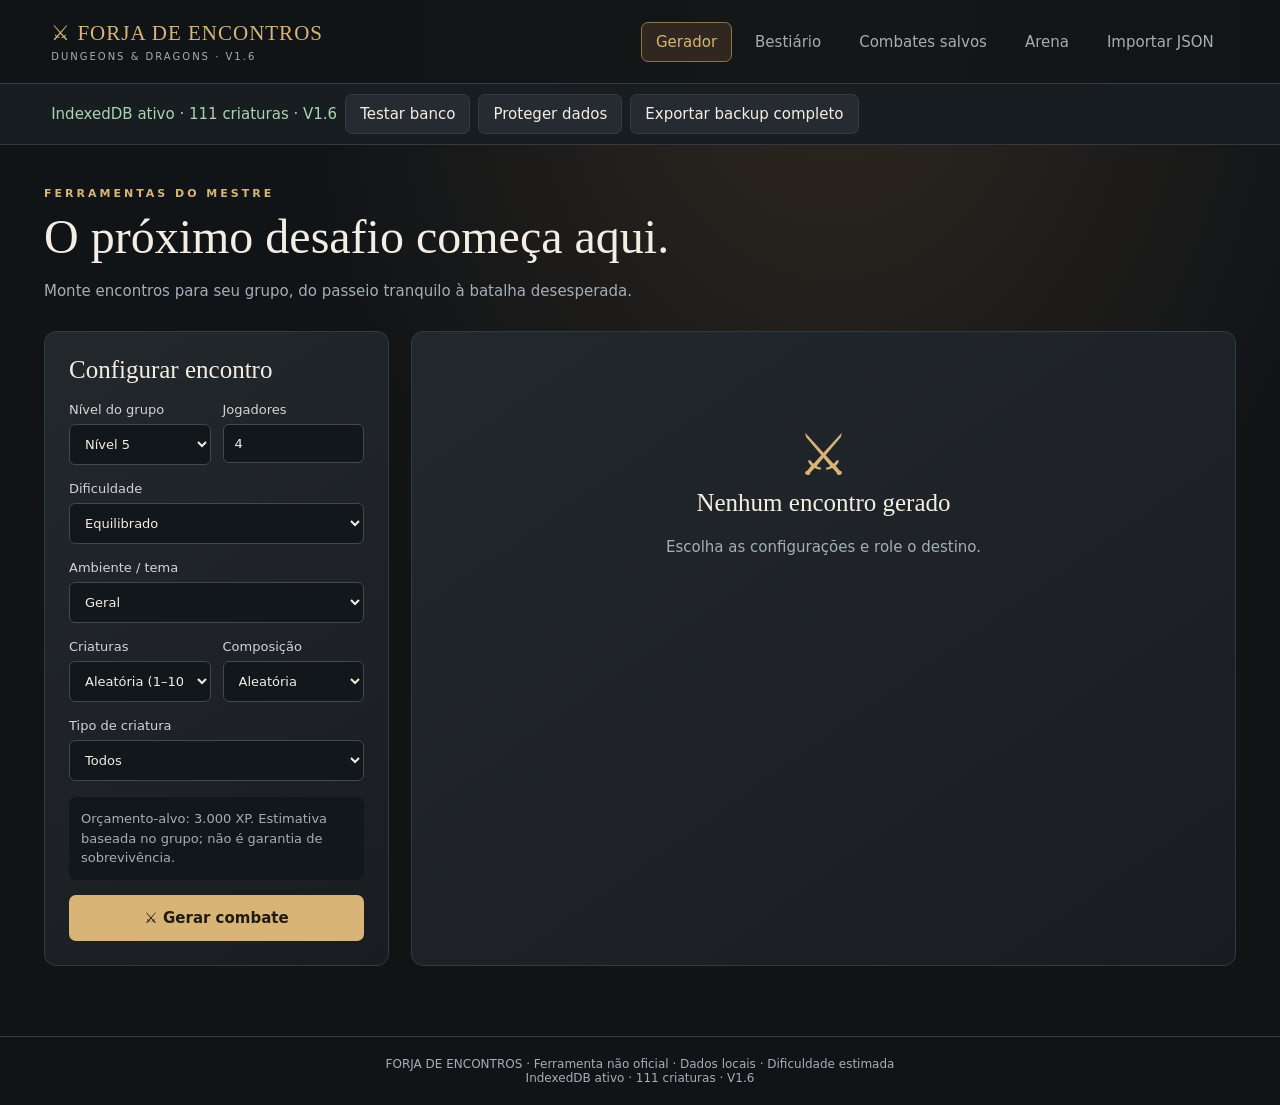
<file: index.html>
<!doctype html><html lang="pt-BR"><head><meta charset="utf-8"><meta name="viewport" content="width=device-width,initial-scale=1"><title>Forja de Encontros — D&D</title><style>:root{color-scheme:dark;--bg:#111417;--panel:#1b2025;--line:#343b40;--gold:#d8b477;--muted:#a5aeb5;--text:#f3ede3}*{box-sizing:border-box}body{margin:0;background:radial-gradient(ellipse at 65% 0,#302820 0,transparent 45%),var(--bg);color:var(--text);font:15px system-ui,sans-serif;min-height:100vh}header{display:flex;justify-content:space-between;align-items:center;gap:20px;padding:21px 4vw;border-bottom:1px solid var(--line);background:#111417db;flex-wrap:wrap}.brand{font-family:Georgia,serif;font-size:21px;color:var(--gold);letter-spacing:1px}.brand small{display:block;font:10px system-ui;letter-spacing:2px;margin-top:5px;color:var(--muted)}nav,.toolbar,.actions{display:flex;gap:8px;flex-wrap:wrap}button,.filebutton{cursor:pointer;border:1px solid var(--line);background:#252b30;color:var(--text);padding:10px 14px;border-radius:7px;font:inherit}button:hover,.filebutton:hover{border-color:var(--gold)}nav button{background:transparent;border-color:transparent;color:var(--muted)}nav button.active{color:var(--gold);border-color:#8e744b;background:#302820}main{max-width:1240px;margin:auto;padding:42px 24px 70px;min-height:80vh}h1,h2,h3{font-family:Georgia,serif;font-weight:normal}h1{font-size:clamp(30px,4vw,48px);margin:9px 0 12px}h2{font-size:25px;margin:0 0 18px}h3{margin:0 0 8px;font-size:21px}p{color:var(--muted);line-height:1.6}.eyebrow{color:var(--gold);font-size:11px;letter-spacing:3px;font-weight:bold}.layout{display:grid;grid-template-columns:345px 1fr;gap:22px;margin-top:28px}.panel,.card{background:linear-gradient(145deg,#23282d,#191d21);border:1px solid var(--line);border-radius:12px;padding:24px;min-width:0}.two{display:grid;grid-template-columns:1fr 1fr;gap:12px}label{display:block;color:#d2d4d6;font-size:13px;margin:0 0 16px}input,select{display:block;width:100%;margin-top:7px;background:#11171b;border:1px solid #42484d;border-radius:6px;color:var(--text);padding:11px;font:inherit;min-width:0}.primary{background:var(--gold);color:#211b14;border:0;font-weight:bold;width:100%;padding:14px}.note{font-size:13px;color:var(--muted);padding:12px;background:#11171b;border-radius:7px;margin:0 0 15px;line-height:1.5}.empty{text-align:center;padding:65px 10px}.empty span{font-size:58px;color:var(--gold)}.stats{display:grid;grid-template-columns:repeat(3,1fr);gap:10px;margin:20px 0}.stats div{background:#11171b;padding:14px;border-radius:7px;color:var(--muted);font-size:12px}.stats strong{display:block;color:var(--text);font-size:23px;margin-top:5px}.enemy{display:flex;align-items:center;gap:12px;border-top:1px solid var(--line);padding:15px 0}.enemy .num{font-size:23px;color:var(--gold);min-width:42px}.enemy .info{flex:1}.sub{font-size:12px;color:var(--muted)}.tag{display:inline-block;border:1px solid #6b5840;color:var(--gold);border-radius:20px;padding:5px 10px;font-size:12px}.cards{display:grid;grid-template-columns:repeat(auto-fill,minmax(245px,1fr));gap:15px;margin-top:20px}.card{padding:18px}.toolbar{align-items:center}.toolbar input{max-width:400px;margin:0}.filebutton{display:inline-block;margin:0}.filebutton input{display:none}.danger{color:#ff9a91}.close{float:right;font-size:22px}dialog{width:min(740px,94vw);max-height:85vh;overflow:auto;background:var(--panel);color:var(--text);border:1px solid var(--gold);border-radius:12px;padding:24px}dialog::backdrop{background:#000a}pre{white-space:pre-wrap;overflow-wrap:anywhere;background:#11171b;padding:16px;border-radius:7px;color:#cbd4cf;font-size:13px}.turn{border-color:var(--gold);box-shadow:0 0 0 1px var(--gold)}.hpbar{height:8px;background:#11171b;border-radius:8px;overflow:hidden;margin:10px 0}.hpbar i{display:block;height:100%;background:#79a886}.dead{opacity:.55}.arenaFields{display:flex;gap:10px;align-items:end;flex-wrap:wrap}.arenaFields label{width:100px;margin:0}.arenaFields input{padding:7px}footer{border-top:1px solid var(--line);padding:20px;text-align:center;color:var(--muted);font-size:12px}#toast{position:fixed;bottom:20px;right:20px;background:#32291e;border:1px solid var(--gold);padding:13px 20px;border-radius:8px;display:none;max-width:90vw}button:disabled{opacity:.5;cursor:not-allowed}[hidden]{display:none!important}@media(max-width:760px){.layout{grid-template-columns:1fr}main{padding:25px 14px}header{padding:15px}nav{gap:3px}nav button{padding:8px}.panel{padding:17px}.stats div{padding:9px}}

/* Bestiário e ficha de criatura — versão 1.1 */
#modal{width:min(820px,94vw);max-height:90vh;padding:30px;box-shadow:0 24px 90px #0009}#modal .close{position:sticky;top:0;z-index:2;float:right;width:42px;height:42px;padding:0;background:#252b30} .sheet-head{display:flex;align-items:center;gap:18px;padding:0 50px 22px 0;border-bottom:1px solid var(--line)}.sheet-emblem{width:82px;height:94px;flex:none;display:grid;place-items:center;background:linear-gradient(150deg,#40352a,#20252a);border:1px solid #69553c;border-radius:10px;color:var(--gold);font-size:38px}.sheet-head h2{font-size:clamp(23px,4vw,34px);margin:7px 0 6px;line-height:1.12}.sheet-meta{color:var(--muted);font-size:14px}.sheet-rating{font-weight:700;color:var(--gold);margin-top:8px}.sheet-rating span{color:var(--muted)}.sheet-stats{display:grid;grid-template-columns:repeat(auto-fit,minmax(125px,1fr));gap:10px;padding:20px 0;border-bottom:1px solid var(--line)}.sheet-stats>div{min-width:0;padding:8px 10px}.sheet-stats span,.sheet-stats small{display:block;color:var(--muted);font-size:12px}.sheet-stats strong{display:block;font-size:25px;margin:5px 0;line-height:1.2}.sheet-stats .speed-value{font-size:17px;line-height:1.4}.sheet-abilities{display:grid;grid-template-columns:repeat(6,minmax(0,1fr));gap:7px;padding:18px 0}.sheet-abilities>div{background:#11171b;border:1px solid #2d343a;border-radius:7px;text-align:center;padding:11px 3px}.sheet-abilities span,.sheet-abilities small{display:block;font-size:12px;color:var(--muted)}.sheet-abilities strong{display:block;font-size:21px;margin:5px 0 3px}.sheet-abilities .save-value{font-size:10px;margin-top:6px;color:#bca77f}.sheet-details{font-size:14px;line-height:1.7;padding:4px 0 15px;color:#c6cbd0}.sheet-details strong{color:var(--text);margin-right:5px}.sheet-section{border-top:1px solid var(--line);padding:17px 0 5px}.sheet-section h3{font:700 14px system-ui;color:var(--gold);text-transform:uppercase;letter-spacing:.8px;margin:0 0 12px}.sheet-section p{font-size:14px;line-height:1.65;color:#d8dce0;margin:0 0 12px;overflow-wrap:anywhere;white-space:pre-line}.sheet-section p strong{color:var(--text)}.sheet-footer{border-top:1px solid var(--line);padding-top:17px;margin-top:12px;font-size:13px}.sheet-tags{display:flex;gap:5px;flex-wrap:wrap;margin:8px 0}.sheet-tags span{border:1px solid #394149;background:#141a1e;border-radius:5px;padding:3px 8px;color:#b9c1c8;font-size:11px}.sheet-source{font-size:12px;color:var(--muted);line-height:1.6;margin-top:12px}.sheet-warning{margin-top:15px;border-left:3px solid var(--gold)}.best-filters{display:grid;grid-template-columns:repeat(auto-fit,minmax(155px,1fr));gap:10px;margin-top:12px}.best-filters select{margin:0}.beast-card{display:flex;flex-direction:column;gap:9px}.beast-top{display:flex;align-items:center;justify-content:space-between}.beast-icon{display:grid;place-items:center;width:37px;height:37px;border-radius:8px;background:#302820;color:var(--gold);font-size:21px}.beast-card h3{margin:3px 0 0;line-height:1.2}.beast-stats{display:flex;gap:8px}.beast-stats span{flex:1;background:#11171b;border-radius:6px;padding:8px;color:var(--muted);font-size:12px}.beast-stats b{color:var(--text);margin-left:4px;font-size:15px}.beast-source{font-size:11px;color:var(--muted);line-height:1.4;margin-top:auto}.beast-card button{display:flex;justify-content:space-between;text-align:left;margin-top:4px}.beast-card button span{color:var(--gold)}@media(max-width:600px){#modal{padding:17px;max-height:92vh}.sheet-head{gap:11px;padding-right:32px}.sheet-emblem{width:48px;height:66px;font-size:25px}.sheet-stats{grid-template-columns:repeat(2,minmax(0,1fr));gap:6px}.sheet-abilities{grid-template-columns:repeat(3,minmax(0,1fr))}.best-filters{grid-template-columns:1fr}.sheet-head h2{font-size:23px}}

/* V1.6: leitura de fichas */
.version-mark{font:600 12px system-ui;color:#e2be7a;border:1px solid #705b38;border-radius:5px;padding:5px 8px;vertical-align:middle}.partial-toggle{display:flex;align-items:center;gap:9px;color:var(--muted);font-size:14px}.partial-toggle input{width:auto;margin:0;accent-color:#d8b477}#modal{width:min(960px,95vw);padding:32px;background:#202020;border:1px solid #b39562}#modal .sheet-head{border-bottom:2px solid #b39562}.sheet-head h2{font-family:system-ui,sans-serif;font-weight:750}.sheet-stats{grid-template-columns:repeat(4,minmax(0,1fr));gap:8px}.sheet-stats>div{background:#151515;border:1px solid #38332b;border-radius:8px;padding:14px}.sheet-abilities>div{background:#101010;border-color:#38332b;padding:14px 4px}.sheet-section{padding:20px 0 8px;border-color:#444}.sheet-section h3{font-size:16px;letter-spacing:0;text-transform:none;color:#e8c88d}.sheet-section p{font-size:16px;color:#eee;line-height:1.65}.sheet-details{font-size:15px}.sheet-section p strong{color:#fff}.sheet-warning{background:#30281c;color:#f2d9a7}.beast-card{border-top:2px solid #80663d}.beast-card h3{font-family:system-ui,sans-serif;font-size:19px}.beast-card button{background:#2e281e;border-color:#80663d;color:#e8c88d}@media(max-width:600px){#modal{padding:17px}.sheet-stats{grid-template-columns:repeat(2,minmax(0,1fr))}.sheet-section p{font-size:14px}}

.beast-photo{width:100%;height:150px;object-fit:contain;background:#11171b;border-radius:8px;margin:0 0 12px}.sheet-emblem.has-photo{width:110px;height:135px;overflow:hidden;padding:0}.sheet-emblem img{width:100%;height:100%;object-fit:contain}.photo-tools{display:flex;gap:8px;flex-wrap:wrap;margin:12px 0}.photo-tools button,.photo-tools .filebutton{font-size:12px}.photo-tools input{display:none}.demo-remove{color:#ffb4a9}.photo-help{font-size:12px;color:var(--muted)}
</style></head><body><header><div class="brand">⚔ FORJA DE ENCONTROS <small>DUNGEONS & DRAGONS · V1.6</small></div><nav id="nav" inert><button data-page="generator" class="active">Gerador</button><button data-page="bestiary">Bestiário</button><button data-page="saved">Combates salvos</button><button data-page="arena">Arena</button><button data-page="import">Importar JSON</button></nav></header><aside style="padding:10px 4vw;background:#171d21;border-bottom:1px solid var(--line)"><div class="toolbar"><span id="storageTop" role="status">Abrindo IndexedDB · V1.6…</span><button id="diagnoseStorage">Testar banco</button><button id="persistStorage">Proteger dados</button><button id="backupAll">Exportar backup completo</button></div><pre id="storageDetails" hidden></pre></aside><main inert><section id="generator"><div class="eyebrow">FERRAMENTAS DO MESTRE</div><h1>O próximo desafio começa aqui.</h1><p>Monte encontros para seu grupo, do passeio tranquilo à batalha desesperada.</p><div class="layout"><form id="generate" class="panel"><h2>Configurar encontro</h2><div class="two"><label>Nível do grupo<select id="level"></select></label><label>Jogadores<input id="players" type="number" min="1" max="20" value="4" required></label></div><label>Dificuldade<select id="difficulty"><option>Brincadeira</option><option>Fácil</option><option selected>Equilibrado</option><option>Difícil</option><option>Morte quase certa</option></select></label><label>Ambiente / tema<select id="environment"></select></label><div class="two"><label>Criaturas<select id="amount"><option value="0">Aleatória (1–10)</option></select></label><label>Composição<select id="mode"><option value="random">Aleatória</option><option value="horde">Horda</option><option value="boss">Chefe</option><option value="minions">Chefe e lacaios</option><option value="same">Espécie única</option><option value="theme">Temática</option></select></label></div><label>Tipo de criatura<select id="type"></select></label><div id="budget" class="note"></div><button class="primary" type="submit">⚔ Gerar combate</button></form><div class="panel" id="result"><div class="empty"><span>⚔</span><h2>Nenhum encontro gerado</h2><p>Escolha as configurações e role o destino.</p></div></div></div></section><section id="bestiary" hidden><div class="eyebrow">ARQUIVO DE CRIATURAS</div><h1>Bestiário <small class="version-mark">V1.6</small></h1><p>Consulte fichas de combate com atributos, ações e habilidades.</p><div class="toolbar"><input id="search" aria-label="Buscar criatura" placeholder="Buscar criatura, tipo ou ambiente…"><button id="exportMonsters">Exportar bestiário</button></div><div class="best-filters"><select id="bestType" aria-label="Tipo de criatura"></select><select id="bestSource" aria-label="Fonte"></select><select id="bestND" aria-label="Nível de desafio (ND)"><option value="">Todos os NDs</option></select><select id="bestHabitat" aria-label="Habitat"><option value="">Todos os habitats</option></select><select id="bestSort" aria-label="Ordenar"><option value="name">Nome A–Z</option><option value="ndAsc">ND crescente</option><option value="ndDesc">ND decrescente</option></select></div><p id="count"></p><div id="monsterList" class="cards"></div></section><section id="saved" hidden><h1>Combates salvos</h1><p>Seus encontros permanecem no IndexedDB deste navegador. Exporte os dados regularmente.</p><div class="toolbar"><button id="exportSaved">Exportar combates</button><label class="filebutton">Importar combates<input type="file" id="importSaved" accept=".json"></label></div><div id="savedList" class="cards"></div></section><section id="arena" hidden><h1>Arena de combate</h1><div id="arenaContent"></div></section><section id="import" hidden><h1>Importar criaturas</h1><div class="panel"><p>Envie um JSON com uma lista de monstros ou um objeto com a propriedade <code>monstros</code>. IDs existentes serão atualizados. Fichas são preservadas integralmente e gravadas no IndexedDB deste navegador.</p><label class="filebutton">Selecionar arquivo JSON<input id="monsterFile" type="file" accept=".json,application/json"></label><p id="importStatus" role="status"></p><button id="template">Baixar modelo JSON</button><button id="resetMonsters" class="danger">Restaurar catálogo inicial</button><pre id="schema"></pre></div></section></main><footer>FORJA DE ENCONTROS · Ferramenta não oficial · Dados locais · Dificuldade estimada<br><span id="storageStatus" role="status">Abrindo IndexedDB…</span></footer><dialog id="modal" aria-labelledby="sheetTitle"><button id="closeModal" class="close" aria-label="Fechar ficha">×</button><div id="modalContent"></div></dialog><div id="toast" role="status"></div><script>window.addEventListener('error',function(e){var x=document.getElementById('storageTop');if(x&&x.textContent.includes('Abrindo')){x.textContent='Falha ao iniciar V1.6: '+(e.message||e.target?.src||'arquivo não carregado');x.style.color='#ff9a91'}},true);</script><script>window.INITIAL_MONSTERS=[{"id": "alce-ldj-2024", "nome": "Alce", "livro": "Livro do Jogador (2024) — Apêndice B", "edicao": "2024", "pagina": 346, "tipo": "Fera", "tamanho": "Grande", "subtipo": null, "alinhamento": "Sem Alinhamento", "nd": 0.25, "xp": 50, "ambientes": ["floresta", "montanhas", "artico"], "grupos": ["fera"], "ficha": {"ca": 10, "pv": 11, "dados_de_vida": "2d10", "iniciativa": 0, "iniciativa_passiva": 10, "deslocamentos": {"caminhada": 15.0}, "atributos": {"for": 16, "des": 10, "con": 11, "int": 2, "sab": 10, "car": 6}, "modificadores": {"for": 3, "des": 0, "con": 0, "int": -4, "sab": 0, "car": -2}, "salvaguardas": {"for": 3, "des": 0, "con": 0, "int": -4, "sab": 0, "car": -2}, "bonus_proficiencia": 2, "pericias": "Percepção +2", "resistencias": "", "vulnerabilidades": "", "imunidades": "", "equipamento": "", "sentidos": "Visão no Escuro 18 m, Percepção Passiva 12", "idiomas": "—", "caracteristicas": [], "acoes": ["Cabeçada Aríete. Jogada de Ataque Corpo a Corpo: +5 para acertar, alcance 1,5 m. Dano: 6 (1d6 + 3) Contundente. Se o alce tiver se movido pelo menos 6 metros em linha reta em direção ao alvo imediatamente antes do ataque, o alvo sofre 3 (1d6) pontos de dano Contundente adicionais e, se for Enorme ou menor, tem a condição Caído."], "acoes_bonus": [], "reacoes": [], "acoes_lendarias": []}, "classificacao_ambientes": "Sugestão editorial para o gerador; não consta na ficha original."}, {"id": "aranha-ldj-2024", "nome": "Aranha", "livro": "Livro do Jogador (2024) — Apêndice B", "edicao": "2024", "pagina": 346, "tipo": "Fera", "tamanho": "Minúscula", "subtipo": null, "alinhamento": "Sem Alinhamento", "nd": 0.0, "xp": 10, "ambientes": ["floresta", "cidade", "vila", "cavernas", "subterraneo", "ruinas"], "grupos": ["fera"], "ficha": {"ca": 12, "pv": 1, "dados_de_vida": "1d4 - 1", "iniciativa": 2, "iniciativa_passiva": 12, "deslocamentos": {"caminhada": 6.0, "escalada": 6.0}, "atributos": {"for": 2, "des": 14, "con": 8, "int": 1, "sab": 10, "car": 2}, "modificadores": {"for": -4, "des": 2, "con": -1, "int": -5, "sab": 0, "car": -4}, "salvaguardas": {"for": -4, "des": 2, "con": -1, "int": -5, "sab": 0, "car": -4}, "bonus_proficiencia": 2, "pericias": "Furtividade +4", "resistencias": "", "vulnerabilidades": "", "imunidades": "", "equipamento": "", "sentidos": "Visão no Escuro 9 m, Percepção Passiva 10", "idiomas": "—", "caracteristicas": ["Andar na Teia. A aranha ignora restrições de movimento causadas por teias e sabe a localização de qualquer outra criatura em contato com a mesma teia.", "Escalada de Aranha. A aranha pode escalar superfícies difíceis, inclusive ao longo de tetos, sem precisar realizar um teste de atributo."], "acoes": ["Mordida. Jogada de Ataque Corpo a Corpo: +4 para acertar, alcance 1,5 m. Dano: 1 Perfurante mais 2 (1d4) Venenoso."], "acoes_bonus": [], "reacoes": [], "acoes_lendarias": []}, "classificacao_ambientes": "Sugestão editorial para o gerador; não consta na ficha original."}, {"id": "aranha-gigante-ldj-2024", "nome": "Aranha Gigante", "livro": "Livro do Jogador (2024) — Apêndice B", "edicao": "2024", "pagina": 347, "tipo": "Fera", "tamanho": "Grande", "subtipo": null, "alinhamento": "Sem Alinhamento", "nd": 1.0, "xp": 200, "ambientes": ["floresta", "cavernas", "subterraneo", "ruinas"], "grupos": ["fera"], "ficha": {"ca": 14, "pv": 26, "dados_de_vida": "4d10 + 4", "iniciativa": 3, "iniciativa_passiva": 13, "deslocamentos": {"caminhada": 9.0, "escalada": 9.0}, "atributos": {"for": 14, "des": 16, "con": 12, "int": 2, "sab": 11, "car": 4}, "modificadores": {"for": 2, "des": 3, "con": 1, "int": -4, "sab": 0, "car": -3}, "salvaguardas": {"for": 2, "des": 3, "con": 1, "int": -4, "sab": 0, "car": -3}, "bonus_proficiencia": 2, "pericias": "Furtividade +7, Percepção +4", "resistencias": "", "vulnerabilidades": "", "imunidades": "", "equipamento": "", "sentidos": "Visão no Escuro 18 m, Percepção Passiva 14", "idiomas": "—", "caracteristicas": ["Andar na Teia. A aranha ignora restrições de movimento causadas por teias e sabe a localização de qualquer outra criatura em contato com a mesma teia.", "Escalada de Aranha. A aranha pode escalar superfícies difíceis, inclusive ao longo de tetos, sem precisar realizar um teste de atributo."], "acoes": ["Mordida. Jogada de Ataque Corpo a Corpo: +5 para acertar, alcance 1,5 m. Dano: 7 (1d8 + 3) Perfurante mais 7 (2d6) Venenoso.", "Teia (Recarga 5–6). Salvaguarda de Destreza: CD 13, uma criatura à vista da aranha a até 18 metros. Falha: O alvo tem a condição Contido até que a teia seja destruída (CA 10; PV 5; Vulnerabilidade a dano Ígneo; Imunidade a dano Psíquico e Venenoso)."], "acoes_bonus": [], "reacoes": [], "acoes_lendarias": []}, "classificacao_ambientes": "Sugestão editorial para o gerador; não consta na ficha original."}, {"id": "cabra-ldj-2024", "nome": "Cabra", "livro": "Livro do Jogador (2024) — Apêndice B", "edicao": "2024", "pagina": 347, "tipo": "Fera", "tamanho": "Média", "subtipo": null, "alinhamento": "Sem Alinhamento", "nd": 0.0, "xp": 10, "ambientes": ["vila", "montanhas"], "grupos": ["fera"], "ficha": {"ca": 10, "pv": 4, "dados_de_vida": "1d8", "iniciativa": 0, "iniciativa_passiva": 10, "deslocamentos": {"caminhada": 12.0, "escalada": 9.0}, "atributos": {"for": 11, "des": 10, "con": 11, "int": 2, "sab": 10, "car": 5}, "modificadores": {"for": 0, "des": 0, "con": 0, "int": -5, "sab": 0, "car": -3}, "salvaguardas": {"for": 2, "des": 0, "con": 0, "int": -5, "sab": 0, "car": -3}, "bonus_proficiencia": 2, "pericias": "Percepção +2", "resistencias": "", "vulnerabilidades": "", "imunidades": "", "equipamento": "", "sentidos": "Visão no Escuro 18 m, Percepção Passiva 12", "idiomas": "—", "caracteristicas": [], "acoes": ["Cabeçada Aríete. Jogada de Ataque Corpo a Corpo: +2 para acertar, alcance 1,5 m. Dano: 1 Contundente, ou a cabra causa 2 (1d4) Contundente se ela tiver se movido pelo menos 6 metros em linha reta na direção do alvo imediatamente antes do ataque."], "acoes_bonus": [], "reacoes": [], "acoes_lendarias": []}, "classificacao_ambientes": "Sugestão editorial para o gerador; não consta na ficha original."}, {"id": "cabra-gigante-ldj-2024", "nome": "Cabra Gigante", "livro": "Livro do Jogador (2024) — Apêndice B", "edicao": "2024", "pagina": 347, "tipo": "Fera", "tamanho": "Grande", "subtipo": null, "alinhamento": "Sem Alinhamento", "nd": 0.5, "xp": 100, "ambientes": ["montanhas"], "grupos": ["fera"], "ficha": {"ca": 11, "pv": 19, "dados_de_vida": "3d10 + 3", "iniciativa": 1, "iniciativa_passiva": 11, "deslocamentos": {"caminhada": 12.0, "escalada": 9.0}, "atributos": {"for": 17, "des": 13, "con": 12, "int": 3, "sab": 12, "car": 6}, "modificadores": {"for": 3, "des": 1, "con": 1, "int": -4, "sab": 1, "car": -2}, "salvaguardas": {"for": 5, "des": 1, "con": 1, "int": -4, "sab": 1, "car": -2}, "bonus_proficiencia": 2, "pericias": "Percepção +3", "resistencias": "", "vulnerabilidades": "", "imunidades": "", "equipamento": "", "sentidos": "Visão no Escuro 18 m, Percepção Passiva 13", "idiomas": "—", "caracteristicas": [], "acoes": ["Cabeçada Aríete. Jogada de Ataque Corpo a Corpo: +5 para acertar, alcance 1,5 m. Dano: 6 (1d6 + 3) Contundente. Se a cabra tiver se movido pelo menos 6 metros em linha reta em direção ao alvo imediatamente antes do ataque, o alvo sofre 5 (2d4) pontos de dano Contundente adicionais e se o alvo for uma criatura Grande ou menor tem a condição Caído."], "acoes_bonus": [], "reacoes": [], "acoes_lendarias": []}, "classificacao_ambientes": "Sugestão editorial para o gerador; não consta na ficha original."}, {"id": "camelo-ldj-2024", "nome": "Camelo", "livro": "Livro do Jogador (2024) — Apêndice B", "edicao": "2024", "pagina": 347, "tipo": "Fera", "tamanho": "Grande", "subtipo": null, "alinhamento": "Sem Alinhamento", "nd": 0.125, "xp": 25, "ambientes": ["deserto"], "grupos": ["fera"], "ficha": {"ca": 10, "pv": 17, "dados_de_vida": "2d10 + 6", "iniciativa": -1, "iniciativa_passiva": 9, "deslocamentos": {"caminhada": 15.0}, "atributos": {"for": 15, "des": 8, "con": 17, "int": 2, "sab": 11, "car": 5}, "modificadores": {"for": 2, "des": -1, "con": 3, "int": -4, "sab": 0, "car": -3}, "salvaguardas": {"for": 2, "des": -1, "con": 5, "int": -4, "sab": 0, "car": -3}, "bonus_proficiencia": 2, "pericias": "", "resistencias": "", "vulnerabilidades": "", "imunidades": "", "equipamento": "", "sentidos": "Visão no Escuro 18 m, Percepção Passiva 10", "idiomas": "—", "caracteristicas": [], "acoes": ["Mordida. Jogada de Ataque Corpo a Corpo: +4 para acertar, alcance 1,5 m. Dano: 4 (1d4 + 2) Contundente."], "acoes_bonus": [], "reacoes": [], "acoes_lendarias": []}, "classificacao_ambientes": "Sugestão editorial para o gerador; não consta na ficha original."}, {"id": "caranguejo-ldj-2024", "nome": "Caranguejo", "livro": "Livro do Jogador (2024) — Apêndice B", "edicao": "2024", "pagina": 348, "tipo": "Fera", "tamanho": "Minúscula", "subtipo": null, "alinhamento": "Sem Alinhamento", "nd": 0.0, "xp": 10, "ambientes": ["pantano", "oceano"], "grupos": ["fera"], "ficha": {"ca": 11, "pv": 3, "dados_de_vida": "1d4 + 1", "iniciativa": 0, "iniciativa_passiva": 10, "deslocamentos": {"caminhada": 6.0, "natacao": 6.0}, "atributos": {"for": 6, "des": 11, "con": 12, "int": 1, "sab": 8, "car": 2}, "modificadores": {"for": -2, "des": 0, "con": 1, "int": -5, "sab": -1, "car": -4}, "salvaguardas": {"for": -2, "des": 0, "con": 1, "int": -5, "sab": -1, "car": -4}, "bonus_proficiencia": 2, "pericias": "Furtividade +2", "resistencias": "", "vulnerabilidades": "", "imunidades": "", "equipamento": "", "sentidos": "Visão às Cegas 9 m, Percepção Passiva 9", "idiomas": "—", "caracteristicas": ["Anfíbio. O caranguejo pode respirar ar e água."], "acoes": ["Garras. Jogada de Ataque Corpo a Corpo: +2 para acertar, alcance 1,5 m. Dano: 1 Contundente."], "acoes_bonus": [], "reacoes": [], "acoes_lendarias": []}, "classificacao_ambientes": "Sugestão editorial para o gerador; não consta na ficha original."}, {"id": "caranguejo-gigante-ldj-2024", "nome": "Caranguejo Gigante", "livro": "Livro do Jogador (2024) — Apêndice B", "edicao": "2024", "pagina": 348, "tipo": "Fera", "tamanho": "Média", "subtipo": null, "alinhamento": "Sem Alinhamento", "nd": 0.125, "xp": 25, "ambientes": ["pantano", "oceano"], "grupos": ["fera"], "ficha": {"ca": 15, "pv": 13, "dados_de_vida": "3d8", "iniciativa": 1, "iniciativa_passiva": 11, "deslocamentos": {"caminhada": 9.0, "natacao": 9.0}, "atributos": {"for": 13, "des": 13, "con": 11, "int": 1, "sab": 9, "car": 3}, "modificadores": {"for": 1, "des": 1, "con": 0, "int": -5, "sab": -1, "car": -4}, "salvaguardas": {"for": 1, "des": 1, "con": 0, "int": -5, "sab": -1, "car": -4}, "bonus_proficiencia": 2, "pericias": "Furtividade +3", "resistencias": "", "vulnerabilidades": "", "imunidades": "", "equipamento": "", "sentidos": "Visão às Cegas 9 m, Percepção Passiva 9", "idiomas": "—", "caracteristicas": ["Anfíbio. O caranguejo pode respirar ar e água."], "acoes": ["Garras. Jogada de Ataque Corpo a Corpo: +3 para acertar, alcance 1,5 m. Dano: 4 (1d6 + 1) Contundente. Se o alvo for Médio ou menor, ele tem a condição Imobilizado (CD 11 para escapar) de uma das duas garras."], "acoes_bonus": [], "reacoes": [], "acoes_lendarias": []}, "classificacao_ambientes": "Sugestão editorial para o gerador; não consta na ficha original."}, {"id": "cavalo-de-carga-ldj-2024", "nome": "Cavalo de Carga", "livro": "Livro do Jogador (2024) — Apêndice B", "edicao": "2024", "pagina": 348, "tipo": "Fera", "tamanho": "Grande", "subtipo": null, "alinhamento": "Sem Alinhamento", "nd": 0.25, "xp": 50, "ambientes": ["cidade", "vila"], "grupos": ["fera"], "ficha": {"ca": 10, "pv": 15, "dados_de_vida": "2d10 + 4", "iniciativa": 0, "iniciativa_passiva": 10, "deslocamentos": {"caminhada": 12.0}, "atributos": {"for": 18, "des": 10, "con": 15, "int": 2, "sab": 11, "car": 7}, "modificadores": {"for": 4, "des": 0, "con": 2, "int": -4, "sab": 0, "car": -2}, "salvaguardas": {"for": 4, "des": 0, "con": 2, "int": -4, "sab": 0, "car": -2}, "bonus_proficiencia": 2, "pericias": "", "resistencias": "", "vulnerabilidades": "", "imunidades": "", "equipamento": "", "sentidos": "Percepção Passiva 10", "idiomas": "—", "caracteristicas": [], "acoes": ["Cascos. Jogada de Ataque Corpo a Corpo: +6 para acertar, alcance 1,5 m. Dano: 6 (1d4 + 4) Contundente."], "acoes_bonus": [], "reacoes": [], "acoes_lendarias": []}, "classificacao_ambientes": "Sugestão editorial para o gerador; não consta na ficha original."}, {"id": "cavalo-de-guerra-ldj-2024", "nome": "Cavalo de Guerra", "livro": "Livro do Jogador (2024) — Apêndice B", "edicao": "2024", "pagina": 348, "tipo": "Fera", "tamanho": "Grande", "subtipo": null, "alinhamento": "Sem Alinhamento", "nd": 0.5, "xp": 100, "ambientes": ["cidade", "vila"], "grupos": ["fera"], "ficha": {"ca": 11, "pv": 19, "dados_de_vida": "3d10 + 3", "iniciativa": 1, "iniciativa_passiva": 11, "deslocamentos": {"caminhada": 18.0}, "atributos": {"for": 18, "des": 12, "con": 13, "int": 2, "sab": 12, "car": 7}, "modificadores": {"for": 4, "des": 1, "con": 1, "int": -4, "sab": 1, "car": -2}, "salvaguardas": {"for": 4, "des": 1, "con": 1, "int": -4, "sab": 3, "car": -2}, "bonus_proficiencia": 2, "pericias": "", "resistencias": "", "vulnerabilidades": "", "imunidades": "", "equipamento": "", "sentidos": "Percepção Passiva 11", "idiomas": "—", "caracteristicas": [], "acoes": ["Cascos. Jogada de Ataque Corpo a Corpo: +6 para acertar, alcance 1,5 m. Dano: 9 (2d4 + 4) Contundente. Se o cavalo tiver se movido pelo menos 6 metros em linha reta em direção ao alvo imediatamente antes do ataque, o alvo sofre 5 (2d4) pontos de dano Contundente adicionais e, se for Enorme ou menor, tem a condição Caído."], "acoes_bonus": [], "reacoes": [], "acoes_lendarias": []}, "classificacao_ambientes": "Sugestão editorial para o gerador; não consta na ficha original."}, {"id": "cavalo-de-montaria-ldj-2024", "nome": "Cavalo de Montaria", "livro": "Livro do Jogador (2024) — Apêndice B", "edicao": "2024", "pagina": 348, "tipo": "Fera", "tamanho": "Grande", "subtipo": null, "alinhamento": "Sem Alinhamento", "nd": 0.25, "xp": 50, "ambientes": ["cidade", "vila"], "grupos": ["fera"], "ficha": {"ca": 11, "pv": 13, "dados_de_vida": "2d10 + 2", "iniciativa": 1, "iniciativa_passiva": 11, "deslocamentos": {"caminhada": 18.0}, "atributos": {"for": 16, "des": 13, "con": 12, "int": 2, "sab": 11, "car": 7}, "modificadores": {"for": 3, "des": 1, "con": 1, "int": -4, "sab": 0, "car": -2}, "salvaguardas": {"for": 3, "des": 1, "con": 1, "int": -4, "sab": 0, "car": -2}, "bonus_proficiencia": 2, "pericias": "", "resistencias": "", "vulnerabilidades": "", "imunidades": "", "equipamento": "", "sentidos": "Percepção Passiva 10", "idiomas": "—", "caracteristicas": [], "acoes": ["Cascos. Jogada de Ataque Corpo a Corpo: +5 para acertar, alcance 1,5 m. Dano: 7 (1d8 + 3) Contundente."], "acoes_bonus": [], "reacoes": [], "acoes_lendarias": []}, "classificacao_ambientes": "Sugestão editorial para o gerador; não consta na ficha original."}, {"id": "cavalo-marinho-gigante-ldj-2024", "nome": "Cavalo Marinho Gigante", "livro": "Livro do Jogador (2024) — Apêndice B", "edicao": "2024", "pagina": 349, "tipo": "Fera", "tamanho": "Grande", "subtipo": null, "alinhamento": "Sem Alinhamento", "nd": 0.5, "xp": 100, "ambientes": ["oceano"], "grupos": ["fera"], "ficha": {"ca": 14, "pv": 16, "dados_de_vida": "3d10", "iniciativa": 1, "iniciativa_passiva": 11, "deslocamentos": {"caminhada": 1.5, "natacao": 12.0}, "atributos": {"for": 15, "des": 12, "con": 11, "int": 2, "sab": 12, "car": 5}, "modificadores": {"for": 2, "des": 1, "con": 0, "int": -4, "sab": 1, "car": -3}, "salvaguardas": {"for": 2, "des": 1, "con": 0, "int": -4, "sab": 1, "car": -3}, "bonus_proficiencia": 2, "pericias": "", "resistencias": "", "vulnerabilidades": "", "imunidades": "", "equipamento": "", "sentidos": "Percepção Passiva 11", "idiomas": "—", "caracteristicas": ["Respirar na Água. O cavalo-marinho só pode respirar debaixo d’água."], "acoes": ["Cabeçada Aríete. Jogada de Ataque Corpo a Corpo: +4 para acertar, alcance 1,5 m. Dano: 9 (2d6 + 2) Contundente ou o cavalo-marinho causa 11 (2d8 + 2) pontos de dano Contundente se ele tiver se movido pelo menos 6 metros em linha reta na direção do alvo imediatamente antes do ataque."], "acoes_bonus": ["Propulsão. Enquanto estiver debaixo d’água, o cavalo-marinho se move até metade do seu Deslocamento de Natação sem provocar Ataques de Oportunidade."], "reacoes": [], "acoes_lendarias": []}, "classificacao_ambientes": "Sugestão editorial para o gerador; não consta na ficha original."}, {"id": "cobra-constritora-ldj-2024", "nome": "Cobra Constritora", "livro": "Livro do Jogador (2024) — Apêndice B", "edicao": "2024", "pagina": 349, "tipo": "Fera", "tamanho": "Grande", "subtipo": null, "alinhamento": "Sem Alinhamento", "nd": 0.25, "xp": 50, "ambientes": ["floresta", "pantano"], "grupos": ["fera"], "ficha": {"ca": 13, "pv": 13, "dados_de_vida": "2d10 + 2", "iniciativa": 2, "iniciativa_passiva": 12, "deslocamentos": {"caminhada": 9.0, "natacao": 9.0}, "atributos": {"for": 15, "des": 14, "con": 12, "int": 1, "sab": 10, "car": 3}, "modificadores": {"for": 2, "des": 2, "con": 1, "int": -5, "sab": 0, "car": -4}, "salvaguardas": {"for": 2, "des": 2, "con": 1, "int": -5, "sab": 0, "car": -4}, "bonus_proficiencia": 2, "pericias": "Furtividade +4, Percepção +2", "resistencias": "", "vulnerabilidades": "", "imunidades": "", "equipamento": "", "sentidos": "Visão às Cegas 3 m, Percepção Passiva 12", "idiomas": "—", "caracteristicas": [], "acoes": ["Constrição. Salvaguarda de Força: CD 12, uma criatura Média ou menor à vista da cobra a até 1,5 metro. Falha: 7 (3d4) pontos de dano Contundente, e o alvo tem a condição Imobilizado (CD 12 para escapar).", "Mordida. Jogada de Ataque Corpo a Corpo: +4 para acertar, alcance 1,5 m. Dano: 6 (1d8 + 2) Perfurante."], "acoes_bonus": [], "reacoes": [], "acoes_lendarias": []}, "classificacao_ambientes": "Sugestão editorial para o gerador; não consta na ficha original."}, {"id": "cobra-peconhenta-ldj-2024", "nome": "Cobra Peçonhenta", "livro": "Livro do Jogador (2024) — Apêndice B", "edicao": "2024", "pagina": 349, "tipo": "Fera", "tamanho": "Minúscula", "subtipo": null, "alinhamento": "Sem Alinhamento", "nd": 0.125, "xp": 25, "ambientes": ["floresta", "deserto", "pantano"], "grupos": ["fera"], "ficha": {"ca": 12, "pv": 5, "dados_de_vida": "2d4", "iniciativa": 2, "iniciativa_passiva": 12, "deslocamentos": {"caminhada": 9.0, "natacao": 9.0}, "atributos": {"for": 2, "des": 15, "con": 11, "int": 1, "sab": 10, "car": 3}, "modificadores": {"for": -4, "des": 2, "con": 0, "int": -5, "sab": 0, "car": -4}, "salvaguardas": {"for": -4, "des": 2, "con": 0, "int": -5, "sab": 0, "car": -4}, "bonus_proficiencia": 2, "pericias": "", "resistencias": "", "vulnerabilidades": "", "imunidades": "", "equipamento": "", "sentidos": "Visão às Cegas 3 m, Percepção Passiva 10", "idiomas": "—", "caracteristicas": [], "acoes": ["Mordida. Jogada de Ataque Corpo a Corpo: +4 para acertar, alcance 1,5 m. Dano: 4 (1d4 + 2) Perfurante mais 3 (1d6) Venenoso."], "acoes_bonus": [], "reacoes": [], "acoes_lendarias": []}, "classificacao_ambientes": "Sugestão editorial para o gerador; não consta na ficha original."}, {"id": "coruja-ldj-2024", "nome": "Coruja", "livro": "Livro do Jogador (2024) — Apêndice B", "edicao": "2024", "pagina": 349, "tipo": "Fera", "tamanho": "Minúscula", "subtipo": null, "alinhamento": "Sem Alinhamento", "nd": 0.0, "xp": 10, "ambientes": ["floresta"], "grupos": ["fera"], "ficha": {"ca": 11, "pv": 1, "dados_de_vida": "1d4 - 1", "iniciativa": 1, "iniciativa_passiva": 11, "deslocamentos": {"caminhada": 1.5, "voo": 18.0}, "atributos": {"for": 3, "des": 13, "con": 8, "int": 2, "sab": 12, "car": 7}, "modificadores": {"for": -4, "des": 1, "con": -1, "int": -4, "sab": 1, "car": -2}, "salvaguardas": {"for": -4, "des": 1, "con": -1, "int": -4, "sab": 1, "car": -2}, "bonus_proficiencia": 2, "pericias": "Furtividade +5, Percepção +5", "resistencias": "", "vulnerabilidades": "", "imunidades": "", "equipamento": "", "sentidos": "Visão no Escuro 36 m, Percepção Passiva 15", "idiomas": "—", "caracteristicas": ["Sobrevoo. A coruja não provoca Ataques de Oportunidade ao voar para fora do alcance de um inimigo."], "acoes": ["Garras. Jogada de Ataque Corpo a Corpo: +3 para acertar, alcance 1,5 m. Dano: 1 Cortante."], "acoes_bonus": [], "reacoes": [], "acoes_lendarias": []}, "classificacao_ambientes": "Sugestão editorial para o gerador; não consta na ficha original."}, {"id": "corvo-ldj-2024", "nome": "Corvo", "livro": "Livro do Jogador (2024) — Apêndice B", "edicao": "2024", "pagina": 350, "tipo": "Fera", "tamanho": "Minúscula", "subtipo": null, "alinhamento": "Sem Alinhamento", "nd": 0.0, "xp": 10, "ambientes": ["floresta", "cidade", "vila", "cemiterio"], "grupos": ["fera"], "ficha": {"ca": 12, "pv": 2, "dados_de_vida": "1d4", "iniciativa": 2, "iniciativa_passiva": 12, "deslocamentos": {"caminhada": 3.0, "voo": 15.0}, "atributos": {"for": 2, "des": 14, "con": 10, "int": 5, "sab": 13, "car": 6}, "modificadores": {"for": -4, "des": 2, "con": 0, "int": -3, "sab": 1, "car": -2}, "salvaguardas": {"for": -4, "des": 2, "con": 0, "int": -3, "sab": 1, "car": -2}, "bonus_proficiencia": 2, "pericias": "Percepção +3", "resistencias": "", "vulnerabilidades": "", "imunidades": "", "equipamento": "", "sentidos": "Percepção Passiva 13", "idiomas": "—", "caracteristicas": ["Mímica. O corvo pode imitar sons simples que ouviu, como um sussurro ou piado. Um ouvinte pode discernir que os sons são imitações com um teste bem-sucedido de Sabedoria (Intuição) CD 10."], "acoes": ["Bico. Jogada de Ataque Corpo a Corpo: +4 para acertar, alcance 1,5 m. Dano: 1 Perfurante."], "acoes_bonus": [], "reacoes": [], "acoes_lendarias": []}, "classificacao_ambientes": "Sugestão editorial para o gerador; não consta na ficha original."}, {"id": "crocodilo-ldj-2024", "nome": "Crocodilo", "livro": "Livro do Jogador (2024) — Apêndice B", "edicao": "2024", "pagina": 350, "tipo": "Fera", "tamanho": "Grande", "subtipo": null, "alinhamento": "Sem Alinhamento", "nd": 0.5, "xp": 100, "ambientes": ["pantano"], "grupos": ["fera"], "ficha": {"ca": 12, "pv": 13, "dados_de_vida": "2d10 + 2", "iniciativa": 0, "iniciativa_passiva": 10, "deslocamentos": {"caminhada": 6.0, "natacao": 9.0}, "atributos": {"for": 15, "des": 10, "con": 13, "int": 2, "sab": 10, "car": 5}, "modificadores": {"for": 2, "des": 0, "con": 1, "int": -4, "sab": 0, "car": -3}, "salvaguardas": {"for": 2, "des": 0, "con": 3, "int": -4, "sab": 0, "car": -3}, "bonus_proficiencia": 2, "pericias": "Furtividade +2", "resistencias": "", "vulnerabilidades": "", "imunidades": "", "equipamento": "", "sentidos": "Percepção Passiva 10", "idiomas": "—", "caracteristicas": ["Prender a Respiração. O crocodilo pode prender a respiração por 1 hora."], "acoes": ["Mordida. Jogada de Ataque Corpo a Corpo: +4 para acertar, alcance 1,5 m. Dano: 6 (1d8 + 2) Perfurante. Se o alvo for Médio ou menor, ele tem a condição Imobilizado (CD 12 para escapar). Enquanto estiver Imobilizado, o alvo tem a condição Contido."], "acoes_bonus": [], "reacoes": [], "acoes_lendarias": []}, "classificacao_ambientes": "Sugestão editorial para o gerador; não consta na ficha original."}, {"id": "diabrete-ldj-2024", "nome": "Diabrete", "livro": "Livro do Jogador (2024) — Apêndice B", "edicao": "2024", "pagina": 350, "tipo": "Ínfero", "tamanho": "Minúsculo", "subtipo": "Diabo", "alinhamento": "Ordeiro e Mau", "nd": 1.0, "xp": 200, "ambientes": ["ruinas", "cultos", "inferno"], "grupos": ["infero"], "ficha": {"ca": 13, "pv": 21, "dados_de_vida": "6d4 + 6", "iniciativa": 3, "iniciativa_passiva": 13, "deslocamentos": {"caminhada": 6.0, "voo": 12.0}, "atributos": {"for": 6, "des": 17, "con": 13, "int": 11, "sab": 12, "car": 14}, "modificadores": {"for": -2, "des": 3, "con": 1, "int": 0, "sab": 1, "car": 2}, "salvaguardas": {"for": -2, "des": 3, "con": 1, "int": 0, "sab": 1, "car": 2}, "bonus_proficiencia": 2, "pericias": "Enganação +4, Furtividade +5, Intuição +3", "resistencias": "Gélido", "vulnerabilidades": "", "imunidades": "Ígneo, Venenoso; Envenenado", "equipamento": "", "sentidos": "Visão no Escuro 36 m (não é impedida por escuridão mágica), Percepção Passiva 11", "idiomas": "Comum, Infernal", "caracteristicas": ["Resistência à Magia. O diabrete tem Vantagem em salvaguardas contra magias e outros efeitos mágicos."], "acoes": ["Ferroada. Jogada de Ataque Corpo a Corpo: +5 para acertar, alcance 1,5 m. Dano: 6 (1d6 + 3) Perfurante mais 7 (2d6) Venenoso.", "Invisibilidade. O diabrete conjura Invisibilidade em si, não exigindo componentes de magia e usando Carisma como atributo de conjuração.", "Multimorfar. O diabrete se multimorfa em uma forma que se assemelha a uma aranha (Deslocamento 6 m, Escalada 6 m), um corvo (6 m, Voo 18 m) ou um rato (6 m), ou ele retorna à sua verdadeira forma. Suas estatísticas são as mesmas em cada forma, exceto por seu Deslocamento. Qualquer equipamento que esteja usando ou carregando não é transformado."], "acoes_bonus": [], "reacoes": [], "acoes_lendarias": []}, "classificacao_ambientes": "Sugestão editorial para o gerador; não consta na ficha original."}, {"id": "doninha-ldj-2024", "nome": "Doninha", "livro": "Livro do Jogador (2024) — Apêndice B", "edicao": "2024", "pagina": 351, "tipo": "Fera", "tamanho": "Minúscula", "subtipo": null, "alinhamento": "Sem Alinhamento", "nd": 0.0, "xp": 10, "ambientes": ["floresta", "vila"], "grupos": ["fera"], "ficha": {"ca": 13, "pv": 1, "dados_de_vida": "1d4 - 1", "iniciativa": 3, "iniciativa_passiva": 13, "deslocamentos": {"caminhada": 9.0, "escalada": 9.0}, "atributos": {"for": 3, "des": 16, "con": 8, "int": 2, "sab": 12, "car": 3}, "modificadores": {"for": -4, "des": 3, "con": -1, "int": -4, "sab": 1, "car": -4}, "salvaguardas": {"for": -4, "des": 3, "con": -1, "int": -4, "sab": 1, "car": -4}, "bonus_proficiencia": 2, "pericias": "Acrobacia +5, Furtividade +5, Percepção +3", "resistencias": "", "vulnerabilidades": "", "imunidades": "", "equipamento": "", "sentidos": "Visão no Escuro 18 m, Percepção Passiva 13", "idiomas": "—", "caracteristicas": [], "acoes": ["Mordida. Jogada de Ataque Corpo a Corpo: +5 para acertar, alcance 1,5 m. Dano: 1 Perfurante."], "acoes_bonus": [], "reacoes": [], "acoes_lendarias": []}, "classificacao_ambientes": "Sugestão editorial para o gerador; não consta na ficha original."}, {"id": "doninha-gigante-ldj-2024", "nome": "Doninha Gigante", "livro": "Livro do Jogador (2024) — Apêndice B", "edicao": "2024", "pagina": 351, "tipo": "Fera", "tamanho": "Média", "subtipo": null, "alinhamento": "Sem Alinhamento", "nd": 0.125, "xp": 25, "ambientes": ["floresta"], "grupos": ["fera"], "ficha": {"ca": 13, "pv": 9, "dados_de_vida": "2d8", "iniciativa": 3, "iniciativa_passiva": 13, "deslocamentos": {"caminhada": 12.0, "escalada": 9.0}, "atributos": {"for": 11, "des": 17, "con": 10, "int": 4, "sab": 12, "car": 5}, "modificadores": {"for": 0, "des": 3, "con": 0, "int": -3, "sab": 1, "car": -3}, "salvaguardas": {"for": 0, "des": 3, "con": 0, "int": -3, "sab": 1, "car": -3}, "bonus_proficiencia": 2, "pericias": "Acrobacia +5, Furtividade +5, Percepção +3", "resistencias": "", "vulnerabilidades": "", "imunidades": "", "equipamento": "", "sentidos": "Visão no Escuro 18 m, Percepção Passiva 13", "idiomas": "—", "caracteristicas": [], "acoes": ["Mordida. Jogada de Ataque Corpo a Corpo: +5 para acertar, alcance 1,5 m. Dano: 5 (1d4 + 3) Perfurante."], "acoes_bonus": [], "reacoes": [], "acoes_lendarias": []}, "classificacao_ambientes": "Sugestão editorial para o gerador; não consta na ficha original."}, {"id": "elefante-ldj-2024", "nome": "Elefante", "livro": "Livro do Jogador (2024) — Apêndice B", "edicao": "2024", "pagina": 351, "tipo": "Fera", "tamanho": "Enorme", "subtipo": null, "alinhamento": "Sem Alinhamento", "nd": 4.0, "xp": 1100, "ambientes": ["savana", "floresta"], "grupos": ["fera"], "ficha": {"ca": 12, "pv": 76, "dados_de_vida": "8d12 + 24", "iniciativa": -1, "iniciativa_passiva": 9, "deslocamentos": {"caminhada": 12.0}, "atributos": {"for": 22, "des": 9, "con": 17, "int": 3, "sab": 11, "car": 6}, "modificadores": {"for": 6, "des": -1, "con": 3, "int": -4, "sab": 0, "car": -2}, "salvaguardas": {"for": 6, "des": -1, "con": 3, "int": -4, "sab": 0, "car": -2}, "bonus_proficiencia": 2, "pericias": "", "resistencias": "", "vulnerabilidades": "", "imunidades": "", "equipamento": "", "sentidos": "Percepção Passiva 10", "idiomas": "—", "caracteristicas": [], "acoes": ["Ataques Múltiplos. O elefante realiza dois ataques usando Investida.", "Investida. Jogada de Ataque Corpo a Corpo: +8 para acertar, alcance 1,5 m. Dano: 15 (2d8 + 6) Perfurante. Se o alvo for uma criatura Grande ou menor e o elefante tiver se movido 6 metros ou mais em linha reta em direção ao alvo imediatamente antes do ataque, o alvo tem a condição Caído."], "acoes_bonus": ["Pisão. Salvaguarda de Destreza: CD 16, uma criatura a até 1,5 metro que tem a condição Caído. Falha: 17 (2d10 +6) pontos de dano Contundente. Sucesso: Metade do dano."], "reacoes": [], "acoes_lendarias": []}, "classificacao_ambientes": "Sugestão editorial para o gerador; não consta na ficha original."}, {"id": "escorpiao-ldj-2024", "nome": "Escorpião", "livro": "Livro do Jogador (2024) — Apêndice B", "edicao": "2024", "pagina": 351, "tipo": "Fera", "tamanho": "Minúscula", "subtipo": null, "alinhamento": "Sem Alinhamento", "nd": 0.0, "xp": 10, "ambientes": ["deserto"], "grupos": ["fera"], "ficha": {"ca": 11, "pv": 1, "dados_de_vida": "1d4 - 1", "iniciativa": 0, "iniciativa_passiva": 10, "deslocamentos": {"caminhada": 3.0}, "atributos": {"for": 2, "des": 11, "con": 8, "int": 1, "sab": 8, "car": 2}, "modificadores": {"for": -4, "des": 0, "con": -1, "int": -5, "sab": -1, "car": -4}, "salvaguardas": {"for": -4, "des": 0, "con": -1, "int": -5, "sab": -1, "car": -4}, "bonus_proficiencia": 2, "pericias": "", "resistencias": "", "vulnerabilidades": "", "imunidades": "", "equipamento": "", "sentidos": "Visão às Cegas 3 m, Percepção Passiva 9", "idiomas": "—", "caracteristicas": [], "acoes": ["Ferroada. Jogada de Ataque Corpo a Corpo: +2 para acertar, alcance 1,5 m. Dano: 1 Perfurante mais 3 (1d6) Venenoso."], "acoes_bonus": [], "reacoes": [], "acoes_lendarias": []}, "classificacao_ambientes": "Sugestão editorial para o gerador; não consta na ficha original."}, {"id": "esfinge-maravilhosa-ldj-2024", "nome": "Esfinge Maravilhosa", "livro": "Livro do Jogador (2024) — Apêndice B", "edicao": "2024", "pagina": 351, "tipo": "Celestial", "tamanho": "Minúsculo", "subtipo": null, "alinhamento": "Ordeiro e Bom", "nd": 1.0, "xp": 200, "ambientes": ["ruinas"], "grupos": ["celestial"], "ficha": {"ca": 13, "pv": 24, "dados_de_vida": "7d4 + 7", "iniciativa": 3, "iniciativa_passiva": 13, "deslocamentos": {"caminhada": 6.0, "voo": 12.0}, "atributos": {"for": 6, "des": 17, "con": 13, "int": 15, "sab": 12, "car": 11}, "modificadores": {"for": -2, "des": 3, "con": 1, "int": 2, "sab": 1, "car": 0}, "salvaguardas": {"for": -2, "des": 3, "con": 1, "int": 2, "sab": 1, "car": 0}, "bonus_proficiencia": 2, "pericias": "Arcanismo +4, Furtividade +5, Religião +4", "resistencias": "Necrótico, Psíquico, Radiante", "vulnerabilidades": "", "imunidades": "", "equipamento": "", "sentidos": "Visão no Escuro 18 m, Percepção Passiva 11", "idiomas": "Celestial, Comum", "caracteristicas": ["Resistência à Magia. A esfinge tem Vantagem em salvaguardas contra magias e outros efeitos mágicos."], "acoes": ["Dilacerar. Jogada de Ataque Corpo a Corpo: +5 para acertar, alcance 1,5 m. Dano: 5 (1d4 + 3) Cortante mais 7 (2d6) Radiante."], "acoes_bonus": [], "reacoes": ["Ampliar Engenhosidade (2/Dia). Gatilho: A esfinge ou outra criatura a até 9 metros realiza um teste de atributo ou uma salvaguarda. Resposta: A esfinge adiciona 2 ao resultado."], "acoes_lendarias": []}, "classificacao_ambientes": "Sugestão editorial para o gerador; não consta na ficha original."}, {"id": "esqueleto-ldj-2024", "nome": "Esqueleto", "livro": "Livro do Jogador (2024) — Apêndice B", "edicao": "2024", "pagina": 352, "tipo": "Morto-Vivo", "tamanho": "Médio", "subtipo": null, "alinhamento": "Ordeiro e Mau", "nd": 0.25, "xp": 50, "ambientes": ["cavernas", "subterraneo", "ruinas", "cemiterio", "cultos"], "grupos": ["morto-vivo"], "ficha": {"ca": 14, "pv": 13, "dados_de_vida": "2d8 + 4", "iniciativa": 3, "iniciativa_passiva": 13, "deslocamentos": {"caminhada": 9.0}, "atributos": {"for": 10, "des": 16, "con": 15, "int": 6, "sab": 8, "car": 5}, "modificadores": {"for": 0, "des": 3, "con": 2, "int": -2, "sab": -1, "car": -3}, "salvaguardas": {"for": 0, "des": 3, "con": 2, "int": -2, "sab": -1, "car": -3}, "bonus_proficiencia": 2, "pericias": "", "resistencias": "", "vulnerabilidades": "Contundente", "imunidades": "Venenoso; Envenenado, Exaustão", "equipamento": "Arco Curto, Espada Curta", "sentidos": "Visão no Escuro 18 m, Percepção Passiva 9", "idiomas": "Compreende os idiomas que conhecia em vida, mas não consegue falar", "caracteristicas": [], "acoes": ["Arco Curto. Jogada de Ataque à Distância: +5 para acertar, alcance 24/96 m. Dano: 6 (1d6 + 3) Perfurante.", "Espada Curta. Jogada de Ataque Corpo a Corpo: +5 para acertar, alcance 1,5 m. Dano: 6 (1d6 + 3) Perfurante."], "acoes_bonus": [], "reacoes": [], "acoes_lendarias": []}, "classificacao_ambientes": "Sugestão editorial para o gerador; não consta na ficha original."}, {"id": "gato-ldj-2024", "nome": "Gato", "livro": "Livro do Jogador (2024) — Apêndice B", "edicao": "2024", "pagina": 352, "tipo": "Fera", "tamanho": "Minúscula", "subtipo": null, "alinhamento": "Sem Alinhamento", "nd": 0.0, "xp": 10, "ambientes": ["cidade", "vila"], "grupos": ["fera"], "ficha": {"ca": 12, "pv": 2, "dados_de_vida": "1d4", "iniciativa": 2, "iniciativa_passiva": 12, "deslocamentos": {"caminhada": 12.0, "escalada": 12.0}, "atributos": {"for": 3, "des": 15, "con": 10, "int": 3, "sab": 12, "car": 7}, "modificadores": {"for": -4, "des": 2, "con": 0, "int": -4, "sab": 1, "car": -2}, "salvaguardas": {"for": -4, "des": 4, "con": 0, "int": -4, "sab": 1, "car": -2}, "bonus_proficiencia": 2, "pericias": "Furtividade +4, Percepção +3", "resistencias": "", "vulnerabilidades": "", "imunidades": "", "equipamento": "", "sentidos": "Visão no Escuro 18 m, Percepção Passiva 13", "idiomas": "—", "caracteristicas": ["Saltador. A distância de salto do gato é determinada usando a Destreza em vez da Força."], "acoes": ["Arranhar. Jogada de Ataque Corpo a Corpo: +4 para acertar, alcance 1,5 m. Dano: 1 Cortante."], "acoes_bonus": [], "reacoes": [], "acoes_lendarias": []}, "classificacao_ambientes": "Sugestão editorial para o gerador; não consta na ficha original."}, {"id": "gaviao-ldj-2024", "nome": "Gavião", "livro": "Livro do Jogador (2024) — Apêndice B", "edicao": "2024", "pagina": 352, "tipo": "Fera", "tamanho": "Minúscula", "subtipo": null, "alinhamento": "Sem Alinhamento", "nd": 0.0, "xp": 10, "ambientes": ["floresta", "montanhas"], "grupos": ["fera"], "ficha": {"ca": 13, "pv": 1, "dados_de_vida": "1d4 - 1", "iniciativa": 3, "iniciativa_passiva": 13, "deslocamentos": {"caminhada": 3.0, "voo": 18.0}, "atributos": {"for": 5, "des": 16, "con": 8, "int": 2, "sab": 14, "car": 6}, "modificadores": {"for": -3, "des": 3, "con": -1, "int": -4, "sab": 2, "car": -2}, "salvaguardas": {"for": -3, "des": 3, "con": -1, "int": -4, "sab": 2, "car": -2}, "bonus_proficiencia": 2, "pericias": "Percepção +6", "resistencias": "", "vulnerabilidades": "", "imunidades": "", "equipamento": "", "sentidos": "Percepção Passiva 16", "idiomas": "—", "caracteristicas": [], "acoes": ["Garras. Jogada de Ataque Corpo a Corpo: +5 para acertar, alcance 1,5 m. Dano: 1 Cortante."], "acoes_bonus": [], "reacoes": [], "acoes_lendarias": []}, "classificacao_ambientes": "Sugestão editorial para o gerador; não consta na ficha original."}, {"id": "gorila-ldj-2024", "nome": "Gorila", "livro": "Livro do Jogador (2024) — Apêndice B", "edicao": "2024", "pagina": 352, "tipo": "Fera", "tamanho": "Média", "subtipo": null, "alinhamento": "Sem Alinhamento", "nd": 0.5, "xp": 100, "ambientes": ["floresta"], "grupos": ["fera"], "ficha": {"ca": 12, "pv": 19, "dados_de_vida": "3d8 + 6", "iniciativa": 2, "iniciativa_passiva": 12, "deslocamentos": {"caminhada": 9.0, "escalada": 9.0}, "atributos": {"for": 16, "des": 14, "con": 14, "int": 6, "sab": 12, "car": 7}, "modificadores": {"for": 3, "des": 2, "con": 2, "int": -2, "sab": 1, "car": -2}, "salvaguardas": {"for": 3, "des": 2, "con": 2, "int": -2, "sab": 1, "car": -2}, "bonus_proficiencia": 2, "pericias": "Atletismo +5, Percepção +3", "resistencias": "", "vulnerabilidades": "", "imunidades": "", "equipamento": "", "sentidos": "Percepção Passiva 13", "idiomas": "—", "caracteristicas": [], "acoes": ["Ataques Múltiplos. O gorila realiza dois ataques usando Punho.", "Punho. Jogada de Ataque Corpo a Corpo: +5 para acertar, alcance 1,5 m. Dano: 5 (1d4 + 3) Contundente.", "Rocha (Recarga 6). Jogada de Ataque à Distância: +5 para acertar, alcance 7,5/15 m. Dano: 10 (2d6 + 3) Contundente."], "acoes_bonus": [], "reacoes": [], "acoes_lendarias": []}, "classificacao_ambientes": "Sugestão editorial para o gerador; não consta na ficha original."}, {"id": "javali-ldj-2024", "nome": "Javali", "livro": "Livro do Jogador (2024) — Apêndice B", "edicao": "2024", "pagina": 353, "tipo": "Fera", "tamanho": "Média", "subtipo": null, "alinhamento": "Sem Alinhamento", "nd": 0.25, "xp": 50, "ambientes": ["floresta"], "grupos": ["fera"], "ficha": {"ca": 11, "pv": 13, "dados_de_vida": "2d8 + 4", "iniciativa": 0, "iniciativa_passiva": 10, "deslocamentos": {"caminhada": 12.0}, "atributos": {"for": 13, "des": 11, "con": 14, "int": 2, "sab": 9, "car": 5}, "modificadores": {"for": 1, "des": 0, "con": 2, "int": -4, "sab": -1, "car": -3}, "salvaguardas": {"for": 1, "des": 0, "con": 2, "int": -4, "sab": -1, "car": -3}, "bonus_proficiencia": 2, "pericias": "", "resistencias": "", "vulnerabilidades": "", "imunidades": "", "equipamento": "", "sentidos": "Percepção Passiva 9", "idiomas": "—", "caracteristicas": ["Fúria Sangrenta. Enquanto estiver Sangrando, o javali tem Vantagem em jogadas de ataque."], "acoes": ["Investida. Jogada de Ataque Corpo a Corpo: +3 para acertar, alcance 1,5 m. Dano: 4 (1d6 + 1) Perfurante. Se o alvo for uma criatura Grande ou menor e o javali tiver se movido 6 metros ou mais em linha reta em direção ao alvo imediatamente antes do ataque, o alvo sofre 3 (1d6) pontos de dano Perfurante e tem com a condição Caído."], "acoes_bonus": [], "reacoes": [], "acoes_lendarias": []}, "classificacao_ambientes": "Sugestão editorial para o gerador; não consta na ficha original."}, {"id": "lagarto-ldj-2024", "nome": "Lagarto", "livro": "Livro do Jogador (2024) — Apêndice B", "edicao": "2024", "pagina": 353, "tipo": "Fera", "tamanho": "Minúscula", "subtipo": null, "alinhamento": "Sem Alinhamento", "nd": 0.0, "xp": 10, "ambientes": ["floresta", "deserto", "cavernas"], "grupos": ["fera"], "ficha": {"ca": 10, "pv": 2, "dados_de_vida": "1d4", "iniciativa": 0, "iniciativa_passiva": 10, "deslocamentos": {"caminhada": 6.0, "escalada": 6.0}, "atributos": {"for": 2, "des": 11, "con": 10, "int": 1, "sab": 8, "car": 3}, "modificadores": {"for": -4, "des": 0, "con": 0, "int": -5, "sab": -1, "car": -4}, "salvaguardas": {"for": -4, "des": 0, "con": 0, "int": -5, "sab": -1, "car": -4}, "bonus_proficiencia": 2, "pericias": "", "resistencias": "", "vulnerabilidades": "", "imunidades": "", "equipamento": "", "sentidos": "Visão no Escuro 9 m, Percepção Passiva 9", "idiomas": "—", "caracteristicas": ["Escalada de Aranha. O lagarto pode escalar superfícies difíceis, inclusive ao longo de tetos, sem precisar realizar um teste de atributo."], "acoes": ["Mordida. Jogada de Ataque Corpo a Corpo: +2 para acertar, alcance 1,5 m. Dano: 1 Perfurante."], "acoes_bonus": [], "reacoes": [], "acoes_lendarias": []}, "classificacao_ambientes": "Sugestão editorial para o gerador; não consta na ficha original."}, {"id": "leao-ldj-2024", "nome": "Leão", "livro": "Livro do Jogador (2024) — Apêndice B", "edicao": "2024", "pagina": 353, "tipo": "Fera", "tamanho": "Grande", "subtipo": null, "alinhamento": "Sem Alinhamento", "nd": 1.0, "xp": 200, "ambientes": ["deserto", "savana"], "grupos": ["fera"], "ficha": {"ca": 12, "pv": 22, "dados_de_vida": "4d10", "iniciativa": 2, "iniciativa_passiva": 12, "deslocamentos": {"caminhada": 15.0}, "atributos": {"for": 17, "des": 15, "con": 11, "int": 3, "sab": 12, "car": 8}, "modificadores": {"for": 3, "des": 2, "con": 0, "int": -4, "sab": 1, "car": -1}, "salvaguardas": {"for": 3, "des": 2, "con": 0, "int": -4, "sab": 1, "car": -1}, "bonus_proficiencia": 2, "pericias": "Furtividade +4, Percepção +3", "resistencias": "", "vulnerabilidades": "", "imunidades": "", "equipamento": "", "sentidos": "Visão no Escuro 18 m, Percepção Passiva 13", "idiomas": "—", "caracteristicas": ["Salto com Impulso. Ao se deslocar pelo menos 3 metros, o leão pode realizar um Salto em Distância de até 7,5 metros.", "Táticas de Grupo. O leão tem Vantagem em uma jogada de ataque contra uma criatura se pelo menos um dos aliados do leão está a até 1,5 metro da criatura e o aliado não tem a condição Incapacitado."], "acoes": ["Ataques Múltiplos. O leão realiza dois ataques usando Dilacerar. Ele pode substituir um desses ataques pelo uso de Rugido.", "Dilacerar. Jogada de Ataque Corpo a Corpo: +5 para acertar, alcance 1,5 m. Dano: 7 (1d8 + 3) Cortante.", "Rugido. Salvaguarda de Sabedoria: CD 11, uma criatura a até 4,5 metros. Falha: O alvo tem a condição Amedrontado até o início do próximo turno do leão."], "acoes_bonus": [], "reacoes": [], "acoes_lendarias": []}, "classificacao_ambientes": "Sugestão editorial para o gerador; não consta na ficha original."}, {"id": "lobo-ldj-2024", "nome": "Lobo", "livro": "Livro do Jogador (2024) — Apêndice B", "edicao": "2024", "pagina": 354, "tipo": "Fera", "tamanho": "Média", "subtipo": null, "alinhamento": "Sem Alinhamento", "nd": 0.25, "xp": 50, "ambientes": ["floresta", "montanhas", "artico"], "grupos": ["fera"], "ficha": {"ca": 12, "pv": 11, "dados_de_vida": "2d8 + 2", "iniciativa": 2, "iniciativa_passiva": 12, "deslocamentos": {"caminhada": 12.0}, "atributos": {"for": 14, "des": 15, "con": 12, "int": 3, "sab": 12, "car": 6}, "modificadores": {"for": 2, "des": 2, "con": 1, "int": -4, "sab": 1, "car": -2}, "salvaguardas": {"for": 2, "des": 2, "con": 1, "int": -4, "sab": 1, "car": -2}, "bonus_proficiencia": 2, "pericias": "Furtividade +4, Percepção +5", "resistencias": "", "vulnerabilidades": "", "imunidades": "", "equipamento": "", "sentidos": "Visão no Escuro 18 m, Percepção Passiva 15", "idiomas": "—", "caracteristicas": ["Táticas de Grupo. O lobo tem Vantagem em jogadas de ataque contra uma criatura se pelo menos um dos aliados do lobo está a até 1,5 metro da criatura e o aliado não tem a condição Incapacitado."], "acoes": ["Mordida. Jogada de Ataque Corpo a Corpo: +4 para acertar, alcance 1,5 m. Dano: 5 (1d6 + 2) Perfurante e o alvo tem a condição Caído se for Médio ou menor."], "acoes_bonus": [], "reacoes": [], "acoes_lendarias": []}, "classificacao_ambientes": "Sugestão editorial para o gerador; não consta na ficha original."}, {"id": "lobo-atroz-ldj-2024", "nome": "Lobo Atroz", "livro": "Livro do Jogador (2024) — Apêndice B", "edicao": "2024", "pagina": 354, "tipo": "Fera", "tamanho": "Grande", "subtipo": null, "alinhamento": "Sem Alinhamento", "nd": 1.0, "xp": 200, "ambientes": ["floresta", "montanhas", "artico"], "grupos": ["fera"], "ficha": {"ca": 14, "pv": 22, "dados_de_vida": "3d10 + 6", "iniciativa": 2, "iniciativa_passiva": 12, "deslocamentos": {"caminhada": 15.0}, "atributos": {"for": 17, "des": 15, "con": 15, "int": 3, "sab": 12, "car": 7}, "modificadores": {"for": 3, "des": 2, "con": 2, "int": -4, "sab": 1, "car": -2}, "salvaguardas": {"for": 3, "des": 2, "con": 2, "int": -4, "sab": 1, "car": -2}, "bonus_proficiencia": 2, "pericias": "Furtividade +4, Percepção +5", "resistencias": "", "vulnerabilidades": "", "imunidades": "", "equipamento": "", "sentidos": "Visão no Escuro 18 m, Percepção Passiva 15", "idiomas": "—", "caracteristicas": ["Táticas de Grupo. O lobo tem Vantagem em uma jogada de ataque contra uma criatura se pelo menos um dos aliados do lobo está a até 1,5 metro da criatura e o aliado não tem a condição Incapacitado."], "acoes": ["Mordida. Jogada de Ataque Corpo a Corpo: +5 para acertar, alcance 1,5 m. Dano: 8 (1d10 + 3) Perfurante, e o alvo tem a cndição Caído se for Enorme ou menor."], "acoes_bonus": [], "reacoes": [], "acoes_lendarias": []}, "classificacao_ambientes": "Sugestão editorial para o gerador; não consta na ficha original."}, {"id": "mastim-ldj-2024", "nome": "Mastim", "livro": "Livro do Jogador (2024) — Apêndice B", "edicao": "2024", "pagina": 354, "tipo": "Fera", "tamanho": "Média", "subtipo": null, "alinhamento": "Sem Alinhamento", "nd": 0.125, "xp": 25, "ambientes": ["cidade", "vila"], "grupos": ["fera"], "ficha": {"ca": 12, "pv": 5, "dados_de_vida": "1d8 + 1", "iniciativa": 2, "iniciativa_passiva": 12, "deslocamentos": {"caminhada": 12.0}, "atributos": {"for": 13, "des": 14, "con": 12, "int": 3, "sab": 12, "car": 7}, "modificadores": {"for": 1, "des": 2, "con": 1, "int": -4, "sab": 1, "car": -2}, "salvaguardas": {"for": 1, "des": 2, "con": 1, "int": -4, "sab": 1, "car": -2}, "bonus_proficiencia": 2, "pericias": "Percepção +5", "resistencias": "", "vulnerabilidades": "", "imunidades": "", "equipamento": "", "sentidos": "Visão no Escuro 18 m, Percepção Passiva 15", "idiomas": "—", "caracteristicas": [], "acoes": ["Mordida. Jogada de Ataque Corpo a Corpo: +3 para acertar, alcance 1,5 m. Dano: 4 (1d6 + 1) Perfurante e se o alvo for uma criatura Grande ou menor tem a condição Caído"], "acoes_bonus": [], "reacoes": [], "acoes_lendarias": []}, "classificacao_ambientes": "Sugestão editorial para o gerador; não consta na ficha original."}, {"id": "morcego-ldj-2024", "nome": "Morcego", "livro": "Livro do Jogador (2024) — Apêndice B", "edicao": "2024", "pagina": 354, "tipo": "Fera", "tamanho": "Minúscula", "subtipo": null, "alinhamento": "Sem Alinhamento", "nd": 0.0, "xp": 10, "ambientes": ["cidade", "cavernas", "ruinas"], "grupos": ["fera"], "ficha": {"ca": 12, "pv": 1, "dados_de_vida": "1d4 - 1", "iniciativa": 2, "iniciativa_passiva": 12, "deslocamentos": {"caminhada": 1.5, "voo": 9.0}, "atributos": {"for": 2, "des": 15, "con": 8, "int": 2, "sab": 12, "car": 4}, "modificadores": {"for": -4, "des": 2, "con": -1, "int": -4, "sab": 1, "car": -3}, "salvaguardas": {"for": -4, "des": 2, "con": -1, "int": -4, "sab": 1, "car": -3}, "bonus_proficiencia": 2, "pericias": "", "resistencias": "", "vulnerabilidades": "", "imunidades": "", "equipamento": "", "sentidos": "Visão às Cegas 18 m, Percepção Passiva 11", "idiomas": "—", "caracteristicas": [], "acoes": ["Mordida. Jogada de Ataque Corpo a Corpo: +4 para acertar, alcance 1,5 m. Dano: 1 Perfurante."], "acoes_bonus": [], "reacoes": [], "acoes_lendarias": []}, "classificacao_ambientes": "Sugestão editorial para o gerador; não consta na ficha original."}, {"id": "mula-ldj-2024", "nome": "Mula", "livro": "Livro do Jogador (2024) — Apêndice B", "edicao": "2024", "pagina": 355, "tipo": "Fera", "tamanho": "Média", "subtipo": null, "alinhamento": "Sem Alinhamento", "nd": 0.125, "xp": 25, "ambientes": ["cidade", "vila"], "grupos": ["fera"], "ficha": {"ca": 10, "pv": 11, "dados_de_vida": "2d8 + 2", "iniciativa": 0, "iniciativa_passiva": 10, "deslocamentos": {"caminhada": 12.0}, "atributos": {"for": 14, "des": 10, "con": 13, "int": 2, "sab": 10, "car": 5}, "modificadores": {"for": 2, "des": 0, "con": 1, "int": -4, "sab": 0, "car": -3}, "salvaguardas": {"for": 4, "des": 0, "con": 1, "int": -4, "sab": 0, "car": -3}, "bonus_proficiencia": 2, "pericias": "", "resistencias": "", "vulnerabilidades": "", "imunidades": "", "equipamento": "", "sentidos": "Percepção Passiva 10", "idiomas": "—", "caracteristicas": ["Animal de Carga. A mula conta como um tamanho maior para determinar sua capacidade de carga."], "acoes": ["Cascos. Jogada de Ataque Corpo a Corpo: +4 para acertar, alcance 1,5 m. Dano: 4 (1d4 + 2) Contundente."], "acoes_bonus": [], "reacoes": [], "acoes_lendarias": []}, "classificacao_ambientes": "Sugestão editorial para o gerador; não consta na ficha original."}, {"id": "pantera-ldj-2024", "nome": "Pantera", "livro": "Livro do Jogador (2024) — Apêndice B", "edicao": "2024", "pagina": 355, "tipo": "Fera", "tamanho": "Média", "subtipo": null, "alinhamento": "Sem Alinhamento", "nd": 0.25, "xp": 50, "ambientes": ["floresta"], "grupos": ["fera"], "ficha": {"ca": 14, "pv": 13, "dados_de_vida": "3d8", "iniciativa": 2, "iniciativa_passiva": 12, "deslocamentos": {"caminhada": 15.0, "escalada": 12.0}, "atributos": {"for": 14, "des": 15, "con": 10, "int": 3, "sab": 14, "car": 7}, "modificadores": {"for": 2, "des": 2, "con": 0, "int": -4, "sab": 2, "car": -2}, "salvaguardas": {"for": 2, "des": 2, "con": 0, "int": -4, "sab": 2, "car": -2}, "bonus_proficiencia": 2, "pericias": "Furtividade +6, Percepção +4", "resistencias": "", "vulnerabilidades": "", "imunidades": "", "equipamento": "", "sentidos": "Visão no Escuro 18 m, Percepção Passiva 14", "idiomas": "—", "caracteristicas": [], "acoes": ["Dilacerar. Jogada de Ataque Corpo a Corpo: +5 para acertar, alcance 1,5 m. Dano: 6 (1d6 + 3) Cortante."], "acoes_bonus": ["Escapada Ágil. A pantera pode executar Desengajar ou Esconder."], "reacoes": [], "acoes_lendarias": []}, "classificacao_ambientes": "Sugestão editorial para o gerador; não consta na ficha original."}, {"id": "polvo-ldj-2024", "nome": "Polvo", "livro": "Livro do Jogador (2024) — Apêndice B", "edicao": "2024", "pagina": 355, "tipo": "Fera", "tamanho": "Pequena", "subtipo": null, "alinhamento": "Sem Alinhamento", "nd": 0.0, "xp": 10, "ambientes": ["oceano"], "grupos": ["fera"], "ficha": {"ca": 12, "pv": 3, "dados_de_vida": "1d6", "iniciativa": 2, "iniciativa_passiva": 12, "deslocamentos": {"caminhada": 1.5, "natacao": 9.0}, "atributos": {"for": 4, "des": 15, "con": 11, "int": 3, "sab": 10, "car": 4}, "modificadores": {"for": -3, "des": 2, "con": 0, "int": -4, "sab": 0, "car": -3}, "salvaguardas": {"for": -3, "des": 2, "con": 0, "int": -4, "sab": 0, "car": -3}, "bonus_proficiencia": 2, "pericias": "Furtividade +6, Percepção +2", "resistencias": "", "vulnerabilidades": "", "imunidades": "", "equipamento": "", "sentidos": "Visão no Escuro 9 m, Percepção Passiva 12", "idiomas": "—", "caracteristicas": ["Compressão. O polvo pode se mover por um espaço tão estreito quanto 2,5 cm sem gastar movimento adicional para fazê-lo.", "Respirar na Água. O polvo só pode respirar debaixo d’água."], "acoes": ["Tentáculos. Jogada de Ataque Corpo a Corpo: +4 para acertar, alcance 1,5 m. Dano: 1 Contundente."], "acoes_bonus": [], "reacoes": ["Nuvem de Tinta (1/Dia). Gatilho: Uma criatura termina o turno a até 1,5 metro do polvo enquanto estiver debaixo d ‘água. Resposta: O polvo libera tinta, que preenche um Cubo de 1,5 metro de lado centrado em si, e o polvo se desloca o máximo de seu Deslocamento de Natação. O Cubo fica Totalmente Obscurecido por 1 minuto ou até que uma corrente forte ou efeito semelhante disperse a tinta."], "acoes_lendarias": []}, "classificacao_ambientes": "Sugestão editorial para o gerador; não consta na ficha original."}, {"id": "ponei-ldj-2024", "nome": "Pônei", "livro": "Livro do Jogador (2024) — Apêndice B", "edicao": "2024", "pagina": 356, "tipo": "Fera", "tamanho": "Média", "subtipo": null, "alinhamento": "Sem Alinhamento", "nd": 0.125, "xp": 25, "ambientes": ["cidade", "vila"], "grupos": ["fera"], "ficha": {"ca": 10, "pv": 11, "dados_de_vida": "2d8 + 2", "iniciativa": 0, "iniciativa_passiva": 10, "deslocamentos": {"caminhada": 12.0}, "atributos": {"for": 15, "des": 10, "con": 13, "int": 2, "sab": 11, "car": 7}, "modificadores": {"for": 2, "des": 0, "con": 1, "int": -4, "sab": 0, "car": -2}, "salvaguardas": {"for": 4, "des": 0, "con": 1, "int": -4, "sab": 0, "car": -2}, "bonus_proficiencia": 2, "pericias": "", "resistencias": "", "vulnerabilidades": "", "imunidades": "", "equipamento": "", "sentidos": "Percepção Passiva 10", "idiomas": "—", "caracteristicas": [], "acoes": ["Cascos. Jogada de Ataque Corpo a Corpo: +4 para acertar, alcance 1,5 m. Dano: 4 (1d4 + 2) Contundente."], "acoes_bonus": [], "reacoes": [], "acoes_lendarias": []}, "classificacao_ambientes": "Sugestão editorial para o gerador; não consta na ficha original."}, {"id": "pseudodragao-ldj-2024", "nome": "Pseudodragão", "livro": "Livro do Jogador (2024) — Apêndice B", "edicao": "2024", "pagina": 356, "tipo": "Dragão", "tamanho": "Minúsculo", "subtipo": null, "alinhamento": "Neutro e Bom", "nd": 0.25, "xp": 50, "ambientes": ["floresta"], "grupos": ["dragao"], "ficha": {"ca": 14, "pv": 10, "dados_de_vida": "3d4 + 3", "iniciativa": 2, "iniciativa_passiva": 12, "deslocamentos": {"caminhada": 4.5, "voo": 18.0}, "atributos": {"for": 6, "des": 15, "con": 13, "int": 10, "sab": 12, "car": 10}, "modificadores": {"for": -2, "des": 2, "con": 1, "int": 0, "sab": 1, "car": 0}, "salvaguardas": {"for": -2, "des": 2, "con": 1, "int": 0, "sab": 1, "car": 0}, "bonus_proficiencia": 2, "pericias": "Furtividade +4, Percepção +5", "resistencias": "", "vulnerabilidades": "", "imunidades": "", "equipamento": "", "sentidos": "Visão às Cegas 3 m, Visão no Escuro 18 m, Percepção Passiva 15", "idiomas": "Compreende Comum e Dracônico, mas não consegue falar", "caracteristicas": ["Resistência à Magia. O pseudodragão tem Vantagem em salvaguardas contra magias e outros efeitos mágicos."], "acoes": ["Ataques Múltiplos. O pseudodragão realiza dois ataques usando Mordida.", "Ferroada. Salvaguarda de Constituição: CD 12, uma criatura à vista do pseudodragão a até 1,5 metro. Falha: 5 (2d4) Venenoso, e o alvo tem a condição Envenenado por 1 hora. Falha por 5 ou Mais: Enquanto Envenenado, o alvo também tem a condição de Inconsciente até sofrer dano ou se uma criatura a até 1,5 metro dele executar uma ação para sacudi-lo.", "Mordida. Jogada de Ataque Corpo a Corpo: +4 para acertar, alcance 1,5 m. Dano: 4 (1d4 + 2) Perfurante."], "acoes_bonus": [], "reacoes": [], "acoes_lendarias": []}, "classificacao_ambientes": "Sugestão editorial para o gerador; não consta na ficha original."}, {"id": "quasit-ldj-2024", "nome": "Quasit", "livro": "Livro do Jogador (2024) — Apêndice B", "edicao": "2024", "pagina": 356, "tipo": "Ínfero", "tamanho": "Minúsculo", "subtipo": "Demônio", "alinhamento": "Caótico e Mau", "nd": 1.0, "xp": 200, "ambientes": ["ruinas", "cultos"], "grupos": ["infero"], "ficha": {"ca": 13, "pv": 25, "dados_de_vida": "10d4", "iniciativa": 3, "iniciativa_passiva": 13, "deslocamentos": {"caminhada": 12.0}, "atributos": {"for": 5, "des": 17, "con": 10, "int": 7, "sab": 10, "car": 10}, "modificadores": {"for": -3, "des": 3, "con": 0, "int": -2, "sab": 0, "car": 0}, "salvaguardas": {"for": -3, "des": 3, "con": 0, "int": -2, "sab": 0, "car": 0}, "bonus_proficiencia": 2, "pericias": "Furtividade +5", "resistencias": "Elétrico, Gélido, Ígneo", "vulnerabilidades": "", "imunidades": "Venenoso; Envenenado", "equipamento": "", "sentidos": "Visão no Escuro 36 m, Percepção Passiva 10", "idiomas": "Abissal, Comum", "caracteristicas": ["Resistência à Magia. O quasit tem Vantagem em salvaguardas contra magias e outros efeitos mágicos."], "acoes": ["Assustar (1/Dia). Salvaguarda de Sabedoria: CD 10, uma criatura a até 6 metros. Falha: O alvo tem a condição Amedrontado. No final de cada um dos próprios turnos, o alvo repete a salvaguarda, encerrando o efeito em si em caso de sucesso. Após 1 minuto, ele é automaticamente bem- sucedido.", "Dilacerar. Jogada de Ataque Corpo a Corpo: +5 para acertar, alcance 1,5 m. Dano: 5 (1d4 + 3) Cortante, e o alvo tem a condição Envenenado até o início do próximo turno do quasit.", "Invisibilidade. O quasit conjura Invisibilidade em si, não exigindo componentes de magia e usando Carisma como atributo de conjuração.", "Multimorfar. O quasit se multimorfa em uma forma que se assemelha a uma centopeia (12 m., Escalada 12 m.), um morcego (Deslocamento 3 m., Voo 12 m.) ou um sapo (12 m., Natação 12 m.), ou ele retorna à sua verdadeira forma. Suas estatísticas são as mesmas em cada forma, exceto por seu Deslocamento. Qualquer equipamento que esteja usando ou carregando não é transformado."], "acoes_bonus": [], "reacoes": [], "acoes_lendarias": []}, "classificacao_ambientes": "Sugestão editorial para o gerador; não consta na ficha original."}, {"id": "ra-ldj-2024", "nome": "Rã", "livro": "Livro do Jogador (2024) — Apêndice B", "edicao": "2024", "pagina": 357, "tipo": "Fera", "tamanho": "Minúscula", "subtipo": null, "alinhamento": "Sem Alinhamento", "nd": 0.0, "xp": 10, "ambientes": ["floresta", "pantano"], "grupos": ["fera"], "ficha": {"ca": 11, "pv": 1, "dados_de_vida": "1d4 - 1", "iniciativa": 1, "iniciativa_passiva": 11, "deslocamentos": {"caminhada": 6.0, "natacao": 6.0}, "atributos": {"for": 1, "des": 13, "con": 8, "int": 1, "sab": 8, "car": 3}, "modificadores": {"for": -5, "des": 1, "con": -1, "int": -5, "sab": -1, "car": -4}, "salvaguardas": {"for": -5, "des": 1, "con": -1, "int": -5, "sab": -1, "car": -4}, "bonus_proficiencia": 2, "pericias": "Furtividade +3, Percepção +1", "resistencias": "", "vulnerabilidades": "", "imunidades": "", "equipamento": "", "sentidos": "Visão no Escuro 9 m, Percepção Passiva 11", "idiomas": "—", "caracteristicas": ["Anfíbio. A rã pode respirar ar e água.", "Salto Parado. O Salto em Distância da rã é de até 3 metros e o Salto em Altura é de até 1,5 metro com ou sem uma corrida inicial."], "acoes": ["Mordida. Jogada de Ataque Corpo a Corpo: +3 para acertar, alcance 1,5 m. Dano: 1 Perfurante."], "acoes_bonus": [], "reacoes": [], "acoes_lendarias": []}, "classificacao_ambientes": "Sugestão editorial para o gerador; não consta na ficha original."}, {"id": "rato-ldj-2024", "nome": "Rato", "livro": "Livro do Jogador (2024) — Apêndice B", "edicao": "2024", "pagina": 357, "tipo": "Fera", "tamanho": "Minúscula", "subtipo": null, "alinhamento": "Sem Alinhamento", "nd": 0.0, "xp": 10, "ambientes": ["cidade", "vila", "cavernas", "subterraneo", "ruinas", "cemiterio"], "grupos": ["fera"], "ficha": {"ca": 10, "pv": 1, "dados_de_vida": "1d4 - 1", "iniciativa": 0, "iniciativa_passiva": 10, "deslocamentos": {"caminhada": 6.0, "escalada": 6.0}, "atributos": {"for": 2, "des": 11, "con": 9, "int": 2, "sab": 10, "car": 4}, "modificadores": {"for": -4, "des": 0, "con": -1, "int": -4, "sab": 0, "car": -3}, "salvaguardas": {"for": -4, "des": 0, "con": -1, "int": -4, "sab": 0, "car": -3}, "bonus_proficiencia": 2, "pericias": "Percepção +2", "resistencias": "", "vulnerabilidades": "", "imunidades": "", "equipamento": "", "sentidos": "Visão no Escuro 9 m, Percepção Passiva 12", "idiomas": "—", "caracteristicas": ["Ágil. O rato não provoca Ataques de Oportunidade ao se mover para fora do alcance de um inimigo."], "acoes": ["Mordida. Jogada de Ataque Corpo a Corpo: +2 para acertar, alcance 1,5 m. Dano: 1 Perfurante."], "acoes_bonus": [], "reacoes": [], "acoes_lendarias": []}, "classificacao_ambientes": "Sugestão editorial para o gerador; não consta na ficha original."}, {"id": "slaad-girino-ldj-2024", "nome": "Slaad Girino", "livro": "Livro do Jogador (2024) — Apêndice B", "edicao": "2024", "pagina": 357, "tipo": "Aberração", "tamanho": "Minúscula", "subtipo": null, "alinhamento": "Caótico e Neutro", "nd": 0.125, "xp": 25, "ambientes": ["cultos"], "grupos": ["aberracao"], "ficha": {"ca": 12, "pv": 7, "dados_de_vida": "3d4", "iniciativa": 2, "iniciativa_passiva": 12, "deslocamentos": {"caminhada": 9.0, "escavacao": 3.0}, "atributos": {"for": 7, "des": 15, "con": 10, "int": 3, "sab": 5, "car": 3}, "modificadores": {"for": -2, "des": 2, "con": 0, "int": -4, "sab": -3, "car": -4}, "salvaguardas": {"for": -2, "des": 2, "con": 0, "int": -4, "sab": -3, "car": -4}, "bonus_proficiencia": 2, "pericias": "Furtividade +4", "resistencias": "Ácido, Elétrico, Gélido, Ígneo, Trovejante", "vulnerabilidades": "", "imunidades": "", "equipamento": "", "sentidos": "Visão no Escuro 18 m, Percepção Passiva 7", "idiomas": "Compreende Slaad, mas não consegue falar", "caracteristicas": ["Resistência à Magia. O slaad tem Vantagem em salvaguardas contra magias e outros efeitos mágicos."], "acoes": ["Mordida. Jogada de Ataque Corpo a Corpo: +4 para acertar, alcance 1,5 m. Dano: 5 (1d6 + 2) Perfurante."], "acoes_bonus": [], "reacoes": [], "acoes_lendarias": []}, "classificacao_ambientes": "Sugestão editorial para o gerador; não consta na ficha original."}, {"id": "sprite-ldj-2024", "nome": "Sprite", "livro": "Livro do Jogador (2024) — Apêndice B", "edicao": "2024", "pagina": 358, "tipo": "Feérico", "tamanho": "Minúsculo", "subtipo": null, "alinhamento": "Neutro e Bom", "nd": 0.25, "xp": 50, "ambientes": ["floresta"], "grupos": ["feerico"], "ficha": {"ca": 15, "pv": 10, "dados_de_vida": "4d4", "iniciativa": 4, "iniciativa_passiva": 14, "deslocamentos": {"caminhada": 3.0, "voo": 12.0}, "atributos": {"for": 3, "des": 18, "con": 10, "int": 14, "sab": 13, "car": 11}, "modificadores": {"for": -4, "des": 4, "con": 0, "int": 2, "sab": 1, "car": 0}, "salvaguardas": {"for": -4, "des": 4, "con": 0, "int": 2, "sab": 1, "car": 0}, "bonus_proficiencia": 2, "pericias": "Furtividade +8, Percepção +3", "resistencias": "", "vulnerabilidades": "", "imunidades": "", "equipamento": "", "sentidos": "Percepção Passiva 13", "idiomas": "Comum, Élfico, Silvestre", "caracteristicas": [], "acoes": ["Agulha-Espada. Jogada de Ataque Corpo a Corpo: +6 para acertar, alcance 1,5 m. Dano: 6 (1d4 + 4) Perfurante.", "Arco Encantado. Jogada de Ataque à Distância: +6 para acertar, alcance 12/48 m. Dano: 1 Perfurante e o alvo tem a condição Enfeitiçado até o início do próximo turno do sprite.", "Invisibilidade. O sprite conjura Invisibilidade em si, não exigindo componentes de magia e usando Carisma como atributo de conjuração.", "Ver o Coração. Salvaguarda de Carisma: CD 10, uma criatura a até 1,5 metro à vista do sprite. Celestiais, Ínferos e Mortos- Vivos falham automaticamente na salvaguarda. Falha: O sprite conhece as emoções e o alinhamento do alvo."], "acoes_bonus": [], "reacoes": [], "acoes_lendarias": []}, "classificacao_ambientes": "Sugestão editorial para o gerador; não consta na ficha original."}, {"id": "texugo-ldj-2024", "nome": "Texugo", "livro": "Livro do Jogador (2024) — Apêndice B", "edicao": "2024", "pagina": 358, "tipo": "Fera", "tamanho": "Minúscula", "subtipo": null, "alinhamento": "Sem Alinhamento", "nd": 0.0, "xp": 10, "ambientes": ["floresta", "subterraneo"], "grupos": ["fera"], "ficha": {"ca": 11, "pv": 5, "dados_de_vida": "1d4 + 3", "iniciativa": 0, "iniciativa_passiva": 10, "deslocamentos": {"caminhada": 6.0, "escavacao": 1.5}, "atributos": {"for": 10, "des": 11, "con": 16, "int": 2, "sab": 12, "car": 5}, "modificadores": {"for": 0, "des": 0, "con": 3, "int": -4, "sab": 1, "car": -3}, "salvaguardas": {"for": 0, "des": 0, "con": 3, "int": -4, "sab": 1, "car": -3}, "bonus_proficiencia": 2, "pericias": "Percepção +3", "resistencias": "Venenoso", "vulnerabilidades": "", "imunidades": "", "equipamento": "", "sentidos": "Visão no Escuro 9 m, Percepção Passiva 13", "idiomas": "—", "caracteristicas": [], "acoes": ["Mordida. Jogada de Ataque Corpo a Corpo: +2 para acertar, alcance 1,5 m. Dano: 1 Perfurante."], "acoes_bonus": [], "reacoes": [], "acoes_lendarias": []}, "classificacao_ambientes": "Sugestão editorial para o gerador; não consta na ficha original."}, {"id": "texugo-gigante-ldj-2024", "nome": "Texugo Gigante", "livro": "Livro do Jogador (2024) — Apêndice B", "edicao": "2024", "pagina": 358, "tipo": "Fera", "tamanho": "Média", "subtipo": null, "alinhamento": "Sem Alinhamento", "nd": 0.25, "xp": 50, "ambientes": ["floresta", "subterraneo"], "grupos": ["fera"], "ficha": {"ca": 13, "pv": 15, "dados_de_vida": "2d8 + 6", "iniciativa": 0, "iniciativa_passiva": 10, "deslocamentos": {"caminhada": 9.0, "escavacao": 3.0}, "atributos": {"for": 13, "des": 10, "con": 17, "int": 2, "sab": 12, "car": 5}, "modificadores": {"for": 1, "des": 0, "con": 3, "int": -4, "sab": 1, "car": -3}, "salvaguardas": {"for": 1, "des": 0, "con": 3, "int": -4, "sab": 1, "car": -3}, "bonus_proficiencia": 2, "pericias": "Percepção +3", "resistencias": "Venenoso", "vulnerabilidades": "", "imunidades": "", "equipamento": "", "sentidos": "Visão no Escuro 18 m, Percepção Passiva 13", "idiomas": "—", "caracteristicas": [], "acoes": ["Mordida. Jogada de Ataque Corpo a Corpo: +3 para acertar, alcance 1,5 m. Dano: 6 (2d4 + 1) Perfurante."], "acoes_bonus": [], "reacoes": [], "acoes_lendarias": []}, "classificacao_ambientes": "Sugestão editorial para o gerador; não consta na ficha original."}, {"id": "tigre-ldj-2024", "nome": "Tigre", "livro": "Livro do Jogador (2024) — Apêndice B", "edicao": "2024", "pagina": 358, "tipo": "Fera", "tamanho": "Grande", "subtipo": null, "alinhamento": "Sem Alinhamento", "nd": 1.0, "xp": 200, "ambientes": ["floresta"], "grupos": ["fera"], "ficha": {"ca": 13, "pv": 30, "dados_de_vida": "4d10 + 6", "iniciativa": 3, "iniciativa_passiva": 13, "deslocamentos": {"caminhada": 12.0}, "atributos": {"for": 17, "des": 16, "con": 14, "int": 3, "sab": 12, "car": 8}, "modificadores": {"for": 3, "des": 3, "con": 2, "int": -4, "sab": 1, "car": -1}, "salvaguardas": {"for": 3, "des": 3, "con": 2, "int": -4, "sab": 1, "car": -1}, "bonus_proficiencia": 2, "pericias": "Furtividade +7, Percepção +3", "resistencias": "", "vulnerabilidades": "", "imunidades": "", "equipamento": "", "sentidos": "Visão no Escuro 18 m, Percepção Passiva 13", "idiomas": "—", "caracteristicas": [], "acoes": ["Dilacerar. Jogada de Ataque Corpo a Corpo: +5 para acertar, alcance 1,5 m. Dano: 10 (2d6 + 3) Cortante. Se o alvo for uma criatura Grande ou menor tem a condição Caído."], "acoes_bonus": ["Escapada Ágil. O tigre pode executar Desengajar ou Esconder."], "reacoes": [], "acoes_lendarias": []}, "classificacao_ambientes": "Sugestão editorial para o gerador; não consta na ficha original."}, {"id": "tubarao-do-recife-ldj-2024", "nome": "Tubarão do Recife", "livro": "Livro do Jogador (2024) — Apêndice B", "edicao": "2024", "pagina": 359, "tipo": "Fera", "tamanho": "Média", "subtipo": null, "alinhamento": "Sem Alinhamento", "nd": 0.5, "xp": 100, "ambientes": ["oceano"], "grupos": ["fera"], "ficha": {"ca": 12, "pv": 22, "dados_de_vida": "4d8 + 4", "iniciativa": 2, "iniciativa_passiva": 12, "deslocamentos": {"caminhada": 1.5, "natacao": 9.0}, "atributos": {"for": 14, "des": 15, "con": 13, "int": 1, "sab": 10, "car": 4}, "modificadores": {"for": 2, "des": 2, "con": 1, "int": -5, "sab": 0, "car": -3}, "salvaguardas": {"for": 2, "des": 2, "con": 1, "int": -5, "sab": 0, "car": -3}, "bonus_proficiencia": 2, "pericias": "Percepção +2", "resistencias": "", "vulnerabilidades": "", "imunidades": "", "equipamento": "", "sentidos": "Visão às Cegas 9 m, Percepção Passiva 12", "idiomas": "—", "caracteristicas": ["Respirar na Água. O tubarão só pode respirar debaixo d’água.", "Táticas de Grupo. O tubarão tem Vantagem em uma jogada de ataque contra uma criatura se pelo menos um dos aliados do tubarão está a até 1,5 metro da criatura e o aliado não tem a condição Incapacitado."], "acoes": ["Mordida. Jogada de Ataque Corpo a Corpo: +4 para acertar, alcance 1,5 m. Dano: 7 (2d4 + 2) Perfurante."], "acoes_bonus": [], "reacoes": [], "acoes_lendarias": []}, "classificacao_ambientes": "Sugestão editorial para o gerador; não consta na ficha original."}, {"id": "urso-negro-ldj-2024", "nome": "Urso Negro", "livro": "Livro do Jogador (2024) — Apêndice B", "edicao": "2024", "pagina": 359, "tipo": "Fera", "tamanho": "Média", "subtipo": null, "alinhamento": "Sem Alinhamento", "nd": 0.5, "xp": 100, "ambientes": ["floresta"], "grupos": ["fera"], "ficha": {"ca": 11, "pv": 19, "dados_de_vida": "3d8 + 6", "iniciativa": 1, "iniciativa_passiva": 11, "deslocamentos": {"caminhada": 9.0, "escalada": 9.0, "natacao": 9.0}, "atributos": {"for": 15, "des": 12, "con": 14, "int": 2, "sab": 12, "car": 7}, "modificadores": {"for": 2, "des": 1, "con": 2, "int": -4, "sab": 1, "car": -2}, "salvaguardas": {"for": 2, "des": 1, "con": 2, "int": -4, "sab": 1, "car": -2}, "bonus_proficiencia": 2, "pericias": "Percepção +5", "resistencias": "", "vulnerabilidades": "", "imunidades": "", "equipamento": "", "sentidos": "Visão no Escuro 18 m, Percepção Passiva 15", "idiomas": "—", "caracteristicas": [], "acoes": ["Ataques Múltiplos. O urso realiza dois ataques usando Dilacerar.", "Dilacerar. Jogada de Ataque Corpo a Corpo: +4 para acertar, alcance 1,5 m Dano: 5 (1d6 + 2) Cortante."], "acoes_bonus": [], "reacoes": [], "acoes_lendarias": []}, "classificacao_ambientes": "Sugestão editorial para o gerador; não consta na ficha original."}, {"id": "urso-pardo-ldj-2024", "nome": "Urso Pardo", "livro": "Livro do Jogador (2024) — Apêndice B", "edicao": "2024", "pagina": 359, "tipo": "Fera", "tamanho": "Grande", "subtipo": null, "alinhamento": "Sem Alinhamento", "nd": 1.0, "xp": 200, "ambientes": ["floresta", "montanhas", "artico"], "grupos": ["fera"], "ficha": {"ca": 11, "pv": 22, "dados_de_vida": "3d10 + 6", "iniciativa": 1, "iniciativa_passiva": 11, "deslocamentos": {"caminhada": 12.0, "escalada": 9.0}, "atributos": {"for": 17, "des": 12, "con": 15, "int": 2, "sab": 13, "car": 7}, "modificadores": {"for": 3, "des": 1, "con": 2, "int": -4, "sab": 1, "car": -2}, "salvaguardas": {"for": 3, "des": 1, "con": 2, "int": -4, "sab": 1, "car": -2}, "bonus_proficiencia": 2, "pericias": "Percepção +3", "resistencias": "", "vulnerabilidades": "", "imunidades": "", "equipamento": "", "sentidos": "Visão no Escuro 18 m, Percepção Passiva 13", "idiomas": "—", "caracteristicas": [], "acoes": ["Ataques Múltiplos. O urso realiza um ataque usando Mordida e um ataque usando Garras.", "Garras. Jogada de Ataque Corpo a Corpo: +5 para acertar, alcance 1,5 m. Dano: 5 (1d4 + 3) Cortante e se o alvo for uma criatura Grande ou menor tem a condição Caído.", "Mordida. Jogada de Ataque Corpo a Corpo: +5 para acertar, alcance 1,5 m. Dano: 7 (1d8 + 3) Perfurante."], "acoes_bonus": [], "reacoes": [], "acoes_lendarias": []}, "classificacao_ambientes": "Sugestão editorial para o gerador; não consta na ficha original."}, {"id": "zumbi-ldj-2024", "nome": "Zumbi", "livro": "Livro do Jogador (2024) — Apêndice B", "edicao": "2024", "pagina": 359, "tipo": "Morto-Vivo", "tamanho": "Médio", "subtipo": null, "alinhamento": "Neutro e Mau", "nd": 0.25, "xp": 50, "ambientes": ["cavernas", "subterraneo", "ruinas", "cemiterio", "cultos"], "grupos": ["morto-vivo"], "ficha": {"ca": 8, "pv": 15, "dados_de_vida": "2d8 + 6", "iniciativa": -2, "iniciativa_passiva": 8, "deslocamentos": {"caminhada": 6.0}, "atributos": {"for": 13, "des": 6, "con": 16, "int": 3, "sab": 6, "car": 5}, "modificadores": {"for": 1, "des": -2, "con": 3, "int": -4, "sab": -2, "car": -3}, "salvaguardas": {"for": 1, "des": -2, "con": 3, "int": -4, "sab": 0, "car": -3}, "bonus_proficiencia": 2, "pericias": "", "resistencias": "", "vulnerabilidades": "", "imunidades": "Venenoso; Envenenado, Exaustão", "equipamento": "", "sentidos": "Visão no Escuro 18 m, Percepção Passiva 8", "idiomas": "Compreende os idiomas que conhecia em vida, mas não consegue falar", "caracteristicas": ["Fortitude de Morto-Vivo. Se o dano reduzir o zumbi a 0 Pontos de Vida, ele deve realizar uma salvaguarda de Constituição CD 5 mais o dano sofrido, a menos que o dano seja Radiante ou de um Acerto Crítico. Em caso de sucesso, o zumbi tem 1 Ponto de Vida."], "acoes": ["Pancada. Jogada de Ataque Corpo a Corpo: +3 para acertar, alcance 1,5 m. Dano: 4 (1d6 + 1) Contundente."], "acoes_bonus": [], "reacoes": [], "acoes_lendarias": []}, "classificacao_ambientes": "Sugestão editorial para o gerador; não consta na ficha original."}, {"id": "npc-barbaro-nivel-1", "nome": "Bárbaro — Nível 1", "livro": "NPCs homebrew — Forja de Encontros", "edicao": "2024 (inspirado)", "tipo": "Humanoide", "tamanho": "Médio", "alinhamento": "Qualquer", "classe": "Bárbaro", "nivel": 1, "nd": 0.25, "xp": 50, "ambientes": ["cidade", "vila", "ruinas", "floresta", "montanhas", "deserto", "pantano"], "grupos": ["aventureiros", "humanoides", "barbaro"], "papeis": ["tanque"], "ficha": {"ca": 13, "pv": 15, "iniciativa": 1, "deslocamentos": {"caminhada": 9}, "atributos": {"des": 12, "con": 14, "int": 10, "sab": 12, "car": 10, "for": 16}, "modificadores": {"des": 1, "con": 2, "int": 0, "sab": 1, "car": 0, "for": 3}, "salvaguardas": {"des": 1, "con": 4, "int": 0, "sab": 1, "car": 0, "for": 5}, "bonus_proficiencia": 2, "pericias": "", "resistencias": "", "imunidades": "", "vulnerabilidades": "", "sentidos": "Percepção Passiva 11", "idiomas": "Comum", "caracteristicas": [], "acoes": ["Machado grande. Ataque corpo a corpo, alcance 1,5 m: +5 para acertar. Dano: 1d12 + 3 Cortante."], "acoes_bonus": ["Fúria (1/combate). Por 1 minuto, resistência a dano contundente, cortante e perfurante e +2 de dano nos ataques corpo a corpo."], "reacoes": [], "acoes_lendarias": []}, "nota": "Ficha original simplificada; nível temático e ND estimado, não ficha oficial nem equivalência direta com personagem jogador."}, {"id": "npc-barbaro-nivel-3", "nome": "Bárbaro — Nível 3", "livro": "NPCs homebrew — Forja de Encontros", "edicao": "2024 (inspirado)", "tipo": "Humanoide", "tamanho": "Médio", "alinhamento": "Qualquer", "classe": "Bárbaro", "nivel": 3, "nd": 1, "xp": 200, "ambientes": ["cidade", "vila", "ruinas", "floresta", "montanhas", "deserto", "pantano"], "grupos": ["aventureiros", "humanoides", "barbaro"], "papeis": ["tanque"], "ficha": {"ca": 14, "pv": 40, "iniciativa": 1, "deslocamentos": {"caminhada": 9}, "atributos": {"des": 12, "con": 14, "int": 10, "sab": 12, "car": 10, "for": 16}, "modificadores": {"des": 1, "con": 2, "int": 0, "sab": 1, "car": 0, "for": 3}, "salvaguardas": {"des": 1, "con": 4, "int": 0, "sab": 1, "car": 0, "for": 5}, "bonus_proficiencia": 2, "pericias": "", "resistencias": "", "imunidades": "", "vulnerabilidades": "", "sentidos": "Percepção Passiva 11", "idiomas": "Comum", "caracteristicas": ["Ataque imprudente. Pode obter vantagem em ataques corpo a corpo; ataques contra ele têm vantagem até seu próximo turno."], "acoes": ["Machado grande. Ataque corpo a corpo, alcance 1,5 m: +5 para acertar. Dano: 1d12 + 3 Cortante."], "acoes_bonus": ["Fúria (1/combate). Por 1 minuto, resistência a dano contundente, cortante e perfurante e +2 de dano nos ataques corpo a corpo."], "reacoes": [], "acoes_lendarias": []}, "nota": "Ficha original simplificada; nível temático e ND estimado, não ficha oficial nem equivalência direta com personagem jogador."}, {"id": "npc-barbaro-nivel-5", "nome": "Bárbaro — Nível 5", "livro": "NPCs homebrew — Forja de Encontros", "edicao": "2024 (inspirado)", "tipo": "Humanoide", "tamanho": "Médio", "alinhamento": "Qualquer", "classe": "Bárbaro", "nivel": 5, "nd": 3, "xp": 700, "ambientes": ["cidade", "vila", "ruinas", "floresta", "montanhas", "deserto", "pantano"], "grupos": ["aventureiros", "humanoides", "barbaro"], "papeis": ["tanque"], "ficha": {"ca": 15, "pv": 68, "iniciativa": 1, "deslocamentos": {"caminhada": 9}, "atributos": {"des": 12, "con": 14, "int": 10, "sab": 12, "car": 10, "for": 18}, "modificadores": {"des": 1, "con": 2, "int": 0, "sab": 1, "car": 0, "for": 4}, "salvaguardas": {"des": 1, "con": 4, "int": 0, "sab": 1, "car": 0, "for": 6}, "bonus_proficiencia": 2, "pericias": "", "resistencias": "", "imunidades": "", "vulnerabilidades": "", "sentidos": "Percepção Passiva 11", "idiomas": "Comum", "caracteristicas": ["Ataque imprudente. Pode obter vantagem em ataques corpo a corpo; ataques contra ele têm vantagem até seu próximo turno."], "acoes": ["Ataques múltiplos. Realiza 2 ataques de machado grande.", "Machado grande. Ataque corpo a corpo, alcance 1,5 m: +6 para acertar. Dano: 1d12 + 4 Cortante."], "acoes_bonus": ["Fúria (1/combate). Por 1 minuto, resistência a dano contundente, cortante e perfurante e +2 de dano nos ataques corpo a corpo."], "reacoes": [], "acoes_lendarias": []}, "nota": "Ficha original simplificada; nível temático e ND estimado, não ficha oficial nem equivalência direta com personagem jogador."}, {"id": "npc-barbaro-nivel-8", "nome": "Bárbaro — Nível 8", "livro": "NPCs homebrew — Forja de Encontros", "edicao": "2024 (inspirado)", "tipo": "Humanoide", "tamanho": "Médio", "alinhamento": "Qualquer", "classe": "Bárbaro", "nivel": 8, "nd": 5, "xp": 1800, "ambientes": ["cidade", "vila", "ruinas", "floresta", "montanhas", "deserto", "pantano"], "grupos": ["aventureiros", "humanoides", "barbaro"], "papeis": ["tanque"], "ficha": {"ca": 16, "pv": 110, "iniciativa": 1, "deslocamentos": {"caminhada": 9}, "atributos": {"des": 12, "con": 14, "int": 10, "sab": 12, "car": 10, "for": 18}, "modificadores": {"des": 1, "con": 2, "int": 0, "sab": 1, "car": 0, "for": 4}, "salvaguardas": {"des": 1, "con": 5, "int": 0, "sab": 1, "car": 0, "for": 7}, "bonus_proficiencia": 3, "pericias": "", "resistencias": "", "imunidades": "", "vulnerabilidades": "", "sentidos": "Percepção Passiva 11", "idiomas": "Comum", "caracteristicas": ["Ataque imprudente. Pode obter vantagem em ataques corpo a corpo; ataques contra ele têm vantagem até seu próximo turno."], "acoes": ["Ataques múltiplos. Realiza 2 ataques de machado grande.", "Machado grande. Ataque corpo a corpo, alcance 1,5 m: +7 para acertar. Dano: 1d12 + 4 Cortante."], "acoes_bonus": ["Fúria (1/combate). Por 1 minuto, resistência a dano contundente, cortante e perfurante e +2 de dano nos ataques corpo a corpo."], "reacoes": [], "acoes_lendarias": []}, "nota": "Ficha original simplificada; nível temático e ND estimado, não ficha oficial nem equivalência direta com personagem jogador."}, {"id": "npc-barbaro-nivel-15", "nome": "Bárbaro — Nível 15", "livro": "NPCs homebrew — Forja de Encontros", "edicao": "2024 (inspirado)", "tipo": "Humanoide", "tamanho": "Médio", "alinhamento": "Qualquer", "classe": "Bárbaro", "nivel": 15, "nd": 11, "xp": 7200, "ambientes": ["cidade", "vila", "ruinas", "floresta", "montanhas", "deserto", "pantano"], "grupos": ["aventureiros", "humanoides", "barbaro"], "papeis": ["tanque"], "ficha": {"ca": 17, "pv": 210, "iniciativa": 1, "deslocamentos": {"caminhada": 9}, "atributos": {"des": 12, "con": 14, "int": 10, "sab": 12, "car": 10, "for": 20}, "modificadores": {"des": 1, "con": 2, "int": 0, "sab": 1, "car": 0, "for": 5}, "salvaguardas": {"des": 1, "con": 6, "int": 0, "sab": 1, "car": 0, "for": 9}, "bonus_proficiencia": 4, "pericias": "", "resistencias": "", "imunidades": "", "vulnerabilidades": "", "sentidos": "Percepção Passiva 11", "idiomas": "Comum", "caracteristicas": ["Ataque imprudente. Pode obter vantagem em ataques corpo a corpo; ataques contra ele têm vantagem até seu próximo turno."], "acoes": ["Ataques múltiplos. Realiza 3 ataques de machado grande.", "Machado grande. Ataque corpo a corpo, alcance 1,5 m: +9 para acertar. Dano: 1d12 + 5 Cortante."], "acoes_bonus": ["Fúria (1/combate). Por 1 minuto, resistência a dano contundente, cortante e perfurante e +3 de dano nos ataques corpo a corpo."], "reacoes": [], "acoes_lendarias": []}, "nota": "Ficha original simplificada; nível temático e ND estimado, não ficha oficial nem equivalência direta com personagem jogador."}, {"id": "npc-bardo-nivel-1", "nome": "Bardo — Nível 1", "livro": "NPCs homebrew — Forja de Encontros", "edicao": "2024 (inspirado)", "tipo": "Humanoide", "tamanho": "Médio", "alinhamento": "Qualquer", "classe": "Bardo", "nivel": 1, "nd": 0.125, "xp": 25, "ambientes": ["cidade", "vila", "ruinas", "floresta", "cavernas"], "grupos": ["aventureiros", "humanoides", "bardo"], "papeis": ["suporte"], "ficha": {"ca": 12, "pv": 10, "iniciativa": 2, "deslocamentos": {"caminhada": 9}, "atributos": {"des": 14, "con": 14, "int": 10, "sab": 12, "car": 16, "for": 10}, "modificadores": {"des": 2, "con": 2, "int": 0, "sab": 1, "car": 3, "for": 0}, "salvaguardas": {"des": 2, "con": 4, "int": 0, "sab": 1, "car": 5, "for": 0}, "bonus_proficiencia": 2, "pericias": "", "resistencias": "", "imunidades": "", "vulnerabilidades": "", "sentidos": "Percepção Passiva 11", "idiomas": "Comum", "caracteristicas": [], "acoes": ["Rapieira. Ataque corpo a corpo, alcance 1,5 m: +5 para acertar. Dano: 1d8 + 3 Perfurante.", "Zombaria. Uma criatura a 18 m faz salvaguarda de Sabedoria CD 13; falha: 1d6 psíquico e desvantagem no próximo ataque."], "acoes_bonus": ["Inspiração (1/combate). Um aliado a 18 m pode somar 1d6 a um teste de d20 nos próximos 10 minutos."], "reacoes": [], "acoes_lendarias": []}, "nota": "Ficha original simplificada; nível temático e ND estimado, não ficha oficial nem equivalência direta com personagem jogador."}, {"id": "npc-bardo-nivel-3", "nome": "Bardo — Nível 3", "livro": "NPCs homebrew — Forja de Encontros", "edicao": "2024 (inspirado)", "tipo": "Humanoide", "tamanho": "Médio", "alinhamento": "Qualquer", "classe": "Bardo", "nivel": 3, "nd": 1, "xp": 200, "ambientes": ["cidade", "vila", "ruinas", "floresta", "cavernas"], "grupos": ["aventureiros", "humanoides", "bardo"], "papeis": ["suporte"], "ficha": {"ca": 13, "pv": 27, "iniciativa": 2, "deslocamentos": {"caminhada": 9}, "atributos": {"des": 14, "con": 14, "int": 10, "sab": 12, "car": 16, "for": 10}, "modificadores": {"des": 2, "con": 2, "int": 0, "sab": 1, "car": 3, "for": 0}, "salvaguardas": {"des": 2, "con": 4, "int": 0, "sab": 1, "car": 5, "for": 0}, "bonus_proficiencia": 2, "pericias": "", "resistencias": "", "imunidades": "", "vulnerabilidades": "", "sentidos": "Percepção Passiva 11", "idiomas": "Comum", "caracteristicas": [], "acoes": ["Rapieira. Ataque corpo a corpo, alcance 1,5 m: +5 para acertar. Dano: 1d8 + 3 Perfurante.", "Zombaria. Uma criatura a 18 m faz salvaguarda de Sabedoria CD 13; falha: 2d6 psíquico e desvantagem no próximo ataque."], "acoes_bonus": ["Inspiração (2/combate). Um aliado a 18 m pode somar 1d6 a um teste de d20 nos próximos 10 minutos."], "reacoes": [], "acoes_lendarias": []}, "nota": "Ficha original simplificada; nível temático e ND estimado, não ficha oficial nem equivalência direta com personagem jogador."}, {"id": "npc-bardo-nivel-5", "nome": "Bardo — Nível 5", "livro": "NPCs homebrew — Forja de Encontros", "edicao": "2024 (inspirado)", "tipo": "Humanoide", "tamanho": "Médio", "alinhamento": "Qualquer", "classe": "Bardo", "nivel": 5, "nd": 2, "xp": 450, "ambientes": ["cidade", "vila", "ruinas", "floresta", "cavernas"], "grupos": ["aventureiros", "humanoides", "bardo"], "papeis": ["suporte"], "ficha": {"ca": 14, "pv": 45, "iniciativa": 2, "deslocamentos": {"caminhada": 9}, "atributos": {"des": 14, "con": 14, "int": 10, "sab": 12, "car": 18, "for": 10}, "modificadores": {"des": 2, "con": 2, "int": 0, "sab": 1, "car": 4, "for": 0}, "salvaguardas": {"des": 2, "con": 4, "int": 0, "sab": 1, "car": 6, "for": 0}, "bonus_proficiencia": 2, "pericias": "", "resistencias": "", "imunidades": "", "vulnerabilidades": "", "sentidos": "Percepção Passiva 11", "idiomas": "Comum", "caracteristicas": [], "acoes": ["Rapieira. Ataque corpo a corpo, alcance 1,5 m: +6 para acertar. Dano: 1d8 + 4 Perfurante.", "Zombaria. Uma criatura a 18 m faz salvaguarda de Sabedoria CD 14; falha: 3d6 psíquico e desvantagem no próximo ataque."], "acoes_bonus": ["Inspiração (2/combate). Um aliado a 18 m pode somar 1d8 a um teste de d20 nos próximos 10 minutos."], "reacoes": [], "acoes_lendarias": []}, "nota": "Ficha original simplificada; nível temático e ND estimado, não ficha oficial nem equivalência direta com personagem jogador."}, {"id": "npc-bardo-nivel-8", "nome": "Bardo — Nível 8", "livro": "NPCs homebrew — Forja de Encontros", "edicao": "2024 (inspirado)", "tipo": "Humanoide", "tamanho": "Médio", "alinhamento": "Qualquer", "classe": "Bardo", "nivel": 8, "nd": 4, "xp": 1100, "ambientes": ["cidade", "vila", "ruinas", "floresta", "cavernas"], "grupos": ["aventureiros", "humanoides", "bardo"], "papeis": ["suporte"], "ficha": {"ca": 15, "pv": 70, "iniciativa": 2, "deslocamentos": {"caminhada": 9}, "atributos": {"des": 14, "con": 14, "int": 10, "sab": 12, "car": 18, "for": 10}, "modificadores": {"des": 2, "con": 2, "int": 0, "sab": 1, "car": 4, "for": 0}, "salvaguardas": {"des": 2, "con": 4, "int": 0, "sab": 1, "car": 6, "for": 0}, "bonus_proficiencia": 2, "pericias": "", "resistencias": "", "imunidades": "", "vulnerabilidades": "", "sentidos": "Percepção Passiva 11", "idiomas": "Comum", "caracteristicas": [], "acoes": ["Rapieira. Ataque corpo a corpo, alcance 1,5 m: +6 para acertar. Dano: 1d8 + 4 Perfurante.", "Zombaria. Uma criatura a 18 m faz salvaguarda de Sabedoria CD 14; falha: 4d6 psíquico e desvantagem no próximo ataque."], "acoes_bonus": ["Inspiração (3/combate). Um aliado a 18 m pode somar 1d8 a um teste de d20 nos próximos 10 minutos."], "reacoes": [], "acoes_lendarias": []}, "nota": "Ficha original simplificada; nível temático e ND estimado, não ficha oficial nem equivalência direta com personagem jogador."}, {"id": "npc-bardo-nivel-15", "nome": "Bardo — Nível 15", "livro": "NPCs homebrew — Forja de Encontros", "edicao": "2024 (inspirado)", "tipo": "Humanoide", "tamanho": "Médio", "alinhamento": "Qualquer", "classe": "Bardo", "nivel": 15, "nd": 8, "xp": 3900, "ambientes": ["cidade", "vila", "ruinas", "floresta", "cavernas"], "grupos": ["aventureiros", "humanoides", "bardo"], "papeis": ["suporte"], "ficha": {"ca": 16, "pv": 135, "iniciativa": 2, "deslocamentos": {"caminhada": 9}, "atributos": {"des": 14, "con": 14, "int": 10, "sab": 12, "car": 20, "for": 10}, "modificadores": {"des": 2, "con": 2, "int": 0, "sab": 1, "car": 5, "for": 0}, "salvaguardas": {"des": 2, "con": 5, "int": 0, "sab": 1, "car": 8, "for": 0}, "bonus_proficiencia": 3, "pericias": "", "resistencias": "", "imunidades": "", "vulnerabilidades": "", "sentidos": "Percepção Passiva 11", "idiomas": "Comum", "caracteristicas": [], "acoes": ["Rapieira. Ataque corpo a corpo, alcance 1,5 m: +8 para acertar. Dano: 1d8 + 5 Perfurante.", "Zombaria. Uma criatura a 18 m faz salvaguarda de Sabedoria CD 16; falha: 5d6 psíquico e desvantagem no próximo ataque."], "acoes_bonus": ["Inspiração (4/combate). Um aliado a 18 m pode somar 1d12 a um teste de d20 nos próximos 10 minutos."], "reacoes": [], "acoes_lendarias": []}, "nota": "Ficha original simplificada; nível temático e ND estimado, não ficha oficial nem equivalência direta com personagem jogador."}, {"id": "npc-bruxo-nivel-1", "nome": "Bruxo — Nível 1", "livro": "NPCs homebrew — Forja de Encontros", "edicao": "2024 (inspirado)", "tipo": "Humanoide", "tamanho": "Médio", "alinhamento": "Qualquer", "classe": "Bruxo", "nivel": 1, "nd": 0.25, "xp": 50, "ambientes": ["cidade", "vila", "ruinas", "cultos", "cavernas", "subterraneo"], "grupos": ["aventureiros", "humanoides", "bruxo"], "papeis": ["conjurador"], "ficha": {"ca": 12, "pv": 10, "iniciativa": 2, "deslocamentos": {"caminhada": 9}, "atributos": {"des": 14, "con": 14, "int": 10, "sab": 12, "car": 16, "for": 10}, "modificadores": {"des": 2, "con": 2, "int": 0, "sab": 1, "car": 3, "for": 0}, "salvaguardas": {"des": 2, "con": 4, "int": 0, "sab": 1, "car": 5, "for": 0}, "bonus_proficiencia": 2, "pericias": "", "resistencias": "", "imunidades": "", "vulnerabilidades": "", "sentidos": "Percepção Passiva 11", "idiomas": "Comum", "caracteristicas": [], "acoes": ["Rajada mística. Ataque à distância, alcance 36 m: +5 para acertar. Dano: 1d10 + 3 Energético."], "acoes_bonus": ["Maldição (1/combate). Marca alvo a 18 m por 1 minuto (concentração); causa 1d6 necrótico extra a cada acerto contra ele."], "reacoes": [], "acoes_lendarias": []}, "nota": "Ficha original simplificada; nível temático e ND estimado, não ficha oficial nem equivalência direta com personagem jogador."}, {"id": "npc-bruxo-nivel-3", "nome": "Bruxo — Nível 3", "livro": "NPCs homebrew — Forja de Encontros", "edicao": "2024 (inspirado)", "tipo": "Humanoide", "tamanho": "Médio", "alinhamento": "Qualquer", "classe": "Bruxo", "nivel": 3, "nd": 1, "xp": 200, "ambientes": ["cidade", "vila", "ruinas", "cultos", "cavernas", "subterraneo"], "grupos": ["aventureiros", "humanoides", "bruxo"], "papeis": ["conjurador"], "ficha": {"ca": 13, "pv": 28, "iniciativa": 2, "deslocamentos": {"caminhada": 9}, "atributos": {"des": 14, "con": 14, "int": 10, "sab": 12, "car": 16, "for": 10}, "modificadores": {"des": 2, "con": 2, "int": 0, "sab": 1, "car": 3, "for": 0}, "salvaguardas": {"des": 2, "con": 4, "int": 0, "sab": 1, "car": 5, "for": 0}, "bonus_proficiencia": 2, "pericias": "", "resistencias": "", "imunidades": "", "vulnerabilidades": "", "sentidos": "Percepção Passiva 11", "idiomas": "Comum", "caracteristicas": [], "acoes": ["Rajada mística. Ataque à distância, alcance 36 m: +5 para acertar. Dano: 2d10 + 3 Energético."], "acoes_bonus": ["Maldição (1/combate). Marca alvo a 18 m por 1 minuto (concentração); causa 1d6 necrótico extra a cada acerto contra ele."], "reacoes": [], "acoes_lendarias": []}, "nota": "Ficha original simplificada; nível temático e ND estimado, não ficha oficial nem equivalência direta com personagem jogador."}, {"id": "npc-bruxo-nivel-5", "nome": "Bruxo — Nível 5", "livro": "NPCs homebrew — Forja de Encontros", "edicao": "2024 (inspirado)", "tipo": "Humanoide", "tamanho": "Médio", "alinhamento": "Qualquer", "classe": "Bruxo", "nivel": 5, "nd": 3, "xp": 700, "ambientes": ["cidade", "vila", "ruinas", "cultos", "cavernas", "subterraneo"], "grupos": ["aventureiros", "humanoides", "bruxo"], "papeis": ["conjurador"], "ficha": {"ca": 14, "pv": 48, "iniciativa": 2, "deslocamentos": {"caminhada": 9}, "atributos": {"des": 14, "con": 14, "int": 10, "sab": 12, "car": 18, "for": 10}, "modificadores": {"des": 2, "con": 2, "int": 0, "sab": 1, "car": 4, "for": 0}, "salvaguardas": {"des": 2, "con": 4, "int": 0, "sab": 1, "car": 6, "for": 0}, "bonus_proficiencia": 2, "pericias": "", "resistencias": "", "imunidades": "", "vulnerabilidades": "", "sentidos": "Percepção Passiva 11", "idiomas": "Comum", "caracteristicas": [], "acoes": ["Rajada mística. Ataque à distância, alcance 36 m: +6 para acertar. Dano: 2d10 + 4 Energético."], "acoes_bonus": ["Maldição (1/combate). Marca alvo a 18 m por 1 minuto (concentração); causa 1d6 necrótico extra a cada acerto contra ele."], "reacoes": [], "acoes_lendarias": []}, "nota": "Ficha original simplificada; nível temático e ND estimado, não ficha oficial nem equivalência direta com personagem jogador."}, {"id": "npc-bruxo-nivel-8", "nome": "Bruxo — Nível 8", "livro": "NPCs homebrew — Forja de Encontros", "edicao": "2024 (inspirado)", "tipo": "Humanoide", "tamanho": "Médio", "alinhamento": "Qualquer", "classe": "Bruxo", "nivel": 8, "nd": 4, "xp": 1100, "ambientes": ["cidade", "vila", "ruinas", "cultos", "cavernas", "subterraneo"], "grupos": ["aventureiros", "humanoides", "bruxo"], "papeis": ["conjurador"], "ficha": {"ca": 15, "pv": 76, "iniciativa": 2, "deslocamentos": {"caminhada": 9}, "atributos": {"des": 14, "con": 14, "int": 10, "sab": 12, "car": 18, "for": 10}, "modificadores": {"des": 2, "con": 2, "int": 0, "sab": 1, "car": 4, "for": 0}, "salvaguardas": {"des": 2, "con": 4, "int": 0, "sab": 1, "car": 6, "for": 0}, "bonus_proficiencia": 2, "pericias": "", "resistencias": "", "imunidades": "", "vulnerabilidades": "", "sentidos": "Percepção Passiva 11", "idiomas": "Comum", "caracteristicas": [], "acoes": ["Rajada mística. Ataque à distância, alcance 36 m: +6 para acertar. Dano: 3d10 + 4 Energético."], "acoes_bonus": ["Maldição (1/combate). Marca alvo a 18 m por 1 minuto (concentração); causa 1d6 necrótico extra a cada acerto contra ele."], "reacoes": [], "acoes_lendarias": []}, "nota": "Ficha original simplificada; nível temático e ND estimado, não ficha oficial nem equivalência direta com personagem jogador."}, {"id": "npc-bruxo-nivel-15", "nome": "Bruxo — Nível 15", "livro": "NPCs homebrew — Forja de Encontros", "edicao": "2024 (inspirado)", "tipo": "Humanoide", "tamanho": "Médio", "alinhamento": "Qualquer", "classe": "Bruxo", "nivel": 15, "nd": 9, "xp": 5000, "ambientes": ["cidade", "vila", "ruinas", "cultos", "cavernas", "subterraneo"], "grupos": ["aventureiros", "humanoides", "bruxo"], "papeis": ["conjurador"], "ficha": {"ca": 16, "pv": 145, "iniciativa": 2, "deslocamentos": {"caminhada": 9}, "atributos": {"des": 14, "con": 14, "int": 10, "sab": 12, "car": 20, "for": 10}, "modificadores": {"des": 2, "con": 2, "int": 0, "sab": 1, "car": 5, "for": 0}, "salvaguardas": {"des": 2, "con": 6, "int": 0, "sab": 1, "car": 9, "for": 0}, "bonus_proficiencia": 4, "pericias": "", "resistencias": "", "imunidades": "", "vulnerabilidades": "", "sentidos": "Percepção Passiva 11", "idiomas": "Comum", "caracteristicas": [], "acoes": ["Rajada mística. Ataque à distância, alcance 36 m: +9 para acertar. Dano: 4d10 + 5 Energético."], "acoes_bonus": ["Maldição (1/combate). Marca alvo a 18 m por 1 minuto (concentração); causa 1d6 necrótico extra a cada acerto contra ele."], "reacoes": [], "acoes_lendarias": []}, "nota": "Ficha original simplificada; nível temático e ND estimado, não ficha oficial nem equivalência direta com personagem jogador."}, {"id": "npc-clerigo-nivel-1", "nome": "Clérigo — Nível 1", "livro": "NPCs homebrew — Forja de Encontros", "edicao": "2024 (inspirado)", "tipo": "Humanoide", "tamanho": "Médio", "alinhamento": "Qualquer", "classe": "Clérigo", "nivel": 1, "nd": 0.25, "xp": 50, "ambientes": ["cidade", "vila", "ruinas", "cultos", "cavernas", "subterraneo"], "grupos": ["aventureiros", "humanoides", "clerigo"], "papeis": ["suporte"], "ficha": {"ca": 16, "pv": 12, "iniciativa": 1, "deslocamentos": {"caminhada": 9}, "atributos": {"des": 12, "con": 14, "int": 10, "sab": 16, "car": 10, "for": 10}, "modificadores": {"des": 1, "con": 2, "int": 0, "sab": 3, "car": 0, "for": 0}, "salvaguardas": {"des": 1, "con": 4, "int": 0, "sab": 5, "car": 0, "for": 0}, "bonus_proficiencia": 2, "pericias": "", "resistencias": "", "imunidades": "", "vulnerabilidades": "", "sentidos": "Percepção Passiva 13", "idiomas": "Comum", "caracteristicas": [], "acoes": ["Maça. Ataque corpo a corpo, alcance 1,5 m: +5 para acertar. Dano: 1d6 + 3 Contundente.", "Chama sagrada. Alvo a 18 m faz salvaguarda de Destreza CD 13; falha: 1d8 radiante."], "acoes_bonus": ["Cura divina (2/combate). Um aliado a 18 m recupera 1d4 + 3 PV."], "reacoes": [], "acoes_lendarias": []}, "nota": "Ficha original simplificada; nível temático e ND estimado, não ficha oficial nem equivalência direta com personagem jogador."}, {"id": "npc-clerigo-nivel-3", "nome": "Clérigo — Nível 3", "livro": "NPCs homebrew — Forja de Encontros", "edicao": "2024 (inspirado)", "tipo": "Humanoide", "tamanho": "Médio", "alinhamento": "Qualquer", "classe": "Clérigo", "nivel": 3, "nd": 2, "xp": 450, "ambientes": ["cidade", "vila", "ruinas", "cultos", "cavernas", "subterraneo"], "grupos": ["aventureiros", "humanoides", "clerigo"], "papeis": ["suporte"], "ficha": {"ca": 17, "pv": 32, "iniciativa": 1, "deslocamentos": {"caminhada": 9}, "atributos": {"des": 12, "con": 14, "int": 10, "sab": 16, "car": 10, "for": 10}, "modificadores": {"des": 1, "con": 2, "int": 0, "sab": 3, "car": 0, "for": 0}, "salvaguardas": {"des": 1, "con": 4, "int": 0, "sab": 5, "car": 0, "for": 0}, "bonus_proficiencia": 2, "pericias": "", "resistencias": "", "imunidades": "", "vulnerabilidades": "", "sentidos": "Percepção Passiva 13", "idiomas": "Comum", "caracteristicas": [], "acoes": ["Maça. Ataque corpo a corpo, alcance 1,5 m: +5 para acertar. Dano: 1d6 + 3 Contundente.", "Chama sagrada. Alvo a 18 m faz salvaguarda de Destreza CD 13; falha: 2d8 radiante."], "acoes_bonus": ["Cura divina (2/combate). Um aliado a 18 m recupera 2d4 + 3 PV."], "reacoes": [], "acoes_lendarias": []}, "nota": "Ficha original simplificada; nível temático e ND estimado, não ficha oficial nem equivalência direta com personagem jogador."}, {"id": "npc-clerigo-nivel-5", "nome": "Clérigo — Nível 5", "livro": "NPCs homebrew — Forja de Encontros", "edicao": "2024 (inspirado)", "tipo": "Humanoide", "tamanho": "Médio", "alinhamento": "Qualquer", "classe": "Clérigo", "nivel": 5, "nd": 3, "xp": 700, "ambientes": ["cidade", "vila", "ruinas", "cultos", "cavernas", "subterraneo"], "grupos": ["aventureiros", "humanoides", "clerigo"], "papeis": ["suporte"], "ficha": {"ca": 18, "pv": 55, "iniciativa": 1, "deslocamentos": {"caminhada": 9}, "atributos": {"des": 12, "con": 14, "int": 10, "sab": 18, "car": 10, "for": 10}, "modificadores": {"des": 1, "con": 2, "int": 0, "sab": 4, "car": 0, "for": 0}, "salvaguardas": {"des": 1, "con": 4, "int": 0, "sab": 6, "car": 0, "for": 0}, "bonus_proficiencia": 2, "pericias": "", "resistencias": "", "imunidades": "", "vulnerabilidades": "", "sentidos": "Percepção Passiva 14", "idiomas": "Comum", "caracteristicas": [], "acoes": ["Maça. Ataque corpo a corpo, alcance 1,5 m: +6 para acertar. Dano: 1d6 + 4 Contundente.", "Chama sagrada. Alvo a 18 m faz salvaguarda de Destreza CD 14; falha: 3d8 radiante."], "acoes_bonus": ["Cura divina (2/combate). Um aliado a 18 m recupera 3d4 + 4 PV."], "reacoes": [], "acoes_lendarias": []}, "nota": "Ficha original simplificada; nível temático e ND estimado, não ficha oficial nem equivalência direta com personagem jogador."}, {"id": "npc-clerigo-nivel-8", "nome": "Clérigo — Nível 8", "livro": "NPCs homebrew — Forja de Encontros", "edicao": "2024 (inspirado)", "tipo": "Humanoide", "tamanho": "Médio", "alinhamento": "Qualquer", "classe": "Clérigo", "nivel": 8, "nd": 5, "xp": 1800, "ambientes": ["cidade", "vila", "ruinas", "cultos", "cavernas", "subterraneo"], "grupos": ["aventureiros", "humanoides", "clerigo"], "papeis": ["suporte"], "ficha": {"ca": 18, "pv": 90, "iniciativa": 1, "deslocamentos": {"caminhada": 9}, "atributos": {"des": 12, "con": 14, "int": 10, "sab": 18, "car": 10, "for": 10}, "modificadores": {"des": 1, "con": 2, "int": 0, "sab": 4, "car": 0, "for": 0}, "salvaguardas": {"des": 1, "con": 5, "int": 0, "sab": 7, "car": 0, "for": 0}, "bonus_proficiencia": 3, "pericias": "", "resistencias": "", "imunidades": "", "vulnerabilidades": "", "sentidos": "Percepção Passiva 14", "idiomas": "Comum", "caracteristicas": [], "acoes": ["Maça. Ataque corpo a corpo, alcance 1,5 m: +7 para acertar. Dano: 1d6 + 4 Contundente.", "Chama sagrada. Alvo a 18 m faz salvaguarda de Destreza CD 15; falha: 4d8 radiante."], "acoes_bonus": ["Cura divina (2/combate). Um aliado a 18 m recupera 4d4 + 4 PV."], "reacoes": [], "acoes_lendarias": []}, "nota": "Ficha original simplificada; nível temático e ND estimado, não ficha oficial nem equivalência direta com personagem jogador."}, {"id": "npc-clerigo-nivel-15", "nome": "Clérigo — Nível 15", "livro": "NPCs homebrew — Forja de Encontros", "edicao": "2024 (inspirado)", "tipo": "Humanoide", "tamanho": "Médio", "alinhamento": "Qualquer", "classe": "Clérigo", "nivel": 15, "nd": 10, "xp": 5900, "ambientes": ["cidade", "vila", "ruinas", "cultos", "cavernas", "subterraneo"], "grupos": ["aventureiros", "humanoides", "clerigo"], "papeis": ["suporte"], "ficha": {"ca": 19, "pv": 170, "iniciativa": 1, "deslocamentos": {"caminhada": 9}, "atributos": {"des": 12, "con": 14, "int": 10, "sab": 20, "car": 10, "for": 10}, "modificadores": {"des": 1, "con": 2, "int": 0, "sab": 5, "car": 0, "for": 0}, "salvaguardas": {"des": 1, "con": 6, "int": 0, "sab": 9, "car": 0, "for": 0}, "bonus_proficiencia": 4, "pericias": "", "resistencias": "", "imunidades": "", "vulnerabilidades": "", "sentidos": "Percepção Passiva 15", "idiomas": "Comum", "caracteristicas": [], "acoes": ["Maça. Ataque corpo a corpo, alcance 1,5 m: +9 para acertar. Dano: 1d6 + 5 Contundente.", "Chama sagrada. Alvo a 18 m faz salvaguarda de Destreza CD 17; falha: 5d8 radiante."], "acoes_bonus": ["Cura divina (2/combate). Um aliado a 18 m recupera 5d4 + 5 PV."], "reacoes": [], "acoes_lendarias": []}, "nota": "Ficha original simplificada; nível temático e ND estimado, não ficha oficial nem equivalência direta com personagem jogador."}, {"id": "npc-druida-nivel-1", "nome": "Druida — Nível 1", "livro": "NPCs homebrew — Forja de Encontros", "edicao": "2024 (inspirado)", "tipo": "Humanoide", "tamanho": "Médio", "alinhamento": "Qualquer", "classe": "Druida", "nivel": 1, "nd": 0.25, "xp": 50, "ambientes": ["cidade", "vila", "ruinas", "floresta", "montanhas", "deserto", "pantano"], "grupos": ["aventureiros", "humanoides", "druida"], "papeis": ["controlador"], "ficha": {"ca": 13, "pv": 11, "iniciativa": 1, "deslocamentos": {"caminhada": 9}, "atributos": {"des": 12, "con": 14, "int": 10, "sab": 16, "car": 10, "for": 10}, "modificadores": {"des": 1, "con": 2, "int": 0, "sab": 3, "car": 0, "for": 0}, "salvaguardas": {"des": 1, "con": 4, "int": 0, "sab": 5, "car": 0, "for": 0}, "bonus_proficiencia": 2, "pericias": "", "resistencias": "", "imunidades": "", "vulnerabilidades": "", "sentidos": "Percepção Passiva 13", "idiomas": "Comum", "caracteristicas": [], "acoes": ["Bordão. Ataque corpo a corpo, alcance 1,5 m: +5 para acertar. Dano: 1d8 + 3 Contundente.", "Raízes (2/combate). Área de 6 m a até 18 m; salvaguarda de Força CD 13 ou fica impedido até o fim do próximo turno do druida."], "acoes_bonus": [], "reacoes": [], "acoes_lendarias": []}, "nota": "Ficha original simplificada; nível temático e ND estimado, não ficha oficial nem equivalência direta com personagem jogador."}, {"id": "npc-druida-nivel-3", "nome": "Druida — Nível 3", "livro": "NPCs homebrew — Forja de Encontros", "edicao": "2024 (inspirado)", "tipo": "Humanoide", "tamanho": "Médio", "alinhamento": "Qualquer", "classe": "Druida", "nivel": 3, "nd": 1, "xp": 200, "ambientes": ["cidade", "vila", "ruinas", "floresta", "montanhas", "deserto", "pantano"], "grupos": ["aventureiros", "humanoides", "druida"], "papeis": ["controlador"], "ficha": {"ca": 14, "pv": 30, "iniciativa": 1, "deslocamentos": {"caminhada": 9}, "atributos": {"des": 12, "con": 14, "int": 10, "sab": 16, "car": 10, "for": 10}, "modificadores": {"des": 1, "con": 2, "int": 0, "sab": 3, "car": 0, "for": 0}, "salvaguardas": {"des": 1, "con": 4, "int": 0, "sab": 5, "car": 0, "for": 0}, "bonus_proficiencia": 2, "pericias": "", "resistencias": "", "imunidades": "", "vulnerabilidades": "", "sentidos": "Percepção Passiva 13", "idiomas": "Comum", "caracteristicas": [], "acoes": ["Bordão. Ataque corpo a corpo, alcance 1,5 m: +5 para acertar. Dano: 1d8 + 3 Contundente.", "Raízes (2/combate). Área de 6 m a até 18 m; salvaguarda de Força CD 13 ou fica impedido até o fim do próximo turno do druida."], "acoes_bonus": ["Forma selvagem (1/combate). Assume aspecto bestial por 1 minuto, ganha 10 PV temporários e deslocamento de 12 m."], "reacoes": [], "acoes_lendarias": []}, "nota": "Ficha original simplificada; nível temático e ND estimado, não ficha oficial nem equivalência direta com personagem jogador."}, {"id": "npc-druida-nivel-5", "nome": "Druida — Nível 5", "livro": "NPCs homebrew — Forja de Encontros", "edicao": "2024 (inspirado)", "tipo": "Humanoide", "tamanho": "Médio", "alinhamento": "Qualquer", "classe": "Druida", "nivel": 5, "nd": 3, "xp": 700, "ambientes": ["cidade", "vila", "ruinas", "floresta", "montanhas", "deserto", "pantano"], "grupos": ["aventureiros", "humanoides", "druida"], "papeis": ["controlador"], "ficha": {"ca": 15, "pv": 50, "iniciativa": 1, "deslocamentos": {"caminhada": 9}, "atributos": {"des": 12, "con": 14, "int": 10, "sab": 18, "car": 10, "for": 10}, "modificadores": {"des": 1, "con": 2, "int": 0, "sab": 4, "car": 0, "for": 0}, "salvaguardas": {"des": 1, "con": 4, "int": 0, "sab": 6, "car": 0, "for": 0}, "bonus_proficiencia": 2, "pericias": "", "resistencias": "", "imunidades": "", "vulnerabilidades": "", "sentidos": "Percepção Passiva 14", "idiomas": "Comum", "caracteristicas": [], "acoes": ["Bordão. Ataque corpo a corpo, alcance 1,5 m: +6 para acertar. Dano: 1d8 + 4 Contundente.", "Raízes (2/combate). Área de 6 m a até 18 m; salvaguarda de Força CD 14 ou fica impedido até o fim do próximo turno do druida."], "acoes_bonus": ["Forma selvagem (1/combate). Assume aspecto bestial por 1 minuto, ganha 15 PV temporários e deslocamento de 12 m."], "reacoes": [], "acoes_lendarias": []}, "nota": "Ficha original simplificada; nível temático e ND estimado, não ficha oficial nem equivalência direta com personagem jogador."}, {"id": "npc-druida-nivel-8", "nome": "Druida — Nível 8", "livro": "NPCs homebrew — Forja de Encontros", "edicao": "2024 (inspirado)", "tipo": "Humanoide", "tamanho": "Médio", "alinhamento": "Qualquer", "classe": "Druida", "nivel": 8, "nd": 5, "xp": 1800, "ambientes": ["cidade", "vila", "ruinas", "floresta", "montanhas", "deserto", "pantano"], "grupos": ["aventureiros", "humanoides", "druida"], "papeis": ["controlador"], "ficha": {"ca": 16, "pv": 80, "iniciativa": 1, "deslocamentos": {"caminhada": 9}, "atributos": {"des": 12, "con": 14, "int": 10, "sab": 18, "car": 10, "for": 10}, "modificadores": {"des": 1, "con": 2, "int": 0, "sab": 4, "car": 0, "for": 0}, "salvaguardas": {"des": 1, "con": 5, "int": 0, "sab": 7, "car": 0, "for": 0}, "bonus_proficiencia": 3, "pericias": "", "resistencias": "", "imunidades": "", "vulnerabilidades": "", "sentidos": "Percepção Passiva 14", "idiomas": "Comum", "caracteristicas": [], "acoes": ["Bordão. Ataque corpo a corpo, alcance 1,5 m: +7 para acertar. Dano: 1d8 + 4 Contundente.", "Raízes (2/combate). Área de 6 m a até 18 m; salvaguarda de Força CD 15 ou fica impedido até o fim do próximo turno do druida."], "acoes_bonus": ["Forma selvagem (1/combate). Assume aspecto bestial por 1 minuto, ganha 20 PV temporários e deslocamento de 12 m."], "reacoes": [], "acoes_lendarias": []}, "nota": "Ficha original simplificada; nível temático e ND estimado, não ficha oficial nem equivalência direta com personagem jogador."}, {"id": "npc-druida-nivel-15", "nome": "Druida — Nível 15", "livro": "NPCs homebrew — Forja de Encontros", "edicao": "2024 (inspirado)", "tipo": "Humanoide", "tamanho": "Médio", "alinhamento": "Qualquer", "classe": "Druida", "nivel": 15, "nd": 9, "xp": 5000, "ambientes": ["cidade", "vila", "ruinas", "floresta", "montanhas", "deserto", "pantano"], "grupos": ["aventureiros", "humanoides", "druida"], "papeis": ["controlador"], "ficha": {"ca": 17, "pv": 155, "iniciativa": 1, "deslocamentos": {"caminhada": 9}, "atributos": {"des": 12, "con": 14, "int": 10, "sab": 20, "car": 10, "for": 10}, "modificadores": {"des": 1, "con": 2, "int": 0, "sab": 5, "car": 0, "for": 0}, "salvaguardas": {"des": 1, "con": 6, "int": 0, "sab": 9, "car": 0, "for": 0}, "bonus_proficiencia": 4, "pericias": "", "resistencias": "", "imunidades": "", "vulnerabilidades": "", "sentidos": "Percepção Passiva 15", "idiomas": "Comum", "caracteristicas": [], "acoes": ["Bordão. Ataque corpo a corpo, alcance 1,5 m: +9 para acertar. Dano: 1d8 + 5 Contundente.", "Raízes (2/combate). Área de 6 m a até 18 m; salvaguarda de Força CD 17 ou fica impedido até o fim do próximo turno do druida."], "acoes_bonus": ["Forma selvagem (1/combate). Assume aspecto bestial por 1 minuto, ganha 25 PV temporários e deslocamento de 12 m."], "reacoes": [], "acoes_lendarias": []}, "nota": "Ficha original simplificada; nível temático e ND estimado, não ficha oficial nem equivalência direta com personagem jogador."}, {"id": "npc-feiticeiro-nivel-1", "nome": "Feiticeiro — Nível 1", "livro": "NPCs homebrew — Forja de Encontros", "edicao": "2024 (inspirado)", "tipo": "Humanoide", "tamanho": "Médio", "alinhamento": "Qualquer", "classe": "Feiticeiro", "nivel": 1, "nd": 0.25, "xp": 50, "ambientes": ["cidade", "vila", "ruinas", "cultos", "cavernas", "subterraneo"], "grupos": ["aventureiros", "humanoides", "feiticeiro"], "papeis": ["conjurador"], "ficha": {"ca": 12, "pv": 8, "iniciativa": 2, "deslocamentos": {"caminhada": 9}, "atributos": {"des": 14, "con": 14, "int": 10, "sab": 12, "car": 16, "for": 10}, "modificadores": {"des": 2, "con": 2, "int": 0, "sab": 1, "car": 3, "for": 0}, "salvaguardas": {"des": 2, "con": 4, "int": 0, "sab": 1, "car": 5, "for": 0}, "bonus_proficiencia": 2, "pericias": "", "resistencias": "", "imunidades": "", "vulnerabilidades": "", "sentidos": "Percepção Passiva 11", "idiomas": "Comum", "caracteristicas": [], "acoes": ["Raio de fogo. Ataque à distância, alcance 36 m: +5 para acertar. Dano: 1d10 Ígneo."], "acoes_bonus": [], "reacoes": [], "acoes_lendarias": []}, "nota": "Ficha original simplificada; nível temático e ND estimado, não ficha oficial nem equivalência direta com personagem jogador."}, {"id": "npc-feiticeiro-nivel-3", "nome": "Feiticeiro — Nível 3", "livro": "NPCs homebrew — Forja de Encontros", "edicao": "2024 (inspirado)", "tipo": "Humanoide", "tamanho": "Médio", "alinhamento": "Qualquer", "classe": "Feiticeiro", "nivel": 3, "nd": 1, "xp": 200, "ambientes": ["cidade", "vila", "ruinas", "cultos", "cavernas", "subterraneo"], "grupos": ["aventureiros", "humanoides", "feiticeiro"], "papeis": ["conjurador"], "ficha": {"ca": 13, "pv": 24, "iniciativa": 2, "deslocamentos": {"caminhada": 9}, "atributos": {"des": 14, "con": 14, "int": 10, "sab": 12, "car": 16, "for": 10}, "modificadores": {"des": 2, "con": 2, "int": 0, "sab": 1, "car": 3, "for": 0}, "salvaguardas": {"des": 2, "con": 4, "int": 0, "sab": 1, "car": 5, "for": 0}, "bonus_proficiencia": 2, "pericias": "", "resistencias": "", "imunidades": "", "vulnerabilidades": "", "sentidos": "Percepção Passiva 11", "idiomas": "Comum", "caracteristicas": [], "acoes": ["Raio de fogo. Ataque à distância, alcance 36 m: +5 para acertar. Dano: 2d10 Ígneo.", "Explosão arcana (2/combate). Área de raio 3 m a 36 m; salvaguarda de Destreza CD 13; 4d6 ígneo, metade no sucesso."], "acoes_bonus": ["Magia acelerada (1/combate). Realiza um Raio de fogo como ação bônus."], "reacoes": [], "acoes_lendarias": []}, "nota": "Ficha original simplificada; nível temático e ND estimado, não ficha oficial nem equivalência direta com personagem jogador."}, {"id": "npc-feiticeiro-nivel-5", "nome": "Feiticeiro — Nível 5", "livro": "NPCs homebrew — Forja de Encontros", "edicao": "2024 (inspirado)", "tipo": "Humanoide", "tamanho": "Médio", "alinhamento": "Qualquer", "classe": "Feiticeiro", "nivel": 5, "nd": 3, "xp": 700, "ambientes": ["cidade", "vila", "ruinas", "cultos", "cavernas", "subterraneo"], "grupos": ["aventureiros", "humanoides", "feiticeiro"], "papeis": ["conjurador"], "ficha": {"ca": 14, "pv": 40, "iniciativa": 2, "deslocamentos": {"caminhada": 9}, "atributos": {"des": 14, "con": 14, "int": 10, "sab": 12, "car": 18, "for": 10}, "modificadores": {"des": 2, "con": 2, "int": 0, "sab": 1, "car": 4, "for": 0}, "salvaguardas": {"des": 2, "con": 4, "int": 0, "sab": 1, "car": 6, "for": 0}, "bonus_proficiencia": 2, "pericias": "", "resistencias": "", "imunidades": "", "vulnerabilidades": "", "sentidos": "Percepção Passiva 11", "idiomas": "Comum", "caracteristicas": [], "acoes": ["Raio de fogo. Ataque à distância, alcance 36 m: +6 para acertar. Dano: 2d10 Ígneo.", "Explosão arcana (2/combate). Área de raio 3 m a 36 m; salvaguarda de Destreza CD 14; 6d6 ígneo, metade no sucesso."], "acoes_bonus": ["Magia acelerada (1/combate). Realiza um Raio de fogo como ação bônus."], "reacoes": [], "acoes_lendarias": []}, "nota": "Ficha original simplificada; nível temático e ND estimado, não ficha oficial nem equivalência direta com personagem jogador."}, {"id": "npc-feiticeiro-nivel-8", "nome": "Feiticeiro — Nível 8", "livro": "NPCs homebrew — Forja de Encontros", "edicao": "2024 (inspirado)", "tipo": "Humanoide", "tamanho": "Médio", "alinhamento": "Qualquer", "classe": "Feiticeiro", "nivel": 8, "nd": 5, "xp": 1800, "ambientes": ["cidade", "vila", "ruinas", "cultos", "cavernas", "subterraneo"], "grupos": ["aventureiros", "humanoides", "feiticeiro"], "papeis": ["conjurador"], "ficha": {"ca": 15, "pv": 64, "iniciativa": 2, "deslocamentos": {"caminhada": 9}, "atributos": {"des": 14, "con": 14, "int": 10, "sab": 12, "car": 18, "for": 10}, "modificadores": {"des": 2, "con": 2, "int": 0, "sab": 1, "car": 4, "for": 0}, "salvaguardas": {"des": 2, "con": 5, "int": 0, "sab": 1, "car": 7, "for": 0}, "bonus_proficiencia": 3, "pericias": "", "resistencias": "", "imunidades": "", "vulnerabilidades": "", "sentidos": "Percepção Passiva 11", "idiomas": "Comum", "caracteristicas": [], "acoes": ["Raio de fogo. Ataque à distância, alcance 36 m: +7 para acertar. Dano: 3d10 Ígneo.", "Explosão arcana (2/combate). Área de raio 3 m a 36 m; salvaguarda de Destreza CD 15; 8d6 ígneo, metade no sucesso."], "acoes_bonus": ["Magia acelerada (1/combate). Realiza um Raio de fogo como ação bônus."], "reacoes": [], "acoes_lendarias": []}, "nota": "Ficha original simplificada; nível temático e ND estimado, não ficha oficial nem equivalência direta com personagem jogador."}, {"id": "npc-feiticeiro-nivel-15", "nome": "Feiticeiro — Nível 15", "livro": "NPCs homebrew — Forja de Encontros", "edicao": "2024 (inspirado)", "tipo": "Humanoide", "tamanho": "Médio", "alinhamento": "Qualquer", "classe": "Feiticeiro", "nivel": 15, "nd": 10, "xp": 5900, "ambientes": ["cidade", "vila", "ruinas", "cultos", "cavernas", "subterraneo"], "grupos": ["aventureiros", "humanoides", "feiticeiro"], "papeis": ["conjurador"], "ficha": {"ca": 16, "pv": 125, "iniciativa": 2, "deslocamentos": {"caminhada": 9}, "atributos": {"des": 14, "con": 14, "int": 10, "sab": 12, "car": 20, "for": 10}, "modificadores": {"des": 2, "con": 2, "int": 0, "sab": 1, "car": 5, "for": 0}, "salvaguardas": {"des": 2, "con": 6, "int": 0, "sab": 1, "car": 9, "for": 0}, "bonus_proficiencia": 4, "pericias": "", "resistencias": "", "imunidades": "", "vulnerabilidades": "", "sentidos": "Percepção Passiva 11", "idiomas": "Comum", "caracteristicas": [], "acoes": ["Raio de fogo. Ataque à distância, alcance 36 m: +9 para acertar. Dano: 4d10 Ígneo.", "Explosão arcana (2/combate). Área de raio 3 m a 36 m; salvaguarda de Destreza CD 17; 12d6 ígneo, metade no sucesso."], "acoes_bonus": ["Magia acelerada (1/combate). Realiza um Raio de fogo como ação bônus."], "reacoes": [], "acoes_lendarias": []}, "nota": "Ficha original simplificada; nível temático e ND estimado, não ficha oficial nem equivalência direta com personagem jogador."}, {"id": "npc-guardiao-nivel-1", "nome": "Guardião — Nível 1", "livro": "NPCs homebrew — Forja de Encontros", "edicao": "2024 (inspirado)", "tipo": "Humanoide", "tamanho": "Médio", "alinhamento": "Qualquer", "classe": "Guardião", "nivel": 1, "nd": 0.25, "xp": 50, "ambientes": ["cidade", "vila", "ruinas", "floresta", "montanhas", "deserto", "pantano"], "grupos": ["aventureiros", "humanoides", "guardiao"], "papeis": ["atirador"], "ficha": {"ca": 14, "pv": 13, "iniciativa": 3, "deslocamentos": {"caminhada": 9}, "atributos": {"des": 16, "con": 14, "int": 10, "sab": 12, "car": 10, "for": 10}, "modificadores": {"des": 3, "con": 2, "int": 0, "sab": 1, "car": 0, "for": 0}, "salvaguardas": {"des": 5, "con": 4, "int": 0, "sab": 1, "car": 0, "for": 0}, "bonus_proficiencia": 2, "pericias": "", "resistencias": "", "imunidades": "", "vulnerabilidades": "", "sentidos": "Percepção Passiva 11", "idiomas": "Comum", "caracteristicas": [], "acoes": ["Arco longo. Ataque à distância, alcance 36 m: +5 para acertar. Dano: 1d8 + 3 Perfurante."], "acoes_bonus": ["Marca do caçador (1/combate). Marca alvo a 27 m por 1 minuto (concentração); +1d6 de dano a cada acerto com arma."], "reacoes": [], "acoes_lendarias": []}, "nota": "Ficha original simplificada; nível temático e ND estimado, não ficha oficial nem equivalência direta com personagem jogador."}, {"id": "npc-guardiao-nivel-3", "nome": "Guardião — Nível 3", "livro": "NPCs homebrew — Forja de Encontros", "edicao": "2024 (inspirado)", "tipo": "Humanoide", "tamanho": "Médio", "alinhamento": "Qualquer", "classe": "Guardião", "nivel": 3, "nd": 1, "xp": 200, "ambientes": ["cidade", "vila", "ruinas", "floresta", "montanhas", "deserto", "pantano"], "grupos": ["aventureiros", "humanoides", "guardiao"], "papeis": ["atirador"], "ficha": {"ca": 15, "pv": 35, "iniciativa": 3, "deslocamentos": {"caminhada": 9}, "atributos": {"des": 16, "con": 14, "int": 10, "sab": 12, "car": 10, "for": 10}, "modificadores": {"des": 3, "con": 2, "int": 0, "sab": 1, "car": 0, "for": 0}, "salvaguardas": {"des": 5, "con": 4, "int": 0, "sab": 1, "car": 0, "for": 0}, "bonus_proficiencia": 2, "pericias": "", "resistencias": "", "imunidades": "", "vulnerabilidades": "", "sentidos": "Percepção Passiva 11", "idiomas": "Comum", "caracteristicas": [], "acoes": ["Arco longo. Ataque à distância, alcance 36 m: +5 para acertar. Dano: 1d8 + 3 Perfurante."], "acoes_bonus": ["Marca do caçador (1/combate). Marca alvo a 27 m por 1 minuto (concentração); +1d6 de dano a cada acerto com arma."], "reacoes": [], "acoes_lendarias": []}, "nota": "Ficha original simplificada; nível temático e ND estimado, não ficha oficial nem equivalência direta com personagem jogador."}, {"id": "npc-guardiao-nivel-5", "nome": "Guardião — Nível 5", "livro": "NPCs homebrew — Forja de Encontros", "edicao": "2024 (inspirado)", "tipo": "Humanoide", "tamanho": "Médio", "alinhamento": "Qualquer", "classe": "Guardião", "nivel": 5, "nd": 3, "xp": 700, "ambientes": ["cidade", "vila", "ruinas", "floresta", "montanhas", "deserto", "pantano"], "grupos": ["aventureiros", "humanoides", "guardiao"], "papeis": ["atirador"], "ficha": {"ca": 16, "pv": 60, "iniciativa": 4, "deslocamentos": {"caminhada": 9}, "atributos": {"des": 18, "con": 14, "int": 10, "sab": 12, "car": 10, "for": 10}, "modificadores": {"des": 4, "con": 2, "int": 0, "sab": 1, "car": 0, "for": 0}, "salvaguardas": {"des": 6, "con": 4, "int": 0, "sab": 1, "car": 0, "for": 0}, "bonus_proficiencia": 2, "pericias": "", "resistencias": "", "imunidades": "", "vulnerabilidades": "", "sentidos": "Percepção Passiva 11", "idiomas": "Comum", "caracteristicas": [], "acoes": ["Ataques múltiplos. Realiza 2 ataques de arco longo.", "Arco longo. Ataque à distância, alcance 36 m: +6 para acertar. Dano: 1d8 + 4 Perfurante."], "acoes_bonus": ["Marca do caçador (1/combate). Marca alvo a 27 m por 1 minuto (concentração); +1d6 de dano a cada acerto com arma."], "reacoes": [], "acoes_lendarias": []}, "nota": "Ficha original simplificada; nível temático e ND estimado, não ficha oficial nem equivalência direta com personagem jogador."}, {"id": "npc-guardiao-nivel-8", "nome": "Guardião — Nível 8", "livro": "NPCs homebrew — Forja de Encontros", "edicao": "2024 (inspirado)", "tipo": "Humanoide", "tamanho": "Médio", "alinhamento": "Qualquer", "classe": "Guardião", "nivel": 8, "nd": 5, "xp": 1800, "ambientes": ["cidade", "vila", "ruinas", "floresta", "montanhas", "deserto", "pantano"], "grupos": ["aventureiros", "humanoides", "guardiao"], "papeis": ["atirador"], "ficha": {"ca": 17, "pv": 95, "iniciativa": 4, "deslocamentos": {"caminhada": 9}, "atributos": {"des": 18, "con": 14, "int": 10, "sab": 12, "car": 10, "for": 10}, "modificadores": {"des": 4, "con": 2, "int": 0, "sab": 1, "car": 0, "for": 0}, "salvaguardas": {"des": 7, "con": 5, "int": 0, "sab": 1, "car": 0, "for": 0}, "bonus_proficiencia": 3, "pericias": "", "resistencias": "", "imunidades": "", "vulnerabilidades": "", "sentidos": "Percepção Passiva 11", "idiomas": "Comum", "caracteristicas": [], "acoes": ["Ataques múltiplos. Realiza 2 ataques de arco longo.", "Arco longo. Ataque à distância, alcance 36 m: +7 para acertar. Dano: 1d8 + 4 Perfurante."], "acoes_bonus": ["Marca do caçador (1/combate). Marca alvo a 27 m por 1 minuto (concentração); +1d6 de dano a cada acerto com arma."], "reacoes": [], "acoes_lendarias": []}, "nota": "Ficha original simplificada; nível temático e ND estimado, não ficha oficial nem equivalência direta com personagem jogador."}, {"id": "npc-guardiao-nivel-15", "nome": "Guardião — Nível 15", "livro": "NPCs homebrew — Forja de Encontros", "edicao": "2024 (inspirado)", "tipo": "Humanoide", "tamanho": "Médio", "alinhamento": "Qualquer", "classe": "Guardião", "nivel": 15, "nd": 10, "xp": 5900, "ambientes": ["cidade", "vila", "ruinas", "floresta", "montanhas", "deserto", "pantano"], "grupos": ["aventureiros", "humanoides", "guardiao"], "papeis": ["atirador"], "ficha": {"ca": 18, "pv": 180, "iniciativa": 5, "deslocamentos": {"caminhada": 9}, "atributos": {"des": 20, "con": 14, "int": 10, "sab": 12, "car": 10, "for": 10}, "modificadores": {"des": 5, "con": 2, "int": 0, "sab": 1, "car": 0, "for": 0}, "salvaguardas": {"des": 9, "con": 6, "int": 0, "sab": 1, "car": 0, "for": 0}, "bonus_proficiencia": 4, "pericias": "", "resistencias": "", "imunidades": "", "vulnerabilidades": "", "sentidos": "Percepção Passiva 11", "idiomas": "Comum", "caracteristicas": [], "acoes": ["Ataques múltiplos. Realiza 3 ataques de arco longo.", "Arco longo. Ataque à distância, alcance 36 m: +9 para acertar. Dano: 1d8 + 5 Perfurante."], "acoes_bonus": ["Marca do caçador (1/combate). Marca alvo a 27 m por 1 minuto (concentração); +1d6 de dano a cada acerto com arma."], "reacoes": [], "acoes_lendarias": []}, "nota": "Ficha original simplificada; nível temático e ND estimado, não ficha oficial nem equivalência direta com personagem jogador."}, {"id": "npc-guerreiro-nivel-1", "nome": "Guerreiro — Nível 1", "livro": "NPCs homebrew — Forja de Encontros", "edicao": "2024 (inspirado)", "tipo": "Humanoide", "tamanho": "Médio", "alinhamento": "Qualquer", "classe": "Guerreiro", "nivel": 1, "nd": 0.25, "xp": 50, "ambientes": ["cidade", "vila", "ruinas", "floresta", "cavernas"], "grupos": ["aventureiros", "humanoides", "guerreiro"], "papeis": ["combatente"], "ficha": {"ca": 16, "pv": 13, "iniciativa": 1, "deslocamentos": {"caminhada": 9}, "atributos": {"des": 12, "con": 14, "int": 10, "sab": 12, "car": 10, "for": 16}, "modificadores": {"des": 1, "con": 2, "int": 0, "sab": 1, "car": 0, "for": 3}, "salvaguardas": {"des": 1, "con": 4, "int": 0, "sab": 1, "car": 0, "for": 5}, "bonus_proficiencia": 2, "pericias": "", "resistencias": "", "imunidades": "", "vulnerabilidades": "", "sentidos": "Percepção Passiva 11", "idiomas": "Comum", "caracteristicas": [], "acoes": ["Espada longa. Ataque corpo a corpo, alcance 1,5 m: +5 para acertar. Dano: 1d8 + 3 Cortante."], "acoes_bonus": ["Retomar fôlego (1/combate). Recupera 1d10 + 1 PV."], "reacoes": [], "acoes_lendarias": []}, "nota": "Ficha original simplificada; nível temático e ND estimado, não ficha oficial nem equivalência direta com personagem jogador."}, {"id": "npc-guerreiro-nivel-3", "nome": "Guerreiro — Nível 3", "livro": "NPCs homebrew — Forja de Encontros", "edicao": "2024 (inspirado)", "tipo": "Humanoide", "tamanho": "Médio", "alinhamento": "Qualquer", "classe": "Guerreiro", "nivel": 3, "nd": 2, "xp": 450, "ambientes": ["cidade", "vila", "ruinas", "floresta", "cavernas"], "grupos": ["aventureiros", "humanoides", "guerreiro"], "papeis": ["combatente"], "ficha": {"ca": 17, "pv": 36, "iniciativa": 1, "deslocamentos": {"caminhada": 9}, "atributos": {"des": 12, "con": 14, "int": 10, "sab": 12, "car": 10, "for": 16}, "modificadores": {"des": 1, "con": 2, "int": 0, "sab": 1, "car": 0, "for": 3}, "salvaguardas": {"des": 1, "con": 4, "int": 0, "sab": 1, "car": 0, "for": 5}, "bonus_proficiencia": 2, "pericias": "", "resistencias": "", "imunidades": "", "vulnerabilidades": "", "sentidos": "Percepção Passiva 11", "idiomas": "Comum", "caracteristicas": ["Surto de ação (1/combate). Realiza uma ação adicional de ataque no turno."], "acoes": ["Espada longa. Ataque corpo a corpo, alcance 1,5 m: +5 para acertar. Dano: 1d8 + 3 Cortante."], "acoes_bonus": ["Retomar fôlego (1/combate). Recupera 1d10 + 3 PV."], "reacoes": [], "acoes_lendarias": []}, "nota": "Ficha original simplificada; nível temático e ND estimado, não ficha oficial nem equivalência direta com personagem jogador."}, {"id": "npc-guerreiro-nivel-5", "nome": "Guerreiro — Nível 5", "livro": "NPCs homebrew — Forja de Encontros", "edicao": "2024 (inspirado)", "tipo": "Humanoide", "tamanho": "Médio", "alinhamento": "Qualquer", "classe": "Guerreiro", "nivel": 5, "nd": 3, "xp": 700, "ambientes": ["cidade", "vila", "ruinas", "floresta", "cavernas"], "grupos": ["aventureiros", "humanoides", "guerreiro"], "papeis": ["combatente"], "ficha": {"ca": 18, "pv": 65, "iniciativa": 1, "deslocamentos": {"caminhada": 9}, "atributos": {"des": 12, "con": 14, "int": 10, "sab": 12, "car": 10, "for": 18}, "modificadores": {"des": 1, "con": 2, "int": 0, "sab": 1, "car": 0, "for": 4}, "salvaguardas": {"des": 1, "con": 4, "int": 0, "sab": 1, "car": 0, "for": 6}, "bonus_proficiencia": 2, "pericias": "", "resistencias": "", "imunidades": "", "vulnerabilidades": "", "sentidos": "Percepção Passiva 11", "idiomas": "Comum", "caracteristicas": ["Surto de ação (1/combate). Realiza uma ação adicional de ataque no turno."], "acoes": ["Ataques múltiplos. Realiza 2 ataques de espada longa.", "Espada longa. Ataque corpo a corpo, alcance 1,5 m: +6 para acertar. Dano: 1d8 + 4 Cortante."], "acoes_bonus": ["Retomar fôlego (1/combate). Recupera 1d10 + 5 PV."], "reacoes": [], "acoes_lendarias": []}, "nota": "Ficha original simplificada; nível temático e ND estimado, não ficha oficial nem equivalência direta com personagem jogador."}, {"id": "npc-guerreiro-nivel-8", "nome": "Guerreiro — Nível 8", "livro": "NPCs homebrew — Forja de Encontros", "edicao": "2024 (inspirado)", "tipo": "Humanoide", "tamanho": "Médio", "alinhamento": "Qualquer", "classe": "Guerreiro", "nivel": 8, "nd": 5, "xp": 1800, "ambientes": ["cidade", "vila", "ruinas", "floresta", "cavernas"], "grupos": ["aventureiros", "humanoides", "guerreiro"], "papeis": ["combatente"], "ficha": {"ca": 19, "pv": 105, "iniciativa": 1, "deslocamentos": {"caminhada": 9}, "atributos": {"des": 12, "con": 14, "int": 10, "sab": 12, "car": 10, "for": 18}, "modificadores": {"des": 1, "con": 2, "int": 0, "sab": 1, "car": 0, "for": 4}, "salvaguardas": {"des": 1, "con": 5, "int": 0, "sab": 1, "car": 0, "for": 7}, "bonus_proficiencia": 3, "pericias": "", "resistencias": "", "imunidades": "", "vulnerabilidades": "", "sentidos": "Percepção Passiva 11", "idiomas": "Comum", "caracteristicas": ["Surto de ação (1/combate). Realiza uma ação adicional de ataque no turno."], "acoes": ["Ataques múltiplos. Realiza 2 ataques de espada longa.", "Espada longa. Ataque corpo a corpo, alcance 1,5 m: +7 para acertar. Dano: 1d8 + 4 Cortante."], "acoes_bonus": ["Retomar fôlego (1/combate). Recupera 1d10 + 8 PV."], "reacoes": [], "acoes_lendarias": []}, "nota": "Ficha original simplificada; nível temático e ND estimado, não ficha oficial nem equivalência direta com personagem jogador."}, {"id": "npc-guerreiro-nivel-15", "nome": "Guerreiro — Nível 15", "livro": "NPCs homebrew — Forja de Encontros", "edicao": "2024 (inspirado)", "tipo": "Humanoide", "tamanho": "Médio", "alinhamento": "Qualquer", "classe": "Guerreiro", "nivel": 15, "nd": 11, "xp": 7200, "ambientes": ["cidade", "vila", "ruinas", "floresta", "cavernas"], "grupos": ["aventureiros", "humanoides", "guerreiro"], "papeis": ["combatente"], "ficha": {"ca": 20, "pv": 200, "iniciativa": 1, "deslocamentos": {"caminhada": 9}, "atributos": {"des": 12, "con": 14, "int": 10, "sab": 12, "car": 10, "for": 20}, "modificadores": {"des": 1, "con": 2, "int": 0, "sab": 1, "car": 0, "for": 5}, "salvaguardas": {"des": 1, "con": 6, "int": 0, "sab": 1, "car": 0, "for": 9}, "bonus_proficiencia": 4, "pericias": "", "resistencias": "", "imunidades": "", "vulnerabilidades": "", "sentidos": "Percepção Passiva 11", "idiomas": "Comum", "caracteristicas": ["Surto de ação (1/combate). Realiza uma ação adicional de ataque no turno."], "acoes": ["Ataques múltiplos. Realiza 3 ataques de espada longa.", "Espada longa. Ataque corpo a corpo, alcance 1,5 m: +9 para acertar. Dano: 1d8 + 5 Cortante."], "acoes_bonus": ["Retomar fôlego (1/combate). Recupera 1d10 + 15 PV."], "reacoes": [], "acoes_lendarias": []}, "nota": "Ficha original simplificada; nível temático e ND estimado, não ficha oficial nem equivalência direta com personagem jogador."}, {"id": "npc-ladino-nivel-1", "nome": "Ladino — Nível 1", "livro": "NPCs homebrew — Forja de Encontros", "edicao": "2024 (inspirado)", "tipo": "Humanoide", "tamanho": "Médio", "alinhamento": "Qualquer", "classe": "Ladino", "nivel": 1, "nd": 0.25, "xp": 50, "ambientes": ["cidade", "vila", "ruinas", "floresta", "cavernas"], "grupos": ["aventureiros", "humanoides", "ladino"], "papeis": ["emboscador"], "ficha": {"ca": 13, "pv": 10, "iniciativa": 3, "deslocamentos": {"caminhada": 9}, "atributos": {"des": 16, "con": 14, "int": 10, "sab": 12, "car": 10, "for": 10}, "modificadores": {"des": 3, "con": 2, "int": 0, "sab": 1, "car": 0, "for": 0}, "salvaguardas": {"des": 5, "con": 4, "int": 0, "sab": 1, "car": 0, "for": 0}, "bonus_proficiencia": 2, "pericias": "", "resistencias": "", "imunidades": "", "vulnerabilidades": "", "sentidos": "Percepção Passiva 11", "idiomas": "Comum", "caracteristicas": ["Ataque furtivo (1/turno). +1d6 de dano se tiver vantagem ou aliado adjacente ao alvo e não tiver desvantagem."], "acoes": ["Rapieira. Ataque corpo a corpo, alcance 1,5 m: +5 para acertar. Dano: 1d8 + 3 Perfurante."], "acoes_bonus": [], "reacoes": [], "acoes_lendarias": []}, "nota": "Ficha original simplificada; nível temático e ND estimado, não ficha oficial nem equivalência direta com personagem jogador."}, {"id": "npc-ladino-nivel-3", "nome": "Ladino — Nível 3", "livro": "NPCs homebrew — Forja de Encontros", "edicao": "2024 (inspirado)", "tipo": "Humanoide", "tamanho": "Médio", "alinhamento": "Qualquer", "classe": "Ladino", "nivel": 3, "nd": 1, "xp": 200, "ambientes": ["cidade", "vila", "ruinas", "floresta", "cavernas"], "grupos": ["aventureiros", "humanoides", "ladino"], "papeis": ["emboscador"], "ficha": {"ca": 14, "pv": 30, "iniciativa": 3, "deslocamentos": {"caminhada": 9}, "atributos": {"des": 16, "con": 14, "int": 10, "sab": 12, "car": 10, "for": 10}, "modificadores": {"des": 3, "con": 2, "int": 0, "sab": 1, "car": 0, "for": 0}, "salvaguardas": {"des": 5, "con": 4, "int": 0, "sab": 1, "car": 0, "for": 0}, "bonus_proficiencia": 2, "pericias": "", "resistencias": "", "imunidades": "", "vulnerabilidades": "", "sentidos": "Percepção Passiva 11", "idiomas": "Comum", "caracteristicas": ["Ataque furtivo (1/turno). +2d6 de dano se tiver vantagem ou aliado adjacente ao alvo e não tiver desvantagem."], "acoes": ["Rapieira. Ataque corpo a corpo, alcance 1,5 m: +5 para acertar. Dano: 1d8 + 3 Perfurante."], "acoes_bonus": ["Ação ardilosa. Disparada, Desengajar ou Esconder."], "reacoes": [], "acoes_lendarias": []}, "nota": "Ficha original simplificada; nível temático e ND estimado, não ficha oficial nem equivalência direta com personagem jogador."}, {"id": "npc-ladino-nivel-5", "nome": "Ladino — Nível 5", "livro": "NPCs homebrew — Forja de Encontros", "edicao": "2024 (inspirado)", "tipo": "Humanoide", "tamanho": "Médio", "alinhamento": "Qualquer", "classe": "Ladino", "nivel": 5, "nd": 3, "xp": 700, "ambientes": ["cidade", "vila", "ruinas", "floresta", "cavernas"], "grupos": ["aventureiros", "humanoides", "ladino"], "papeis": ["emboscador"], "ficha": {"ca": 15, "pv": 50, "iniciativa": 4, "deslocamentos": {"caminhada": 9}, "atributos": {"des": 18, "con": 14, "int": 10, "sab": 12, "car": 10, "for": 10}, "modificadores": {"des": 4, "con": 2, "int": 0, "sab": 1, "car": 0, "for": 0}, "salvaguardas": {"des": 6, "con": 4, "int": 0, "sab": 1, "car": 0, "for": 0}, "bonus_proficiencia": 2, "pericias": "", "resistencias": "", "imunidades": "", "vulnerabilidades": "", "sentidos": "Percepção Passiva 11", "idiomas": "Comum", "caracteristicas": ["Ataque furtivo (1/turno). +3d6 de dano se tiver vantagem ou aliado adjacente ao alvo e não tiver desvantagem."], "acoes": ["Rapieira. Ataque corpo a corpo, alcance 1,5 m: +6 para acertar. Dano: 1d8 + 4 Perfurante."], "acoes_bonus": ["Ação ardilosa. Disparada, Desengajar ou Esconder."], "reacoes": ["Esquiva sobrenatural. Reduz pela metade o dano de um ataque que possa ver."], "acoes_lendarias": []}, "nota": "Ficha original simplificada; nível temático e ND estimado, não ficha oficial nem equivalência direta com personagem jogador."}, {"id": "npc-ladino-nivel-8", "nome": "Ladino — Nível 8", "livro": "NPCs homebrew — Forja de Encontros", "edicao": "2024 (inspirado)", "tipo": "Humanoide", "tamanho": "Médio", "alinhamento": "Qualquer", "classe": "Ladino", "nivel": 8, "nd": 5, "xp": 1800, "ambientes": ["cidade", "vila", "ruinas", "floresta", "cavernas"], "grupos": ["aventureiros", "humanoides", "ladino"], "papeis": ["emboscador"], "ficha": {"ca": 16, "pv": 80, "iniciativa": 4, "deslocamentos": {"caminhada": 9}, "atributos": {"des": 18, "con": 14, "int": 10, "sab": 12, "car": 10, "for": 10}, "modificadores": {"des": 4, "con": 2, "int": 0, "sab": 1, "car": 0, "for": 0}, "salvaguardas": {"des": 7, "con": 5, "int": 0, "sab": 1, "car": 0, "for": 0}, "bonus_proficiencia": 3, "pericias": "", "resistencias": "", "imunidades": "", "vulnerabilidades": "", "sentidos": "Percepção Passiva 11", "idiomas": "Comum", "caracteristicas": ["Ataque furtivo (1/turno). +4d6 de dano se tiver vantagem ou aliado adjacente ao alvo e não tiver desvantagem."], "acoes": ["Rapieira. Ataque corpo a corpo, alcance 1,5 m: +7 para acertar. Dano: 1d8 + 4 Perfurante."], "acoes_bonus": ["Ação ardilosa. Disparada, Desengajar ou Esconder."], "reacoes": ["Esquiva sobrenatural. Reduz pela metade o dano de um ataque que possa ver."], "acoes_lendarias": []}, "nota": "Ficha original simplificada; nível temático e ND estimado, não ficha oficial nem equivalência direta com personagem jogador."}, {"id": "npc-ladino-nivel-15", "nome": "Ladino — Nível 15", "livro": "NPCs homebrew — Forja de Encontros", "edicao": "2024 (inspirado)", "tipo": "Humanoide", "tamanho": "Médio", "alinhamento": "Qualquer", "classe": "Ladino", "nivel": 15, "nd": 9, "xp": 5000, "ambientes": ["cidade", "vila", "ruinas", "floresta", "cavernas"], "grupos": ["aventureiros", "humanoides", "ladino"], "papeis": ["emboscador"], "ficha": {"ca": 17, "pv": 150, "iniciativa": 5, "deslocamentos": {"caminhada": 9}, "atributos": {"des": 20, "con": 14, "int": 10, "sab": 12, "car": 10, "for": 10}, "modificadores": {"des": 5, "con": 2, "int": 0, "sab": 1, "car": 0, "for": 0}, "salvaguardas": {"des": 9, "con": 6, "int": 0, "sab": 1, "car": 0, "for": 0}, "bonus_proficiencia": 4, "pericias": "", "resistencias": "", "imunidades": "", "vulnerabilidades": "", "sentidos": "Percepção Passiva 11", "idiomas": "Comum", "caracteristicas": ["Ataque furtivo (1/turno). +8d6 de dano se tiver vantagem ou aliado adjacente ao alvo e não tiver desvantagem."], "acoes": ["Rapieira. Ataque corpo a corpo, alcance 1,5 m: +9 para acertar. Dano: 1d8 + 5 Perfurante."], "acoes_bonus": ["Ação ardilosa. Disparada, Desengajar ou Esconder."], "reacoes": ["Esquiva sobrenatural. Reduz pela metade o dano de um ataque que possa ver."], "acoes_lendarias": []}, "nota": "Ficha original simplificada; nível temático e ND estimado, não ficha oficial nem equivalência direta com personagem jogador."}, {"id": "npc-mago-nivel-1", "nome": "Mago — Nível 1", "livro": "NPCs homebrew — Forja de Encontros", "edicao": "2024 (inspirado)", "tipo": "Humanoide", "tamanho": "Médio", "alinhamento": "Qualquer", "classe": "Mago", "nivel": 1, "nd": 0.25, "xp": 50, "ambientes": ["cidade", "vila", "ruinas", "cultos", "cavernas", "subterraneo"], "grupos": ["aventureiros", "humanoides", "mago"], "papeis": ["controlador"], "ficha": {"ca": 12, "pv": 8, "iniciativa": 2, "deslocamentos": {"caminhada": 9}, "atributos": {"des": 14, "con": 14, "int": 16, "sab": 12, "car": 10, "for": 10}, "modificadores": {"des": 2, "con": 2, "int": 3, "sab": 1, "car": 0, "for": 0}, "salvaguardas": {"des": 2, "con": 4, "int": 5, "sab": 1, "car": 0, "for": 0}, "bonus_proficiencia": 2, "pericias": "", "resistencias": "", "imunidades": "", "vulnerabilidades": "", "sentidos": "Percepção Passiva 11", "idiomas": "Comum", "caracteristicas": [], "acoes": ["Raio de fogo. Ataque à distância, alcance 36 m: +5 para acertar. Dano: 1d10 Ígneo."], "acoes_bonus": [], "reacoes": ["Escudo arcano (1/combate). Ao ser atingido por ataque, recebe +5 CA até o início do próximo turno, inclusive contra o ataque desencadeador."], "acoes_lendarias": []}, "nota": "Ficha original simplificada; nível temático e ND estimado, não ficha oficial nem equivalência direta com personagem jogador."}, {"id": "npc-mago-nivel-3", "nome": "Mago — Nível 3", "livro": "NPCs homebrew — Forja de Encontros", "edicao": "2024 (inspirado)", "tipo": "Humanoide", "tamanho": "Médio", "alinhamento": "Qualquer", "classe": "Mago", "nivel": 3, "nd": 1, "xp": 200, "ambientes": ["cidade", "vila", "ruinas", "cultos", "cavernas", "subterraneo"], "grupos": ["aventureiros", "humanoides", "mago"], "papeis": ["controlador"], "ficha": {"ca": 13, "pv": 23, "iniciativa": 2, "deslocamentos": {"caminhada": 9}, "atributos": {"des": 14, "con": 14, "int": 16, "sab": 12, "car": 10, "for": 10}, "modificadores": {"des": 2, "con": 2, "int": 3, "sab": 1, "car": 0, "for": 0}, "salvaguardas": {"des": 2, "con": 4, "int": 5, "sab": 1, "car": 0, "for": 0}, "bonus_proficiencia": 2, "pericias": "", "resistencias": "", "imunidades": "", "vulnerabilidades": "", "sentidos": "Percepção Passiva 11", "idiomas": "Comum", "caracteristicas": [], "acoes": ["Raio de fogo. Ataque à distância, alcance 36 m: +5 para acertar. Dano: 2d10 Ígneo.", "Explosão arcana (2/combate). Área de raio 3 m a 36 m; salvaguarda de Destreza CD 13; 4d6 ígneo, metade no sucesso."], "acoes_bonus": [], "reacoes": ["Escudo arcano (1/combate). Ao ser atingido por ataque, recebe +5 CA até o início do próximo turno, inclusive contra o ataque desencadeador."], "acoes_lendarias": []}, "nota": "Ficha original simplificada; nível temático e ND estimado, não ficha oficial nem equivalência direta com personagem jogador."}, {"id": "npc-mago-nivel-5", "nome": "Mago — Nível 5", "livro": "NPCs homebrew — Forja de Encontros", "edicao": "2024 (inspirado)", "tipo": "Humanoide", "tamanho": "Médio", "alinhamento": "Qualquer", "classe": "Mago", "nivel": 5, "nd": 3, "xp": 700, "ambientes": ["cidade", "vila", "ruinas", "cultos", "cavernas", "subterraneo"], "grupos": ["aventureiros", "humanoides", "mago"], "papeis": ["controlador"], "ficha": {"ca": 14, "pv": 39, "iniciativa": 2, "deslocamentos": {"caminhada": 9}, "atributos": {"des": 14, "con": 14, "int": 18, "sab": 12, "car": 10, "for": 10}, "modificadores": {"des": 2, "con": 2, "int": 4, "sab": 1, "car": 0, "for": 0}, "salvaguardas": {"des": 2, "con": 4, "int": 6, "sab": 1, "car": 0, "for": 0}, "bonus_proficiencia": 2, "pericias": "", "resistencias": "", "imunidades": "", "vulnerabilidades": "", "sentidos": "Percepção Passiva 11", "idiomas": "Comum", "caracteristicas": [], "acoes": ["Raio de fogo. Ataque à distância, alcance 36 m: +6 para acertar. Dano: 2d10 Ígneo.", "Explosão arcana (2/combate). Área de raio 3 m a 36 m; salvaguarda de Destreza CD 14; 6d6 ígneo, metade no sucesso."], "acoes_bonus": [], "reacoes": ["Escudo arcano (1/combate). Ao ser atingido por ataque, recebe +5 CA até o início do próximo turno, inclusive contra o ataque desencadeador."], "acoes_lendarias": []}, "nota": "Ficha original simplificada; nível temático e ND estimado, não ficha oficial nem equivalência direta com personagem jogador."}, {"id": "npc-mago-nivel-8", "nome": "Mago — Nível 8", "livro": "NPCs homebrew — Forja de Encontros", "edicao": "2024 (inspirado)", "tipo": "Humanoide", "tamanho": "Médio", "alinhamento": "Qualquer", "classe": "Mago", "nivel": 8, "nd": 5, "xp": 1800, "ambientes": ["cidade", "vila", "ruinas", "cultos", "cavernas", "subterraneo"], "grupos": ["aventureiros", "humanoides", "mago"], "papeis": ["controlador"], "ficha": {"ca": 15, "pv": 62, "iniciativa": 2, "deslocamentos": {"caminhada": 9}, "atributos": {"des": 14, "con": 14, "int": 18, "sab": 12, "car": 10, "for": 10}, "modificadores": {"des": 2, "con": 2, "int": 4, "sab": 1, "car": 0, "for": 0}, "salvaguardas": {"des": 2, "con": 5, "int": 7, "sab": 1, "car": 0, "for": 0}, "bonus_proficiencia": 3, "pericias": "", "resistencias": "", "imunidades": "", "vulnerabilidades": "", "sentidos": "Percepção Passiva 11", "idiomas": "Comum", "caracteristicas": [], "acoes": ["Raio de fogo. Ataque à distância, alcance 36 m: +7 para acertar. Dano: 3d10 Ígneo.", "Explosão arcana (2/combate). Área de raio 3 m a 36 m; salvaguarda de Destreza CD 15; 8d6 ígneo, metade no sucesso."], "acoes_bonus": [], "reacoes": ["Escudo arcano (1/combate). Ao ser atingido por ataque, recebe +5 CA até o início do próximo turno, inclusive contra o ataque desencadeador."], "acoes_lendarias": []}, "nota": "Ficha original simplificada; nível temático e ND estimado, não ficha oficial nem equivalência direta com personagem jogador."}, {"id": "npc-mago-nivel-15", "nome": "Mago — Nível 15", "livro": "NPCs homebrew — Forja de Encontros", "edicao": "2024 (inspirado)", "tipo": "Humanoide", "tamanho": "Médio", "alinhamento": "Qualquer", "classe": "Mago", "nivel": 15, "nd": 10, "xp": 5900, "ambientes": ["cidade", "vila", "ruinas", "cultos", "cavernas", "subterraneo"], "grupos": ["aventureiros", "humanoides", "mago"], "papeis": ["controlador"], "ficha": {"ca": 16, "pv": 120, "iniciativa": 2, "deslocamentos": {"caminhada": 9}, "atributos": {"des": 14, "con": 14, "int": 20, "sab": 12, "car": 10, "for": 10}, "modificadores": {"des": 2, "con": 2, "int": 5, "sab": 1, "car": 0, "for": 0}, "salvaguardas": {"des": 2, "con": 6, "int": 9, "sab": 1, "car": 0, "for": 0}, "bonus_proficiencia": 4, "pericias": "", "resistencias": "", "imunidades": "", "vulnerabilidades": "", "sentidos": "Percepção Passiva 11", "idiomas": "Comum", "caracteristicas": [], "acoes": ["Raio de fogo. Ataque à distância, alcance 36 m: +9 para acertar. Dano: 4d10 Ígneo.", "Explosão arcana (2/combate). Área de raio 3 m a 36 m; salvaguarda de Destreza CD 17; 12d6 ígneo, metade no sucesso."], "acoes_bonus": [], "reacoes": ["Escudo arcano (1/combate). Ao ser atingido por ataque, recebe +5 CA até o início do próximo turno, inclusive contra o ataque desencadeador."], "acoes_lendarias": []}, "nota": "Ficha original simplificada; nível temático e ND estimado, não ficha oficial nem equivalência direta com personagem jogador."}, {"id": "npc-monge-nivel-1", "nome": "Monge — Nível 1", "livro": "NPCs homebrew — Forja de Encontros", "edicao": "2024 (inspirado)", "tipo": "Humanoide", "tamanho": "Médio", "alinhamento": "Qualquer", "classe": "Monge", "nivel": 1, "nd": 0.25, "xp": 50, "ambientes": ["cidade", "vila", "ruinas", "floresta", "cavernas"], "grupos": ["aventureiros", "humanoides", "monge"], "papeis": ["combatente"], "ficha": {"ca": 14, "pv": 11, "iniciativa": 3, "deslocamentos": {"caminhada": 9}, "atributos": {"des": 16, "con": 14, "int": 10, "sab": 14, "car": 10, "for": 10}, "modificadores": {"des": 3, "con": 2, "int": 0, "sab": 2, "car": 0, "for": 0}, "salvaguardas": {"des": 5, "con": 4, "int": 0, "sab": 2, "car": 0, "for": 0}, "bonus_proficiencia": 2, "pericias": "", "resistencias": "", "imunidades": "", "vulnerabilidades": "", "sentidos": "Percepção Passiva 12", "idiomas": "Comum", "caracteristicas": [], "acoes": ["Golpe desarmado. Ataque corpo a corpo, alcance 1,5 m: +5 para acertar. Dano: 1d6 + 3 Contundente."], "acoes_bonus": ["Golpes rápidos. Realiza 1 golpe(s) desarmado(s)."], "reacoes": [], "acoes_lendarias": []}, "nota": "Ficha original simplificada; nível temático e ND estimado, não ficha oficial nem equivalência direta com personagem jogador."}, {"id": "npc-monge-nivel-3", "nome": "Monge — Nível 3", "livro": "NPCs homebrew — Forja de Encontros", "edicao": "2024 (inspirado)", "tipo": "Humanoide", "tamanho": "Médio", "alinhamento": "Qualquer", "classe": "Monge", "nivel": 3, "nd": 1, "xp": 200, "ambientes": ["cidade", "vila", "ruinas", "floresta", "cavernas"], "grupos": ["aventureiros", "humanoides", "monge"], "papeis": ["combatente"], "ficha": {"ca": 15, "pv": 32, "iniciativa": 3, "deslocamentos": {"caminhada": 12}, "atributos": {"des": 16, "con": 14, "int": 10, "sab": 16, "car": 10, "for": 10}, "modificadores": {"des": 3, "con": 2, "int": 0, "sab": 3, "car": 0, "for": 0}, "salvaguardas": {"des": 5, "con": 4, "int": 0, "sab": 3, "car": 0, "for": 0}, "bonus_proficiencia": 2, "pericias": "", "resistencias": "", "imunidades": "", "vulnerabilidades": "", "sentidos": "Percepção Passiva 13", "idiomas": "Comum", "caracteristicas": [], "acoes": ["Golpe desarmado. Ataque corpo a corpo, alcance 1,5 m: +5 para acertar. Dano: 1d6 + 3 Contundente."], "acoes_bonus": ["Golpes rápidos. Realiza 1 golpe(s) desarmado(s)."], "reacoes": [], "acoes_lendarias": []}, "nota": "Ficha original simplificada; nível temático e ND estimado, não ficha oficial nem equivalência direta com personagem jogador."}, {"id": "npc-monge-nivel-5", "nome": "Monge — Nível 5", "livro": "NPCs homebrew — Forja de Encontros", "edicao": "2024 (inspirado)", "tipo": "Humanoide", "tamanho": "Médio", "alinhamento": "Qualquer", "classe": "Monge", "nivel": 5, "nd": 3, "xp": 700, "ambientes": ["cidade", "vila", "ruinas", "floresta", "cavernas"], "grupos": ["aventureiros", "humanoides", "monge"], "papeis": ["combatente"], "ficha": {"ca": 16, "pv": 55, "iniciativa": 4, "deslocamentos": {"caminhada": 12}, "atributos": {"des": 18, "con": 14, "int": 10, "sab": 16, "car": 10, "for": 10}, "modificadores": {"des": 4, "con": 2, "int": 0, "sab": 3, "car": 0, "for": 0}, "salvaguardas": {"des": 6, "con": 4, "int": 0, "sab": 3, "car": 0, "for": 0}, "bonus_proficiencia": 2, "pericias": "", "resistencias": "", "imunidades": "", "vulnerabilidades": "", "sentidos": "Percepção Passiva 13", "idiomas": "Comum", "caracteristicas": [], "acoes": ["Ataques múltiplos. Realiza 2 ataques de golpe desarmado.", "Golpe desarmado. Ataque corpo a corpo, alcance 1,5 m: +6 para acertar. Dano: 1d8 + 4 Contundente.", "Golpe atordoante (1/combate). Após acertar um golpe, alvo faz salvaguarda de Constituição CD 14 ou fica atordoado até o início do próximo turno do monge."], "acoes_bonus": ["Golpes rápidos. Realiza 2 golpe(s) desarmado(s)."], "reacoes": [], "acoes_lendarias": []}, "nota": "Ficha original simplificada; nível temático e ND estimado, não ficha oficial nem equivalência direta com personagem jogador."}, {"id": "npc-monge-nivel-8", "nome": "Monge — Nível 8", "livro": "NPCs homebrew — Forja de Encontros", "edicao": "2024 (inspirado)", "tipo": "Humanoide", "tamanho": "Médio", "alinhamento": "Qualquer", "classe": "Monge", "nivel": 8, "nd": 5, "xp": 1800, "ambientes": ["cidade", "vila", "ruinas", "floresta", "cavernas"], "grupos": ["aventureiros", "humanoides", "monge"], "papeis": ["combatente"], "ficha": {"ca": 17, "pv": 85, "iniciativa": 4, "deslocamentos": {"caminhada": 12}, "atributos": {"des": 18, "con": 14, "int": 10, "sab": 18, "car": 10, "for": 10}, "modificadores": {"des": 4, "con": 2, "int": 0, "sab": 4, "car": 0, "for": 0}, "salvaguardas": {"des": 7, "con": 5, "int": 0, "sab": 4, "car": 0, "for": 0}, "bonus_proficiencia": 3, "pericias": "", "resistencias": "", "imunidades": "", "vulnerabilidades": "", "sentidos": "Percepção Passiva 14", "idiomas": "Comum", "caracteristicas": [], "acoes": ["Ataques múltiplos. Realiza 2 ataques de golpe desarmado.", "Golpe desarmado. Ataque corpo a corpo, alcance 1,5 m: +7 para acertar. Dano: 1d8 + 4 Contundente.", "Golpe atordoante (1/combate). Após acertar um golpe, alvo faz salvaguarda de Constituição CD 15 ou fica atordoado até o início do próximo turno do monge."], "acoes_bonus": ["Golpes rápidos. Realiza 2 golpe(s) desarmado(s)."], "reacoes": [], "acoes_lendarias": []}, "nota": "Ficha original simplificada; nível temático e ND estimado, não ficha oficial nem equivalência direta com personagem jogador."}, {"id": "npc-monge-nivel-15", "nome": "Monge — Nível 15", "livro": "NPCs homebrew — Forja de Encontros", "edicao": "2024 (inspirado)", "tipo": "Humanoide", "tamanho": "Médio", "alinhamento": "Qualquer", "classe": "Monge", "nivel": 15, "nd": 10, "xp": 5900, "ambientes": ["cidade", "vila", "ruinas", "floresta", "cavernas"], "grupos": ["aventureiros", "humanoides", "monge"], "papeis": ["combatente"], "ficha": {"ca": 19, "pv": 165, "iniciativa": 5, "deslocamentos": {"caminhada": 12}, "atributos": {"des": 20, "con": 14, "int": 10, "sab": 18, "car": 10, "for": 10}, "modificadores": {"des": 5, "con": 2, "int": 0, "sab": 4, "car": 0, "for": 0}, "salvaguardas": {"des": 9, "con": 6, "int": 0, "sab": 4, "car": 0, "for": 0}, "bonus_proficiencia": 4, "pericias": "", "resistencias": "", "imunidades": "", "vulnerabilidades": "", "sentidos": "Percepção Passiva 14", "idiomas": "Comum", "caracteristicas": [], "acoes": ["Ataques múltiplos. Realiza 3 ataques de golpe desarmado.", "Golpe desarmado. Ataque corpo a corpo, alcance 1,5 m: +9 para acertar. Dano: 1d10 + 5 Contundente.", "Golpe atordoante (1/combate). Após acertar um golpe, alvo faz salvaguarda de Constituição CD 17 ou fica atordoado até o início do próximo turno do monge."], "acoes_bonus": ["Golpes rápidos. Realiza 2 golpe(s) desarmado(s)."], "reacoes": [], "acoes_lendarias": []}, "nota": "Ficha original simplificada; nível temático e ND estimado, não ficha oficial nem equivalência direta com personagem jogador."}, {"id": "npc-paladino-nivel-1", "nome": "Paladino — Nível 1", "livro": "NPCs homebrew — Forja de Encontros", "edicao": "2024 (inspirado)", "tipo": "Humanoide", "tamanho": "Médio", "alinhamento": "Qualquer", "classe": "Paladino", "nivel": 1, "nd": 0.25, "xp": 50, "ambientes": ["cidade", "vila", "ruinas", "cultos", "cavernas", "subterraneo"], "grupos": ["aventureiros", "humanoides", "paladino"], "papeis": ["tanque"], "ficha": {"ca": 16, "pv": 13, "iniciativa": 1, "deslocamentos": {"caminhada": 9}, "atributos": {"des": 12, "con": 14, "int": 10, "sab": 12, "car": 14, "for": 16}, "modificadores": {"des": 1, "con": 2, "int": 0, "sab": 1, "car": 2, "for": 3}, "salvaguardas": {"des": 1, "con": 4, "int": 0, "sab": 1, "car": 2, "for": 5}, "bonus_proficiencia": 2, "pericias": "", "resistencias": "", "imunidades": "", "vulnerabilidades": "", "sentidos": "Percepção Passiva 11", "idiomas": "Comum", "caracteristicas": [], "acoes": ["Espada longa. Ataque corpo a corpo, alcance 1,5 m: +5 para acertar. Dano: 1d8 + 3 Cortante."], "acoes_bonus": ["Golpe divino (2/combate). Após acertar ataque corpo a corpo, causa 2d8 radiante adicional."], "reacoes": [], "acoes_lendarias": []}, "nota": "Ficha original simplificada; nível temático e ND estimado, não ficha oficial nem equivalência direta com personagem jogador."}, {"id": "npc-paladino-nivel-3", "nome": "Paladino — Nível 3", "livro": "NPCs homebrew — Forja de Encontros", "edicao": "2024 (inspirado)", "tipo": "Humanoide", "tamanho": "Médio", "alinhamento": "Qualquer", "classe": "Paladino", "nivel": 3, "nd": 2, "xp": 450, "ambientes": ["cidade", "vila", "ruinas", "cultos", "cavernas", "subterraneo"], "grupos": ["aventureiros", "humanoides", "paladino"], "papeis": ["tanque"], "ficha": {"ca": 17, "pv": 36, "iniciativa": 1, "deslocamentos": {"caminhada": 9}, "atributos": {"des": 12, "con": 14, "int": 10, "sab": 12, "car": 14, "for": 16}, "modificadores": {"des": 1, "con": 2, "int": 0, "sab": 1, "car": 2, "for": 3}, "salvaguardas": {"des": 1, "con": 4, "int": 0, "sab": 1, "car": 2, "for": 5}, "bonus_proficiencia": 2, "pericias": "", "resistencias": "", "imunidades": "", "vulnerabilidades": "", "sentidos": "Percepção Passiva 11", "idiomas": "Comum", "caracteristicas": [], "acoes": ["Espada longa. Ataque corpo a corpo, alcance 1,5 m: +5 para acertar. Dano: 1d8 + 3 Cortante."], "acoes_bonus": ["Golpe divino (2/combate). Após acertar ataque corpo a corpo, causa 3d8 radiante adicional."], "reacoes": [], "acoes_lendarias": []}, "nota": "Ficha original simplificada; nível temático e ND estimado, não ficha oficial nem equivalência direta com personagem jogador."}, {"id": "npc-paladino-nivel-5", "nome": "Paladino — Nível 5", "livro": "NPCs homebrew — Forja de Encontros", "edicao": "2024 (inspirado)", "tipo": "Humanoide", "tamanho": "Médio", "alinhamento": "Qualquer", "classe": "Paladino", "nivel": 5, "nd": 3, "xp": 700, "ambientes": ["cidade", "vila", "ruinas", "cultos", "cavernas", "subterraneo"], "grupos": ["aventureiros", "humanoides", "paladino"], "papeis": ["tanque"], "ficha": {"ca": 18, "pv": 65, "iniciativa": 1, "deslocamentos": {"caminhada": 9}, "atributos": {"des": 12, "con": 14, "int": 10, "sab": 12, "car": 16, "for": 18}, "modificadores": {"des": 1, "con": 2, "int": 0, "sab": 1, "car": 3, "for": 4}, "salvaguardas": {"des": 1, "con": 4, "int": 0, "sab": 1, "car": 3, "for": 6}, "bonus_proficiencia": 2, "pericias": "", "resistencias": "", "imunidades": "", "vulnerabilidades": "", "sentidos": "Percepção Passiva 11", "idiomas": "Comum", "caracteristicas": [], "acoes": ["Ataques múltiplos. Realiza 2 ataques de espada longa.", "Espada longa. Ataque corpo a corpo, alcance 1,5 m: +6 para acertar. Dano: 1d8 + 4 Cortante."], "acoes_bonus": ["Golpe divino (2/combate). Após acertar ataque corpo a corpo, causa 4d8 radiante adicional."], "reacoes": [], "acoes_lendarias": []}, "nota": "Ficha original simplificada; nível temático e ND estimado, não ficha oficial nem equivalência direta com personagem jogador."}, {"id": "npc-paladino-nivel-8", "nome": "Paladino — Nível 8", "livro": "NPCs homebrew — Forja de Encontros", "edicao": "2024 (inspirado)", "tipo": "Humanoide", "tamanho": "Médio", "alinhamento": "Qualquer", "classe": "Paladino", "nivel": 8, "nd": 6, "xp": 2300, "ambientes": ["cidade", "vila", "ruinas", "cultos", "cavernas", "subterraneo"], "grupos": ["aventureiros", "humanoides", "paladino"], "papeis": ["tanque"], "ficha": {"ca": 19, "pv": 105, "iniciativa": 1, "deslocamentos": {"caminhada": 9}, "atributos": {"des": 12, "con": 14, "int": 10, "sab": 12, "car": 16, "for": 18}, "modificadores": {"des": 1, "con": 2, "int": 0, "sab": 1, "car": 3, "for": 4}, "salvaguardas": {"des": 1, "con": 5, "int": 0, "sab": 1, "car": 3, "for": 7}, "bonus_proficiencia": 3, "pericias": "", "resistencias": "", "imunidades": "", "vulnerabilidades": "", "sentidos": "Percepção Passiva 11", "idiomas": "Comum", "caracteristicas": ["Aura protetora. Aliados a 3 m recebem +2 nas salvaguardas."], "acoes": ["Ataques múltiplos. Realiza 2 ataques de espada longa.", "Espada longa. Ataque corpo a corpo, alcance 1,5 m: +7 para acertar. Dano: 1d8 + 4 Cortante."], "acoes_bonus": ["Golpe divino (2/combate). Após acertar ataque corpo a corpo, causa 5d8 radiante adicional."], "reacoes": [], "acoes_lendarias": []}, "nota": "Ficha original simplificada; nível temático e ND estimado, não ficha oficial nem equivalência direta com personagem jogador."}, {"id": "npc-paladino-nivel-15", "nome": "Paladino — Nível 15", "livro": "NPCs homebrew — Forja de Encontros", "edicao": "2024 (inspirado)", "tipo": "Humanoide", "tamanho": "Médio", "alinhamento": "Qualquer", "classe": "Paladino", "nivel": 15, "nd": 11, "xp": 7200, "ambientes": ["cidade", "vila", "ruinas", "cultos", "cavernas", "subterraneo"], "grupos": ["aventureiros", "humanoides", "paladino"], "papeis": ["tanque"], "ficha": {"ca": 20, "pv": 200, "iniciativa": 1, "deslocamentos": {"caminhada": 9}, "atributos": {"des": 12, "con": 14, "int": 10, "sab": 12, "car": 18, "for": 20}, "modificadores": {"des": 1, "con": 2, "int": 0, "sab": 1, "car": 4, "for": 5}, "salvaguardas": {"des": 1, "con": 6, "int": 0, "sab": 1, "car": 4, "for": 9}, "bonus_proficiencia": 4, "pericias": "", "resistencias": "", "imunidades": "", "vulnerabilidades": "", "sentidos": "Percepção Passiva 11", "idiomas": "Comum", "caracteristicas": ["Aura protetora. Aliados a 3 m recebem +2 nas salvaguardas."], "acoes": ["Ataques múltiplos. Realiza 3 ataques de espada longa.", "Espada longa. Ataque corpo a corpo, alcance 1,5 m: +9 para acertar. Dano: 1d8 + 5 Cortante."], "acoes_bonus": ["Golpe divino (2/combate). Após acertar ataque corpo a corpo, causa 6d8 radiante adicional."], "reacoes": [], "acoes_lendarias": []}, "nota": "Ficha original simplificada; nível temático e ND estimado, não ficha oficial nem equivalência direta com personagem jogador."}];
</script><script>'use strict';
const $=id=>document.getElementById(id), esc=x=>String(x??'').replace(/[&<>"']/g,c=>({'&':'&amp;','<':'&lt;','>':'&gt;','"':'&quot;',"'":'&#39;'}[c])), norm=x=>String(x).normalize('NFD').replace(/[\u0300-\u036f]/g,'').toLowerCase(), fmt=x=>Number(x).toLocaleString('pt-BR'), uid=()=>Date.now().toString(36)+Math.random().toString(36).slice(2,9), clone=x=>JSON.parse(JSON.stringify(x));
// IndexedDB: uma ficha por registro, transações confirmadas e migração única.
const DB_NAME='forja-de-encontros', DB_VERSION=1;
let db=null, monsters=[], saved=[], arena=null, current=null, pending=Promise.resolve(), lastStorageError='', writes=0;
const errorText=e=>`${e?.name||'Erro'}: ${e?.message||String(e)}`;
function isDemo(m){return !!m && (norm(m.livro||'').trim().startsWith('demonstracao')||norm(m.ficha?.observacao||'').startsWith('ficha parcial de demonstracao'))}
function legacy(k,d){try{return JSON.parse(localStorage.getItem('forja-'+k))??d}catch{return d}}
function openDatabase(){return new Promise((resolve,reject)=>{
  if(!window.indexedDB){reject(Error('IndexedDB indisponível'));return}
  const req=window.indexedDB.open(DB_NAME,DB_VERSION);
  req.onupgradeneeded=()=>{const d=req.result;for(const name of ['monsters','saved','arena','meta'])if(!d.objectStoreNames.contains(name))d.createObjectStore(name,name==='monsters'||name==='saved'?{keyPath:'id'}:undefined)};
  req.onerror=()=>reject(req.error);req.onblocked=()=>{reject(Error('Feche outras abas da Forja e recarregue.'))};
  req.onsuccess=()=>{const d=req.result;d.onversionchange=()=>{d.close();db=null;storageStatus('Banco fechado por outra versão. Recarregue.',true)};resolve(d)};
})}
function request(req){return new Promise((resolve,reject)=>{req.onsuccess=()=>resolve(req.result);req.onerror=()=>reject(req.error)})}
function completed(tx){return new Promise((resolve,reject)=>{tx.oncomplete=()=>resolve();tx.onabort=()=>reject(tx.error||Error('Transação cancelada'));tx.onerror=()=>{ /* onabort confirma a falha */ }})}
function storageStatus(msg,bad=false){const el=$('storageStatus');el.textContent=msg;el.style.color=bad?'#ff9a91':'';const top=$('storageTop');top.textContent=msg;top.style.color=bad?'#ff9a91':'#a8d5af'}
async function diagnoseStorage(){
 const output=$('storageDetails'); output.hidden=false; output.textContent='Verificando banco…';
 try{await pending;if(!db)throw Error(lastStorageError||'Banco não aberto.');
 const key='diagnostic-'+uid(), token=uid();const tx=db.transaction('meta','readwrite'),done=completed(tx);tx.objectStore('meta').put(token,key);await done;
 const read=db.transaction('meta','readonly');const value=await request(read.objectStore('meta').get(key));if(value!==token)throw Error('O registro de teste não foi recuperado.');
 const del=db.transaction('meta','readwrite'),finished=completed(del);del.objectStore('meta').delete(key);await finished;
 const [ms,ss,aa]=await readState();const estimate=await navigator.storage?.estimate?.().catch(()=>null);const persistent=await navigator.storage?.persisted?.().catch(()=>false);
 output.textContent=['Forja V1.6','Origem: '+location.origin,'Banco: '+DB_NAME+' / v'+db.version,'Teste de gravação e leitura: OK',`Bestiário: ${ms.length} no banco / ${monsters.length} na tela`,`Combates: ${ss.length} no banco / ${saved.length} na tela`,`Arena: ${aa?'salva':'sem combate ativo'}`,`Gravações confirmadas nesta sessão: ${writes}`,`Armazenamento persistente: ${persistent?'concedido':'não concedido (dados locais ainda podem ser salvos)'}`,estimate?.usage!=null?'Espaço utilizado na origem: '+fmt(Math.round(estimate.usage/1024))+' KB':'',lastStorageError?'Último erro: '+lastStorageError:''].filter(Boolean).join('\n');
 }catch(e){output.textContent='Forja V1.6\nOrigem: '+location.origin+'\nFalha: '+errorText(e)+'\n'+lastStorageError;console.error(e)}
}
$('diagnoseStorage').onclick=diagnoseStorage;
$('persistStorage').onclick=async()=>{try{if(!navigator.storage?.persist)throw Error('Recurso não disponível neste navegador.');const ok=await navigator.storage.persist();toast(ok?'Armazenamento persistente concedido.':'O navegador não concedeu proteção extra.');}catch(e){toast(errorText(e))}await diagnoseStorage()};
$('backupAll').onclick=()=>download('forja-backup.json',{versao:'1.5',monstros:monsters,combates:saved,arena});

function readState(){const tx=db.transaction(['monsters','saved','arena','meta'],'readonly');return Promise.all([request(tx.objectStore('monsters').getAll()),request(tx.objectStore('saved').getAll()),request(tx.objectStore('arena').get('active')),request(tx.objectStore('meta').get('initialized'))])}
function replaceRecords(tx,k,v){const os=tx.objectStore(k);if(k==='monsters'||k==='saved'){os.clear();for(const item of v)os.put(item)}else if(k==='arena'){if(v===null)os.delete('active');else os.put(v,'active')}}
function writeInitial(state){const tx=db.transaction(['monsters','saved','arena','meta'],'readwrite'),done=completed(tx);try{replaceRecords(tx,'monsters',state.monsters);replaceRecords(tx,'saved',state.saved);replaceRecords(tx,'arena',state.arena);tx.objectStore('meta').put(true,'initialized')}catch(e){tx.abort();return done.catch(()=>{throw e})}return done}
function cleanState(ms,ss,aa,seed=false){
  const map=new Map();if(seed)for(const m of window.INITIAL_MONSTERS)map.set(m.id,clone(m));
  for(const m of Array.isArray(ms)?ms:[])if(m&&typeof m.id==='string'&&!isDemo(m))map.set(m.id,m);
  let removed=0;
  const encounters=(Array.isArray(ss)?ss:[]).flatMap(e=>{
    if(!e||!Array.isArray(e.entries))return [];
    const entries=e.entries.filter(v=>!isDemo(v.monster));if(entries.length===e.entries.length)return [e];
    removed+=e.entries.length-entries.length;if(!entries.length)return [];
    const xp=entries.reduce((n,v)=>n+v.qty*v.monster.xp,0),s=e.settings;
    return [{...e,entries,xp,actual:classify(xp,targets(s.level,s.players))}];
  });
  let a=aa||null;
  if(a&&Array.isArray(a.units)){const old=a.units,active=old[a.turn];const units=old.filter(u=>!isDemo(u.monster));removed+=old.length-units.length;if(units.length!==old.length){const next=old.slice(a.turn).concat(old.slice(0,a.turn)).find(u=>units.includes(u));a=units.length?{...a,units,turn:Math.max(0,units.indexOf(next||active))}:null}}
  return {monsters:[...map.values()],saved:encounters,arena:a,removed};
}
function legacyState(){return cleanState(legacy('monsters',[]),legacy('saved',[]),legacy('arena',null),true)}
function assignState(s){monsters=s.monsters;saved=s.saved;arena=s.arena}
async function initStorage(){
  try{db=await openDatabase();const [ms,ss,aa,initialized]=await readState();
    if(!initialized){const state=legacyState();await writeInitial(state);assignState(state);if(state.removed)toast('Demonstrações removidas também dos combates antigos.');}
    else{assignState(cleanState(ms,ss,aa));}
    // Somente após a confirmação do IndexedDB, remover as chaves antigas.
    try{for(const k of ['monsters','saved','arena'])localStorage.removeItem('forja-'+k)}catch{}
    storageStatus(`IndexedDB ativo · ${monsters.length} criaturas · V1.6`);
  }catch(e){if(db)db.close();db=null;assignState(legacyState());lastStorageError=errorText(e);storageStatus('IndexedDB indisponível · '+lastStorageError,true);console.error(e);toast('Não foi possível abrir o banco local.');}
  finally{refreshFilters();refreshBestFilters();renderMonsters();renderSaved();renderArena();document.querySelector('main').inert=false;$('nav').inert=false;}
}
function store(k,v,changed=null){
  if(!db){toast('Banco indisponível. Alterações apenas nesta sessão; exporte seus dados.');return Promise.resolve(false)}
  const snapshot=clone(changed??v);
  const task=pending.then(async()=>{if(!db)throw Error('Banco fechado');storageStatus('IndexedDB · gravando…');
    const tx=db.transaction(k,'readwrite'),done=completed(tx);try{if(changed!==null){for(const item of snapshot)tx.objectStore(k).put(item)}else replaceRecords(tx,k,snapshot)}catch(e){tx.abort();await done.catch(()=>{});throw e}await done;
    // Ler novamente em outra transação: confirmar o resultado real, não só a memória da interface.
    const check=db.transaction(k,'readonly'),os=check.objectStore(k);
    if(k==='arena'){const actual=await request(os.get('active'));if(JSON.stringify(actual??null)!==JSON.stringify(snapshot))throw Error('Arena não corresponde aos dados gravados.');}
    else if(changed!==null){const actual=await Promise.all(snapshot.map(item=>request(os.get(item.id))));if(actual.some((item,i)=>JSON.stringify(item)!==JSON.stringify(snapshot[i])))throw Error('Registros não correspondem à gravação.');}
    else {const count=await request(os.count());if(count!==snapshot.length)throw Error('Quantidade gravada divergente.');}
    writes++;storageStatus(`IndexedDB · gravação confirmada às ${new Date().toLocaleTimeString('pt-BR')} · V1.6`);return true;
  });
  const result=task.catch(e=>{lastStorageError=errorText(e);console.error(e);storageStatus('Falha de gravação · '+lastStorageError,true);toast('Falha ao gravar. Exporte seus dados.');return false});pending=result;return result;
}

function photoOf(m){let p=m?.foto;return typeof p==='string'&&/^data:image\/(jpeg|png|webp);base64,[A-Za-z0-9+/=]+$/.test(p)?p:''}
function photoMarkup(m,cls){let p=photoOf(m);return p?`<img class="${cls}" src="${esc(p)}" alt="${esc(m.nome)}">`:''}
async function resizePhoto(file){if(!file||!['image/jpeg','image/png','image/webp'].includes(file.type))throw Error('Escolha uma imagem JPG, PNG ou WebP.');if(file.size>20*1024*1024)throw Error('Imagem maior que 20 MB.');let url=URL.createObjectURL(file);try{let img=new Image();img.src=url;await img.decode();let ratio=Math.min(1,360/Math.max(img.width,img.height));let c=document.createElement('canvas');c.width=Math.max(1,Math.round(img.width*ratio));c.height=Math.max(1,Math.round(img.height*ratio));let ctx=c.getContext('2d');ctx.fillStyle='#1b2025';ctx.fillRect(0,0,c.width,c.height);ctx.drawImage(img,0,0,c.width,c.height);return c.toDataURL('image/jpeg',.72)}finally{URL.revokeObjectURL(url)}}
async function setPhoto(m,p){let target=monsters.find(x=>x.id===m.id);if(!target){toast('Esta criatura não está mais no bestiário.');return}if(p)target.foto=p;else delete target.foto;if(p)m.foto=p;else delete m.foto;renderMonsters();if($('modal').open&&$('sheetTitle')?.textContent===m.nome)showMonster(m);if(await store('monsters',monsters,[target]))toast(p?'Foto salva.':'Foto removida.')}
function isPartial(m){return !m.ficha?.atributos || !Object.keys(m.ficha.atributos).length || !m.ficha?.acoes?.length}

const envs=['Geral','Floresta','Cidade','Cultos','Deserto','Vila','Montanhas','Pântano','Cavernas','Oceano','Ártico','Subterrâneo','Ruínas','Inferno','Cemitério'];
// 2024 DMG low, moderate, high budgets per character; custom extremes are estimates.
const budgets=[[50,75,100],[100,150,200],[150,225,400],[250,375,500],[500,750,1100],[600,1000,1400],[750,1300,1700],[1000,1700,2100],[1300,2000,2600],[1600,2300,3100],[1900,2900,4100],[2200,3700,4700],[2600,4200,5400],[2900,4900,6200],[3300,5400,7800],[3800,6100,9800],[4500,7200,11700],[5000,8700,14200],[5500,10700,17200],[6400,13200,22000]];
const difficulties=['Brincadeira','Fácil','Equilibrado','Difícil','Morte quase certa'];
function targets(l,p){let [a,b,c]=budgets[l-1];return [a*.5,a,b,c,c*1.75].map(x=>x*p)}function classify(x,t){let i=0;while(i<4&&x>(t[i]+t[i+1])/2)i++;return difficulties[i]}
function options(el,values){el.innerHTML=values.map(([v,l])=>`<option value="${esc(v)}">${esc(l)}</option>`).join('')}
options($('level'),Array.from({length:20},(_,i)=>[i+1,`Nível ${i+1}`]));$('level').value=5;options($('amount'),[[0,'Aleatória (1–10)'],...Array.from({length:10},(_,i)=>[i+1,i+1])]);
function refreshFilters(){let e=$('environment').value,t=$('type').value;options($('environment'),[...new Set([...envs,...monsters.flatMap(m=>m.ambientes)])].filter((v,i,a)=>a.findIndex(w=>norm(w)===norm(v))===i).map(v=>[norm(v),v]));options($('type'),[['','Todos'],...[...new Set(monsters.map(m=>m.tipo))].sort().map(v=>[v,v])]);if([...$('environment').options].some(o=>o.value===e))$('environment').value=e;if([...$('type').options].some(o=>o.value===t))$('type').value=t;updateBudget()}
function settings(){return {level:+$('level').value,players:+$('players').value,difficulty:$('difficulty').value,environment:$('environment').value,amount:+$('amount').value,mode:$('mode').value,type:$('type').value}}
function updateBudget(){let s=settings();if(!s.level||s.players<1||s.players>20)return;let t=targets(s.level,s.players)[difficulties.indexOf(s.difficulty)];$('budget').textContent=`Orçamento-alvo: ${fmt(t)} XP. Estimativa baseada no grupo; não é garantia de sobrevivência.`}
const pick=a=>a[Math.floor(Math.random()*a.length)];
function generate(s,pool){let ts=targets(s.level,s.players),target=ts[difficulties.indexOf(s.difficulty)],best=null,bestScore=Infinity;let counts=s.amount?[s.amount]:Array.from({length:10},(_,i)=>i+1);if(s.mode==='boss')counts=counts.filter(n=>n===1);if(s.mode==='minions')counts=counts.filter(n=>n>=2);if(s.mode==='horde')counts=counts.filter(n=>n>=5);if(!counts.length||!pool.length)return null;
for(let trial=0;trial<2400;trial++){let n=pick(counts),list=[],total=0,group=null,allowed=pool; if(s.mode==='theme'||s.mode==='minions'){let groups=[...new Set(pool.flatMap(m=>m.grupos))];if(!groups.length)continue;group=pick(groups);allowed=pool.filter(m=>m.grupos.includes(group));}if(s.mode==='same'){let m=pick(allowed);list=Array(n).fill(m);total=m.xp*n}else{for(let k=0;k<n;k++){let ideal=Math.max(0,(target-total)/(n-k));if(s.mode==='minions'&&k===0)ideal=target*.7;let eligible=allowed;if(s.mode==='minions'&&k>0)eligible=allowed.filter(m=>m.xp<list[0].xp);if(!eligible.length)break;let ranked=eligible.map(m=>({m,score:Math.abs(Math.log((m.xp+10)/(ideal+10)))+Math.random()*.85})).sort((a,b)=>a.score-b.score);let m=ranked[0].m;list.push(m);total+=m.xp;}}if(list.length!==n)continue;let score=Math.abs(total-target)/Math.max(target,1)+(classify(total,ts)!==s.difficulty?.4:0);if(score<bestScore){bestScore=score;best={list,total,group}}if(score===0&&trial>60)break;}
if(!best)return null;let entries=[];for(let m of best.list){let e=entries.find(e=>e.monster.id===m.id);if(e)e.qty++;else entries.push({monster:clone(m),qty:1})}let main=entries.slice().sort((a,b)=>b.monster.xp-a.monster.xp)[0].monster.nome;let title=entries.length===1?`Encontro: ${main}`:`${main} e aliados`;return {id:uid(),title,settings:s,entries,xp:best.total,actual:classify(best.total,ts),target,created:new Date().toISOString()}}
function showPage(id){document.querySelectorAll('main>section').forEach(s=>s.hidden=s.id!==id);document.querySelectorAll('nav button').forEach(b=>b.classList.toggle('active',b.dataset.page===id));if(id==='bestiary'){refreshBestFilters();renderMonsters();}if(id==='saved')renderSaved();if(id==='arena')renderArena()}
$('nav').onclick=e=>{if(e.target.dataset.page)showPage(e.target.dataset.page)};$('generate').oninput=updateBudget;$('generate').onsubmit=e=>{e.preventDefault();let s=settings(),pool=monsters.filter(m=>(s.environment==='geral'||m.ambientes.some(a=>norm(a)===s.environment))&&(!s.type||m.tipo===s.type));current=generate(s,pool);renderResult();};
function stats(e){return `<div class="stats"><div>Criaturas<strong>${e.entries.reduce((n,m)=>n+m.qty,0)}</strong></div><div>XP total<strong>${fmt(e.xp)}</strong></div><div>XP alvo<strong>${fmt(e.target)}</strong></div></div>`}
function renderResult(){let r=$('result');if(!current){r.innerHTML='<h2>Não há combinação compatível</h2><p>Tente alterar a quantidade, composição, filtros ou importe mais criaturas.</p>';return}let e=current;r.innerHTML=`<span class="tag">${esc(e.actual)}</span><h1 style="font-size:32px">${esc(e.title)}</h1><p>Nível ${e.settings.level} · ${e.settings.players} jogadores · ${esc(e.settings.environment)}</p>${stats(e)}${e.actual!==e.settings.difficulty?`<div class="note">A combinação mais próxima ficou em ${esc(e.actual)}, em vez de ${esc(e.settings.difficulty)}. O catálogo e os filtros limitam as opções.</div>`:''}${e.entries.map((v,i)=>`<div class="enemy"><span class="num">${v.qty}×</span><div class="info"><strong>${esc(v.monster.nome)}</strong><div class="sub">ND ${v.monster.nd} · ${fmt(v.monster.xp)} XP cada · ${esc(v.monster.tipo)}</div></div><button data-ficha="${i}">Ficha</button></div>`).join('')}<div class="actions"><button id="saveCurrent">Salvar combate</button><button id="startCurrent">Iniciar combate</button><button id="exportCurrent">Exportar JSON</button></div><p class="sub">Dificuldade estimada por XP; economia de ações, habilidades, terreno e recursos do grupo podem mudar o risco.</p>`;r.querySelectorAll('[data-ficha]').forEach(b=>b.onclick=()=>showMonster(e.entries[+b.dataset.ficha].monster));$('saveCurrent').onclick=async()=>{let title=prompt('Nome do combate',e.title);if(title===null)return;e.title=title.trim()||e.title;let index=saved.findIndex(v=>v.id===e.id);if(index<0)saved.push(clone(e));else saved[index]=clone(e);if(await store('saved',saved,[e]))toast('Combate salvo.');renderResult()};$('startCurrent').onclick=()=>startArena(e);$('exportCurrent').onclick=()=>download('combate.json',[e])}
function toast(t){$('toast').textContent=t;$('toast').style.display='block';clearTimeout(toast.timer);toast.timer=setTimeout(()=>$('toast').style.display='none',3500)}
function download(name,data){let url=URL.createObjectURL(new Blob([JSON.stringify(data,null,2)],{type:'application/json'})),a=document.createElement('a');a.href=url;a.download=name;a.click();setTimeout(()=>URL.revokeObjectURL(url),1000)}
const ndLabel=n=>({0.125:'1/8',0.25:'1/4',0.5:'1/2'}[n]??String(n));
const signed=n=>Number.isFinite(Number(n))&&n!==null&&n!==''?(Number(n)>=0?'+':'')+Number(n):'—';
const pretty=k=>({caminhada:'Caminhada',voo:'Voo',natacao:'Natação',escalada:'Escalada',escavacao:'Escavação',ruinas:'Ruínas',artico:'Ártico',pantano:'Pântano',subterraneo:'Subterrâneo'}[k]||String(k).replace(/_/g,' ').replace(/^./,c=>c.toUpperCase()));
function sheetText(v){if(v==null)return '';if(Array.isArray(v))return v.map(sheetText).filter(Boolean).join(' · ');if(typeof v==='object')return Object.entries(v).map(([k,x])=>`${pretty(k)}: ${sheetText(x)}`).join(' · ');return String(v)}
function hasData(v){return v!=null&&v!==''&&(!Array.isArray(v)||v.length>0)&&(typeof v!=='object'||Object.keys(v).length>0)}
function speedText(v){return typeof v==='object'&&v!==null&&!Array.isArray(v)?Object.entries(v).map(([k,x])=>`${pretty(k)} ${typeof x==='number'?x.toLocaleString('pt-BR')+' m':sheetText(x)}`).join(' · '):sheetText(v)}
function sheetEntry(v){if(typeof v==='string'){let i=v.indexOf('. ');return i>0&&i<110?`<strong>${esc(v.slice(0,i+1))}</strong> ${esc(v.slice(i+2))}`:esc(v)}if(v&&typeof v==='object'){let name=v.nome??v.name??v.titulo??'',desc=v.descricao??v.description??v.texto??v.text??'';if(name||desc){let extra=Object.entries(v).filter(([k])=>!['nome','name','titulo','descricao','description','texto','text'].includes(k));return `<strong>${esc(name)}</strong> ${esc(sheetText(desc))}${extra.length?' '+esc(sheetText(Object.fromEntries(extra))):''}`}}return esc(sheetText(v))}
function sheetSection(title,v){if(!hasData(v))return '';return `<section class="sheet-section"><h3>${esc(title)}</h3>${(Array.isArray(v)?v:[v]).map(x=>`<p>${sheetEntry(x)}</p>`).join('')}</section>`}
function showMonster(m){let catalog=monsters.find(x=>x.id===m.id);if(catalog){if(catalog.foto)m.foto=catalog.foto;else delete m.foto}let f=m.ficha||{}, attrs=f.atributos||{}, mods=f.modificadores||{}, saves=f.salvaguardas||{};
let fields=[['Perícias',f.pericias],['Salvaguardas',typeof saves==='object'?Object.entries(saves).filter(([k,v])=>Number(v)!==Number(mods[k]??Math.floor((attrs[k]-10)/2))).map(([k,v])=>`${k.toUpperCase()} ${signed(v)}`).join(', '):saves],['Resistências',f.resistencias],['Vulnerabilidades',f.vulnerabilidades],['Imunidades',f.imunidades],['Sentidos',f.sentidos],['Idiomas',f.idiomas],['Equipamento',f.equipamento],['Bônus de proficiência',hasData(f.bonus_proficiencia)?signed(f.bonus_proficiencia):null]];
let sections=[['Características',f.caracteristicas],['Ações',f.acoes],['Ações bônus',f.acoes_bonus],['Reações',f.reacoes],['Ações lendárias',f.acoes_lendarias],['Ações de covil',f.acoes_de_covil],['Magias',f.magias]];
let known=new Set(['ca','pv','dados_de_vida','iniciativa','iniciativa_passiva','deslocamentos','deslocamento','atributos','modificadores','salvaguardas','pericias','resistencias','vulnerabilidades','imunidades','sentidos','idiomas','equipamento','bonus_proficiencia','caracteristicas','acoes','acoes_bonus','reacoes','acoes_lendarias','acoes_de_covil','magias','observacao']);
$('modalContent').innerHTML=`<div class="sheet-head"><div class="sheet-emblem ${photoOf(m)?'has-photo':''}">${photoOf(m)?photoMarkup(m,'sheet-photo'):m.classe?'⚔':m.tipo==='Fera'?'♧':'✦'}</div><div><div class="eyebrow">${isPartial(m)?'FICHA PARCIAL':'FICHA DE COMBATE'} · V1.6</div><h2 id="sheetTitle">${esc(m.nome)}</h2><div class="sheet-meta">${esc([m.tipo,m.tamanho,m.alinhamento].filter(Boolean).join(' · '))}</div><div class="sheet-rating">ND ${esc(ndLabel(m.nd))} <span>·</span> ${fmt(m.xp)} XP</div></div></div>
${catalog?`<div class="photo-tools"><label class="filebutton">${photoOf(m)?'Trocar foto':'Adicionar foto'}<input id="monsterPhoto" type="file" accept="image/jpeg,image/png,image/webp"></label>${photoOf(m)?'<button id="removePhoto">Remover foto</button>':''}</div><div class="photo-help">Imagem salva neste navegador e incluída na exportação do bestiário.</div>`:''}
<div class="sheet-stats"><div><span>Classe de armadura</span><strong>${esc(f.ca??'—')}</strong></div><div><span>Pontos de vida</span><strong>${esc(f.pv??'—')}</strong>${f.dados_de_vida?`<small>${esc(f.dados_de_vida)}</small>`:''}</div><div><span>Deslocamento</span><strong class="speed-value">${esc(speedText(f.deslocamentos??f.deslocamento)||'—')}</strong></div>${hasData(f.iniciativa)?`<div><span>Iniciativa</span><strong>${signed(f.iniciativa)}</strong>${hasData(f.iniciativa_passiva)?`<small>Passiva ${esc(f.iniciativa_passiva)}</small>`:''}</div>`:''}</div>
${isPartial(m)?`<div class="note sheet-warning">Esta ficha não contém todos os dados de combate. Importe uma ficha completa para consultar atributos e ações.</div>`:''}${Object.keys(attrs).length?`<div class="sheet-abilities">${['for','des','con','int','sab','car'].map(k=>`<div><span>${k.toUpperCase()}</span><strong>${esc(attrs[k]??'—')}</strong><small>${signed(mods[k]??(Number.isFinite(attrs[k])?Math.floor((attrs[k]-10)/2):null))}</small>${hasData(saves[k])?`<small class="save-value">Salv. ${signed(saves[k])}</small>`:''}</div>`).join('')}</div>`:''}
${fields.some(([,v])=>hasData(v))?`<div class="sheet-details">${fields.filter(([,v])=>hasData(v)).map(([k,v])=>`<div><strong>${esc(k)}</strong> ${esc(sheetText(v))}</div>`).join('')}</div>`:''}
${sections.map(([k,v])=>sheetSection(k,v)).join('')}${Object.entries(f).filter(([k,v])=>!known.has(k)&&hasData(v)).map(([k,v])=>sheetSection(pretty(k),v)).join('')}
${f.observacao?`<div class="note sheet-warning">${esc(f.observacao)}</div>`:''}<div class="sheet-footer"><div><strong>Ambientes</strong><div class="sheet-tags">${(m.ambientes||[]).map(x=>`<span>${esc(pretty(x))}</span>`).join('')}</div></div><div class="sheet-source">${esc(m.livro||'Fonte não informada')}${m.pagina?' · p. '+esc(m.pagina):''}${m.nota?`<div>${esc(m.nota)}</div>`:''}</div></div>`;
if($('monsterPhoto'))$('monsterPhoto').onchange=async e=>{try{let file=e.target.files[0];if(file)setPhoto(m,await resizePhoto(file))}catch(err){toast(err.message)}};if($('removePhoto'))$('removePhoto').onclick=()=>{if(confirm('Remover esta foto?'))setPhoto(m,'')};if(!$('modal').open)$('modal').showModal()};$('closeModal').onclick=()=>$('modal').close();
function habitatKey(value){return norm(value).trim()}
function matchesBestFilters(m,q,type,source,nd,habitat){return norm([m.nome,m.tipo,m.livro,...m.ambientes].join(' ')).includes(q)&&(!type||m.tipo===type)&&(!source||m.livro===source)&&(nd===''||m.nd===Number(nd))&&(!habitat||m.ambientes.some(a=>habitatKey(a)===habitat))}
function renderMonsters(){let q=norm($('search').value),type=$('bestType').value,source=$('bestSource').value,nd=$('bestND').value,habitat=$('bestHabitat').value,sort=$('bestSort').value;let list=monsters.filter(m=>matchesBestFilters(m,q,type,source,nd,habitat));list.sort((a,b)=>sort==='ndAsc'?a.nd-b.nd||a.nome.localeCompare(b.nome,'pt-BR'):sort==='ndDesc'?b.nd-a.nd||a.nome.localeCompare(b.nome,'pt-BR'):a.nome.localeCompare(b.nome,'pt-BR'));$('count').textContent=`${list.length} de ${monsters.length} criaturas`; $('monsterList').innerHTML=list.length?list.map((m,i)=>`<article class="card beast-card">${photoMarkup(m,'beast-photo')}<div class="beast-top"><span class="beast-icon" aria-hidden="true">${m.classe?'⚔':m.tipo==='Fera'?'♧':'✦'}</span><span class="tag">ND ${esc(ndLabel(m.nd))}</span></div><h3>${esc(m.nome)}</h3><div class="sub">${esc(m.tipo)} · ${fmt(m.xp)} XP</div><div class="beast-stats"><span>CA <b>${esc(m.ficha?.ca??'—')}</b></span><span>PV <b>${esc(m.ficha?.pv??'—')}</b></span></div><div class="sheet-tags">${m.ambientes.slice(0,3).map(x=>`<span>${esc(pretty(x))}</span>`).join('')}${m.ambientes.length>3?`<span>+${m.ambientes.length-3}</span>`:''}</div><div class="beast-source">${esc(m.livro||'Fonte não informada')}</div><button data-i="${i}">Abrir ficha <span aria-hidden="true">›</span></button></article>`).join(''):'<p>Nenhuma criatura encontrada.</p>';$('monsterList').querySelectorAll('button').forEach(b=>b.onclick=()=>showMonster(list[+b.dataset.i]))};
function refreshBestFilters(){
  function refill(id,values){let el=$(id),old=el.value;options(el,values);if([...el.options].some(o=>o.value===old))el.value=old}
  for(let [id,key,label] of [['bestType','tipo','Todos os tipos'],['bestSource','livro','Todas as fontes']]){refill(id,[['',label],...[...new Set(monsters.map(m=>m[key]).filter(Boolean))].sort((a,b)=>a.localeCompare(b,'pt-BR')).map(x=>[x,x])])}
  const nds=[...new Set(monsters.map(m=>m.nd).filter(Number.isFinite))].sort((a,b)=>a-b);
  refill('bestND',[['','Todos os NDs'],...nds.map(n=>[n,`ND ${ndLabel(n)}`])]);
  const habitats=[...new Set(monsters.flatMap(m=>m.ambientes.map(habitatKey)).filter(Boolean))].sort((a,b)=>pretty(a).localeCompare(pretty(b),'pt-BR'));
  refill('bestHabitat',[['','Todos os habitats'],...habitats.map(h=>[h,pretty(h)])]);
}
$('search').oninput=renderMonsters;for(let id of ['bestType','bestSource','bestND','bestHabitat','bestSort'])$(id).onchange=renderMonsters;$('exportMonsters').onclick=()=>download('bestiario.json',monsters);
function renderSaved(){$('savedList').innerHTML=saved.length?saved.map((e,i)=>`<article class="card"><span class="tag">${esc(e.actual)}</span><h3 style="margin-top:12px">${esc(e.title)}</h3><p>Nível ${e.settings.level} · ${fmt(e.xp)} XP<br>${esc(e.entries.map(v=>`${v.qty}× ${v.monster.nome}`).join(', '))}</p><div class="actions"><button data-i="${i}" data-a="open">Abrir</button><button data-i="${i}" data-a="start">Arena</button><button data-i="${i}" data-a="rename">Renomear</button><button data-i="${i}" data-a="copy">Duplicar</button><button class="danger" data-i="${i}" data-a="delete">Excluir</button></div></article>`).join(''):'<p>Nenhum encontro salvo.</p>'};$('savedList').onclick=async ev=>{let b=ev.target;if(!b.dataset.a)return;let i=+b.dataset.i,e=saved[i];switch(b.dataset.a){case'open':current=clone(e);showPage('generator');renderResult();return;case'start':startArena(e);return;case'rename':{let n=prompt('Novo nome',e.title);if(n?.trim())e.title=n.trim();break}case'copy':saved.push({...clone(e),id:uid(),title:e.title+' (cópia)'});break;case'delete':if(confirm('Excluir este combate?'))saved.splice(i,1);break}await store('saved',saved);renderSaved()};$('exportSaved').onclick=()=>download('combates-salvos.json',saved);
function validateMonster(m){if(isDemo(m))throw Error('Criaturas de demonstração não são aceitas.');if(!m||typeof m!=='object'||typeof m.id!=='string'||!m.id.trim()||typeof m.nome!=='string'||!m.nome.trim()||typeof m.tipo!=='string'||!m.tipo.trim()||typeof m.nd!=='number'||!Number.isFinite(m.nd)||m.nd<0||m.nd>30||!Number.isInteger(m.xp)||m.xp<0||!Array.isArray(m.ambientes)||!m.ambientes.every(x=>typeof x==='string')||!m.ficha||typeof m.ficha!=='object'||Array.isArray(m.ficha))throw Error('Criatura inválida: '+(m?.nome||m?.id||'sem nome'));if(m.grupos!==undefined&&(!Array.isArray(m.grupos)||!m.grupos.every(x=>typeof x==='string')))throw Error('Grupos inválidos: '+m.nome);return {...m,ambientes:m.ambientes.map(norm),grupos:(m.grupos||[]).map(norm)}}
async function readFile(input){let f=input.files[0];if(!f)return null;try{return JSON.parse(await f.text())}finally{input.value=''}}
$('monsterFile').onchange=async()=>{try{let data=await readFile($('monsterFile'));if(!data)return;let list=Array.isArray(data)?data:data.monstros;if(!Array.isArray(list)||!list.length)throw Error('Esperada uma lista não vazia de criaturas.');let valid=list.map(validateMonster),map=new Map(monsters.map(m=>[m.id,m]));valid.forEach(m=>{let old=map.get(m.id);if(!m.foto&&old?.foto)m.foto=old.foto;map.set(m.id,m)});monsters=[...map.values()];let ok=await store('monsters',monsters,[...new Map(valid.map(m=>[m.id,m])).values()]);refreshFilters();refreshBestFilters();renderMonsters();$('importStatus').textContent=`${valid.length} criaturas importadas. Total: ${monsters.length}. ${ok?'Dados salvos e verificados no IndexedDB.':'Dados apenas nesta sessão. '+lastStorageError}`}catch(e){$('importStatus').textContent='Erro: '+e.message}};
$('importSaved').onchange=async()=>{try{let data=await readFile($('importSaved'));if(!data)return;if(!Array.isArray(data))throw Error('Esperada uma lista de combates.');let valid=data.map(e=>{if(!e||typeof e.title!=='string'||!e.settings||!Number.isInteger(e.settings.level)||e.settings.level<1||e.settings.level>20||!Number.isInteger(e.settings.players)||e.settings.players<1||e.settings.players>20||!difficulties.includes(e.settings.difficulty)||!Array.isArray(e.entries)||!e.entries.length)throw Error('Combate inválido');let entries=e.entries.map(v=>{if(!Number.isInteger(v.qty)||v.qty<1||v.qty>10)throw Error('Quantidade inválida');return {qty:v.qty,monster:validateMonster(v.monster)}});if(entries.reduce((n,v)=>n+v.qty,0)>10)throw Error('Mais de dez criaturas');let xp=entries.reduce((n,v)=>n+v.qty*v.monster.xp,0),ts=targets(e.settings.level,e.settings.players);return {...e,id:uid(),entries,xp,target:ts[difficulties.indexOf(e.settings.difficulty)],actual:classify(xp,ts)}});saved.push(...valid);let ok=await store('saved',saved);renderSaved();if(ok)toast(`${valid.length} combates importados.`)}catch(e){toast('Erro: '+e.message)}};
const template=[{id:'criatura-exemplo',nome:'Criatura de exemplo',tipo:'Humanoide',nd:1,xp:200,ambientes:['floresta','vila'],grupos:['guardas'],livro:'Fonte própria',ficha:{ca:13,pv:22,deslocamentos:{caminhada:9},atributos:{for:12,des:14,con:12,int:10,sab:10,car:10},caracteristicas:[],acoes:[],acoes_bonus:[],reacoes:[],acoes_lendarias:[]}}];$('schema').textContent=JSON.stringify(template,null,2);$('template').onclick=()=>download('modelo-monstros.json',template);$('resetMonsters').onclick=async()=>{if(confirm('Substituir o bestiário pelos 111 registros iniciais? Criaturas importadas e fotos serão removidas. Exporte antes se necessário.')){monsters=clone(window.INITIAL_MONSTERS);let ok=await store('monsters',monsters);refreshFilters();refreshBestFilters();renderMonsters();$('importStatus').textContent=ok?'Bestiário restaurado.':'Catálogo restaurado apenas nesta sessão.'}};
function startArena(e){if(arena&&!confirm('Substituir o combate atual da arena?'))return;let units=[];for(let v of e.entries)for(let i=0;i<v.qty;i++){let raw=v.monster.ficha.pv,max=Number(raw);if(!Number.isFinite(max)||max<=0)max=1;units.push({id:uid(),name:v.monster.nome+(v.qty>1?' '+(i+1):''),hp:max,max,init:Math.ceil(Math.random()*20),monster:clone(v.monster),condition:''})}arena={title:e.title,round:1,turn:0,units:units.sort((a,b)=>b.init-a.init)};store('arena',arena);showPage('arena')}
function renderArena(){let a=$('arenaContent');if(!arena){a.innerHTML='<p>Gere ou abra um combate salvo para começar.</p>';return}a.innerHTML=`<div class="panel"><h2>${esc(arena.title)} · Rodada ${arena.round}</h2><div class="actions"><button id="nextTurn">Próximo turno →</button><button id="sortInit">Ordenar iniciativa</button><button id="addPC">Adicionar jogador</button><button id="endArena" class="danger">Encerrar</button></div><p class="sub">Iniciativas iniciais são d20 simples. Ajuste manualmente com os modificadores. PV ausentes começam em 1.</p></div><div class="cards">${arena.units.map((u,i)=>`<article class="card ${i===arena.turn?'turn':''} ${u.hp===0?'dead':''}"><h3>${i===arena.turn?'▶ ':''}${esc(u.name)}</h3><div class="sub">${u.hp===0?'Derrotado':'PV atuais'} · CA ${esc(u.monster?.ficha?.ca??'—')}</div><div class="hpbar"><i style="width:${Math.max(0,Math.min(100,u.hp/u.max*100))}%"></i></div><div class="arenaFields"><label>PV<input type="number" min="0" max="${u.max}" data-field="hp" data-i="${i}" value="${u.hp}"></label><label>PV máximo<input type="number" min="1" data-field="max" data-i="${i}" value="${u.max}"></label><label>Iniciativa<input type="number" data-field="init" data-i="${i}" value="${u.init}"></label></div><label>Condições<input data-field="condition" data-i="${i}" value="${esc(u.condition)}" placeholder="Ex.: caído"></label><div class="actions"><button data-act="damage" data-i="${i}">Dano</button><button data-act="heal" data-i="${i}">Cura</button>${u.monster?`<button data-act="sheet" data-i="${i}">Ficha</button>`:''}<button data-act="remove" data-i="${i}">Remover</button></div></article>`).join('')}</div>`;$('nextTurn').onclick=()=>{if(!arena.units.length)return;for(let k=0;k<arena.units.length;k++){arena.turn++;if(arena.turn>=arena.units.length){arena.turn=0;arena.round++}if(arena.units[arena.turn].hp>0)break}persistArena()};$('sortInit').onclick=()=>{let id=arena.units[arena.turn]?.id;arena.units.sort((a,b)=>b.init-a.init);arena.turn=Math.max(0,arena.units.findIndex(u=>u.id===id));persistArena()};$('addPC').onclick=()=>{let n=prompt('Nome do jogador');if(!n?.trim())return;let hp=Number(prompt('PV máximo','10'));if(!Number.isFinite(hp)||hp<1)return;arena.units.push({id:uid(),name:n,hp,max:hp,init:0,condition:''});persistArena()};$('endArena').onclick=()=>{if(confirm('Encerrar combate?')){arena=null;persistArena()}}}
function persistArena(){store('arena',arena);renderArena()}
$('arenaContent').onchange=e=>{let b=e.target;if(!b.dataset.field||!arena)return;let u=arena.units[+b.dataset.i],f=b.dataset.field;if(f==='condition')u[f]=b.value;else{let n=Number(b.value);if(!Number.isFinite(n))return;u[f]=f==='max'?Math.max(1,n):f==='hp'?Math.max(0,Math.min(u.max,n)):n;if(f==='max')u.hp=Math.min(u.hp,u.max)}persistArena()};$('arenaContent').onclick=e=>{let b=e.target;if(!b.dataset.act||!arena)return;let i=+b.dataset.i,u=arena.units[i];if(b.dataset.act==='sheet'){showMonster(u.monster);return}if(b.dataset.act==='remove'){if(!confirm('Remover participante?'))return;arena.units.splice(i,1);if(i<arena.turn)arena.turn--;arena.turn=Math.max(0,Math.min(arena.turn,arena.units.length-1))}else{let raw=prompt(b.dataset.act==='damage'?'Quantidade de dano':'Quantidade de cura','1');if(raw===null)return;let n=Number(raw);if(!Number.isFinite(n)||n<0)return;u.hp=Math.max(0,Math.min(u.max,u.hp+(b.dataset.act==='heal'?n:-n)))}persistArena()};initStorage();
</script></body></html>
</file>
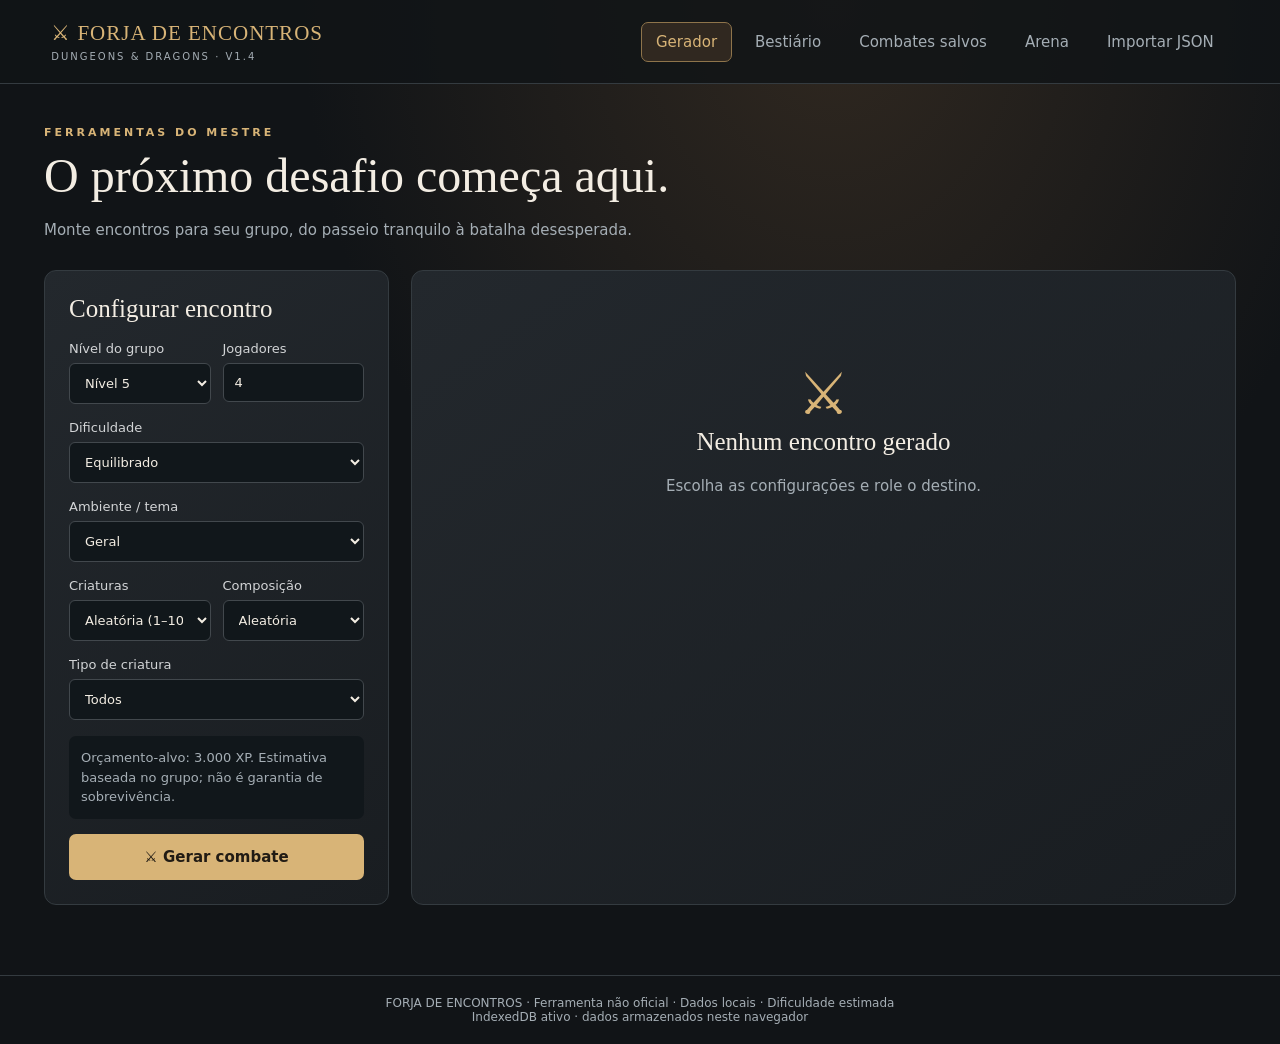
<file: forja-encontros-v1.4.html>
<!doctype html><html lang="pt-BR"><head><meta charset="utf-8"><meta name="viewport" content="width=device-width,initial-scale=1"><title>Forja de Encontros — D&D</title><style>:root{color-scheme:dark;--bg:#111417;--panel:#1b2025;--line:#343b40;--gold:#d8b477;--muted:#a5aeb5;--text:#f3ede3}*{box-sizing:border-box}body{margin:0;background:radial-gradient(ellipse at 65% 0,#302820 0,transparent 45%),var(--bg);color:var(--text);font:15px system-ui,sans-serif;min-height:100vh}header{display:flex;justify-content:space-between;align-items:center;gap:20px;padding:21px 4vw;border-bottom:1px solid var(--line);background:#111417db;flex-wrap:wrap}.brand{font-family:Georgia,serif;font-size:21px;color:var(--gold);letter-spacing:1px}.brand small{display:block;font:10px system-ui;letter-spacing:2px;margin-top:5px;color:var(--muted)}nav,.toolbar,.actions{display:flex;gap:8px;flex-wrap:wrap}button,.filebutton{cursor:pointer;border:1px solid var(--line);background:#252b30;color:var(--text);padding:10px 14px;border-radius:7px;font:inherit}button:hover,.filebutton:hover{border-color:var(--gold)}nav button{background:transparent;border-color:transparent;color:var(--muted)}nav button.active{color:var(--gold);border-color:#8e744b;background:#302820}main{max-width:1240px;margin:auto;padding:42px 24px 70px;min-height:80vh}h1,h2,h3{font-family:Georgia,serif;font-weight:normal}h1{font-size:clamp(30px,4vw,48px);margin:9px 0 12px}h2{font-size:25px;margin:0 0 18px}h3{margin:0 0 8px;font-size:21px}p{color:var(--muted);line-height:1.6}.eyebrow{color:var(--gold);font-size:11px;letter-spacing:3px;font-weight:bold}.layout{display:grid;grid-template-columns:345px 1fr;gap:22px;margin-top:28px}.panel,.card{background:linear-gradient(145deg,#23282d,#191d21);border:1px solid var(--line);border-radius:12px;padding:24px;min-width:0}.two{display:grid;grid-template-columns:1fr 1fr;gap:12px}label{display:block;color:#d2d4d6;font-size:13px;margin:0 0 16px}input,select{display:block;width:100%;margin-top:7px;background:#11171b;border:1px solid #42484d;border-radius:6px;color:var(--text);padding:11px;font:inherit;min-width:0}.primary{background:var(--gold);color:#211b14;border:0;font-weight:bold;width:100%;padding:14px}.note{font-size:13px;color:var(--muted);padding:12px;background:#11171b;border-radius:7px;margin:0 0 15px;line-height:1.5}.empty{text-align:center;padding:65px 10px}.empty span{font-size:58px;color:var(--gold)}.stats{display:grid;grid-template-columns:repeat(3,1fr);gap:10px;margin:20px 0}.stats div{background:#11171b;padding:14px;border-radius:7px;color:var(--muted);font-size:12px}.stats strong{display:block;color:var(--text);font-size:23px;margin-top:5px}.enemy{display:flex;align-items:center;gap:12px;border-top:1px solid var(--line);padding:15px 0}.enemy .num{font-size:23px;color:var(--gold);min-width:42px}.enemy .info{flex:1}.sub{font-size:12px;color:var(--muted)}.tag{display:inline-block;border:1px solid #6b5840;color:var(--gold);border-radius:20px;padding:5px 10px;font-size:12px}.cards{display:grid;grid-template-columns:repeat(auto-fill,minmax(245px,1fr));gap:15px;margin-top:20px}.card{padding:18px}.toolbar{align-items:center}.toolbar input{max-width:400px;margin:0}.filebutton{display:inline-block;margin:0}.filebutton input{display:none}.danger{color:#ff9a91}.close{float:right;font-size:22px}dialog{width:min(740px,94vw);max-height:85vh;overflow:auto;background:var(--panel);color:var(--text);border:1px solid var(--gold);border-radius:12px;padding:24px}dialog::backdrop{background:#000a}pre{white-space:pre-wrap;overflow-wrap:anywhere;background:#11171b;padding:16px;border-radius:7px;color:#cbd4cf;font-size:13px}.turn{border-color:var(--gold);box-shadow:0 0 0 1px var(--gold)}.hpbar{height:8px;background:#11171b;border-radius:8px;overflow:hidden;margin:10px 0}.hpbar i{display:block;height:100%;background:#79a886}.dead{opacity:.55}.arenaFields{display:flex;gap:10px;align-items:end;flex-wrap:wrap}.arenaFields label{width:100px;margin:0}.arenaFields input{padding:7px}footer{border-top:1px solid var(--line);padding:20px;text-align:center;color:var(--muted);font-size:12px}#toast{position:fixed;bottom:20px;right:20px;background:#32291e;border:1px solid var(--gold);padding:13px 20px;border-radius:8px;display:none;max-width:90vw}button:disabled{opacity:.5;cursor:not-allowed}[hidden]{display:none!important}@media(max-width:760px){.layout{grid-template-columns:1fr}main{padding:25px 14px}header{padding:15px}nav{gap:3px}nav button{padding:8px}.panel{padding:17px}.stats div{padding:9px}}

/* Bestiário e ficha de criatura — versão 1.1 */
#modal{width:min(820px,94vw);max-height:90vh;padding:30px;box-shadow:0 24px 90px #0009}#modal .close{position:sticky;top:0;z-index:2;float:right;width:42px;height:42px;padding:0;background:#252b30} .sheet-head{display:flex;align-items:center;gap:18px;padding:0 50px 22px 0;border-bottom:1px solid var(--line)}.sheet-emblem{width:82px;height:94px;flex:none;display:grid;place-items:center;background:linear-gradient(150deg,#40352a,#20252a);border:1px solid #69553c;border-radius:10px;color:var(--gold);font-size:38px}.sheet-head h2{font-size:clamp(23px,4vw,34px);margin:7px 0 6px;line-height:1.12}.sheet-meta{color:var(--muted);font-size:14px}.sheet-rating{font-weight:700;color:var(--gold);margin-top:8px}.sheet-rating span{color:var(--muted)}.sheet-stats{display:grid;grid-template-columns:repeat(auto-fit,minmax(125px,1fr));gap:10px;padding:20px 0;border-bottom:1px solid var(--line)}.sheet-stats>div{min-width:0;padding:8px 10px}.sheet-stats span,.sheet-stats small{display:block;color:var(--muted);font-size:12px}.sheet-stats strong{display:block;font-size:25px;margin:5px 0;line-height:1.2}.sheet-stats .speed-value{font-size:17px;line-height:1.4}.sheet-abilities{display:grid;grid-template-columns:repeat(6,minmax(0,1fr));gap:7px;padding:18px 0}.sheet-abilities>div{background:#11171b;border:1px solid #2d343a;border-radius:7px;text-align:center;padding:11px 3px}.sheet-abilities span,.sheet-abilities small{display:block;font-size:12px;color:var(--muted)}.sheet-abilities strong{display:block;font-size:21px;margin:5px 0 3px}.sheet-abilities .save-value{font-size:10px;margin-top:6px;color:#bca77f}.sheet-details{font-size:14px;line-height:1.7;padding:4px 0 15px;color:#c6cbd0}.sheet-details strong{color:var(--text);margin-right:5px}.sheet-section{border-top:1px solid var(--line);padding:17px 0 5px}.sheet-section h3{font:700 14px system-ui;color:var(--gold);text-transform:uppercase;letter-spacing:.8px;margin:0 0 12px}.sheet-section p{font-size:14px;line-height:1.65;color:#d8dce0;margin:0 0 12px;overflow-wrap:anywhere;white-space:pre-line}.sheet-section p strong{color:var(--text)}.sheet-footer{border-top:1px solid var(--line);padding-top:17px;margin-top:12px;font-size:13px}.sheet-tags{display:flex;gap:5px;flex-wrap:wrap;margin:8px 0}.sheet-tags span{border:1px solid #394149;background:#141a1e;border-radius:5px;padding:3px 8px;color:#b9c1c8;font-size:11px}.sheet-source{font-size:12px;color:var(--muted);line-height:1.6;margin-top:12px}.sheet-warning{margin-top:15px;border-left:3px solid var(--gold)}.best-filters{display:grid;grid-template-columns:1fr 1.5fr 1fr;gap:10px;margin-top:12px}.best-filters select{margin:0}.beast-card{display:flex;flex-direction:column;gap:9px}.beast-top{display:flex;align-items:center;justify-content:space-between}.beast-icon{display:grid;place-items:center;width:37px;height:37px;border-radius:8px;background:#302820;color:var(--gold);font-size:21px}.beast-card h3{margin:3px 0 0;line-height:1.2}.beast-stats{display:flex;gap:8px}.beast-stats span{flex:1;background:#11171b;border-radius:6px;padding:8px;color:var(--muted);font-size:12px}.beast-stats b{color:var(--text);margin-left:4px;font-size:15px}.beast-source{font-size:11px;color:var(--muted);line-height:1.4;margin-top:auto}.beast-card button{display:flex;justify-content:space-between;text-align:left;margin-top:4px}.beast-card button span{color:var(--gold)}@media(max-width:600px){#modal{padding:17px;max-height:92vh}.sheet-head{gap:11px;padding-right:32px}.sheet-emblem{width:48px;height:66px;font-size:25px}.sheet-stats{grid-template-columns:repeat(2,minmax(0,1fr));gap:6px}.sheet-abilities{grid-template-columns:repeat(3,minmax(0,1fr))}.best-filters{grid-template-columns:1fr}.sheet-head h2{font-size:23px}}

/* V1.4: leitura de fichas */
.version-mark{font:600 12px system-ui;color:#e2be7a;border:1px solid #705b38;border-radius:5px;padding:5px 8px;vertical-align:middle}.partial-toggle{display:flex;align-items:center;gap:9px;color:var(--muted);font-size:14px}.partial-toggle input{width:auto;margin:0;accent-color:#d8b477}#modal{width:min(960px,95vw);padding:32px;background:#202020;border:1px solid #b39562}#modal .sheet-head{border-bottom:2px solid #b39562}.sheet-head h2{font-family:system-ui,sans-serif;font-weight:750}.sheet-stats{grid-template-columns:repeat(4,minmax(0,1fr));gap:8px}.sheet-stats>div{background:#151515;border:1px solid #38332b;border-radius:8px;padding:14px}.sheet-abilities>div{background:#101010;border-color:#38332b;padding:14px 4px}.sheet-section{padding:20px 0 8px;border-color:#444}.sheet-section h3{font-size:16px;letter-spacing:0;text-transform:none;color:#e8c88d}.sheet-section p{font-size:16px;color:#eee;line-height:1.65}.sheet-details{font-size:15px}.sheet-section p strong{color:#fff}.sheet-warning{background:#30281c;color:#f2d9a7}.beast-card{border-top:2px solid #80663d}.beast-card h3{font-family:system-ui,sans-serif;font-size:19px}.beast-card button{background:#2e281e;border-color:#80663d;color:#e8c88d}@media(max-width:600px){#modal{padding:17px}.sheet-stats{grid-template-columns:repeat(2,minmax(0,1fr))}.sheet-section p{font-size:14px}}

.beast-photo{width:100%;height:150px;object-fit:contain;background:#11171b;border-radius:8px;margin:0 0 12px}.sheet-emblem.has-photo{width:110px;height:135px;overflow:hidden;padding:0}.sheet-emblem img{width:100%;height:100%;object-fit:contain}.photo-tools{display:flex;gap:8px;flex-wrap:wrap;margin:12px 0}.photo-tools button,.photo-tools .filebutton{font-size:12px}.photo-tools input{display:none}.demo-remove{color:#ffb4a9}.photo-help{font-size:12px;color:var(--muted)}
</style></head><body><header><div class="brand">⚔ FORJA DE ENCONTROS <small>DUNGEONS & DRAGONS · V1.4</small></div><nav id="nav" inert><button data-page="generator" class="active">Gerador</button><button data-page="bestiary">Bestiário</button><button data-page="saved">Combates salvos</button><button data-page="arena">Arena</button><button data-page="import">Importar JSON</button></nav></header><main inert><section id="generator"><div class="eyebrow">FERRAMENTAS DO MESTRE</div><h1>O próximo desafio começa aqui.</h1><p>Monte encontros para seu grupo, do passeio tranquilo à batalha desesperada.</p><div class="layout"><form id="generate" class="panel"><h2>Configurar encontro</h2><div class="two"><label>Nível do grupo<select id="level"></select></label><label>Jogadores<input id="players" type="number" min="1" max="20" value="4" required></label></div><label>Dificuldade<select id="difficulty"><option>Brincadeira</option><option>Fácil</option><option selected>Equilibrado</option><option>Difícil</option><option>Morte quase certa</option></select></label><label>Ambiente / tema<select id="environment"></select></label><div class="two"><label>Criaturas<select id="amount"><option value="0">Aleatória (1–10)</option></select></label><label>Composição<select id="mode"><option value="random">Aleatória</option><option value="horde">Horda</option><option value="boss">Chefe</option><option value="minions">Chefe e lacaios</option><option value="same">Espécie única</option><option value="theme">Temática</option></select></label></div><label>Tipo de criatura<select id="type"></select></label><div id="budget" class="note"></div><button class="primary" type="submit">⚔ Gerar combate</button></form><div class="panel" id="result"><div class="empty"><span>⚔</span><h2>Nenhum encontro gerado</h2><p>Escolha as configurações e role o destino.</p></div></div></div></section><section id="bestiary" hidden><div class="eyebrow">ARQUIVO DE CRIATURAS</div><h1>Bestiário <small class="version-mark">V1.4</small></h1><p>Consulte fichas de combate com atributos, ações e habilidades.</p><div class="toolbar"><input id="search" aria-label="Buscar criatura" placeholder="Buscar criatura, tipo ou ambiente…"><button id="exportMonsters">Exportar bestiário</button></div><div class="best-filters"><select id="bestType" aria-label="Tipo de criatura"></select><select id="bestSource" aria-label="Fonte"></select><select id="bestSort" aria-label="Ordenar"><option value="name">Nome A–Z</option><option value="ndAsc">ND crescente</option><option value="ndDesc">ND decrescente</option></select></div><p id="count"></p><div id="monsterList" class="cards"></div></section><section id="saved" hidden><h1>Combates salvos</h1><p>Seus encontros permanecem no IndexedDB deste navegador. Exporte os dados regularmente.</p><div class="toolbar"><button id="exportSaved">Exportar combates</button><label class="filebutton">Importar combates<input type="file" id="importSaved" accept=".json"></label></div><div id="savedList" class="cards"></div></section><section id="arena" hidden><h1>Arena de combate</h1><div id="arenaContent"></div></section><section id="import" hidden><h1>Importar criaturas</h1><div class="panel"><p>Envie um JSON com uma lista de monstros ou um objeto com a propriedade <code>monstros</code>. IDs existentes serão atualizados. Fichas são preservadas integralmente e gravadas no IndexedDB deste navegador.</p><label class="filebutton">Selecionar arquivo JSON<input id="monsterFile" type="file" accept=".json,application/json"></label><p id="importStatus" role="status"></p><button id="template">Baixar modelo JSON</button><button id="resetMonsters" class="danger">Restaurar catálogo inicial</button><pre id="schema"></pre></div></section></main><footer>FORJA DE ENCONTROS · Ferramenta não oficial · Dados locais · Dificuldade estimada<br><span id="storageStatus" role="status">Abrindo IndexedDB…</span></footer><dialog id="modal" aria-labelledby="sheetTitle"><button id="closeModal" class="close" aria-label="Fechar ficha">×</button><div id="modalContent"></div></dialog><div id="toast" role="status"></div><script>window.INITIAL_MONSTERS=[{"id": "alce-ldj-2024", "nome": "Alce", "livro": "Livro do Jogador (2024) — Apêndice B", "edicao": "2024", "pagina": 346, "tipo": "Fera", "tamanho": "Grande", "subtipo": null, "alinhamento": "Sem Alinhamento", "nd": 0.25, "xp": 50, "ambientes": ["floresta", "montanhas", "artico"], "grupos": ["fera"], "ficha": {"ca": 10, "pv": 11, "dados_de_vida": "2d10", "iniciativa": 0, "iniciativa_passiva": 10, "deslocamentos": {"caminhada": 15.0}, "atributos": {"for": 16, "des": 10, "con": 11, "int": 2, "sab": 10, "car": 6}, "modificadores": {"for": 3, "des": 0, "con": 0, "int": -4, "sab": 0, "car": -2}, "salvaguardas": {"for": 3, "des": 0, "con": 0, "int": -4, "sab": 0, "car": -2}, "bonus_proficiencia": 2, "pericias": "Percepção +2", "resistencias": "", "vulnerabilidades": "", "imunidades": "", "equipamento": "", "sentidos": "Visão no Escuro 18 m, Percepção Passiva 12", "idiomas": "—", "caracteristicas": [], "acoes": ["Cabeçada Aríete. Jogada de Ataque Corpo a Corpo: +5 para acertar, alcance 1,5 m. Dano: 6 (1d6 + 3) Contundente. Se o alce tiver se movido pelo menos 6 metros em linha reta em direção ao alvo imediatamente antes do ataque, o alvo sofre 3 (1d6) pontos de dano Contundente adicionais e, se for Enorme ou menor, tem a condição Caído."], "acoes_bonus": [], "reacoes": [], "acoes_lendarias": []}, "classificacao_ambientes": "Sugestão editorial para o gerador; não consta na ficha original."}, {"id": "aranha-ldj-2024", "nome": "Aranha", "livro": "Livro do Jogador (2024) — Apêndice B", "edicao": "2024", "pagina": 346, "tipo": "Fera", "tamanho": "Minúscula", "subtipo": null, "alinhamento": "Sem Alinhamento", "nd": 0.0, "xp": 10, "ambientes": ["floresta", "cidade", "vila", "cavernas", "subterraneo", "ruinas"], "grupos": ["fera"], "ficha": {"ca": 12, "pv": 1, "dados_de_vida": "1d4 - 1", "iniciativa": 2, "iniciativa_passiva": 12, "deslocamentos": {"caminhada": 6.0, "escalada": 6.0}, "atributos": {"for": 2, "des": 14, "con": 8, "int": 1, "sab": 10, "car": 2}, "modificadores": {"for": -4, "des": 2, "con": -1, "int": -5, "sab": 0, "car": -4}, "salvaguardas": {"for": -4, "des": 2, "con": -1, "int": -5, "sab": 0, "car": -4}, "bonus_proficiencia": 2, "pericias": "Furtividade +4", "resistencias": "", "vulnerabilidades": "", "imunidades": "", "equipamento": "", "sentidos": "Visão no Escuro 9 m, Percepção Passiva 10", "idiomas": "—", "caracteristicas": ["Andar na Teia. A aranha ignora restrições de movimento causadas por teias e sabe a localização de qualquer outra criatura em contato com a mesma teia.", "Escalada de Aranha. A aranha pode escalar superfícies difíceis, inclusive ao longo de tetos, sem precisar realizar um teste de atributo."], "acoes": ["Mordida. Jogada de Ataque Corpo a Corpo: +4 para acertar, alcance 1,5 m. Dano: 1 Perfurante mais 2 (1d4) Venenoso."], "acoes_bonus": [], "reacoes": [], "acoes_lendarias": []}, "classificacao_ambientes": "Sugestão editorial para o gerador; não consta na ficha original."}, {"id": "aranha-gigante-ldj-2024", "nome": "Aranha Gigante", "livro": "Livro do Jogador (2024) — Apêndice B", "edicao": "2024", "pagina": 347, "tipo": "Fera", "tamanho": "Grande", "subtipo": null, "alinhamento": "Sem Alinhamento", "nd": 1.0, "xp": 200, "ambientes": ["floresta", "cavernas", "subterraneo", "ruinas"], "grupos": ["fera"], "ficha": {"ca": 14, "pv": 26, "dados_de_vida": "4d10 + 4", "iniciativa": 3, "iniciativa_passiva": 13, "deslocamentos": {"caminhada": 9.0, "escalada": 9.0}, "atributos": {"for": 14, "des": 16, "con": 12, "int": 2, "sab": 11, "car": 4}, "modificadores": {"for": 2, "des": 3, "con": 1, "int": -4, "sab": 0, "car": -3}, "salvaguardas": {"for": 2, "des": 3, "con": 1, "int": -4, "sab": 0, "car": -3}, "bonus_proficiencia": 2, "pericias": "Furtividade +7, Percepção +4", "resistencias": "", "vulnerabilidades": "", "imunidades": "", "equipamento": "", "sentidos": "Visão no Escuro 18 m, Percepção Passiva 14", "idiomas": "—", "caracteristicas": ["Andar na Teia. A aranha ignora restrições de movimento causadas por teias e sabe a localização de qualquer outra criatura em contato com a mesma teia.", "Escalada de Aranha. A aranha pode escalar superfícies difíceis, inclusive ao longo de tetos, sem precisar realizar um teste de atributo."], "acoes": ["Mordida. Jogada de Ataque Corpo a Corpo: +5 para acertar, alcance 1,5 m. Dano: 7 (1d8 + 3) Perfurante mais 7 (2d6) Venenoso.", "Teia (Recarga 5–6). Salvaguarda de Destreza: CD 13, uma criatura à vista da aranha a até 18 metros. Falha: O alvo tem a condição Contido até que a teia seja destruída (CA 10; PV 5; Vulnerabilidade a dano Ígneo; Imunidade a dano Psíquico e Venenoso)."], "acoes_bonus": [], "reacoes": [], "acoes_lendarias": []}, "classificacao_ambientes": "Sugestão editorial para o gerador; não consta na ficha original."}, {"id": "cabra-ldj-2024", "nome": "Cabra", "livro": "Livro do Jogador (2024) — Apêndice B", "edicao": "2024", "pagina": 347, "tipo": "Fera", "tamanho": "Média", "subtipo": null, "alinhamento": "Sem Alinhamento", "nd": 0.0, "xp": 10, "ambientes": ["vila", "montanhas"], "grupos": ["fera"], "ficha": {"ca": 10, "pv": 4, "dados_de_vida": "1d8", "iniciativa": 0, "iniciativa_passiva": 10, "deslocamentos": {"caminhada": 12.0, "escalada": 9.0}, "atributos": {"for": 11, "des": 10, "con": 11, "int": 2, "sab": 10, "car": 5}, "modificadores": {"for": 0, "des": 0, "con": 0, "int": -5, "sab": 0, "car": -3}, "salvaguardas": {"for": 2, "des": 0, "con": 0, "int": -5, "sab": 0, "car": -3}, "bonus_proficiencia": 2, "pericias": "Percepção +2", "resistencias": "", "vulnerabilidades": "", "imunidades": "", "equipamento": "", "sentidos": "Visão no Escuro 18 m, Percepção Passiva 12", "idiomas": "—", "caracteristicas": [], "acoes": ["Cabeçada Aríete. Jogada de Ataque Corpo a Corpo: +2 para acertar, alcance 1,5 m. Dano: 1 Contundente, ou a cabra causa 2 (1d4) Contundente se ela tiver se movido pelo menos 6 metros em linha reta na direção do alvo imediatamente antes do ataque."], "acoes_bonus": [], "reacoes": [], "acoes_lendarias": []}, "classificacao_ambientes": "Sugestão editorial para o gerador; não consta na ficha original."}, {"id": "cabra-gigante-ldj-2024", "nome": "Cabra Gigante", "livro": "Livro do Jogador (2024) — Apêndice B", "edicao": "2024", "pagina": 347, "tipo": "Fera", "tamanho": "Grande", "subtipo": null, "alinhamento": "Sem Alinhamento", "nd": 0.5, "xp": 100, "ambientes": ["montanhas"], "grupos": ["fera"], "ficha": {"ca": 11, "pv": 19, "dados_de_vida": "3d10 + 3", "iniciativa": 1, "iniciativa_passiva": 11, "deslocamentos": {"caminhada": 12.0, "escalada": 9.0}, "atributos": {"for": 17, "des": 13, "con": 12, "int": 3, "sab": 12, "car": 6}, "modificadores": {"for": 3, "des": 1, "con": 1, "int": -4, "sab": 1, "car": -2}, "salvaguardas": {"for": 5, "des": 1, "con": 1, "int": -4, "sab": 1, "car": -2}, "bonus_proficiencia": 2, "pericias": "Percepção +3", "resistencias": "", "vulnerabilidades": "", "imunidades": "", "equipamento": "", "sentidos": "Visão no Escuro 18 m, Percepção Passiva 13", "idiomas": "—", "caracteristicas": [], "acoes": ["Cabeçada Aríete. Jogada de Ataque Corpo a Corpo: +5 para acertar, alcance 1,5 m. Dano: 6 (1d6 + 3) Contundente. Se a cabra tiver se movido pelo menos 6 metros em linha reta em direção ao alvo imediatamente antes do ataque, o alvo sofre 5 (2d4) pontos de dano Contundente adicionais e se o alvo for uma criatura Grande ou menor tem a condição Caído."], "acoes_bonus": [], "reacoes": [], "acoes_lendarias": []}, "classificacao_ambientes": "Sugestão editorial para o gerador; não consta na ficha original."}, {"id": "camelo-ldj-2024", "nome": "Camelo", "livro": "Livro do Jogador (2024) — Apêndice B", "edicao": "2024", "pagina": 347, "tipo": "Fera", "tamanho": "Grande", "subtipo": null, "alinhamento": "Sem Alinhamento", "nd": 0.125, "xp": 25, "ambientes": ["deserto"], "grupos": ["fera"], "ficha": {"ca": 10, "pv": 17, "dados_de_vida": "2d10 + 6", "iniciativa": -1, "iniciativa_passiva": 9, "deslocamentos": {"caminhada": 15.0}, "atributos": {"for": 15, "des": 8, "con": 17, "int": 2, "sab": 11, "car": 5}, "modificadores": {"for": 2, "des": -1, "con": 3, "int": -4, "sab": 0, "car": -3}, "salvaguardas": {"for": 2, "des": -1, "con": 5, "int": -4, "sab": 0, "car": -3}, "bonus_proficiencia": 2, "pericias": "", "resistencias": "", "vulnerabilidades": "", "imunidades": "", "equipamento": "", "sentidos": "Visão no Escuro 18 m, Percepção Passiva 10", "idiomas": "—", "caracteristicas": [], "acoes": ["Mordida. Jogada de Ataque Corpo a Corpo: +4 para acertar, alcance 1,5 m. Dano: 4 (1d4 + 2) Contundente."], "acoes_bonus": [], "reacoes": [], "acoes_lendarias": []}, "classificacao_ambientes": "Sugestão editorial para o gerador; não consta na ficha original."}, {"id": "caranguejo-ldj-2024", "nome": "Caranguejo", "livro": "Livro do Jogador (2024) — Apêndice B", "edicao": "2024", "pagina": 348, "tipo": "Fera", "tamanho": "Minúscula", "subtipo": null, "alinhamento": "Sem Alinhamento", "nd": 0.0, "xp": 10, "ambientes": ["pantano", "oceano"], "grupos": ["fera"], "ficha": {"ca": 11, "pv": 3, "dados_de_vida": "1d4 + 1", "iniciativa": 0, "iniciativa_passiva": 10, "deslocamentos": {"caminhada": 6.0, "natacao": 6.0}, "atributos": {"for": 6, "des": 11, "con": 12, "int": 1, "sab": 8, "car": 2}, "modificadores": {"for": -2, "des": 0, "con": 1, "int": -5, "sab": -1, "car": -4}, "salvaguardas": {"for": -2, "des": 0, "con": 1, "int": -5, "sab": -1, "car": -4}, "bonus_proficiencia": 2, "pericias": "Furtividade +2", "resistencias": "", "vulnerabilidades": "", "imunidades": "", "equipamento": "", "sentidos": "Visão às Cegas 9 m, Percepção Passiva 9", "idiomas": "—", "caracteristicas": ["Anfíbio. O caranguejo pode respirar ar e água."], "acoes": ["Garras. Jogada de Ataque Corpo a Corpo: +2 para acertar, alcance 1,5 m. Dano: 1 Contundente."], "acoes_bonus": [], "reacoes": [], "acoes_lendarias": []}, "classificacao_ambientes": "Sugestão editorial para o gerador; não consta na ficha original."}, {"id": "caranguejo-gigante-ldj-2024", "nome": "Caranguejo Gigante", "livro": "Livro do Jogador (2024) — Apêndice B", "edicao": "2024", "pagina": 348, "tipo": "Fera", "tamanho": "Média", "subtipo": null, "alinhamento": "Sem Alinhamento", "nd": 0.125, "xp": 25, "ambientes": ["pantano", "oceano"], "grupos": ["fera"], "ficha": {"ca": 15, "pv": 13, "dados_de_vida": "3d8", "iniciativa": 1, "iniciativa_passiva": 11, "deslocamentos": {"caminhada": 9.0, "natacao": 9.0}, "atributos": {"for": 13, "des": 13, "con": 11, "int": 1, "sab": 9, "car": 3}, "modificadores": {"for": 1, "des": 1, "con": 0, "int": -5, "sab": -1, "car": -4}, "salvaguardas": {"for": 1, "des": 1, "con": 0, "int": -5, "sab": -1, "car": -4}, "bonus_proficiencia": 2, "pericias": "Furtividade +3", "resistencias": "", "vulnerabilidades": "", "imunidades": "", "equipamento": "", "sentidos": "Visão às Cegas 9 m, Percepção Passiva 9", "idiomas": "—", "caracteristicas": ["Anfíbio. O caranguejo pode respirar ar e água."], "acoes": ["Garras. Jogada de Ataque Corpo a Corpo: +3 para acertar, alcance 1,5 m. Dano: 4 (1d6 + 1) Contundente. Se o alvo for Médio ou menor, ele tem a condição Imobilizado (CD 11 para escapar) de uma das duas garras."], "acoes_bonus": [], "reacoes": [], "acoes_lendarias": []}, "classificacao_ambientes": "Sugestão editorial para o gerador; não consta na ficha original."}, {"id": "cavalo-de-carga-ldj-2024", "nome": "Cavalo de Carga", "livro": "Livro do Jogador (2024) — Apêndice B", "edicao": "2024", "pagina": 348, "tipo": "Fera", "tamanho": "Grande", "subtipo": null, "alinhamento": "Sem Alinhamento", "nd": 0.25, "xp": 50, "ambientes": ["cidade", "vila"], "grupos": ["fera"], "ficha": {"ca": 10, "pv": 15, "dados_de_vida": "2d10 + 4", "iniciativa": 0, "iniciativa_passiva": 10, "deslocamentos": {"caminhada": 12.0}, "atributos": {"for": 18, "des": 10, "con": 15, "int": 2, "sab": 11, "car": 7}, "modificadores": {"for": 4, "des": 0, "con": 2, "int": -4, "sab": 0, "car": -2}, "salvaguardas": {"for": 4, "des": 0, "con": 2, "int": -4, "sab": 0, "car": -2}, "bonus_proficiencia": 2, "pericias": "", "resistencias": "", "vulnerabilidades": "", "imunidades": "", "equipamento": "", "sentidos": "Percepção Passiva 10", "idiomas": "—", "caracteristicas": [], "acoes": ["Cascos. Jogada de Ataque Corpo a Corpo: +6 para acertar, alcance 1,5 m. Dano: 6 (1d4 + 4) Contundente."], "acoes_bonus": [], "reacoes": [], "acoes_lendarias": []}, "classificacao_ambientes": "Sugestão editorial para o gerador; não consta na ficha original."}, {"id": "cavalo-de-guerra-ldj-2024", "nome": "Cavalo de Guerra", "livro": "Livro do Jogador (2024) — Apêndice B", "edicao": "2024", "pagina": 348, "tipo": "Fera", "tamanho": "Grande", "subtipo": null, "alinhamento": "Sem Alinhamento", "nd": 0.5, "xp": 100, "ambientes": ["cidade", "vila"], "grupos": ["fera"], "ficha": {"ca": 11, "pv": 19, "dados_de_vida": "3d10 + 3", "iniciativa": 1, "iniciativa_passiva": 11, "deslocamentos": {"caminhada": 18.0}, "atributos": {"for": 18, "des": 12, "con": 13, "int": 2, "sab": 12, "car": 7}, "modificadores": {"for": 4, "des": 1, "con": 1, "int": -4, "sab": 1, "car": -2}, "salvaguardas": {"for": 4, "des": 1, "con": 1, "int": -4, "sab": 3, "car": -2}, "bonus_proficiencia": 2, "pericias": "", "resistencias": "", "vulnerabilidades": "", "imunidades": "", "equipamento": "", "sentidos": "Percepção Passiva 11", "idiomas": "—", "caracteristicas": [], "acoes": ["Cascos. Jogada de Ataque Corpo a Corpo: +6 para acertar, alcance 1,5 m. Dano: 9 (2d4 + 4) Contundente. Se o cavalo tiver se movido pelo menos 6 metros em linha reta em direção ao alvo imediatamente antes do ataque, o alvo sofre 5 (2d4) pontos de dano Contundente adicionais e, se for Enorme ou menor, tem a condição Caído."], "acoes_bonus": [], "reacoes": [], "acoes_lendarias": []}, "classificacao_ambientes": "Sugestão editorial para o gerador; não consta na ficha original."}, {"id": "cavalo-de-montaria-ldj-2024", "nome": "Cavalo de Montaria", "livro": "Livro do Jogador (2024) — Apêndice B", "edicao": "2024", "pagina": 348, "tipo": "Fera", "tamanho": "Grande", "subtipo": null, "alinhamento": "Sem Alinhamento", "nd": 0.25, "xp": 50, "ambientes": ["cidade", "vila"], "grupos": ["fera"], "ficha": {"ca": 11, "pv": 13, "dados_de_vida": "2d10 + 2", "iniciativa": 1, "iniciativa_passiva": 11, "deslocamentos": {"caminhada": 18.0}, "atributos": {"for": 16, "des": 13, "con": 12, "int": 2, "sab": 11, "car": 7}, "modificadores": {"for": 3, "des": 1, "con": 1, "int": -4, "sab": 0, "car": -2}, "salvaguardas": {"for": 3, "des": 1, "con": 1, "int": -4, "sab": 0, "car": -2}, "bonus_proficiencia": 2, "pericias": "", "resistencias": "", "vulnerabilidades": "", "imunidades": "", "equipamento": "", "sentidos": "Percepção Passiva 10", "idiomas": "—", "caracteristicas": [], "acoes": ["Cascos. Jogada de Ataque Corpo a Corpo: +5 para acertar, alcance 1,5 m. Dano: 7 (1d8 + 3) Contundente."], "acoes_bonus": [], "reacoes": [], "acoes_lendarias": []}, "classificacao_ambientes": "Sugestão editorial para o gerador; não consta na ficha original."}, {"id": "cavalo-marinho-gigante-ldj-2024", "nome": "Cavalo Marinho Gigante", "livro": "Livro do Jogador (2024) — Apêndice B", "edicao": "2024", "pagina": 349, "tipo": "Fera", "tamanho": "Grande", "subtipo": null, "alinhamento": "Sem Alinhamento", "nd": 0.5, "xp": 100, "ambientes": ["oceano"], "grupos": ["fera"], "ficha": {"ca": 14, "pv": 16, "dados_de_vida": "3d10", "iniciativa": 1, "iniciativa_passiva": 11, "deslocamentos": {"caminhada": 1.5, "natacao": 12.0}, "atributos": {"for": 15, "des": 12, "con": 11, "int": 2, "sab": 12, "car": 5}, "modificadores": {"for": 2, "des": 1, "con": 0, "int": -4, "sab": 1, "car": -3}, "salvaguardas": {"for": 2, "des": 1, "con": 0, "int": -4, "sab": 1, "car": -3}, "bonus_proficiencia": 2, "pericias": "", "resistencias": "", "vulnerabilidades": "", "imunidades": "", "equipamento": "", "sentidos": "Percepção Passiva 11", "idiomas": "—", "caracteristicas": ["Respirar na Água. O cavalo-marinho só pode respirar debaixo d’água."], "acoes": ["Cabeçada Aríete. Jogada de Ataque Corpo a Corpo: +4 para acertar, alcance 1,5 m. Dano: 9 (2d6 + 2) Contundente ou o cavalo-marinho causa 11 (2d8 + 2) pontos de dano Contundente se ele tiver se movido pelo menos 6 metros em linha reta na direção do alvo imediatamente antes do ataque."], "acoes_bonus": ["Propulsão. Enquanto estiver debaixo d’água, o cavalo-marinho se move até metade do seu Deslocamento de Natação sem provocar Ataques de Oportunidade."], "reacoes": [], "acoes_lendarias": []}, "classificacao_ambientes": "Sugestão editorial para o gerador; não consta na ficha original."}, {"id": "cobra-constritora-ldj-2024", "nome": "Cobra Constritora", "livro": "Livro do Jogador (2024) — Apêndice B", "edicao": "2024", "pagina": 349, "tipo": "Fera", "tamanho": "Grande", "subtipo": null, "alinhamento": "Sem Alinhamento", "nd": 0.25, "xp": 50, "ambientes": ["floresta", "pantano"], "grupos": ["fera"], "ficha": {"ca": 13, "pv": 13, "dados_de_vida": "2d10 + 2", "iniciativa": 2, "iniciativa_passiva": 12, "deslocamentos": {"caminhada": 9.0, "natacao": 9.0}, "atributos": {"for": 15, "des": 14, "con": 12, "int": 1, "sab": 10, "car": 3}, "modificadores": {"for": 2, "des": 2, "con": 1, "int": -5, "sab": 0, "car": -4}, "salvaguardas": {"for": 2, "des": 2, "con": 1, "int": -5, "sab": 0, "car": -4}, "bonus_proficiencia": 2, "pericias": "Furtividade +4, Percepção +2", "resistencias": "", "vulnerabilidades": "", "imunidades": "", "equipamento": "", "sentidos": "Visão às Cegas 3 m, Percepção Passiva 12", "idiomas": "—", "caracteristicas": [], "acoes": ["Constrição. Salvaguarda de Força: CD 12, uma criatura Média ou menor à vista da cobra a até 1,5 metro. Falha: 7 (3d4) pontos de dano Contundente, e o alvo tem a condição Imobilizado (CD 12 para escapar).", "Mordida. Jogada de Ataque Corpo a Corpo: +4 para acertar, alcance 1,5 m. Dano: 6 (1d8 + 2) Perfurante."], "acoes_bonus": [], "reacoes": [], "acoes_lendarias": []}, "classificacao_ambientes": "Sugestão editorial para o gerador; não consta na ficha original."}, {"id": "cobra-peconhenta-ldj-2024", "nome": "Cobra Peçonhenta", "livro": "Livro do Jogador (2024) — Apêndice B", "edicao": "2024", "pagina": 349, "tipo": "Fera", "tamanho": "Minúscula", "subtipo": null, "alinhamento": "Sem Alinhamento", "nd": 0.125, "xp": 25, "ambientes": ["floresta", "deserto", "pantano"], "grupos": ["fera"], "ficha": {"ca": 12, "pv": 5, "dados_de_vida": "2d4", "iniciativa": 2, "iniciativa_passiva": 12, "deslocamentos": {"caminhada": 9.0, "natacao": 9.0}, "atributos": {"for": 2, "des": 15, "con": 11, "int": 1, "sab": 10, "car": 3}, "modificadores": {"for": -4, "des": 2, "con": 0, "int": -5, "sab": 0, "car": -4}, "salvaguardas": {"for": -4, "des": 2, "con": 0, "int": -5, "sab": 0, "car": -4}, "bonus_proficiencia": 2, "pericias": "", "resistencias": "", "vulnerabilidades": "", "imunidades": "", "equipamento": "", "sentidos": "Visão às Cegas 3 m, Percepção Passiva 10", "idiomas": "—", "caracteristicas": [], "acoes": ["Mordida. Jogada de Ataque Corpo a Corpo: +4 para acertar, alcance 1,5 m. Dano: 4 (1d4 + 2) Perfurante mais 3 (1d6) Venenoso."], "acoes_bonus": [], "reacoes": [], "acoes_lendarias": []}, "classificacao_ambientes": "Sugestão editorial para o gerador; não consta na ficha original."}, {"id": "coruja-ldj-2024", "nome": "Coruja", "livro": "Livro do Jogador (2024) — Apêndice B", "edicao": "2024", "pagina": 349, "tipo": "Fera", "tamanho": "Minúscula", "subtipo": null, "alinhamento": "Sem Alinhamento", "nd": 0.0, "xp": 10, "ambientes": ["floresta"], "grupos": ["fera"], "ficha": {"ca": 11, "pv": 1, "dados_de_vida": "1d4 - 1", "iniciativa": 1, "iniciativa_passiva": 11, "deslocamentos": {"caminhada": 1.5, "voo": 18.0}, "atributos": {"for": 3, "des": 13, "con": 8, "int": 2, "sab": 12, "car": 7}, "modificadores": {"for": -4, "des": 1, "con": -1, "int": -4, "sab": 1, "car": -2}, "salvaguardas": {"for": -4, "des": 1, "con": -1, "int": -4, "sab": 1, "car": -2}, "bonus_proficiencia": 2, "pericias": "Furtividade +5, Percepção +5", "resistencias": "", "vulnerabilidades": "", "imunidades": "", "equipamento": "", "sentidos": "Visão no Escuro 36 m, Percepção Passiva 15", "idiomas": "—", "caracteristicas": ["Sobrevoo. A coruja não provoca Ataques de Oportunidade ao voar para fora do alcance de um inimigo."], "acoes": ["Garras. Jogada de Ataque Corpo a Corpo: +3 para acertar, alcance 1,5 m. Dano: 1 Cortante."], "acoes_bonus": [], "reacoes": [], "acoes_lendarias": []}, "classificacao_ambientes": "Sugestão editorial para o gerador; não consta na ficha original."}, {"id": "corvo-ldj-2024", "nome": "Corvo", "livro": "Livro do Jogador (2024) — Apêndice B", "edicao": "2024", "pagina": 350, "tipo": "Fera", "tamanho": "Minúscula", "subtipo": null, "alinhamento": "Sem Alinhamento", "nd": 0.0, "xp": 10, "ambientes": ["floresta", "cidade", "vila", "cemiterio"], "grupos": ["fera"], "ficha": {"ca": 12, "pv": 2, "dados_de_vida": "1d4", "iniciativa": 2, "iniciativa_passiva": 12, "deslocamentos": {"caminhada": 3.0, "voo": 15.0}, "atributos": {"for": 2, "des": 14, "con": 10, "int": 5, "sab": 13, "car": 6}, "modificadores": {"for": -4, "des": 2, "con": 0, "int": -3, "sab": 1, "car": -2}, "salvaguardas": {"for": -4, "des": 2, "con": 0, "int": -3, "sab": 1, "car": -2}, "bonus_proficiencia": 2, "pericias": "Percepção +3", "resistencias": "", "vulnerabilidades": "", "imunidades": "", "equipamento": "", "sentidos": "Percepção Passiva 13", "idiomas": "—", "caracteristicas": ["Mímica. O corvo pode imitar sons simples que ouviu, como um sussurro ou piado. Um ouvinte pode discernir que os sons são imitações com um teste bem-sucedido de Sabedoria (Intuição) CD 10."], "acoes": ["Bico. Jogada de Ataque Corpo a Corpo: +4 para acertar, alcance 1,5 m. Dano: 1 Perfurante."], "acoes_bonus": [], "reacoes": [], "acoes_lendarias": []}, "classificacao_ambientes": "Sugestão editorial para o gerador; não consta na ficha original."}, {"id": "crocodilo-ldj-2024", "nome": "Crocodilo", "livro": "Livro do Jogador (2024) — Apêndice B", "edicao": "2024", "pagina": 350, "tipo": "Fera", "tamanho": "Grande", "subtipo": null, "alinhamento": "Sem Alinhamento", "nd": 0.5, "xp": 100, "ambientes": ["pantano"], "grupos": ["fera"], "ficha": {"ca": 12, "pv": 13, "dados_de_vida": "2d10 + 2", "iniciativa": 0, "iniciativa_passiva": 10, "deslocamentos": {"caminhada": 6.0, "natacao": 9.0}, "atributos": {"for": 15, "des": 10, "con": 13, "int": 2, "sab": 10, "car": 5}, "modificadores": {"for": 2, "des": 0, "con": 1, "int": -4, "sab": 0, "car": -3}, "salvaguardas": {"for": 2, "des": 0, "con": 3, "int": -4, "sab": 0, "car": -3}, "bonus_proficiencia": 2, "pericias": "Furtividade +2", "resistencias": "", "vulnerabilidades": "", "imunidades": "", "equipamento": "", "sentidos": "Percepção Passiva 10", "idiomas": "—", "caracteristicas": ["Prender a Respiração. O crocodilo pode prender a respiração por 1 hora."], "acoes": ["Mordida. Jogada de Ataque Corpo a Corpo: +4 para acertar, alcance 1,5 m. Dano: 6 (1d8 + 2) Perfurante. Se o alvo for Médio ou menor, ele tem a condição Imobilizado (CD 12 para escapar). Enquanto estiver Imobilizado, o alvo tem a condição Contido."], "acoes_bonus": [], "reacoes": [], "acoes_lendarias": []}, "classificacao_ambientes": "Sugestão editorial para o gerador; não consta na ficha original."}, {"id": "diabrete-ldj-2024", "nome": "Diabrete", "livro": "Livro do Jogador (2024) — Apêndice B", "edicao": "2024", "pagina": 350, "tipo": "Ínfero", "tamanho": "Minúsculo", "subtipo": "Diabo", "alinhamento": "Ordeiro e Mau", "nd": 1.0, "xp": 200, "ambientes": ["ruinas", "cultos", "inferno"], "grupos": ["infero"], "ficha": {"ca": 13, "pv": 21, "dados_de_vida": "6d4 + 6", "iniciativa": 3, "iniciativa_passiva": 13, "deslocamentos": {"caminhada": 6.0, "voo": 12.0}, "atributos": {"for": 6, "des": 17, "con": 13, "int": 11, "sab": 12, "car": 14}, "modificadores": {"for": -2, "des": 3, "con": 1, "int": 0, "sab": 1, "car": 2}, "salvaguardas": {"for": -2, "des": 3, "con": 1, "int": 0, "sab": 1, "car": 2}, "bonus_proficiencia": 2, "pericias": "Enganação +4, Furtividade +5, Intuição +3", "resistencias": "Gélido", "vulnerabilidades": "", "imunidades": "Ígneo, Venenoso; Envenenado", "equipamento": "", "sentidos": "Visão no Escuro 36 m (não é impedida por escuridão mágica), Percepção Passiva 11", "idiomas": "Comum, Infernal", "caracteristicas": ["Resistência à Magia. O diabrete tem Vantagem em salvaguardas contra magias e outros efeitos mágicos."], "acoes": ["Ferroada. Jogada de Ataque Corpo a Corpo: +5 para acertar, alcance 1,5 m. Dano: 6 (1d6 + 3) Perfurante mais 7 (2d6) Venenoso.", "Invisibilidade. O diabrete conjura Invisibilidade em si, não exigindo componentes de magia e usando Carisma como atributo de conjuração.", "Multimorfar. O diabrete se multimorfa em uma forma que se assemelha a uma aranha (Deslocamento 6 m, Escalada 6 m), um corvo (6 m, Voo 18 m) ou um rato (6 m), ou ele retorna à sua verdadeira forma. Suas estatísticas são as mesmas em cada forma, exceto por seu Deslocamento. Qualquer equipamento que esteja usando ou carregando não é transformado."], "acoes_bonus": [], "reacoes": [], "acoes_lendarias": []}, "classificacao_ambientes": "Sugestão editorial para o gerador; não consta na ficha original."}, {"id": "doninha-ldj-2024", "nome": "Doninha", "livro": "Livro do Jogador (2024) — Apêndice B", "edicao": "2024", "pagina": 351, "tipo": "Fera", "tamanho": "Minúscula", "subtipo": null, "alinhamento": "Sem Alinhamento", "nd": 0.0, "xp": 10, "ambientes": ["floresta", "vila"], "grupos": ["fera"], "ficha": {"ca": 13, "pv": 1, "dados_de_vida": "1d4 - 1", "iniciativa": 3, "iniciativa_passiva": 13, "deslocamentos": {"caminhada": 9.0, "escalada": 9.0}, "atributos": {"for": 3, "des": 16, "con": 8, "int": 2, "sab": 12, "car": 3}, "modificadores": {"for": -4, "des": 3, "con": -1, "int": -4, "sab": 1, "car": -4}, "salvaguardas": {"for": -4, "des": 3, "con": -1, "int": -4, "sab": 1, "car": -4}, "bonus_proficiencia": 2, "pericias": "Acrobacia +5, Furtividade +5, Percepção +3", "resistencias": "", "vulnerabilidades": "", "imunidades": "", "equipamento": "", "sentidos": "Visão no Escuro 18 m, Percepção Passiva 13", "idiomas": "—", "caracteristicas": [], "acoes": ["Mordida. Jogada de Ataque Corpo a Corpo: +5 para acertar, alcance 1,5 m. Dano: 1 Perfurante."], "acoes_bonus": [], "reacoes": [], "acoes_lendarias": []}, "classificacao_ambientes": "Sugestão editorial para o gerador; não consta na ficha original."}, {"id": "doninha-gigante-ldj-2024", "nome": "Doninha Gigante", "livro": "Livro do Jogador (2024) — Apêndice B", "edicao": "2024", "pagina": 351, "tipo": "Fera", "tamanho": "Média", "subtipo": null, "alinhamento": "Sem Alinhamento", "nd": 0.125, "xp": 25, "ambientes": ["floresta"], "grupos": ["fera"], "ficha": {"ca": 13, "pv": 9, "dados_de_vida": "2d8", "iniciativa": 3, "iniciativa_passiva": 13, "deslocamentos": {"caminhada": 12.0, "escalada": 9.0}, "atributos": {"for": 11, "des": 17, "con": 10, "int": 4, "sab": 12, "car": 5}, "modificadores": {"for": 0, "des": 3, "con": 0, "int": -3, "sab": 1, "car": -3}, "salvaguardas": {"for": 0, "des": 3, "con": 0, "int": -3, "sab": 1, "car": -3}, "bonus_proficiencia": 2, "pericias": "Acrobacia +5, Furtividade +5, Percepção +3", "resistencias": "", "vulnerabilidades": "", "imunidades": "", "equipamento": "", "sentidos": "Visão no Escuro 18 m, Percepção Passiva 13", "idiomas": "—", "caracteristicas": [], "acoes": ["Mordida. Jogada de Ataque Corpo a Corpo: +5 para acertar, alcance 1,5 m. Dano: 5 (1d4 + 3) Perfurante."], "acoes_bonus": [], "reacoes": [], "acoes_lendarias": []}, "classificacao_ambientes": "Sugestão editorial para o gerador; não consta na ficha original."}, {"id": "elefante-ldj-2024", "nome": "Elefante", "livro": "Livro do Jogador (2024) — Apêndice B", "edicao": "2024", "pagina": 351, "tipo": "Fera", "tamanho": "Enorme", "subtipo": null, "alinhamento": "Sem Alinhamento", "nd": 4.0, "xp": 1100, "ambientes": ["savana", "floresta"], "grupos": ["fera"], "ficha": {"ca": 12, "pv": 76, "dados_de_vida": "8d12 + 24", "iniciativa": -1, "iniciativa_passiva": 9, "deslocamentos": {"caminhada": 12.0}, "atributos": {"for": 22, "des": 9, "con": 17, "int": 3, "sab": 11, "car": 6}, "modificadores": {"for": 6, "des": -1, "con": 3, "int": -4, "sab": 0, "car": -2}, "salvaguardas": {"for": 6, "des": -1, "con": 3, "int": -4, "sab": 0, "car": -2}, "bonus_proficiencia": 2, "pericias": "", "resistencias": "", "vulnerabilidades": "", "imunidades": "", "equipamento": "", "sentidos": "Percepção Passiva 10", "idiomas": "—", "caracteristicas": [], "acoes": ["Ataques Múltiplos. O elefante realiza dois ataques usando Investida.", "Investida. Jogada de Ataque Corpo a Corpo: +8 para acertar, alcance 1,5 m. Dano: 15 (2d8 + 6) Perfurante. Se o alvo for uma criatura Grande ou menor e o elefante tiver se movido 6 metros ou mais em linha reta em direção ao alvo imediatamente antes do ataque, o alvo tem a condição Caído."], "acoes_bonus": ["Pisão. Salvaguarda de Destreza: CD 16, uma criatura a até 1,5 metro que tem a condição Caído. Falha: 17 (2d10 +6) pontos de dano Contundente. Sucesso: Metade do dano."], "reacoes": [], "acoes_lendarias": []}, "classificacao_ambientes": "Sugestão editorial para o gerador; não consta na ficha original."}, {"id": "escorpiao-ldj-2024", "nome": "Escorpião", "livro": "Livro do Jogador (2024) — Apêndice B", "edicao": "2024", "pagina": 351, "tipo": "Fera", "tamanho": "Minúscula", "subtipo": null, "alinhamento": "Sem Alinhamento", "nd": 0.0, "xp": 10, "ambientes": ["deserto"], "grupos": ["fera"], "ficha": {"ca": 11, "pv": 1, "dados_de_vida": "1d4 - 1", "iniciativa": 0, "iniciativa_passiva": 10, "deslocamentos": {"caminhada": 3.0}, "atributos": {"for": 2, "des": 11, "con": 8, "int": 1, "sab": 8, "car": 2}, "modificadores": {"for": -4, "des": 0, "con": -1, "int": -5, "sab": -1, "car": -4}, "salvaguardas": {"for": -4, "des": 0, "con": -1, "int": -5, "sab": -1, "car": -4}, "bonus_proficiencia": 2, "pericias": "", "resistencias": "", "vulnerabilidades": "", "imunidades": "", "equipamento": "", "sentidos": "Visão às Cegas 3 m, Percepção Passiva 9", "idiomas": "—", "caracteristicas": [], "acoes": ["Ferroada. Jogada de Ataque Corpo a Corpo: +2 para acertar, alcance 1,5 m. Dano: 1 Perfurante mais 3 (1d6) Venenoso."], "acoes_bonus": [], "reacoes": [], "acoes_lendarias": []}, "classificacao_ambientes": "Sugestão editorial para o gerador; não consta na ficha original."}, {"id": "esfinge-maravilhosa-ldj-2024", "nome": "Esfinge Maravilhosa", "livro": "Livro do Jogador (2024) — Apêndice B", "edicao": "2024", "pagina": 351, "tipo": "Celestial", "tamanho": "Minúsculo", "subtipo": null, "alinhamento": "Ordeiro e Bom", "nd": 1.0, "xp": 200, "ambientes": ["ruinas"], "grupos": ["celestial"], "ficha": {"ca": 13, "pv": 24, "dados_de_vida": "7d4 + 7", "iniciativa": 3, "iniciativa_passiva": 13, "deslocamentos": {"caminhada": 6.0, "voo": 12.0}, "atributos": {"for": 6, "des": 17, "con": 13, "int": 15, "sab": 12, "car": 11}, "modificadores": {"for": -2, "des": 3, "con": 1, "int": 2, "sab": 1, "car": 0}, "salvaguardas": {"for": -2, "des": 3, "con": 1, "int": 2, "sab": 1, "car": 0}, "bonus_proficiencia": 2, "pericias": "Arcanismo +4, Furtividade +5, Religião +4", "resistencias": "Necrótico, Psíquico, Radiante", "vulnerabilidades": "", "imunidades": "", "equipamento": "", "sentidos": "Visão no Escuro 18 m, Percepção Passiva 11", "idiomas": "Celestial, Comum", "caracteristicas": ["Resistência à Magia. A esfinge tem Vantagem em salvaguardas contra magias e outros efeitos mágicos."], "acoes": ["Dilacerar. Jogada de Ataque Corpo a Corpo: +5 para acertar, alcance 1,5 m. Dano: 5 (1d4 + 3) Cortante mais 7 (2d6) Radiante."], "acoes_bonus": [], "reacoes": ["Ampliar Engenhosidade (2/Dia). Gatilho: A esfinge ou outra criatura a até 9 metros realiza um teste de atributo ou uma salvaguarda. Resposta: A esfinge adiciona 2 ao resultado."], "acoes_lendarias": []}, "classificacao_ambientes": "Sugestão editorial para o gerador; não consta na ficha original."}, {"id": "esqueleto-ldj-2024", "nome": "Esqueleto", "livro": "Livro do Jogador (2024) — Apêndice B", "edicao": "2024", "pagina": 352, "tipo": "Morto-Vivo", "tamanho": "Médio", "subtipo": null, "alinhamento": "Ordeiro e Mau", "nd": 0.25, "xp": 50, "ambientes": ["cavernas", "subterraneo", "ruinas", "cemiterio", "cultos"], "grupos": ["morto-vivo"], "ficha": {"ca": 14, "pv": 13, "dados_de_vida": "2d8 + 4", "iniciativa": 3, "iniciativa_passiva": 13, "deslocamentos": {"caminhada": 9.0}, "atributos": {"for": 10, "des": 16, "con": 15, "int": 6, "sab": 8, "car": 5}, "modificadores": {"for": 0, "des": 3, "con": 2, "int": -2, "sab": -1, "car": -3}, "salvaguardas": {"for": 0, "des": 3, "con": 2, "int": -2, "sab": -1, "car": -3}, "bonus_proficiencia": 2, "pericias": "", "resistencias": "", "vulnerabilidades": "Contundente", "imunidades": "Venenoso; Envenenado, Exaustão", "equipamento": "Arco Curto, Espada Curta", "sentidos": "Visão no Escuro 18 m, Percepção Passiva 9", "idiomas": "Compreende os idiomas que conhecia em vida, mas não consegue falar", "caracteristicas": [], "acoes": ["Arco Curto. Jogada de Ataque à Distância: +5 para acertar, alcance 24/96 m. Dano: 6 (1d6 + 3) Perfurante.", "Espada Curta. Jogada de Ataque Corpo a Corpo: +5 para acertar, alcance 1,5 m. Dano: 6 (1d6 + 3) Perfurante."], "acoes_bonus": [], "reacoes": [], "acoes_lendarias": []}, "classificacao_ambientes": "Sugestão editorial para o gerador; não consta na ficha original."}, {"id": "gato-ldj-2024", "nome": "Gato", "livro": "Livro do Jogador (2024) — Apêndice B", "edicao": "2024", "pagina": 352, "tipo": "Fera", "tamanho": "Minúscula", "subtipo": null, "alinhamento": "Sem Alinhamento", "nd": 0.0, "xp": 10, "ambientes": ["cidade", "vila"], "grupos": ["fera"], "ficha": {"ca": 12, "pv": 2, "dados_de_vida": "1d4", "iniciativa": 2, "iniciativa_passiva": 12, "deslocamentos": {"caminhada": 12.0, "escalada": 12.0}, "atributos": {"for": 3, "des": 15, "con": 10, "int": 3, "sab": 12, "car": 7}, "modificadores": {"for": -4, "des": 2, "con": 0, "int": -4, "sab": 1, "car": -2}, "salvaguardas": {"for": -4, "des": 4, "con": 0, "int": -4, "sab": 1, "car": -2}, "bonus_proficiencia": 2, "pericias": "Furtividade +4, Percepção +3", "resistencias": "", "vulnerabilidades": "", "imunidades": "", "equipamento": "", "sentidos": "Visão no Escuro 18 m, Percepção Passiva 13", "idiomas": "—", "caracteristicas": ["Saltador. A distância de salto do gato é determinada usando a Destreza em vez da Força."], "acoes": ["Arranhar. Jogada de Ataque Corpo a Corpo: +4 para acertar, alcance 1,5 m. Dano: 1 Cortante."], "acoes_bonus": [], "reacoes": [], "acoes_lendarias": []}, "classificacao_ambientes": "Sugestão editorial para o gerador; não consta na ficha original."}, {"id": "gaviao-ldj-2024", "nome": "Gavião", "livro": "Livro do Jogador (2024) — Apêndice B", "edicao": "2024", "pagina": 352, "tipo": "Fera", "tamanho": "Minúscula", "subtipo": null, "alinhamento": "Sem Alinhamento", "nd": 0.0, "xp": 10, "ambientes": ["floresta", "montanhas"], "grupos": ["fera"], "ficha": {"ca": 13, "pv": 1, "dados_de_vida": "1d4 - 1", "iniciativa": 3, "iniciativa_passiva": 13, "deslocamentos": {"caminhada": 3.0, "voo": 18.0}, "atributos": {"for": 5, "des": 16, "con": 8, "int": 2, "sab": 14, "car": 6}, "modificadores": {"for": -3, "des": 3, "con": -1, "int": -4, "sab": 2, "car": -2}, "salvaguardas": {"for": -3, "des": 3, "con": -1, "int": -4, "sab": 2, "car": -2}, "bonus_proficiencia": 2, "pericias": "Percepção +6", "resistencias": "", "vulnerabilidades": "", "imunidades": "", "equipamento": "", "sentidos": "Percepção Passiva 16", "idiomas": "—", "caracteristicas": [], "acoes": ["Garras. Jogada de Ataque Corpo a Corpo: +5 para acertar, alcance 1,5 m. Dano: 1 Cortante."], "acoes_bonus": [], "reacoes": [], "acoes_lendarias": []}, "classificacao_ambientes": "Sugestão editorial para o gerador; não consta na ficha original."}, {"id": "gorila-ldj-2024", "nome": "Gorila", "livro": "Livro do Jogador (2024) — Apêndice B", "edicao": "2024", "pagina": 352, "tipo": "Fera", "tamanho": "Média", "subtipo": null, "alinhamento": "Sem Alinhamento", "nd": 0.5, "xp": 100, "ambientes": ["floresta"], "grupos": ["fera"], "ficha": {"ca": 12, "pv": 19, "dados_de_vida": "3d8 + 6", "iniciativa": 2, "iniciativa_passiva": 12, "deslocamentos": {"caminhada": 9.0, "escalada": 9.0}, "atributos": {"for": 16, "des": 14, "con": 14, "int": 6, "sab": 12, "car": 7}, "modificadores": {"for": 3, "des": 2, "con": 2, "int": -2, "sab": 1, "car": -2}, "salvaguardas": {"for": 3, "des": 2, "con": 2, "int": -2, "sab": 1, "car": -2}, "bonus_proficiencia": 2, "pericias": "Atletismo +5, Percepção +3", "resistencias": "", "vulnerabilidades": "", "imunidades": "", "equipamento": "", "sentidos": "Percepção Passiva 13", "idiomas": "—", "caracteristicas": [], "acoes": ["Ataques Múltiplos. O gorila realiza dois ataques usando Punho.", "Punho. Jogada de Ataque Corpo a Corpo: +5 para acertar, alcance 1,5 m. Dano: 5 (1d4 + 3) Contundente.", "Rocha (Recarga 6). Jogada de Ataque à Distância: +5 para acertar, alcance 7,5/15 m. Dano: 10 (2d6 + 3) Contundente."], "acoes_bonus": [], "reacoes": [], "acoes_lendarias": []}, "classificacao_ambientes": "Sugestão editorial para o gerador; não consta na ficha original."}, {"id": "javali-ldj-2024", "nome": "Javali", "livro": "Livro do Jogador (2024) — Apêndice B", "edicao": "2024", "pagina": 353, "tipo": "Fera", "tamanho": "Média", "subtipo": null, "alinhamento": "Sem Alinhamento", "nd": 0.25, "xp": 50, "ambientes": ["floresta"], "grupos": ["fera"], "ficha": {"ca": 11, "pv": 13, "dados_de_vida": "2d8 + 4", "iniciativa": 0, "iniciativa_passiva": 10, "deslocamentos": {"caminhada": 12.0}, "atributos": {"for": 13, "des": 11, "con": 14, "int": 2, "sab": 9, "car": 5}, "modificadores": {"for": 1, "des": 0, "con": 2, "int": -4, "sab": -1, "car": -3}, "salvaguardas": {"for": 1, "des": 0, "con": 2, "int": -4, "sab": -1, "car": -3}, "bonus_proficiencia": 2, "pericias": "", "resistencias": "", "vulnerabilidades": "", "imunidades": "", "equipamento": "", "sentidos": "Percepção Passiva 9", "idiomas": "—", "caracteristicas": ["Fúria Sangrenta. Enquanto estiver Sangrando, o javali tem Vantagem em jogadas de ataque."], "acoes": ["Investida. Jogada de Ataque Corpo a Corpo: +3 para acertar, alcance 1,5 m. Dano: 4 (1d6 + 1) Perfurante. Se o alvo for uma criatura Grande ou menor e o javali tiver se movido 6 metros ou mais em linha reta em direção ao alvo imediatamente antes do ataque, o alvo sofre 3 (1d6) pontos de dano Perfurante e tem com a condição Caído."], "acoes_bonus": [], "reacoes": [], "acoes_lendarias": []}, "classificacao_ambientes": "Sugestão editorial para o gerador; não consta na ficha original."}, {"id": "lagarto-ldj-2024", "nome": "Lagarto", "livro": "Livro do Jogador (2024) — Apêndice B", "edicao": "2024", "pagina": 353, "tipo": "Fera", "tamanho": "Minúscula", "subtipo": null, "alinhamento": "Sem Alinhamento", "nd": 0.0, "xp": 10, "ambientes": ["floresta", "deserto", "cavernas"], "grupos": ["fera"], "ficha": {"ca": 10, "pv": 2, "dados_de_vida": "1d4", "iniciativa": 0, "iniciativa_passiva": 10, "deslocamentos": {"caminhada": 6.0, "escalada": 6.0}, "atributos": {"for": 2, "des": 11, "con": 10, "int": 1, "sab": 8, "car": 3}, "modificadores": {"for": -4, "des": 0, "con": 0, "int": -5, "sab": -1, "car": -4}, "salvaguardas": {"for": -4, "des": 0, "con": 0, "int": -5, "sab": -1, "car": -4}, "bonus_proficiencia": 2, "pericias": "", "resistencias": "", "vulnerabilidades": "", "imunidades": "", "equipamento": "", "sentidos": "Visão no Escuro 9 m, Percepção Passiva 9", "idiomas": "—", "caracteristicas": ["Escalada de Aranha. O lagarto pode escalar superfícies difíceis, inclusive ao longo de tetos, sem precisar realizar um teste de atributo."], "acoes": ["Mordida. Jogada de Ataque Corpo a Corpo: +2 para acertar, alcance 1,5 m. Dano: 1 Perfurante."], "acoes_bonus": [], "reacoes": [], "acoes_lendarias": []}, "classificacao_ambientes": "Sugestão editorial para o gerador; não consta na ficha original."}, {"id": "leao-ldj-2024", "nome": "Leão", "livro": "Livro do Jogador (2024) — Apêndice B", "edicao": "2024", "pagina": 353, "tipo": "Fera", "tamanho": "Grande", "subtipo": null, "alinhamento": "Sem Alinhamento", "nd": 1.0, "xp": 200, "ambientes": ["deserto", "savana"], "grupos": ["fera"], "ficha": {"ca": 12, "pv": 22, "dados_de_vida": "4d10", "iniciativa": 2, "iniciativa_passiva": 12, "deslocamentos": {"caminhada": 15.0}, "atributos": {"for": 17, "des": 15, "con": 11, "int": 3, "sab": 12, "car": 8}, "modificadores": {"for": 3, "des": 2, "con": 0, "int": -4, "sab": 1, "car": -1}, "salvaguardas": {"for": 3, "des": 2, "con": 0, "int": -4, "sab": 1, "car": -1}, "bonus_proficiencia": 2, "pericias": "Furtividade +4, Percepção +3", "resistencias": "", "vulnerabilidades": "", "imunidades": "", "equipamento": "", "sentidos": "Visão no Escuro 18 m, Percepção Passiva 13", "idiomas": "—", "caracteristicas": ["Salto com Impulso. Ao se deslocar pelo menos 3 metros, o leão pode realizar um Salto em Distância de até 7,5 metros.", "Táticas de Grupo. O leão tem Vantagem em uma jogada de ataque contra uma criatura se pelo menos um dos aliados do leão está a até 1,5 metro da criatura e o aliado não tem a condição Incapacitado."], "acoes": ["Ataques Múltiplos. O leão realiza dois ataques usando Dilacerar. Ele pode substituir um desses ataques pelo uso de Rugido.", "Dilacerar. Jogada de Ataque Corpo a Corpo: +5 para acertar, alcance 1,5 m. Dano: 7 (1d8 + 3) Cortante.", "Rugido. Salvaguarda de Sabedoria: CD 11, uma criatura a até 4,5 metros. Falha: O alvo tem a condição Amedrontado até o início do próximo turno do leão."], "acoes_bonus": [], "reacoes": [], "acoes_lendarias": []}, "classificacao_ambientes": "Sugestão editorial para o gerador; não consta na ficha original."}, {"id": "lobo-ldj-2024", "nome": "Lobo", "livro": "Livro do Jogador (2024) — Apêndice B", "edicao": "2024", "pagina": 354, "tipo": "Fera", "tamanho": "Média", "subtipo": null, "alinhamento": "Sem Alinhamento", "nd": 0.25, "xp": 50, "ambientes": ["floresta", "montanhas", "artico"], "grupos": ["fera"], "ficha": {"ca": 12, "pv": 11, "dados_de_vida": "2d8 + 2", "iniciativa": 2, "iniciativa_passiva": 12, "deslocamentos": {"caminhada": 12.0}, "atributos": {"for": 14, "des": 15, "con": 12, "int": 3, "sab": 12, "car": 6}, "modificadores": {"for": 2, "des": 2, "con": 1, "int": -4, "sab": 1, "car": -2}, "salvaguardas": {"for": 2, "des": 2, "con": 1, "int": -4, "sab": 1, "car": -2}, "bonus_proficiencia": 2, "pericias": "Furtividade +4, Percepção +5", "resistencias": "", "vulnerabilidades": "", "imunidades": "", "equipamento": "", "sentidos": "Visão no Escuro 18 m, Percepção Passiva 15", "idiomas": "—", "caracteristicas": ["Táticas de Grupo. O lobo tem Vantagem em jogadas de ataque contra uma criatura se pelo menos um dos aliados do lobo está a até 1,5 metro da criatura e o aliado não tem a condição Incapacitado."], "acoes": ["Mordida. Jogada de Ataque Corpo a Corpo: +4 para acertar, alcance 1,5 m. Dano: 5 (1d6 + 2) Perfurante e o alvo tem a condição Caído se for Médio ou menor."], "acoes_bonus": [], "reacoes": [], "acoes_lendarias": []}, "classificacao_ambientes": "Sugestão editorial para o gerador; não consta na ficha original."}, {"id": "lobo-atroz-ldj-2024", "nome": "Lobo Atroz", "livro": "Livro do Jogador (2024) — Apêndice B", "edicao": "2024", "pagina": 354, "tipo": "Fera", "tamanho": "Grande", "subtipo": null, "alinhamento": "Sem Alinhamento", "nd": 1.0, "xp": 200, "ambientes": ["floresta", "montanhas", "artico"], "grupos": ["fera"], "ficha": {"ca": 14, "pv": 22, "dados_de_vida": "3d10 + 6", "iniciativa": 2, "iniciativa_passiva": 12, "deslocamentos": {"caminhada": 15.0}, "atributos": {"for": 17, "des": 15, "con": 15, "int": 3, "sab": 12, "car": 7}, "modificadores": {"for": 3, "des": 2, "con": 2, "int": -4, "sab": 1, "car": -2}, "salvaguardas": {"for": 3, "des": 2, "con": 2, "int": -4, "sab": 1, "car": -2}, "bonus_proficiencia": 2, "pericias": "Furtividade +4, Percepção +5", "resistencias": "", "vulnerabilidades": "", "imunidades": "", "equipamento": "", "sentidos": "Visão no Escuro 18 m, Percepção Passiva 15", "idiomas": "—", "caracteristicas": ["Táticas de Grupo. O lobo tem Vantagem em uma jogada de ataque contra uma criatura se pelo menos um dos aliados do lobo está a até 1,5 metro da criatura e o aliado não tem a condição Incapacitado."], "acoes": ["Mordida. Jogada de Ataque Corpo a Corpo: +5 para acertar, alcance 1,5 m. Dano: 8 (1d10 + 3) Perfurante, e o alvo tem a cndição Caído se for Enorme ou menor."], "acoes_bonus": [], "reacoes": [], "acoes_lendarias": []}, "classificacao_ambientes": "Sugestão editorial para o gerador; não consta na ficha original."}, {"id": "mastim-ldj-2024", "nome": "Mastim", "livro": "Livro do Jogador (2024) — Apêndice B", "edicao": "2024", "pagina": 354, "tipo": "Fera", "tamanho": "Média", "subtipo": null, "alinhamento": "Sem Alinhamento", "nd": 0.125, "xp": 25, "ambientes": ["cidade", "vila"], "grupos": ["fera"], "ficha": {"ca": 12, "pv": 5, "dados_de_vida": "1d8 + 1", "iniciativa": 2, "iniciativa_passiva": 12, "deslocamentos": {"caminhada": 12.0}, "atributos": {"for": 13, "des": 14, "con": 12, "int": 3, "sab": 12, "car": 7}, "modificadores": {"for": 1, "des": 2, "con": 1, "int": -4, "sab": 1, "car": -2}, "salvaguardas": {"for": 1, "des": 2, "con": 1, "int": -4, "sab": 1, "car": -2}, "bonus_proficiencia": 2, "pericias": "Percepção +5", "resistencias": "", "vulnerabilidades": "", "imunidades": "", "equipamento": "", "sentidos": "Visão no Escuro 18 m, Percepção Passiva 15", "idiomas": "—", "caracteristicas": [], "acoes": ["Mordida. Jogada de Ataque Corpo a Corpo: +3 para acertar, alcance 1,5 m. Dano: 4 (1d6 + 1) Perfurante e se o alvo for uma criatura Grande ou menor tem a condição Caído"], "acoes_bonus": [], "reacoes": [], "acoes_lendarias": []}, "classificacao_ambientes": "Sugestão editorial para o gerador; não consta na ficha original."}, {"id": "morcego-ldj-2024", "nome": "Morcego", "livro": "Livro do Jogador (2024) — Apêndice B", "edicao": "2024", "pagina": 354, "tipo": "Fera", "tamanho": "Minúscula", "subtipo": null, "alinhamento": "Sem Alinhamento", "nd": 0.0, "xp": 10, "ambientes": ["cidade", "cavernas", "ruinas"], "grupos": ["fera"], "ficha": {"ca": 12, "pv": 1, "dados_de_vida": "1d4 - 1", "iniciativa": 2, "iniciativa_passiva": 12, "deslocamentos": {"caminhada": 1.5, "voo": 9.0}, "atributos": {"for": 2, "des": 15, "con": 8, "int": 2, "sab": 12, "car": 4}, "modificadores": {"for": -4, "des": 2, "con": -1, "int": -4, "sab": 1, "car": -3}, "salvaguardas": {"for": -4, "des": 2, "con": -1, "int": -4, "sab": 1, "car": -3}, "bonus_proficiencia": 2, "pericias": "", "resistencias": "", "vulnerabilidades": "", "imunidades": "", "equipamento": "", "sentidos": "Visão às Cegas 18 m, Percepção Passiva 11", "idiomas": "—", "caracteristicas": [], "acoes": ["Mordida. Jogada de Ataque Corpo a Corpo: +4 para acertar, alcance 1,5 m. Dano: 1 Perfurante."], "acoes_bonus": [], "reacoes": [], "acoes_lendarias": []}, "classificacao_ambientes": "Sugestão editorial para o gerador; não consta na ficha original."}, {"id": "mula-ldj-2024", "nome": "Mula", "livro": "Livro do Jogador (2024) — Apêndice B", "edicao": "2024", "pagina": 355, "tipo": "Fera", "tamanho": "Média", "subtipo": null, "alinhamento": "Sem Alinhamento", "nd": 0.125, "xp": 25, "ambientes": ["cidade", "vila"], "grupos": ["fera"], "ficha": {"ca": 10, "pv": 11, "dados_de_vida": "2d8 + 2", "iniciativa": 0, "iniciativa_passiva": 10, "deslocamentos": {"caminhada": 12.0}, "atributos": {"for": 14, "des": 10, "con": 13, "int": 2, "sab": 10, "car": 5}, "modificadores": {"for": 2, "des": 0, "con": 1, "int": -4, "sab": 0, "car": -3}, "salvaguardas": {"for": 4, "des": 0, "con": 1, "int": -4, "sab": 0, "car": -3}, "bonus_proficiencia": 2, "pericias": "", "resistencias": "", "vulnerabilidades": "", "imunidades": "", "equipamento": "", "sentidos": "Percepção Passiva 10", "idiomas": "—", "caracteristicas": ["Animal de Carga. A mula conta como um tamanho maior para determinar sua capacidade de carga."], "acoes": ["Cascos. Jogada de Ataque Corpo a Corpo: +4 para acertar, alcance 1,5 m. Dano: 4 (1d4 + 2) Contundente."], "acoes_bonus": [], "reacoes": [], "acoes_lendarias": []}, "classificacao_ambientes": "Sugestão editorial para o gerador; não consta na ficha original."}, {"id": "pantera-ldj-2024", "nome": "Pantera", "livro": "Livro do Jogador (2024) — Apêndice B", "edicao": "2024", "pagina": 355, "tipo": "Fera", "tamanho": "Média", "subtipo": null, "alinhamento": "Sem Alinhamento", "nd": 0.25, "xp": 50, "ambientes": ["floresta"], "grupos": ["fera"], "ficha": {"ca": 14, "pv": 13, "dados_de_vida": "3d8", "iniciativa": 2, "iniciativa_passiva": 12, "deslocamentos": {"caminhada": 15.0, "escalada": 12.0}, "atributos": {"for": 14, "des": 15, "con": 10, "int": 3, "sab": 14, "car": 7}, "modificadores": {"for": 2, "des": 2, "con": 0, "int": -4, "sab": 2, "car": -2}, "salvaguardas": {"for": 2, "des": 2, "con": 0, "int": -4, "sab": 2, "car": -2}, "bonus_proficiencia": 2, "pericias": "Furtividade +6, Percepção +4", "resistencias": "", "vulnerabilidades": "", "imunidades": "", "equipamento": "", "sentidos": "Visão no Escuro 18 m, Percepção Passiva 14", "idiomas": "—", "caracteristicas": [], "acoes": ["Dilacerar. Jogada de Ataque Corpo a Corpo: +5 para acertar, alcance 1,5 m. Dano: 6 (1d6 + 3) Cortante."], "acoes_bonus": ["Escapada Ágil. A pantera pode executar Desengajar ou Esconder."], "reacoes": [], "acoes_lendarias": []}, "classificacao_ambientes": "Sugestão editorial para o gerador; não consta na ficha original."}, {"id": "polvo-ldj-2024", "nome": "Polvo", "livro": "Livro do Jogador (2024) — Apêndice B", "edicao": "2024", "pagina": 355, "tipo": "Fera", "tamanho": "Pequena", "subtipo": null, "alinhamento": "Sem Alinhamento", "nd": 0.0, "xp": 10, "ambientes": ["oceano"], "grupos": ["fera"], "ficha": {"ca": 12, "pv": 3, "dados_de_vida": "1d6", "iniciativa": 2, "iniciativa_passiva": 12, "deslocamentos": {"caminhada": 1.5, "natacao": 9.0}, "atributos": {"for": 4, "des": 15, "con": 11, "int": 3, "sab": 10, "car": 4}, "modificadores": {"for": -3, "des": 2, "con": 0, "int": -4, "sab": 0, "car": -3}, "salvaguardas": {"for": -3, "des": 2, "con": 0, "int": -4, "sab": 0, "car": -3}, "bonus_proficiencia": 2, "pericias": "Furtividade +6, Percepção +2", "resistencias": "", "vulnerabilidades": "", "imunidades": "", "equipamento": "", "sentidos": "Visão no Escuro 9 m, Percepção Passiva 12", "idiomas": "—", "caracteristicas": ["Compressão. O polvo pode se mover por um espaço tão estreito quanto 2,5 cm sem gastar movimento adicional para fazê-lo.", "Respirar na Água. O polvo só pode respirar debaixo d’água."], "acoes": ["Tentáculos. Jogada de Ataque Corpo a Corpo: +4 para acertar, alcance 1,5 m. Dano: 1 Contundente."], "acoes_bonus": [], "reacoes": ["Nuvem de Tinta (1/Dia). Gatilho: Uma criatura termina o turno a até 1,5 metro do polvo enquanto estiver debaixo d ‘água. Resposta: O polvo libera tinta, que preenche um Cubo de 1,5 metro de lado centrado em si, e o polvo se desloca o máximo de seu Deslocamento de Natação. O Cubo fica Totalmente Obscurecido por 1 minuto ou até que uma corrente forte ou efeito semelhante disperse a tinta."], "acoes_lendarias": []}, "classificacao_ambientes": "Sugestão editorial para o gerador; não consta na ficha original."}, {"id": "ponei-ldj-2024", "nome": "Pônei", "livro": "Livro do Jogador (2024) — Apêndice B", "edicao": "2024", "pagina": 356, "tipo": "Fera", "tamanho": "Média", "subtipo": null, "alinhamento": "Sem Alinhamento", "nd": 0.125, "xp": 25, "ambientes": ["cidade", "vila"], "grupos": ["fera"], "ficha": {"ca": 10, "pv": 11, "dados_de_vida": "2d8 + 2", "iniciativa": 0, "iniciativa_passiva": 10, "deslocamentos": {"caminhada": 12.0}, "atributos": {"for": 15, "des": 10, "con": 13, "int": 2, "sab": 11, "car": 7}, "modificadores": {"for": 2, "des": 0, "con": 1, "int": -4, "sab": 0, "car": -2}, "salvaguardas": {"for": 4, "des": 0, "con": 1, "int": -4, "sab": 0, "car": -2}, "bonus_proficiencia": 2, "pericias": "", "resistencias": "", "vulnerabilidades": "", "imunidades": "", "equipamento": "", "sentidos": "Percepção Passiva 10", "idiomas": "—", "caracteristicas": [], "acoes": ["Cascos. Jogada de Ataque Corpo a Corpo: +4 para acertar, alcance 1,5 m. Dano: 4 (1d4 + 2) Contundente."], "acoes_bonus": [], "reacoes": [], "acoes_lendarias": []}, "classificacao_ambientes": "Sugestão editorial para o gerador; não consta na ficha original."}, {"id": "pseudodragao-ldj-2024", "nome": "Pseudodragão", "livro": "Livro do Jogador (2024) — Apêndice B", "edicao": "2024", "pagina": 356, "tipo": "Dragão", "tamanho": "Minúsculo", "subtipo": null, "alinhamento": "Neutro e Bom", "nd": 0.25, "xp": 50, "ambientes": ["floresta"], "grupos": ["dragao"], "ficha": {"ca": 14, "pv": 10, "dados_de_vida": "3d4 + 3", "iniciativa": 2, "iniciativa_passiva": 12, "deslocamentos": {"caminhada": 4.5, "voo": 18.0}, "atributos": {"for": 6, "des": 15, "con": 13, "int": 10, "sab": 12, "car": 10}, "modificadores": {"for": -2, "des": 2, "con": 1, "int": 0, "sab": 1, "car": 0}, "salvaguardas": {"for": -2, "des": 2, "con": 1, "int": 0, "sab": 1, "car": 0}, "bonus_proficiencia": 2, "pericias": "Furtividade +4, Percepção +5", "resistencias": "", "vulnerabilidades": "", "imunidades": "", "equipamento": "", "sentidos": "Visão às Cegas 3 m, Visão no Escuro 18 m, Percepção Passiva 15", "idiomas": "Compreende Comum e Dracônico, mas não consegue falar", "caracteristicas": ["Resistência à Magia. O pseudodragão tem Vantagem em salvaguardas contra magias e outros efeitos mágicos."], "acoes": ["Ataques Múltiplos. O pseudodragão realiza dois ataques usando Mordida.", "Ferroada. Salvaguarda de Constituição: CD 12, uma criatura à vista do pseudodragão a até 1,5 metro. Falha: 5 (2d4) Venenoso, e o alvo tem a condição Envenenado por 1 hora. Falha por 5 ou Mais: Enquanto Envenenado, o alvo também tem a condição de Inconsciente até sofrer dano ou se uma criatura a até 1,5 metro dele executar uma ação para sacudi-lo.", "Mordida. Jogada de Ataque Corpo a Corpo: +4 para acertar, alcance 1,5 m. Dano: 4 (1d4 + 2) Perfurante."], "acoes_bonus": [], "reacoes": [], "acoes_lendarias": []}, "classificacao_ambientes": "Sugestão editorial para o gerador; não consta na ficha original."}, {"id": "quasit-ldj-2024", "nome": "Quasit", "livro": "Livro do Jogador (2024) — Apêndice B", "edicao": "2024", "pagina": 356, "tipo": "Ínfero", "tamanho": "Minúsculo", "subtipo": "Demônio", "alinhamento": "Caótico e Mau", "nd": 1.0, "xp": 200, "ambientes": ["ruinas", "cultos"], "grupos": ["infero"], "ficha": {"ca": 13, "pv": 25, "dados_de_vida": "10d4", "iniciativa": 3, "iniciativa_passiva": 13, "deslocamentos": {"caminhada": 12.0}, "atributos": {"for": 5, "des": 17, "con": 10, "int": 7, "sab": 10, "car": 10}, "modificadores": {"for": -3, "des": 3, "con": 0, "int": -2, "sab": 0, "car": 0}, "salvaguardas": {"for": -3, "des": 3, "con": 0, "int": -2, "sab": 0, "car": 0}, "bonus_proficiencia": 2, "pericias": "Furtividade +5", "resistencias": "Elétrico, Gélido, Ígneo", "vulnerabilidades": "", "imunidades": "Venenoso; Envenenado", "equipamento": "", "sentidos": "Visão no Escuro 36 m, Percepção Passiva 10", "idiomas": "Abissal, Comum", "caracteristicas": ["Resistência à Magia. O quasit tem Vantagem em salvaguardas contra magias e outros efeitos mágicos."], "acoes": ["Assustar (1/Dia). Salvaguarda de Sabedoria: CD 10, uma criatura a até 6 metros. Falha: O alvo tem a condição Amedrontado. No final de cada um dos próprios turnos, o alvo repete a salvaguarda, encerrando o efeito em si em caso de sucesso. Após 1 minuto, ele é automaticamente bem- sucedido.", "Dilacerar. Jogada de Ataque Corpo a Corpo: +5 para acertar, alcance 1,5 m. Dano: 5 (1d4 + 3) Cortante, e o alvo tem a condição Envenenado até o início do próximo turno do quasit.", "Invisibilidade. O quasit conjura Invisibilidade em si, não exigindo componentes de magia e usando Carisma como atributo de conjuração.", "Multimorfar. O quasit se multimorfa em uma forma que se assemelha a uma centopeia (12 m., Escalada 12 m.), um morcego (Deslocamento 3 m., Voo 12 m.) ou um sapo (12 m., Natação 12 m.), ou ele retorna à sua verdadeira forma. Suas estatísticas são as mesmas em cada forma, exceto por seu Deslocamento. Qualquer equipamento que esteja usando ou carregando não é transformado."], "acoes_bonus": [], "reacoes": [], "acoes_lendarias": []}, "classificacao_ambientes": "Sugestão editorial para o gerador; não consta na ficha original."}, {"id": "ra-ldj-2024", "nome": "Rã", "livro": "Livro do Jogador (2024) — Apêndice B", "edicao": "2024", "pagina": 357, "tipo": "Fera", "tamanho": "Minúscula", "subtipo": null, "alinhamento": "Sem Alinhamento", "nd": 0.0, "xp": 10, "ambientes": ["floresta", "pantano"], "grupos": ["fera"], "ficha": {"ca": 11, "pv": 1, "dados_de_vida": "1d4 - 1", "iniciativa": 1, "iniciativa_passiva": 11, "deslocamentos": {"caminhada": 6.0, "natacao": 6.0}, "atributos": {"for": 1, "des": 13, "con": 8, "int": 1, "sab": 8, "car": 3}, "modificadores": {"for": -5, "des": 1, "con": -1, "int": -5, "sab": -1, "car": -4}, "salvaguardas": {"for": -5, "des": 1, "con": -1, "int": -5, "sab": -1, "car": -4}, "bonus_proficiencia": 2, "pericias": "Furtividade +3, Percepção +1", "resistencias": "", "vulnerabilidades": "", "imunidades": "", "equipamento": "", "sentidos": "Visão no Escuro 9 m, Percepção Passiva 11", "idiomas": "—", "caracteristicas": ["Anfíbio. A rã pode respirar ar e água.", "Salto Parado. O Salto em Distância da rã é de até 3 metros e o Salto em Altura é de até 1,5 metro com ou sem uma corrida inicial."], "acoes": ["Mordida. Jogada de Ataque Corpo a Corpo: +3 para acertar, alcance 1,5 m. Dano: 1 Perfurante."], "acoes_bonus": [], "reacoes": [], "acoes_lendarias": []}, "classificacao_ambientes": "Sugestão editorial para o gerador; não consta na ficha original."}, {"id": "rato-ldj-2024", "nome": "Rato", "livro": "Livro do Jogador (2024) — Apêndice B", "edicao": "2024", "pagina": 357, "tipo": "Fera", "tamanho": "Minúscula", "subtipo": null, "alinhamento": "Sem Alinhamento", "nd": 0.0, "xp": 10, "ambientes": ["cidade", "vila", "cavernas", "subterraneo", "ruinas", "cemiterio"], "grupos": ["fera"], "ficha": {"ca": 10, "pv": 1, "dados_de_vida": "1d4 - 1", "iniciativa": 0, "iniciativa_passiva": 10, "deslocamentos": {"caminhada": 6.0, "escalada": 6.0}, "atributos": {"for": 2, "des": 11, "con": 9, "int": 2, "sab": 10, "car": 4}, "modificadores": {"for": -4, "des": 0, "con": -1, "int": -4, "sab": 0, "car": -3}, "salvaguardas": {"for": -4, "des": 0, "con": -1, "int": -4, "sab": 0, "car": -3}, "bonus_proficiencia": 2, "pericias": "Percepção +2", "resistencias": "", "vulnerabilidades": "", "imunidades": "", "equipamento": "", "sentidos": "Visão no Escuro 9 m, Percepção Passiva 12", "idiomas": "—", "caracteristicas": ["Ágil. O rato não provoca Ataques de Oportunidade ao se mover para fora do alcance de um inimigo."], "acoes": ["Mordida. Jogada de Ataque Corpo a Corpo: +2 para acertar, alcance 1,5 m. Dano: 1 Perfurante."], "acoes_bonus": [], "reacoes": [], "acoes_lendarias": []}, "classificacao_ambientes": "Sugestão editorial para o gerador; não consta na ficha original."}, {"id": "slaad-girino-ldj-2024", "nome": "Slaad Girino", "livro": "Livro do Jogador (2024) — Apêndice B", "edicao": "2024", "pagina": 357, "tipo": "Aberração", "tamanho": "Minúscula", "subtipo": null, "alinhamento": "Caótico e Neutro", "nd": 0.125, "xp": 25, "ambientes": ["cultos"], "grupos": ["aberracao"], "ficha": {"ca": 12, "pv": 7, "dados_de_vida": "3d4", "iniciativa": 2, "iniciativa_passiva": 12, "deslocamentos": {"caminhada": 9.0, "escavacao": 3.0}, "atributos": {"for": 7, "des": 15, "con": 10, "int": 3, "sab": 5, "car": 3}, "modificadores": {"for": -2, "des": 2, "con": 0, "int": -4, "sab": -3, "car": -4}, "salvaguardas": {"for": -2, "des": 2, "con": 0, "int": -4, "sab": -3, "car": -4}, "bonus_proficiencia": 2, "pericias": "Furtividade +4", "resistencias": "Ácido, Elétrico, Gélido, Ígneo, Trovejante", "vulnerabilidades": "", "imunidades": "", "equipamento": "", "sentidos": "Visão no Escuro 18 m, Percepção Passiva 7", "idiomas": "Compreende Slaad, mas não consegue falar", "caracteristicas": ["Resistência à Magia. O slaad tem Vantagem em salvaguardas contra magias e outros efeitos mágicos."], "acoes": ["Mordida. Jogada de Ataque Corpo a Corpo: +4 para acertar, alcance 1,5 m. Dano: 5 (1d6 + 2) Perfurante."], "acoes_bonus": [], "reacoes": [], "acoes_lendarias": []}, "classificacao_ambientes": "Sugestão editorial para o gerador; não consta na ficha original."}, {"id": "sprite-ldj-2024", "nome": "Sprite", "livro": "Livro do Jogador (2024) — Apêndice B", "edicao": "2024", "pagina": 358, "tipo": "Feérico", "tamanho": "Minúsculo", "subtipo": null, "alinhamento": "Neutro e Bom", "nd": 0.25, "xp": 50, "ambientes": ["floresta"], "grupos": ["feerico"], "ficha": {"ca": 15, "pv": 10, "dados_de_vida": "4d4", "iniciativa": 4, "iniciativa_passiva": 14, "deslocamentos": {"caminhada": 3.0, "voo": 12.0}, "atributos": {"for": 3, "des": 18, "con": 10, "int": 14, "sab": 13, "car": 11}, "modificadores": {"for": -4, "des": 4, "con": 0, "int": 2, "sab": 1, "car": 0}, "salvaguardas": {"for": -4, "des": 4, "con": 0, "int": 2, "sab": 1, "car": 0}, "bonus_proficiencia": 2, "pericias": "Furtividade +8, Percepção +3", "resistencias": "", "vulnerabilidades": "", "imunidades": "", "equipamento": "", "sentidos": "Percepção Passiva 13", "idiomas": "Comum, Élfico, Silvestre", "caracteristicas": [], "acoes": ["Agulha-Espada. Jogada de Ataque Corpo a Corpo: +6 para acertar, alcance 1,5 m. Dano: 6 (1d4 + 4) Perfurante.", "Arco Encantado. Jogada de Ataque à Distância: +6 para acertar, alcance 12/48 m. Dano: 1 Perfurante e o alvo tem a condição Enfeitiçado até o início do próximo turno do sprite.", "Invisibilidade. O sprite conjura Invisibilidade em si, não exigindo componentes de magia e usando Carisma como atributo de conjuração.", "Ver o Coração. Salvaguarda de Carisma: CD 10, uma criatura a até 1,5 metro à vista do sprite. Celestiais, Ínferos e Mortos- Vivos falham automaticamente na salvaguarda. Falha: O sprite conhece as emoções e o alinhamento do alvo."], "acoes_bonus": [], "reacoes": [], "acoes_lendarias": []}, "classificacao_ambientes": "Sugestão editorial para o gerador; não consta na ficha original."}, {"id": "texugo-ldj-2024", "nome": "Texugo", "livro": "Livro do Jogador (2024) — Apêndice B", "edicao": "2024", "pagina": 358, "tipo": "Fera", "tamanho": "Minúscula", "subtipo": null, "alinhamento": "Sem Alinhamento", "nd": 0.0, "xp": 10, "ambientes": ["floresta", "subterraneo"], "grupos": ["fera"], "ficha": {"ca": 11, "pv": 5, "dados_de_vida": "1d4 + 3", "iniciativa": 0, "iniciativa_passiva": 10, "deslocamentos": {"caminhada": 6.0, "escavacao": 1.5}, "atributos": {"for": 10, "des": 11, "con": 16, "int": 2, "sab": 12, "car": 5}, "modificadores": {"for": 0, "des": 0, "con": 3, "int": -4, "sab": 1, "car": -3}, "salvaguardas": {"for": 0, "des": 0, "con": 3, "int": -4, "sab": 1, "car": -3}, "bonus_proficiencia": 2, "pericias": "Percepção +3", "resistencias": "Venenoso", "vulnerabilidades": "", "imunidades": "", "equipamento": "", "sentidos": "Visão no Escuro 9 m, Percepção Passiva 13", "idiomas": "—", "caracteristicas": [], "acoes": ["Mordida. Jogada de Ataque Corpo a Corpo: +2 para acertar, alcance 1,5 m. Dano: 1 Perfurante."], "acoes_bonus": [], "reacoes": [], "acoes_lendarias": []}, "classificacao_ambientes": "Sugestão editorial para o gerador; não consta na ficha original."}, {"id": "texugo-gigante-ldj-2024", "nome": "Texugo Gigante", "livro": "Livro do Jogador (2024) — Apêndice B", "edicao": "2024", "pagina": 358, "tipo": "Fera", "tamanho": "Média", "subtipo": null, "alinhamento": "Sem Alinhamento", "nd": 0.25, "xp": 50, "ambientes": ["floresta", "subterraneo"], "grupos": ["fera"], "ficha": {"ca": 13, "pv": 15, "dados_de_vida": "2d8 + 6", "iniciativa": 0, "iniciativa_passiva": 10, "deslocamentos": {"caminhada": 9.0, "escavacao": 3.0}, "atributos": {"for": 13, "des": 10, "con": 17, "int": 2, "sab": 12, "car": 5}, "modificadores": {"for": 1, "des": 0, "con": 3, "int": -4, "sab": 1, "car": -3}, "salvaguardas": {"for": 1, "des": 0, "con": 3, "int": -4, "sab": 1, "car": -3}, "bonus_proficiencia": 2, "pericias": "Percepção +3", "resistencias": "Venenoso", "vulnerabilidades": "", "imunidades": "", "equipamento": "", "sentidos": "Visão no Escuro 18 m, Percepção Passiva 13", "idiomas": "—", "caracteristicas": [], "acoes": ["Mordida. Jogada de Ataque Corpo a Corpo: +3 para acertar, alcance 1,5 m. Dano: 6 (2d4 + 1) Perfurante."], "acoes_bonus": [], "reacoes": [], "acoes_lendarias": []}, "classificacao_ambientes": "Sugestão editorial para o gerador; não consta na ficha original."}, {"id": "tigre-ldj-2024", "nome": "Tigre", "livro": "Livro do Jogador (2024) — Apêndice B", "edicao": "2024", "pagina": 358, "tipo": "Fera", "tamanho": "Grande", "subtipo": null, "alinhamento": "Sem Alinhamento", "nd": 1.0, "xp": 200, "ambientes": ["floresta"], "grupos": ["fera"], "ficha": {"ca": 13, "pv": 30, "dados_de_vida": "4d10 + 6", "iniciativa": 3, "iniciativa_passiva": 13, "deslocamentos": {"caminhada": 12.0}, "atributos": {"for": 17, "des": 16, "con": 14, "int": 3, "sab": 12, "car": 8}, "modificadores": {"for": 3, "des": 3, "con": 2, "int": -4, "sab": 1, "car": -1}, "salvaguardas": {"for": 3, "des": 3, "con": 2, "int": -4, "sab": 1, "car": -1}, "bonus_proficiencia": 2, "pericias": "Furtividade +7, Percepção +3", "resistencias": "", "vulnerabilidades": "", "imunidades": "", "equipamento": "", "sentidos": "Visão no Escuro 18 m, Percepção Passiva 13", "idiomas": "—", "caracteristicas": [], "acoes": ["Dilacerar. Jogada de Ataque Corpo a Corpo: +5 para acertar, alcance 1,5 m. Dano: 10 (2d6 + 3) Cortante. Se o alvo for uma criatura Grande ou menor tem a condição Caído."], "acoes_bonus": ["Escapada Ágil. O tigre pode executar Desengajar ou Esconder."], "reacoes": [], "acoes_lendarias": []}, "classificacao_ambientes": "Sugestão editorial para o gerador; não consta na ficha original."}, {"id": "tubarao-do-recife-ldj-2024", "nome": "Tubarão do Recife", "livro": "Livro do Jogador (2024) — Apêndice B", "edicao": "2024", "pagina": 359, "tipo": "Fera", "tamanho": "Média", "subtipo": null, "alinhamento": "Sem Alinhamento", "nd": 0.5, "xp": 100, "ambientes": ["oceano"], "grupos": ["fera"], "ficha": {"ca": 12, "pv": 22, "dados_de_vida": "4d8 + 4", "iniciativa": 2, "iniciativa_passiva": 12, "deslocamentos": {"caminhada": 1.5, "natacao": 9.0}, "atributos": {"for": 14, "des": 15, "con": 13, "int": 1, "sab": 10, "car": 4}, "modificadores": {"for": 2, "des": 2, "con": 1, "int": -5, "sab": 0, "car": -3}, "salvaguardas": {"for": 2, "des": 2, "con": 1, "int": -5, "sab": 0, "car": -3}, "bonus_proficiencia": 2, "pericias": "Percepção +2", "resistencias": "", "vulnerabilidades": "", "imunidades": "", "equipamento": "", "sentidos": "Visão às Cegas 9 m, Percepção Passiva 12", "idiomas": "—", "caracteristicas": ["Respirar na Água. O tubarão só pode respirar debaixo d’água.", "Táticas de Grupo. O tubarão tem Vantagem em uma jogada de ataque contra uma criatura se pelo menos um dos aliados do tubarão está a até 1,5 metro da criatura e o aliado não tem a condição Incapacitado."], "acoes": ["Mordida. Jogada de Ataque Corpo a Corpo: +4 para acertar, alcance 1,5 m. Dano: 7 (2d4 + 2) Perfurante."], "acoes_bonus": [], "reacoes": [], "acoes_lendarias": []}, "classificacao_ambientes": "Sugestão editorial para o gerador; não consta na ficha original."}, {"id": "urso-negro-ldj-2024", "nome": "Urso Negro", "livro": "Livro do Jogador (2024) — Apêndice B", "edicao": "2024", "pagina": 359, "tipo": "Fera", "tamanho": "Média", "subtipo": null, "alinhamento": "Sem Alinhamento", "nd": 0.5, "xp": 100, "ambientes": ["floresta"], "grupos": ["fera"], "ficha": {"ca": 11, "pv": 19, "dados_de_vida": "3d8 + 6", "iniciativa": 1, "iniciativa_passiva": 11, "deslocamentos": {"caminhada": 9.0, "escalada": 9.0, "natacao": 9.0}, "atributos": {"for": 15, "des": 12, "con": 14, "int": 2, "sab": 12, "car": 7}, "modificadores": {"for": 2, "des": 1, "con": 2, "int": -4, "sab": 1, "car": -2}, "salvaguardas": {"for": 2, "des": 1, "con": 2, "int": -4, "sab": 1, "car": -2}, "bonus_proficiencia": 2, "pericias": "Percepção +5", "resistencias": "", "vulnerabilidades": "", "imunidades": "", "equipamento": "", "sentidos": "Visão no Escuro 18 m, Percepção Passiva 15", "idiomas": "—", "caracteristicas": [], "acoes": ["Ataques Múltiplos. O urso realiza dois ataques usando Dilacerar.", "Dilacerar. Jogada de Ataque Corpo a Corpo: +4 para acertar, alcance 1,5 m Dano: 5 (1d6 + 2) Cortante."], "acoes_bonus": [], "reacoes": [], "acoes_lendarias": []}, "classificacao_ambientes": "Sugestão editorial para o gerador; não consta na ficha original."}, {"id": "urso-pardo-ldj-2024", "nome": "Urso Pardo", "livro": "Livro do Jogador (2024) — Apêndice B", "edicao": "2024", "pagina": 359, "tipo": "Fera", "tamanho": "Grande", "subtipo": null, "alinhamento": "Sem Alinhamento", "nd": 1.0, "xp": 200, "ambientes": ["floresta", "montanhas", "artico"], "grupos": ["fera"], "ficha": {"ca": 11, "pv": 22, "dados_de_vida": "3d10 + 6", "iniciativa": 1, "iniciativa_passiva": 11, "deslocamentos": {"caminhada": 12.0, "escalada": 9.0}, "atributos": {"for": 17, "des": 12, "con": 15, "int": 2, "sab": 13, "car": 7}, "modificadores": {"for": 3, "des": 1, "con": 2, "int": -4, "sab": 1, "car": -2}, "salvaguardas": {"for": 3, "des": 1, "con": 2, "int": -4, "sab": 1, "car": -2}, "bonus_proficiencia": 2, "pericias": "Percepção +3", "resistencias": "", "vulnerabilidades": "", "imunidades": "", "equipamento": "", "sentidos": "Visão no Escuro 18 m, Percepção Passiva 13", "idiomas": "—", "caracteristicas": [], "acoes": ["Ataques Múltiplos. O urso realiza um ataque usando Mordida e um ataque usando Garras.", "Garras. Jogada de Ataque Corpo a Corpo: +5 para acertar, alcance 1,5 m. Dano: 5 (1d4 + 3) Cortante e se o alvo for uma criatura Grande ou menor tem a condição Caído.", "Mordida. Jogada de Ataque Corpo a Corpo: +5 para acertar, alcance 1,5 m. Dano: 7 (1d8 + 3) Perfurante."], "acoes_bonus": [], "reacoes": [], "acoes_lendarias": []}, "classificacao_ambientes": "Sugestão editorial para o gerador; não consta na ficha original."}, {"id": "zumbi-ldj-2024", "nome": "Zumbi", "livro": "Livro do Jogador (2024) — Apêndice B", "edicao": "2024", "pagina": 359, "tipo": "Morto-Vivo", "tamanho": "Médio", "subtipo": null, "alinhamento": "Neutro e Mau", "nd": 0.25, "xp": 50, "ambientes": ["cavernas", "subterraneo", "ruinas", "cemiterio", "cultos"], "grupos": ["morto-vivo"], "ficha": {"ca": 8, "pv": 15, "dados_de_vida": "2d8 + 6", "iniciativa": -2, "iniciativa_passiva": 8, "deslocamentos": {"caminhada": 6.0}, "atributos": {"for": 13, "des": 6, "con": 16, "int": 3, "sab": 6, "car": 5}, "modificadores": {"for": 1, "des": -2, "con": 3, "int": -4, "sab": -2, "car": -3}, "salvaguardas": {"for": 1, "des": -2, "con": 3, "int": -4, "sab": 0, "car": -3}, "bonus_proficiencia": 2, "pericias": "", "resistencias": "", "vulnerabilidades": "", "imunidades": "Venenoso; Envenenado, Exaustão", "equipamento": "", "sentidos": "Visão no Escuro 18 m, Percepção Passiva 8", "idiomas": "Compreende os idiomas que conhecia em vida, mas não consegue falar", "caracteristicas": ["Fortitude de Morto-Vivo. Se o dano reduzir o zumbi a 0 Pontos de Vida, ele deve realizar uma salvaguarda de Constituição CD 5 mais o dano sofrido, a menos que o dano seja Radiante ou de um Acerto Crítico. Em caso de sucesso, o zumbi tem 1 Ponto de Vida."], "acoes": ["Pancada. Jogada de Ataque Corpo a Corpo: +3 para acertar, alcance 1,5 m. Dano: 4 (1d6 + 1) Contundente."], "acoes_bonus": [], "reacoes": [], "acoes_lendarias": []}, "classificacao_ambientes": "Sugestão editorial para o gerador; não consta na ficha original."}, {"id": "npc-barbaro-nivel-1", "nome": "Bárbaro — Nível 1", "livro": "NPCs homebrew — Forja de Encontros", "edicao": "2024 (inspirado)", "tipo": "Humanoide", "tamanho": "Médio", "alinhamento": "Qualquer", "classe": "Bárbaro", "nivel": 1, "nd": 0.25, "xp": 50, "ambientes": ["cidade", "vila", "ruinas", "floresta", "montanhas", "deserto", "pantano"], "grupos": ["aventureiros", "humanoides", "barbaro"], "papeis": ["tanque"], "ficha": {"ca": 13, "pv": 15, "iniciativa": 1, "deslocamentos": {"caminhada": 9}, "atributos": {"des": 12, "con": 14, "int": 10, "sab": 12, "car": 10, "for": 16}, "modificadores": {"des": 1, "con": 2, "int": 0, "sab": 1, "car": 0, "for": 3}, "salvaguardas": {"des": 1, "con": 4, "int": 0, "sab": 1, "car": 0, "for": 5}, "bonus_proficiencia": 2, "pericias": "", "resistencias": "", "imunidades": "", "vulnerabilidades": "", "sentidos": "Percepção Passiva 11", "idiomas": "Comum", "caracteristicas": [], "acoes": ["Machado grande. Ataque corpo a corpo, alcance 1,5 m: +5 para acertar. Dano: 1d12 + 3 Cortante."], "acoes_bonus": ["Fúria (1/combate). Por 1 minuto, resistência a dano contundente, cortante e perfurante e +2 de dano nos ataques corpo a corpo."], "reacoes": [], "acoes_lendarias": []}, "nota": "Ficha original simplificada; nível temático e ND estimado, não ficha oficial nem equivalência direta com personagem jogador."}, {"id": "npc-barbaro-nivel-3", "nome": "Bárbaro — Nível 3", "livro": "NPCs homebrew — Forja de Encontros", "edicao": "2024 (inspirado)", "tipo": "Humanoide", "tamanho": "Médio", "alinhamento": "Qualquer", "classe": "Bárbaro", "nivel": 3, "nd": 1, "xp": 200, "ambientes": ["cidade", "vila", "ruinas", "floresta", "montanhas", "deserto", "pantano"], "grupos": ["aventureiros", "humanoides", "barbaro"], "papeis": ["tanque"], "ficha": {"ca": 14, "pv": 40, "iniciativa": 1, "deslocamentos": {"caminhada": 9}, "atributos": {"des": 12, "con": 14, "int": 10, "sab": 12, "car": 10, "for": 16}, "modificadores": {"des": 1, "con": 2, "int": 0, "sab": 1, "car": 0, "for": 3}, "salvaguardas": {"des": 1, "con": 4, "int": 0, "sab": 1, "car": 0, "for": 5}, "bonus_proficiencia": 2, "pericias": "", "resistencias": "", "imunidades": "", "vulnerabilidades": "", "sentidos": "Percepção Passiva 11", "idiomas": "Comum", "caracteristicas": ["Ataque imprudente. Pode obter vantagem em ataques corpo a corpo; ataques contra ele têm vantagem até seu próximo turno."], "acoes": ["Machado grande. Ataque corpo a corpo, alcance 1,5 m: +5 para acertar. Dano: 1d12 + 3 Cortante."], "acoes_bonus": ["Fúria (1/combate). Por 1 minuto, resistência a dano contundente, cortante e perfurante e +2 de dano nos ataques corpo a corpo."], "reacoes": [], "acoes_lendarias": []}, "nota": "Ficha original simplificada; nível temático e ND estimado, não ficha oficial nem equivalência direta com personagem jogador."}, {"id": "npc-barbaro-nivel-5", "nome": "Bárbaro — Nível 5", "livro": "NPCs homebrew — Forja de Encontros", "edicao": "2024 (inspirado)", "tipo": "Humanoide", "tamanho": "Médio", "alinhamento": "Qualquer", "classe": "Bárbaro", "nivel": 5, "nd": 3, "xp": 700, "ambientes": ["cidade", "vila", "ruinas", "floresta", "montanhas", "deserto", "pantano"], "grupos": ["aventureiros", "humanoides", "barbaro"], "papeis": ["tanque"], "ficha": {"ca": 15, "pv": 68, "iniciativa": 1, "deslocamentos": {"caminhada": 9}, "atributos": {"des": 12, "con": 14, "int": 10, "sab": 12, "car": 10, "for": 18}, "modificadores": {"des": 1, "con": 2, "int": 0, "sab": 1, "car": 0, "for": 4}, "salvaguardas": {"des": 1, "con": 4, "int": 0, "sab": 1, "car": 0, "for": 6}, "bonus_proficiencia": 2, "pericias": "", "resistencias": "", "imunidades": "", "vulnerabilidades": "", "sentidos": "Percepção Passiva 11", "idiomas": "Comum", "caracteristicas": ["Ataque imprudente. Pode obter vantagem em ataques corpo a corpo; ataques contra ele têm vantagem até seu próximo turno."], "acoes": ["Ataques múltiplos. Realiza 2 ataques de machado grande.", "Machado grande. Ataque corpo a corpo, alcance 1,5 m: +6 para acertar. Dano: 1d12 + 4 Cortante."], "acoes_bonus": ["Fúria (1/combate). Por 1 minuto, resistência a dano contundente, cortante e perfurante e +2 de dano nos ataques corpo a corpo."], "reacoes": [], "acoes_lendarias": []}, "nota": "Ficha original simplificada; nível temático e ND estimado, não ficha oficial nem equivalência direta com personagem jogador."}, {"id": "npc-barbaro-nivel-8", "nome": "Bárbaro — Nível 8", "livro": "NPCs homebrew — Forja de Encontros", "edicao": "2024 (inspirado)", "tipo": "Humanoide", "tamanho": "Médio", "alinhamento": "Qualquer", "classe": "Bárbaro", "nivel": 8, "nd": 5, "xp": 1800, "ambientes": ["cidade", "vila", "ruinas", "floresta", "montanhas", "deserto", "pantano"], "grupos": ["aventureiros", "humanoides", "barbaro"], "papeis": ["tanque"], "ficha": {"ca": 16, "pv": 110, "iniciativa": 1, "deslocamentos": {"caminhada": 9}, "atributos": {"des": 12, "con": 14, "int": 10, "sab": 12, "car": 10, "for": 18}, "modificadores": {"des": 1, "con": 2, "int": 0, "sab": 1, "car": 0, "for": 4}, "salvaguardas": {"des": 1, "con": 5, "int": 0, "sab": 1, "car": 0, "for": 7}, "bonus_proficiencia": 3, "pericias": "", "resistencias": "", "imunidades": "", "vulnerabilidades": "", "sentidos": "Percepção Passiva 11", "idiomas": "Comum", "caracteristicas": ["Ataque imprudente. Pode obter vantagem em ataques corpo a corpo; ataques contra ele têm vantagem até seu próximo turno."], "acoes": ["Ataques múltiplos. Realiza 2 ataques de machado grande.", "Machado grande. Ataque corpo a corpo, alcance 1,5 m: +7 para acertar. Dano: 1d12 + 4 Cortante."], "acoes_bonus": ["Fúria (1/combate). Por 1 minuto, resistência a dano contundente, cortante e perfurante e +2 de dano nos ataques corpo a corpo."], "reacoes": [], "acoes_lendarias": []}, "nota": "Ficha original simplificada; nível temático e ND estimado, não ficha oficial nem equivalência direta com personagem jogador."}, {"id": "npc-barbaro-nivel-15", "nome": "Bárbaro — Nível 15", "livro": "NPCs homebrew — Forja de Encontros", "edicao": "2024 (inspirado)", "tipo": "Humanoide", "tamanho": "Médio", "alinhamento": "Qualquer", "classe": "Bárbaro", "nivel": 15, "nd": 11, "xp": 7200, "ambientes": ["cidade", "vila", "ruinas", "floresta", "montanhas", "deserto", "pantano"], "grupos": ["aventureiros", "humanoides", "barbaro"], "papeis": ["tanque"], "ficha": {"ca": 17, "pv": 210, "iniciativa": 1, "deslocamentos": {"caminhada": 9}, "atributos": {"des": 12, "con": 14, "int": 10, "sab": 12, "car": 10, "for": 20}, "modificadores": {"des": 1, "con": 2, "int": 0, "sab": 1, "car": 0, "for": 5}, "salvaguardas": {"des": 1, "con": 6, "int": 0, "sab": 1, "car": 0, "for": 9}, "bonus_proficiencia": 4, "pericias": "", "resistencias": "", "imunidades": "", "vulnerabilidades": "", "sentidos": "Percepção Passiva 11", "idiomas": "Comum", "caracteristicas": ["Ataque imprudente. Pode obter vantagem em ataques corpo a corpo; ataques contra ele têm vantagem até seu próximo turno."], "acoes": ["Ataques múltiplos. Realiza 3 ataques de machado grande.", "Machado grande. Ataque corpo a corpo, alcance 1,5 m: +9 para acertar. Dano: 1d12 + 5 Cortante."], "acoes_bonus": ["Fúria (1/combate). Por 1 minuto, resistência a dano contundente, cortante e perfurante e +3 de dano nos ataques corpo a corpo."], "reacoes": [], "acoes_lendarias": []}, "nota": "Ficha original simplificada; nível temático e ND estimado, não ficha oficial nem equivalência direta com personagem jogador."}, {"id": "npc-bardo-nivel-1", "nome": "Bardo — Nível 1", "livro": "NPCs homebrew — Forja de Encontros", "edicao": "2024 (inspirado)", "tipo": "Humanoide", "tamanho": "Médio", "alinhamento": "Qualquer", "classe": "Bardo", "nivel": 1, "nd": 0.125, "xp": 25, "ambientes": ["cidade", "vila", "ruinas", "floresta", "cavernas"], "grupos": ["aventureiros", "humanoides", "bardo"], "papeis": ["suporte"], "ficha": {"ca": 12, "pv": 10, "iniciativa": 2, "deslocamentos": {"caminhada": 9}, "atributos": {"des": 14, "con": 14, "int": 10, "sab": 12, "car": 16, "for": 10}, "modificadores": {"des": 2, "con": 2, "int": 0, "sab": 1, "car": 3, "for": 0}, "salvaguardas": {"des": 2, "con": 4, "int": 0, "sab": 1, "car": 5, "for": 0}, "bonus_proficiencia": 2, "pericias": "", "resistencias": "", "imunidades": "", "vulnerabilidades": "", "sentidos": "Percepção Passiva 11", "idiomas": "Comum", "caracteristicas": [], "acoes": ["Rapieira. Ataque corpo a corpo, alcance 1,5 m: +5 para acertar. Dano: 1d8 + 3 Perfurante.", "Zombaria. Uma criatura a 18 m faz salvaguarda de Sabedoria CD 13; falha: 1d6 psíquico e desvantagem no próximo ataque."], "acoes_bonus": ["Inspiração (1/combate). Um aliado a 18 m pode somar 1d6 a um teste de d20 nos próximos 10 minutos."], "reacoes": [], "acoes_lendarias": []}, "nota": "Ficha original simplificada; nível temático e ND estimado, não ficha oficial nem equivalência direta com personagem jogador."}, {"id": "npc-bardo-nivel-3", "nome": "Bardo — Nível 3", "livro": "NPCs homebrew — Forja de Encontros", "edicao": "2024 (inspirado)", "tipo": "Humanoide", "tamanho": "Médio", "alinhamento": "Qualquer", "classe": "Bardo", "nivel": 3, "nd": 1, "xp": 200, "ambientes": ["cidade", "vila", "ruinas", "floresta", "cavernas"], "grupos": ["aventureiros", "humanoides", "bardo"], "papeis": ["suporte"], "ficha": {"ca": 13, "pv": 27, "iniciativa": 2, "deslocamentos": {"caminhada": 9}, "atributos": {"des": 14, "con": 14, "int": 10, "sab": 12, "car": 16, "for": 10}, "modificadores": {"des": 2, "con": 2, "int": 0, "sab": 1, "car": 3, "for": 0}, "salvaguardas": {"des": 2, "con": 4, "int": 0, "sab": 1, "car": 5, "for": 0}, "bonus_proficiencia": 2, "pericias": "", "resistencias": "", "imunidades": "", "vulnerabilidades": "", "sentidos": "Percepção Passiva 11", "idiomas": "Comum", "caracteristicas": [], "acoes": ["Rapieira. Ataque corpo a corpo, alcance 1,5 m: +5 para acertar. Dano: 1d8 + 3 Perfurante.", "Zombaria. Uma criatura a 18 m faz salvaguarda de Sabedoria CD 13; falha: 2d6 psíquico e desvantagem no próximo ataque."], "acoes_bonus": ["Inspiração (2/combate). Um aliado a 18 m pode somar 1d6 a um teste de d20 nos próximos 10 minutos."], "reacoes": [], "acoes_lendarias": []}, "nota": "Ficha original simplificada; nível temático e ND estimado, não ficha oficial nem equivalência direta com personagem jogador."}, {"id": "npc-bardo-nivel-5", "nome": "Bardo — Nível 5", "livro": "NPCs homebrew — Forja de Encontros", "edicao": "2024 (inspirado)", "tipo": "Humanoide", "tamanho": "Médio", "alinhamento": "Qualquer", "classe": "Bardo", "nivel": 5, "nd": 2, "xp": 450, "ambientes": ["cidade", "vila", "ruinas", "floresta", "cavernas"], "grupos": ["aventureiros", "humanoides", "bardo"], "papeis": ["suporte"], "ficha": {"ca": 14, "pv": 45, "iniciativa": 2, "deslocamentos": {"caminhada": 9}, "atributos": {"des": 14, "con": 14, "int": 10, "sab": 12, "car": 18, "for": 10}, "modificadores": {"des": 2, "con": 2, "int": 0, "sab": 1, "car": 4, "for": 0}, "salvaguardas": {"des": 2, "con": 4, "int": 0, "sab": 1, "car": 6, "for": 0}, "bonus_proficiencia": 2, "pericias": "", "resistencias": "", "imunidades": "", "vulnerabilidades": "", "sentidos": "Percepção Passiva 11", "idiomas": "Comum", "caracteristicas": [], "acoes": ["Rapieira. Ataque corpo a corpo, alcance 1,5 m: +6 para acertar. Dano: 1d8 + 4 Perfurante.", "Zombaria. Uma criatura a 18 m faz salvaguarda de Sabedoria CD 14; falha: 3d6 psíquico e desvantagem no próximo ataque."], "acoes_bonus": ["Inspiração (2/combate). Um aliado a 18 m pode somar 1d8 a um teste de d20 nos próximos 10 minutos."], "reacoes": [], "acoes_lendarias": []}, "nota": "Ficha original simplificada; nível temático e ND estimado, não ficha oficial nem equivalência direta com personagem jogador."}, {"id": "npc-bardo-nivel-8", "nome": "Bardo — Nível 8", "livro": "NPCs homebrew — Forja de Encontros", "edicao": "2024 (inspirado)", "tipo": "Humanoide", "tamanho": "Médio", "alinhamento": "Qualquer", "classe": "Bardo", "nivel": 8, "nd": 4, "xp": 1100, "ambientes": ["cidade", "vila", "ruinas", "floresta", "cavernas"], "grupos": ["aventureiros", "humanoides", "bardo"], "papeis": ["suporte"], "ficha": {"ca": 15, "pv": 70, "iniciativa": 2, "deslocamentos": {"caminhada": 9}, "atributos": {"des": 14, "con": 14, "int": 10, "sab": 12, "car": 18, "for": 10}, "modificadores": {"des": 2, "con": 2, "int": 0, "sab": 1, "car": 4, "for": 0}, "salvaguardas": {"des": 2, "con": 4, "int": 0, "sab": 1, "car": 6, "for": 0}, "bonus_proficiencia": 2, "pericias": "", "resistencias": "", "imunidades": "", "vulnerabilidades": "", "sentidos": "Percepção Passiva 11", "idiomas": "Comum", "caracteristicas": [], "acoes": ["Rapieira. Ataque corpo a corpo, alcance 1,5 m: +6 para acertar. Dano: 1d8 + 4 Perfurante.", "Zombaria. Uma criatura a 18 m faz salvaguarda de Sabedoria CD 14; falha: 4d6 psíquico e desvantagem no próximo ataque."], "acoes_bonus": ["Inspiração (3/combate). Um aliado a 18 m pode somar 1d8 a um teste de d20 nos próximos 10 minutos."], "reacoes": [], "acoes_lendarias": []}, "nota": "Ficha original simplificada; nível temático e ND estimado, não ficha oficial nem equivalência direta com personagem jogador."}, {"id": "npc-bardo-nivel-15", "nome": "Bardo — Nível 15", "livro": "NPCs homebrew — Forja de Encontros", "edicao": "2024 (inspirado)", "tipo": "Humanoide", "tamanho": "Médio", "alinhamento": "Qualquer", "classe": "Bardo", "nivel": 15, "nd": 8, "xp": 3900, "ambientes": ["cidade", "vila", "ruinas", "floresta", "cavernas"], "grupos": ["aventureiros", "humanoides", "bardo"], "papeis": ["suporte"], "ficha": {"ca": 16, "pv": 135, "iniciativa": 2, "deslocamentos": {"caminhada": 9}, "atributos": {"des": 14, "con": 14, "int": 10, "sab": 12, "car": 20, "for": 10}, "modificadores": {"des": 2, "con": 2, "int": 0, "sab": 1, "car": 5, "for": 0}, "salvaguardas": {"des": 2, "con": 5, "int": 0, "sab": 1, "car": 8, "for": 0}, "bonus_proficiencia": 3, "pericias": "", "resistencias": "", "imunidades": "", "vulnerabilidades": "", "sentidos": "Percepção Passiva 11", "idiomas": "Comum", "caracteristicas": [], "acoes": ["Rapieira. Ataque corpo a corpo, alcance 1,5 m: +8 para acertar. Dano: 1d8 + 5 Perfurante.", "Zombaria. Uma criatura a 18 m faz salvaguarda de Sabedoria CD 16; falha: 5d6 psíquico e desvantagem no próximo ataque."], "acoes_bonus": ["Inspiração (4/combate). Um aliado a 18 m pode somar 1d12 a um teste de d20 nos próximos 10 minutos."], "reacoes": [], "acoes_lendarias": []}, "nota": "Ficha original simplificada; nível temático e ND estimado, não ficha oficial nem equivalência direta com personagem jogador."}, {"id": "npc-bruxo-nivel-1", "nome": "Bruxo — Nível 1", "livro": "NPCs homebrew — Forja de Encontros", "edicao": "2024 (inspirado)", "tipo": "Humanoide", "tamanho": "Médio", "alinhamento": "Qualquer", "classe": "Bruxo", "nivel": 1, "nd": 0.25, "xp": 50, "ambientes": ["cidade", "vila", "ruinas", "cultos", "cavernas", "subterraneo"], "grupos": ["aventureiros", "humanoides", "bruxo"], "papeis": ["conjurador"], "ficha": {"ca": 12, "pv": 10, "iniciativa": 2, "deslocamentos": {"caminhada": 9}, "atributos": {"des": 14, "con": 14, "int": 10, "sab": 12, "car": 16, "for": 10}, "modificadores": {"des": 2, "con": 2, "int": 0, "sab": 1, "car": 3, "for": 0}, "salvaguardas": {"des": 2, "con": 4, "int": 0, "sab": 1, "car": 5, "for": 0}, "bonus_proficiencia": 2, "pericias": "", "resistencias": "", "imunidades": "", "vulnerabilidades": "", "sentidos": "Percepção Passiva 11", "idiomas": "Comum", "caracteristicas": [], "acoes": ["Rajada mística. Ataque à distância, alcance 36 m: +5 para acertar. Dano: 1d10 + 3 Energético."], "acoes_bonus": ["Maldição (1/combate). Marca alvo a 18 m por 1 minuto (concentração); causa 1d6 necrótico extra a cada acerto contra ele."], "reacoes": [], "acoes_lendarias": []}, "nota": "Ficha original simplificada; nível temático e ND estimado, não ficha oficial nem equivalência direta com personagem jogador."}, {"id": "npc-bruxo-nivel-3", "nome": "Bruxo — Nível 3", "livro": "NPCs homebrew — Forja de Encontros", "edicao": "2024 (inspirado)", "tipo": "Humanoide", "tamanho": "Médio", "alinhamento": "Qualquer", "classe": "Bruxo", "nivel": 3, "nd": 1, "xp": 200, "ambientes": ["cidade", "vila", "ruinas", "cultos", "cavernas", "subterraneo"], "grupos": ["aventureiros", "humanoides", "bruxo"], "papeis": ["conjurador"], "ficha": {"ca": 13, "pv": 28, "iniciativa": 2, "deslocamentos": {"caminhada": 9}, "atributos": {"des": 14, "con": 14, "int": 10, "sab": 12, "car": 16, "for": 10}, "modificadores": {"des": 2, "con": 2, "int": 0, "sab": 1, "car": 3, "for": 0}, "salvaguardas": {"des": 2, "con": 4, "int": 0, "sab": 1, "car": 5, "for": 0}, "bonus_proficiencia": 2, "pericias": "", "resistencias": "", "imunidades": "", "vulnerabilidades": "", "sentidos": "Percepção Passiva 11", "idiomas": "Comum", "caracteristicas": [], "acoes": ["Rajada mística. Ataque à distância, alcance 36 m: +5 para acertar. Dano: 2d10 + 3 Energético."], "acoes_bonus": ["Maldição (1/combate). Marca alvo a 18 m por 1 minuto (concentração); causa 1d6 necrótico extra a cada acerto contra ele."], "reacoes": [], "acoes_lendarias": []}, "nota": "Ficha original simplificada; nível temático e ND estimado, não ficha oficial nem equivalência direta com personagem jogador."}, {"id": "npc-bruxo-nivel-5", "nome": "Bruxo — Nível 5", "livro": "NPCs homebrew — Forja de Encontros", "edicao": "2024 (inspirado)", "tipo": "Humanoide", "tamanho": "Médio", "alinhamento": "Qualquer", "classe": "Bruxo", "nivel": 5, "nd": 3, "xp": 700, "ambientes": ["cidade", "vila", "ruinas", "cultos", "cavernas", "subterraneo"], "grupos": ["aventureiros", "humanoides", "bruxo"], "papeis": ["conjurador"], "ficha": {"ca": 14, "pv": 48, "iniciativa": 2, "deslocamentos": {"caminhada": 9}, "atributos": {"des": 14, "con": 14, "int": 10, "sab": 12, "car": 18, "for": 10}, "modificadores": {"des": 2, "con": 2, "int": 0, "sab": 1, "car": 4, "for": 0}, "salvaguardas": {"des": 2, "con": 4, "int": 0, "sab": 1, "car": 6, "for": 0}, "bonus_proficiencia": 2, "pericias": "", "resistencias": "", "imunidades": "", "vulnerabilidades": "", "sentidos": "Percepção Passiva 11", "idiomas": "Comum", "caracteristicas": [], "acoes": ["Rajada mística. Ataque à distância, alcance 36 m: +6 para acertar. Dano: 2d10 + 4 Energético."], "acoes_bonus": ["Maldição (1/combate). Marca alvo a 18 m por 1 minuto (concentração); causa 1d6 necrótico extra a cada acerto contra ele."], "reacoes": [], "acoes_lendarias": []}, "nota": "Ficha original simplificada; nível temático e ND estimado, não ficha oficial nem equivalência direta com personagem jogador."}, {"id": "npc-bruxo-nivel-8", "nome": "Bruxo — Nível 8", "livro": "NPCs homebrew — Forja de Encontros", "edicao": "2024 (inspirado)", "tipo": "Humanoide", "tamanho": "Médio", "alinhamento": "Qualquer", "classe": "Bruxo", "nivel": 8, "nd": 4, "xp": 1100, "ambientes": ["cidade", "vila", "ruinas", "cultos", "cavernas", "subterraneo"], "grupos": ["aventureiros", "humanoides", "bruxo"], "papeis": ["conjurador"], "ficha": {"ca": 15, "pv": 76, "iniciativa": 2, "deslocamentos": {"caminhada": 9}, "atributos": {"des": 14, "con": 14, "int": 10, "sab": 12, "car": 18, "for": 10}, "modificadores": {"des": 2, "con": 2, "int": 0, "sab": 1, "car": 4, "for": 0}, "salvaguardas": {"des": 2, "con": 4, "int": 0, "sab": 1, "car": 6, "for": 0}, "bonus_proficiencia": 2, "pericias": "", "resistencias": "", "imunidades": "", "vulnerabilidades": "", "sentidos": "Percepção Passiva 11", "idiomas": "Comum", "caracteristicas": [], "acoes": ["Rajada mística. Ataque à distância, alcance 36 m: +6 para acertar. Dano: 3d10 + 4 Energético."], "acoes_bonus": ["Maldição (1/combate). Marca alvo a 18 m por 1 minuto (concentração); causa 1d6 necrótico extra a cada acerto contra ele."], "reacoes": [], "acoes_lendarias": []}, "nota": "Ficha original simplificada; nível temático e ND estimado, não ficha oficial nem equivalência direta com personagem jogador."}, {"id": "npc-bruxo-nivel-15", "nome": "Bruxo — Nível 15", "livro": "NPCs homebrew — Forja de Encontros", "edicao": "2024 (inspirado)", "tipo": "Humanoide", "tamanho": "Médio", "alinhamento": "Qualquer", "classe": "Bruxo", "nivel": 15, "nd": 9, "xp": 5000, "ambientes": ["cidade", "vila", "ruinas", "cultos", "cavernas", "subterraneo"], "grupos": ["aventureiros", "humanoides", "bruxo"], "papeis": ["conjurador"], "ficha": {"ca": 16, "pv": 145, "iniciativa": 2, "deslocamentos": {"caminhada": 9}, "atributos": {"des": 14, "con": 14, "int": 10, "sab": 12, "car": 20, "for": 10}, "modificadores": {"des": 2, "con": 2, "int": 0, "sab": 1, "car": 5, "for": 0}, "salvaguardas": {"des": 2, "con": 6, "int": 0, "sab": 1, "car": 9, "for": 0}, "bonus_proficiencia": 4, "pericias": "", "resistencias": "", "imunidades": "", "vulnerabilidades": "", "sentidos": "Percepção Passiva 11", "idiomas": "Comum", "caracteristicas": [], "acoes": ["Rajada mística. Ataque à distância, alcance 36 m: +9 para acertar. Dano: 4d10 + 5 Energético."], "acoes_bonus": ["Maldição (1/combate). Marca alvo a 18 m por 1 minuto (concentração); causa 1d6 necrótico extra a cada acerto contra ele."], "reacoes": [], "acoes_lendarias": []}, "nota": "Ficha original simplificada; nível temático e ND estimado, não ficha oficial nem equivalência direta com personagem jogador."}, {"id": "npc-clerigo-nivel-1", "nome": "Clérigo — Nível 1", "livro": "NPCs homebrew — Forja de Encontros", "edicao": "2024 (inspirado)", "tipo": "Humanoide", "tamanho": "Médio", "alinhamento": "Qualquer", "classe": "Clérigo", "nivel": 1, "nd": 0.25, "xp": 50, "ambientes": ["cidade", "vila", "ruinas", "cultos", "cavernas", "subterraneo"], "grupos": ["aventureiros", "humanoides", "clerigo"], "papeis": ["suporte"], "ficha": {"ca": 16, "pv": 12, "iniciativa": 1, "deslocamentos": {"caminhada": 9}, "atributos": {"des": 12, "con": 14, "int": 10, "sab": 16, "car": 10, "for": 10}, "modificadores": {"des": 1, "con": 2, "int": 0, "sab": 3, "car": 0, "for": 0}, "salvaguardas": {"des": 1, "con": 4, "int": 0, "sab": 5, "car": 0, "for": 0}, "bonus_proficiencia": 2, "pericias": "", "resistencias": "", "imunidades": "", "vulnerabilidades": "", "sentidos": "Percepção Passiva 13", "idiomas": "Comum", "caracteristicas": [], "acoes": ["Maça. Ataque corpo a corpo, alcance 1,5 m: +5 para acertar. Dano: 1d6 + 3 Contundente.", "Chama sagrada. Alvo a 18 m faz salvaguarda de Destreza CD 13; falha: 1d8 radiante."], "acoes_bonus": ["Cura divina (2/combate). Um aliado a 18 m recupera 1d4 + 3 PV."], "reacoes": [], "acoes_lendarias": []}, "nota": "Ficha original simplificada; nível temático e ND estimado, não ficha oficial nem equivalência direta com personagem jogador."}, {"id": "npc-clerigo-nivel-3", "nome": "Clérigo — Nível 3", "livro": "NPCs homebrew — Forja de Encontros", "edicao": "2024 (inspirado)", "tipo": "Humanoide", "tamanho": "Médio", "alinhamento": "Qualquer", "classe": "Clérigo", "nivel": 3, "nd": 2, "xp": 450, "ambientes": ["cidade", "vila", "ruinas", "cultos", "cavernas", "subterraneo"], "grupos": ["aventureiros", "humanoides", "clerigo"], "papeis": ["suporte"], "ficha": {"ca": 17, "pv": 32, "iniciativa": 1, "deslocamentos": {"caminhada": 9}, "atributos": {"des": 12, "con": 14, "int": 10, "sab": 16, "car": 10, "for": 10}, "modificadores": {"des": 1, "con": 2, "int": 0, "sab": 3, "car": 0, "for": 0}, "salvaguardas": {"des": 1, "con": 4, "int": 0, "sab": 5, "car": 0, "for": 0}, "bonus_proficiencia": 2, "pericias": "", "resistencias": "", "imunidades": "", "vulnerabilidades": "", "sentidos": "Percepção Passiva 13", "idiomas": "Comum", "caracteristicas": [], "acoes": ["Maça. Ataque corpo a corpo, alcance 1,5 m: +5 para acertar. Dano: 1d6 + 3 Contundente.", "Chama sagrada. Alvo a 18 m faz salvaguarda de Destreza CD 13; falha: 2d8 radiante."], "acoes_bonus": ["Cura divina (2/combate). Um aliado a 18 m recupera 2d4 + 3 PV."], "reacoes": [], "acoes_lendarias": []}, "nota": "Ficha original simplificada; nível temático e ND estimado, não ficha oficial nem equivalência direta com personagem jogador."}, {"id": "npc-clerigo-nivel-5", "nome": "Clérigo — Nível 5", "livro": "NPCs homebrew — Forja de Encontros", "edicao": "2024 (inspirado)", "tipo": "Humanoide", "tamanho": "Médio", "alinhamento": "Qualquer", "classe": "Clérigo", "nivel": 5, "nd": 3, "xp": 700, "ambientes": ["cidade", "vila", "ruinas", "cultos", "cavernas", "subterraneo"], "grupos": ["aventureiros", "humanoides", "clerigo"], "papeis": ["suporte"], "ficha": {"ca": 18, "pv": 55, "iniciativa": 1, "deslocamentos": {"caminhada": 9}, "atributos": {"des": 12, "con": 14, "int": 10, "sab": 18, "car": 10, "for": 10}, "modificadores": {"des": 1, "con": 2, "int": 0, "sab": 4, "car": 0, "for": 0}, "salvaguardas": {"des": 1, "con": 4, "int": 0, "sab": 6, "car": 0, "for": 0}, "bonus_proficiencia": 2, "pericias": "", "resistencias": "", "imunidades": "", "vulnerabilidades": "", "sentidos": "Percepção Passiva 14", "idiomas": "Comum", "caracteristicas": [], "acoes": ["Maça. Ataque corpo a corpo, alcance 1,5 m: +6 para acertar. Dano: 1d6 + 4 Contundente.", "Chama sagrada. Alvo a 18 m faz salvaguarda de Destreza CD 14; falha: 3d8 radiante."], "acoes_bonus": ["Cura divina (2/combate). Um aliado a 18 m recupera 3d4 + 4 PV."], "reacoes": [], "acoes_lendarias": []}, "nota": "Ficha original simplificada; nível temático e ND estimado, não ficha oficial nem equivalência direta com personagem jogador."}, {"id": "npc-clerigo-nivel-8", "nome": "Clérigo — Nível 8", "livro": "NPCs homebrew — Forja de Encontros", "edicao": "2024 (inspirado)", "tipo": "Humanoide", "tamanho": "Médio", "alinhamento": "Qualquer", "classe": "Clérigo", "nivel": 8, "nd": 5, "xp": 1800, "ambientes": ["cidade", "vila", "ruinas", "cultos", "cavernas", "subterraneo"], "grupos": ["aventureiros", "humanoides", "clerigo"], "papeis": ["suporte"], "ficha": {"ca": 18, "pv": 90, "iniciativa": 1, "deslocamentos": {"caminhada": 9}, "atributos": {"des": 12, "con": 14, "int": 10, "sab": 18, "car": 10, "for": 10}, "modificadores": {"des": 1, "con": 2, "int": 0, "sab": 4, "car": 0, "for": 0}, "salvaguardas": {"des": 1, "con": 5, "int": 0, "sab": 7, "car": 0, "for": 0}, "bonus_proficiencia": 3, "pericias": "", "resistencias": "", "imunidades": "", "vulnerabilidades": "", "sentidos": "Percepção Passiva 14", "idiomas": "Comum", "caracteristicas": [], "acoes": ["Maça. Ataque corpo a corpo, alcance 1,5 m: +7 para acertar. Dano: 1d6 + 4 Contundente.", "Chama sagrada. Alvo a 18 m faz salvaguarda de Destreza CD 15; falha: 4d8 radiante."], "acoes_bonus": ["Cura divina (2/combate). Um aliado a 18 m recupera 4d4 + 4 PV."], "reacoes": [], "acoes_lendarias": []}, "nota": "Ficha original simplificada; nível temático e ND estimado, não ficha oficial nem equivalência direta com personagem jogador."}, {"id": "npc-clerigo-nivel-15", "nome": "Clérigo — Nível 15", "livro": "NPCs homebrew — Forja de Encontros", "edicao": "2024 (inspirado)", "tipo": "Humanoide", "tamanho": "Médio", "alinhamento": "Qualquer", "classe": "Clérigo", "nivel": 15, "nd": 10, "xp": 5900, "ambientes": ["cidade", "vila", "ruinas", "cultos", "cavernas", "subterraneo"], "grupos": ["aventureiros", "humanoides", "clerigo"], "papeis": ["suporte"], "ficha": {"ca": 19, "pv": 170, "iniciativa": 1, "deslocamentos": {"caminhada": 9}, "atributos": {"des": 12, "con": 14, "int": 10, "sab": 20, "car": 10, "for": 10}, "modificadores": {"des": 1, "con": 2, "int": 0, "sab": 5, "car": 0, "for": 0}, "salvaguardas": {"des": 1, "con": 6, "int": 0, "sab": 9, "car": 0, "for": 0}, "bonus_proficiencia": 4, "pericias": "", "resistencias": "", "imunidades": "", "vulnerabilidades": "", "sentidos": "Percepção Passiva 15", "idiomas": "Comum", "caracteristicas": [], "acoes": ["Maça. Ataque corpo a corpo, alcance 1,5 m: +9 para acertar. Dano: 1d6 + 5 Contundente.", "Chama sagrada. Alvo a 18 m faz salvaguarda de Destreza CD 17; falha: 5d8 radiante."], "acoes_bonus": ["Cura divina (2/combate). Um aliado a 18 m recupera 5d4 + 5 PV."], "reacoes": [], "acoes_lendarias": []}, "nota": "Ficha original simplificada; nível temático e ND estimado, não ficha oficial nem equivalência direta com personagem jogador."}, {"id": "npc-druida-nivel-1", "nome": "Druida — Nível 1", "livro": "NPCs homebrew — Forja de Encontros", "edicao": "2024 (inspirado)", "tipo": "Humanoide", "tamanho": "Médio", "alinhamento": "Qualquer", "classe": "Druida", "nivel": 1, "nd": 0.25, "xp": 50, "ambientes": ["cidade", "vila", "ruinas", "floresta", "montanhas", "deserto", "pantano"], "grupos": ["aventureiros", "humanoides", "druida"], "papeis": ["controlador"], "ficha": {"ca": 13, "pv": 11, "iniciativa": 1, "deslocamentos": {"caminhada": 9}, "atributos": {"des": 12, "con": 14, "int": 10, "sab": 16, "car": 10, "for": 10}, "modificadores": {"des": 1, "con": 2, "int": 0, "sab": 3, "car": 0, "for": 0}, "salvaguardas": {"des": 1, "con": 4, "int": 0, "sab": 5, "car": 0, "for": 0}, "bonus_proficiencia": 2, "pericias": "", "resistencias": "", "imunidades": "", "vulnerabilidades": "", "sentidos": "Percepção Passiva 13", "idiomas": "Comum", "caracteristicas": [], "acoes": ["Bordão. Ataque corpo a corpo, alcance 1,5 m: +5 para acertar. Dano: 1d8 + 3 Contundente.", "Raízes (2/combate). Área de 6 m a até 18 m; salvaguarda de Força CD 13 ou fica impedido até o fim do próximo turno do druida."], "acoes_bonus": [], "reacoes": [], "acoes_lendarias": []}, "nota": "Ficha original simplificada; nível temático e ND estimado, não ficha oficial nem equivalência direta com personagem jogador."}, {"id": "npc-druida-nivel-3", "nome": "Druida — Nível 3", "livro": "NPCs homebrew — Forja de Encontros", "edicao": "2024 (inspirado)", "tipo": "Humanoide", "tamanho": "Médio", "alinhamento": "Qualquer", "classe": "Druida", "nivel": 3, "nd": 1, "xp": 200, "ambientes": ["cidade", "vila", "ruinas", "floresta", "montanhas", "deserto", "pantano"], "grupos": ["aventureiros", "humanoides", "druida"], "papeis": ["controlador"], "ficha": {"ca": 14, "pv": 30, "iniciativa": 1, "deslocamentos": {"caminhada": 9}, "atributos": {"des": 12, "con": 14, "int": 10, "sab": 16, "car": 10, "for": 10}, "modificadores": {"des": 1, "con": 2, "int": 0, "sab": 3, "car": 0, "for": 0}, "salvaguardas": {"des": 1, "con": 4, "int": 0, "sab": 5, "car": 0, "for": 0}, "bonus_proficiencia": 2, "pericias": "", "resistencias": "", "imunidades": "", "vulnerabilidades": "", "sentidos": "Percepção Passiva 13", "idiomas": "Comum", "caracteristicas": [], "acoes": ["Bordão. Ataque corpo a corpo, alcance 1,5 m: +5 para acertar. Dano: 1d8 + 3 Contundente.", "Raízes (2/combate). Área de 6 m a até 18 m; salvaguarda de Força CD 13 ou fica impedido até o fim do próximo turno do druida."], "acoes_bonus": ["Forma selvagem (1/combate). Assume aspecto bestial por 1 minuto, ganha 10 PV temporários e deslocamento de 12 m."], "reacoes": [], "acoes_lendarias": []}, "nota": "Ficha original simplificada; nível temático e ND estimado, não ficha oficial nem equivalência direta com personagem jogador."}, {"id": "npc-druida-nivel-5", "nome": "Druida — Nível 5", "livro": "NPCs homebrew — Forja de Encontros", "edicao": "2024 (inspirado)", "tipo": "Humanoide", "tamanho": "Médio", "alinhamento": "Qualquer", "classe": "Druida", "nivel": 5, "nd": 3, "xp": 700, "ambientes": ["cidade", "vila", "ruinas", "floresta", "montanhas", "deserto", "pantano"], "grupos": ["aventureiros", "humanoides", "druida"], "papeis": ["controlador"], "ficha": {"ca": 15, "pv": 50, "iniciativa": 1, "deslocamentos": {"caminhada": 9}, "atributos": {"des": 12, "con": 14, "int": 10, "sab": 18, "car": 10, "for": 10}, "modificadores": {"des": 1, "con": 2, "int": 0, "sab": 4, "car": 0, "for": 0}, "salvaguardas": {"des": 1, "con": 4, "int": 0, "sab": 6, "car": 0, "for": 0}, "bonus_proficiencia": 2, "pericias": "", "resistencias": "", "imunidades": "", "vulnerabilidades": "", "sentidos": "Percepção Passiva 14", "idiomas": "Comum", "caracteristicas": [], "acoes": ["Bordão. Ataque corpo a corpo, alcance 1,5 m: +6 para acertar. Dano: 1d8 + 4 Contundente.", "Raízes (2/combate). Área de 6 m a até 18 m; salvaguarda de Força CD 14 ou fica impedido até o fim do próximo turno do druida."], "acoes_bonus": ["Forma selvagem (1/combate). Assume aspecto bestial por 1 minuto, ganha 15 PV temporários e deslocamento de 12 m."], "reacoes": [], "acoes_lendarias": []}, "nota": "Ficha original simplificada; nível temático e ND estimado, não ficha oficial nem equivalência direta com personagem jogador."}, {"id": "npc-druida-nivel-8", "nome": "Druida — Nível 8", "livro": "NPCs homebrew — Forja de Encontros", "edicao": "2024 (inspirado)", "tipo": "Humanoide", "tamanho": "Médio", "alinhamento": "Qualquer", "classe": "Druida", "nivel": 8, "nd": 5, "xp": 1800, "ambientes": ["cidade", "vila", "ruinas", "floresta", "montanhas", "deserto", "pantano"], "grupos": ["aventureiros", "humanoides", "druida"], "papeis": ["controlador"], "ficha": {"ca": 16, "pv": 80, "iniciativa": 1, "deslocamentos": {"caminhada": 9}, "atributos": {"des": 12, "con": 14, "int": 10, "sab": 18, "car": 10, "for": 10}, "modificadores": {"des": 1, "con": 2, "int": 0, "sab": 4, "car": 0, "for": 0}, "salvaguardas": {"des": 1, "con": 5, "int": 0, "sab": 7, "car": 0, "for": 0}, "bonus_proficiencia": 3, "pericias": "", "resistencias": "", "imunidades": "", "vulnerabilidades": "", "sentidos": "Percepção Passiva 14", "idiomas": "Comum", "caracteristicas": [], "acoes": ["Bordão. Ataque corpo a corpo, alcance 1,5 m: +7 para acertar. Dano: 1d8 + 4 Contundente.", "Raízes (2/combate). Área de 6 m a até 18 m; salvaguarda de Força CD 15 ou fica impedido até o fim do próximo turno do druida."], "acoes_bonus": ["Forma selvagem (1/combate). Assume aspecto bestial por 1 minuto, ganha 20 PV temporários e deslocamento de 12 m."], "reacoes": [], "acoes_lendarias": []}, "nota": "Ficha original simplificada; nível temático e ND estimado, não ficha oficial nem equivalência direta com personagem jogador."}, {"id": "npc-druida-nivel-15", "nome": "Druida — Nível 15", "livro": "NPCs homebrew — Forja de Encontros", "edicao": "2024 (inspirado)", "tipo": "Humanoide", "tamanho": "Médio", "alinhamento": "Qualquer", "classe": "Druida", "nivel": 15, "nd": 9, "xp": 5000, "ambientes": ["cidade", "vila", "ruinas", "floresta", "montanhas", "deserto", "pantano"], "grupos": ["aventureiros", "humanoides", "druida"], "papeis": ["controlador"], "ficha": {"ca": 17, "pv": 155, "iniciativa": 1, "deslocamentos": {"caminhada": 9}, "atributos": {"des": 12, "con": 14, "int": 10, "sab": 20, "car": 10, "for": 10}, "modificadores": {"des": 1, "con": 2, "int": 0, "sab": 5, "car": 0, "for": 0}, "salvaguardas": {"des": 1, "con": 6, "int": 0, "sab": 9, "car": 0, "for": 0}, "bonus_proficiencia": 4, "pericias": "", "resistencias": "", "imunidades": "", "vulnerabilidades": "", "sentidos": "Percepção Passiva 15", "idiomas": "Comum", "caracteristicas": [], "acoes": ["Bordão. Ataque corpo a corpo, alcance 1,5 m: +9 para acertar. Dano: 1d8 + 5 Contundente.", "Raízes (2/combate). Área de 6 m a até 18 m; salvaguarda de Força CD 17 ou fica impedido até o fim do próximo turno do druida."], "acoes_bonus": ["Forma selvagem (1/combate). Assume aspecto bestial por 1 minuto, ganha 25 PV temporários e deslocamento de 12 m."], "reacoes": [], "acoes_lendarias": []}, "nota": "Ficha original simplificada; nível temático e ND estimado, não ficha oficial nem equivalência direta com personagem jogador."}, {"id": "npc-feiticeiro-nivel-1", "nome": "Feiticeiro — Nível 1", "livro": "NPCs homebrew — Forja de Encontros", "edicao": "2024 (inspirado)", "tipo": "Humanoide", "tamanho": "Médio", "alinhamento": "Qualquer", "classe": "Feiticeiro", "nivel": 1, "nd": 0.25, "xp": 50, "ambientes": ["cidade", "vila", "ruinas", "cultos", "cavernas", "subterraneo"], "grupos": ["aventureiros", "humanoides", "feiticeiro"], "papeis": ["conjurador"], "ficha": {"ca": 12, "pv": 8, "iniciativa": 2, "deslocamentos": {"caminhada": 9}, "atributos": {"des": 14, "con": 14, "int": 10, "sab": 12, "car": 16, "for": 10}, "modificadores": {"des": 2, "con": 2, "int": 0, "sab": 1, "car": 3, "for": 0}, "salvaguardas": {"des": 2, "con": 4, "int": 0, "sab": 1, "car": 5, "for": 0}, "bonus_proficiencia": 2, "pericias": "", "resistencias": "", "imunidades": "", "vulnerabilidades": "", "sentidos": "Percepção Passiva 11", "idiomas": "Comum", "caracteristicas": [], "acoes": ["Raio de fogo. Ataque à distância, alcance 36 m: +5 para acertar. Dano: 1d10 Ígneo."], "acoes_bonus": [], "reacoes": [], "acoes_lendarias": []}, "nota": "Ficha original simplificada; nível temático e ND estimado, não ficha oficial nem equivalência direta com personagem jogador."}, {"id": "npc-feiticeiro-nivel-3", "nome": "Feiticeiro — Nível 3", "livro": "NPCs homebrew — Forja de Encontros", "edicao": "2024 (inspirado)", "tipo": "Humanoide", "tamanho": "Médio", "alinhamento": "Qualquer", "classe": "Feiticeiro", "nivel": 3, "nd": 1, "xp": 200, "ambientes": ["cidade", "vila", "ruinas", "cultos", "cavernas", "subterraneo"], "grupos": ["aventureiros", "humanoides", "feiticeiro"], "papeis": ["conjurador"], "ficha": {"ca": 13, "pv": 24, "iniciativa": 2, "deslocamentos": {"caminhada": 9}, "atributos": {"des": 14, "con": 14, "int": 10, "sab": 12, "car": 16, "for": 10}, "modificadores": {"des": 2, "con": 2, "int": 0, "sab": 1, "car": 3, "for": 0}, "salvaguardas": {"des": 2, "con": 4, "int": 0, "sab": 1, "car": 5, "for": 0}, "bonus_proficiencia": 2, "pericias": "", "resistencias": "", "imunidades": "", "vulnerabilidades": "", "sentidos": "Percepção Passiva 11", "idiomas": "Comum", "caracteristicas": [], "acoes": ["Raio de fogo. Ataque à distância, alcance 36 m: +5 para acertar. Dano: 2d10 Ígneo.", "Explosão arcana (2/combate). Área de raio 3 m a 36 m; salvaguarda de Destreza CD 13; 4d6 ígneo, metade no sucesso."], "acoes_bonus": ["Magia acelerada (1/combate). Realiza um Raio de fogo como ação bônus."], "reacoes": [], "acoes_lendarias": []}, "nota": "Ficha original simplificada; nível temático e ND estimado, não ficha oficial nem equivalência direta com personagem jogador."}, {"id": "npc-feiticeiro-nivel-5", "nome": "Feiticeiro — Nível 5", "livro": "NPCs homebrew — Forja de Encontros", "edicao": "2024 (inspirado)", "tipo": "Humanoide", "tamanho": "Médio", "alinhamento": "Qualquer", "classe": "Feiticeiro", "nivel": 5, "nd": 3, "xp": 700, "ambientes": ["cidade", "vila", "ruinas", "cultos", "cavernas", "subterraneo"], "grupos": ["aventureiros", "humanoides", "feiticeiro"], "papeis": ["conjurador"], "ficha": {"ca": 14, "pv": 40, "iniciativa": 2, "deslocamentos": {"caminhada": 9}, "atributos": {"des": 14, "con": 14, "int": 10, "sab": 12, "car": 18, "for": 10}, "modificadores": {"des": 2, "con": 2, "int": 0, "sab": 1, "car": 4, "for": 0}, "salvaguardas": {"des": 2, "con": 4, "int": 0, "sab": 1, "car": 6, "for": 0}, "bonus_proficiencia": 2, "pericias": "", "resistencias": "", "imunidades": "", "vulnerabilidades": "", "sentidos": "Percepção Passiva 11", "idiomas": "Comum", "caracteristicas": [], "acoes": ["Raio de fogo. Ataque à distância, alcance 36 m: +6 para acertar. Dano: 2d10 Ígneo.", "Explosão arcana (2/combate). Área de raio 3 m a 36 m; salvaguarda de Destreza CD 14; 6d6 ígneo, metade no sucesso."], "acoes_bonus": ["Magia acelerada (1/combate). Realiza um Raio de fogo como ação bônus."], "reacoes": [], "acoes_lendarias": []}, "nota": "Ficha original simplificada; nível temático e ND estimado, não ficha oficial nem equivalência direta com personagem jogador."}, {"id": "npc-feiticeiro-nivel-8", "nome": "Feiticeiro — Nível 8", "livro": "NPCs homebrew — Forja de Encontros", "edicao": "2024 (inspirado)", "tipo": "Humanoide", "tamanho": "Médio", "alinhamento": "Qualquer", "classe": "Feiticeiro", "nivel": 8, "nd": 5, "xp": 1800, "ambientes": ["cidade", "vila", "ruinas", "cultos", "cavernas", "subterraneo"], "grupos": ["aventureiros", "humanoides", "feiticeiro"], "papeis": ["conjurador"], "ficha": {"ca": 15, "pv": 64, "iniciativa": 2, "deslocamentos": {"caminhada": 9}, "atributos": {"des": 14, "con": 14, "int": 10, "sab": 12, "car": 18, "for": 10}, "modificadores": {"des": 2, "con": 2, "int": 0, "sab": 1, "car": 4, "for": 0}, "salvaguardas": {"des": 2, "con": 5, "int": 0, "sab": 1, "car": 7, "for": 0}, "bonus_proficiencia": 3, "pericias": "", "resistencias": "", "imunidades": "", "vulnerabilidades": "", "sentidos": "Percepção Passiva 11", "idiomas": "Comum", "caracteristicas": [], "acoes": ["Raio de fogo. Ataque à distância, alcance 36 m: +7 para acertar. Dano: 3d10 Ígneo.", "Explosão arcana (2/combate). Área de raio 3 m a 36 m; salvaguarda de Destreza CD 15; 8d6 ígneo, metade no sucesso."], "acoes_bonus": ["Magia acelerada (1/combate). Realiza um Raio de fogo como ação bônus."], "reacoes": [], "acoes_lendarias": []}, "nota": "Ficha original simplificada; nível temático e ND estimado, não ficha oficial nem equivalência direta com personagem jogador."}, {"id": "npc-feiticeiro-nivel-15", "nome": "Feiticeiro — Nível 15", "livro": "NPCs homebrew — Forja de Encontros", "edicao": "2024 (inspirado)", "tipo": "Humanoide", "tamanho": "Médio", "alinhamento": "Qualquer", "classe": "Feiticeiro", "nivel": 15, "nd": 10, "xp": 5900, "ambientes": ["cidade", "vila", "ruinas", "cultos", "cavernas", "subterraneo"], "grupos": ["aventureiros", "humanoides", "feiticeiro"], "papeis": ["conjurador"], "ficha": {"ca": 16, "pv": 125, "iniciativa": 2, "deslocamentos": {"caminhada": 9}, "atributos": {"des": 14, "con": 14, "int": 10, "sab": 12, "car": 20, "for": 10}, "modificadores": {"des": 2, "con": 2, "int": 0, "sab": 1, "car": 5, "for": 0}, "salvaguardas": {"des": 2, "con": 6, "int": 0, "sab": 1, "car": 9, "for": 0}, "bonus_proficiencia": 4, "pericias": "", "resistencias": "", "imunidades": "", "vulnerabilidades": "", "sentidos": "Percepção Passiva 11", "idiomas": "Comum", "caracteristicas": [], "acoes": ["Raio de fogo. Ataque à distância, alcance 36 m: +9 para acertar. Dano: 4d10 Ígneo.", "Explosão arcana (2/combate). Área de raio 3 m a 36 m; salvaguarda de Destreza CD 17; 12d6 ígneo, metade no sucesso."], "acoes_bonus": ["Magia acelerada (1/combate). Realiza um Raio de fogo como ação bônus."], "reacoes": [], "acoes_lendarias": []}, "nota": "Ficha original simplificada; nível temático e ND estimado, não ficha oficial nem equivalência direta com personagem jogador."}, {"id": "npc-guardiao-nivel-1", "nome": "Guardião — Nível 1", "livro": "NPCs homebrew — Forja de Encontros", "edicao": "2024 (inspirado)", "tipo": "Humanoide", "tamanho": "Médio", "alinhamento": "Qualquer", "classe": "Guardião", "nivel": 1, "nd": 0.25, "xp": 50, "ambientes": ["cidade", "vila", "ruinas", "floresta", "montanhas", "deserto", "pantano"], "grupos": ["aventureiros", "humanoides", "guardiao"], "papeis": ["atirador"], "ficha": {"ca": 14, "pv": 13, "iniciativa": 3, "deslocamentos": {"caminhada": 9}, "atributos": {"des": 16, "con": 14, "int": 10, "sab": 12, "car": 10, "for": 10}, "modificadores": {"des": 3, "con": 2, "int": 0, "sab": 1, "car": 0, "for": 0}, "salvaguardas": {"des": 5, "con": 4, "int": 0, "sab": 1, "car": 0, "for": 0}, "bonus_proficiencia": 2, "pericias": "", "resistencias": "", "imunidades": "", "vulnerabilidades": "", "sentidos": "Percepção Passiva 11", "idiomas": "Comum", "caracteristicas": [], "acoes": ["Arco longo. Ataque à distância, alcance 36 m: +5 para acertar. Dano: 1d8 + 3 Perfurante."], "acoes_bonus": ["Marca do caçador (1/combate). Marca alvo a 27 m por 1 minuto (concentração); +1d6 de dano a cada acerto com arma."], "reacoes": [], "acoes_lendarias": []}, "nota": "Ficha original simplificada; nível temático e ND estimado, não ficha oficial nem equivalência direta com personagem jogador."}, {"id": "npc-guardiao-nivel-3", "nome": "Guardião — Nível 3", "livro": "NPCs homebrew — Forja de Encontros", "edicao": "2024 (inspirado)", "tipo": "Humanoide", "tamanho": "Médio", "alinhamento": "Qualquer", "classe": "Guardião", "nivel": 3, "nd": 1, "xp": 200, "ambientes": ["cidade", "vila", "ruinas", "floresta", "montanhas", "deserto", "pantano"], "grupos": ["aventureiros", "humanoides", "guardiao"], "papeis": ["atirador"], "ficha": {"ca": 15, "pv": 35, "iniciativa": 3, "deslocamentos": {"caminhada": 9}, "atributos": {"des": 16, "con": 14, "int": 10, "sab": 12, "car": 10, "for": 10}, "modificadores": {"des": 3, "con": 2, "int": 0, "sab": 1, "car": 0, "for": 0}, "salvaguardas": {"des": 5, "con": 4, "int": 0, "sab": 1, "car": 0, "for": 0}, "bonus_proficiencia": 2, "pericias": "", "resistencias": "", "imunidades": "", "vulnerabilidades": "", "sentidos": "Percepção Passiva 11", "idiomas": "Comum", "caracteristicas": [], "acoes": ["Arco longo. Ataque à distância, alcance 36 m: +5 para acertar. Dano: 1d8 + 3 Perfurante."], "acoes_bonus": ["Marca do caçador (1/combate). Marca alvo a 27 m por 1 minuto (concentração); +1d6 de dano a cada acerto com arma."], "reacoes": [], "acoes_lendarias": []}, "nota": "Ficha original simplificada; nível temático e ND estimado, não ficha oficial nem equivalência direta com personagem jogador."}, {"id": "npc-guardiao-nivel-5", "nome": "Guardião — Nível 5", "livro": "NPCs homebrew — Forja de Encontros", "edicao": "2024 (inspirado)", "tipo": "Humanoide", "tamanho": "Médio", "alinhamento": "Qualquer", "classe": "Guardião", "nivel": 5, "nd": 3, "xp": 700, "ambientes": ["cidade", "vila", "ruinas", "floresta", "montanhas", "deserto", "pantano"], "grupos": ["aventureiros", "humanoides", "guardiao"], "papeis": ["atirador"], "ficha": {"ca": 16, "pv": 60, "iniciativa": 4, "deslocamentos": {"caminhada": 9}, "atributos": {"des": 18, "con": 14, "int": 10, "sab": 12, "car": 10, "for": 10}, "modificadores": {"des": 4, "con": 2, "int": 0, "sab": 1, "car": 0, "for": 0}, "salvaguardas": {"des": 6, "con": 4, "int": 0, "sab": 1, "car": 0, "for": 0}, "bonus_proficiencia": 2, "pericias": "", "resistencias": "", "imunidades": "", "vulnerabilidades": "", "sentidos": "Percepção Passiva 11", "idiomas": "Comum", "caracteristicas": [], "acoes": ["Ataques múltiplos. Realiza 2 ataques de arco longo.", "Arco longo. Ataque à distância, alcance 36 m: +6 para acertar. Dano: 1d8 + 4 Perfurante."], "acoes_bonus": ["Marca do caçador (1/combate). Marca alvo a 27 m por 1 minuto (concentração); +1d6 de dano a cada acerto com arma."], "reacoes": [], "acoes_lendarias": []}, "nota": "Ficha original simplificada; nível temático e ND estimado, não ficha oficial nem equivalência direta com personagem jogador."}, {"id": "npc-guardiao-nivel-8", "nome": "Guardião — Nível 8", "livro": "NPCs homebrew — Forja de Encontros", "edicao": "2024 (inspirado)", "tipo": "Humanoide", "tamanho": "Médio", "alinhamento": "Qualquer", "classe": "Guardião", "nivel": 8, "nd": 5, "xp": 1800, "ambientes": ["cidade", "vila", "ruinas", "floresta", "montanhas", "deserto", "pantano"], "grupos": ["aventureiros", "humanoides", "guardiao"], "papeis": ["atirador"], "ficha": {"ca": 17, "pv": 95, "iniciativa": 4, "deslocamentos": {"caminhada": 9}, "atributos": {"des": 18, "con": 14, "int": 10, "sab": 12, "car": 10, "for": 10}, "modificadores": {"des": 4, "con": 2, "int": 0, "sab": 1, "car": 0, "for": 0}, "salvaguardas": {"des": 7, "con": 5, "int": 0, "sab": 1, "car": 0, "for": 0}, "bonus_proficiencia": 3, "pericias": "", "resistencias": "", "imunidades": "", "vulnerabilidades": "", "sentidos": "Percepção Passiva 11", "idiomas": "Comum", "caracteristicas": [], "acoes": ["Ataques múltiplos. Realiza 2 ataques de arco longo.", "Arco longo. Ataque à distância, alcance 36 m: +7 para acertar. Dano: 1d8 + 4 Perfurante."], "acoes_bonus": ["Marca do caçador (1/combate). Marca alvo a 27 m por 1 minuto (concentração); +1d6 de dano a cada acerto com arma."], "reacoes": [], "acoes_lendarias": []}, "nota": "Ficha original simplificada; nível temático e ND estimado, não ficha oficial nem equivalência direta com personagem jogador."}, {"id": "npc-guardiao-nivel-15", "nome": "Guardião — Nível 15", "livro": "NPCs homebrew — Forja de Encontros", "edicao": "2024 (inspirado)", "tipo": "Humanoide", "tamanho": "Médio", "alinhamento": "Qualquer", "classe": "Guardião", "nivel": 15, "nd": 10, "xp": 5900, "ambientes": ["cidade", "vila", "ruinas", "floresta", "montanhas", "deserto", "pantano"], "grupos": ["aventureiros", "humanoides", "guardiao"], "papeis": ["atirador"], "ficha": {"ca": 18, "pv": 180, "iniciativa": 5, "deslocamentos": {"caminhada": 9}, "atributos": {"des": 20, "con": 14, "int": 10, "sab": 12, "car": 10, "for": 10}, "modificadores": {"des": 5, "con": 2, "int": 0, "sab": 1, "car": 0, "for": 0}, "salvaguardas": {"des": 9, "con": 6, "int": 0, "sab": 1, "car": 0, "for": 0}, "bonus_proficiencia": 4, "pericias": "", "resistencias": "", "imunidades": "", "vulnerabilidades": "", "sentidos": "Percepção Passiva 11", "idiomas": "Comum", "caracteristicas": [], "acoes": ["Ataques múltiplos. Realiza 3 ataques de arco longo.", "Arco longo. Ataque à distância, alcance 36 m: +9 para acertar. Dano: 1d8 + 5 Perfurante."], "acoes_bonus": ["Marca do caçador (1/combate). Marca alvo a 27 m por 1 minuto (concentração); +1d6 de dano a cada acerto com arma."], "reacoes": [], "acoes_lendarias": []}, "nota": "Ficha original simplificada; nível temático e ND estimado, não ficha oficial nem equivalência direta com personagem jogador."}, {"id": "npc-guerreiro-nivel-1", "nome": "Guerreiro — Nível 1", "livro": "NPCs homebrew — Forja de Encontros", "edicao": "2024 (inspirado)", "tipo": "Humanoide", "tamanho": "Médio", "alinhamento": "Qualquer", "classe": "Guerreiro", "nivel": 1, "nd": 0.25, "xp": 50, "ambientes": ["cidade", "vila", "ruinas", "floresta", "cavernas"], "grupos": ["aventureiros", "humanoides", "guerreiro"], "papeis": ["combatente"], "ficha": {"ca": 16, "pv": 13, "iniciativa": 1, "deslocamentos": {"caminhada": 9}, "atributos": {"des": 12, "con": 14, "int": 10, "sab": 12, "car": 10, "for": 16}, "modificadores": {"des": 1, "con": 2, "int": 0, "sab": 1, "car": 0, "for": 3}, "salvaguardas": {"des": 1, "con": 4, "int": 0, "sab": 1, "car": 0, "for": 5}, "bonus_proficiencia": 2, "pericias": "", "resistencias": "", "imunidades": "", "vulnerabilidades": "", "sentidos": "Percepção Passiva 11", "idiomas": "Comum", "caracteristicas": [], "acoes": ["Espada longa. Ataque corpo a corpo, alcance 1,5 m: +5 para acertar. Dano: 1d8 + 3 Cortante."], "acoes_bonus": ["Retomar fôlego (1/combate). Recupera 1d10 + 1 PV."], "reacoes": [], "acoes_lendarias": []}, "nota": "Ficha original simplificada; nível temático e ND estimado, não ficha oficial nem equivalência direta com personagem jogador."}, {"id": "npc-guerreiro-nivel-3", "nome": "Guerreiro — Nível 3", "livro": "NPCs homebrew — Forja de Encontros", "edicao": "2024 (inspirado)", "tipo": "Humanoide", "tamanho": "Médio", "alinhamento": "Qualquer", "classe": "Guerreiro", "nivel": 3, "nd": 2, "xp": 450, "ambientes": ["cidade", "vila", "ruinas", "floresta", "cavernas"], "grupos": ["aventureiros", "humanoides", "guerreiro"], "papeis": ["combatente"], "ficha": {"ca": 17, "pv": 36, "iniciativa": 1, "deslocamentos": {"caminhada": 9}, "atributos": {"des": 12, "con": 14, "int": 10, "sab": 12, "car": 10, "for": 16}, "modificadores": {"des": 1, "con": 2, "int": 0, "sab": 1, "car": 0, "for": 3}, "salvaguardas": {"des": 1, "con": 4, "int": 0, "sab": 1, "car": 0, "for": 5}, "bonus_proficiencia": 2, "pericias": "", "resistencias": "", "imunidades": "", "vulnerabilidades": "", "sentidos": "Percepção Passiva 11", "idiomas": "Comum", "caracteristicas": ["Surto de ação (1/combate). Realiza uma ação adicional de ataque no turno."], "acoes": ["Espada longa. Ataque corpo a corpo, alcance 1,5 m: +5 para acertar. Dano: 1d8 + 3 Cortante."], "acoes_bonus": ["Retomar fôlego (1/combate). Recupera 1d10 + 3 PV."], "reacoes": [], "acoes_lendarias": []}, "nota": "Ficha original simplificada; nível temático e ND estimado, não ficha oficial nem equivalência direta com personagem jogador."}, {"id": "npc-guerreiro-nivel-5", "nome": "Guerreiro — Nível 5", "livro": "NPCs homebrew — Forja de Encontros", "edicao": "2024 (inspirado)", "tipo": "Humanoide", "tamanho": "Médio", "alinhamento": "Qualquer", "classe": "Guerreiro", "nivel": 5, "nd": 3, "xp": 700, "ambientes": ["cidade", "vila", "ruinas", "floresta", "cavernas"], "grupos": ["aventureiros", "humanoides", "guerreiro"], "papeis": ["combatente"], "ficha": {"ca": 18, "pv": 65, "iniciativa": 1, "deslocamentos": {"caminhada": 9}, "atributos": {"des": 12, "con": 14, "int": 10, "sab": 12, "car": 10, "for": 18}, "modificadores": {"des": 1, "con": 2, "int": 0, "sab": 1, "car": 0, "for": 4}, "salvaguardas": {"des": 1, "con": 4, "int": 0, "sab": 1, "car": 0, "for": 6}, "bonus_proficiencia": 2, "pericias": "", "resistencias": "", "imunidades": "", "vulnerabilidades": "", "sentidos": "Percepção Passiva 11", "idiomas": "Comum", "caracteristicas": ["Surto de ação (1/combate). Realiza uma ação adicional de ataque no turno."], "acoes": ["Ataques múltiplos. Realiza 2 ataques de espada longa.", "Espada longa. Ataque corpo a corpo, alcance 1,5 m: +6 para acertar. Dano: 1d8 + 4 Cortante."], "acoes_bonus": ["Retomar fôlego (1/combate). Recupera 1d10 + 5 PV."], "reacoes": [], "acoes_lendarias": []}, "nota": "Ficha original simplificada; nível temático e ND estimado, não ficha oficial nem equivalência direta com personagem jogador."}, {"id": "npc-guerreiro-nivel-8", "nome": "Guerreiro — Nível 8", "livro": "NPCs homebrew — Forja de Encontros", "edicao": "2024 (inspirado)", "tipo": "Humanoide", "tamanho": "Médio", "alinhamento": "Qualquer", "classe": "Guerreiro", "nivel": 8, "nd": 5, "xp": 1800, "ambientes": ["cidade", "vila", "ruinas", "floresta", "cavernas"], "grupos": ["aventureiros", "humanoides", "guerreiro"], "papeis": ["combatente"], "ficha": {"ca": 19, "pv": 105, "iniciativa": 1, "deslocamentos": {"caminhada": 9}, "atributos": {"des": 12, "con": 14, "int": 10, "sab": 12, "car": 10, "for": 18}, "modificadores": {"des": 1, "con": 2, "int": 0, "sab": 1, "car": 0, "for": 4}, "salvaguardas": {"des": 1, "con": 5, "int": 0, "sab": 1, "car": 0, "for": 7}, "bonus_proficiencia": 3, "pericias": "", "resistencias": "", "imunidades": "", "vulnerabilidades": "", "sentidos": "Percepção Passiva 11", "idiomas": "Comum", "caracteristicas": ["Surto de ação (1/combate). Realiza uma ação adicional de ataque no turno."], "acoes": ["Ataques múltiplos. Realiza 2 ataques de espada longa.", "Espada longa. Ataque corpo a corpo, alcance 1,5 m: +7 para acertar. Dano: 1d8 + 4 Cortante."], "acoes_bonus": ["Retomar fôlego (1/combate). Recupera 1d10 + 8 PV."], "reacoes": [], "acoes_lendarias": []}, "nota": "Ficha original simplificada; nível temático e ND estimado, não ficha oficial nem equivalência direta com personagem jogador."}, {"id": "npc-guerreiro-nivel-15", "nome": "Guerreiro — Nível 15", "livro": "NPCs homebrew — Forja de Encontros", "edicao": "2024 (inspirado)", "tipo": "Humanoide", "tamanho": "Médio", "alinhamento": "Qualquer", "classe": "Guerreiro", "nivel": 15, "nd": 11, "xp": 7200, "ambientes": ["cidade", "vila", "ruinas", "floresta", "cavernas"], "grupos": ["aventureiros", "humanoides", "guerreiro"], "papeis": ["combatente"], "ficha": {"ca": 20, "pv": 200, "iniciativa": 1, "deslocamentos": {"caminhada": 9}, "atributos": {"des": 12, "con": 14, "int": 10, "sab": 12, "car": 10, "for": 20}, "modificadores": {"des": 1, "con": 2, "int": 0, "sab": 1, "car": 0, "for": 5}, "salvaguardas": {"des": 1, "con": 6, "int": 0, "sab": 1, "car": 0, "for": 9}, "bonus_proficiencia": 4, "pericias": "", "resistencias": "", "imunidades": "", "vulnerabilidades": "", "sentidos": "Percepção Passiva 11", "idiomas": "Comum", "caracteristicas": ["Surto de ação (1/combate). Realiza uma ação adicional de ataque no turno."], "acoes": ["Ataques múltiplos. Realiza 3 ataques de espada longa.", "Espada longa. Ataque corpo a corpo, alcance 1,5 m: +9 para acertar. Dano: 1d8 + 5 Cortante."], "acoes_bonus": ["Retomar fôlego (1/combate). Recupera 1d10 + 15 PV."], "reacoes": [], "acoes_lendarias": []}, "nota": "Ficha original simplificada; nível temático e ND estimado, não ficha oficial nem equivalência direta com personagem jogador."}, {"id": "npc-ladino-nivel-1", "nome": "Ladino — Nível 1", "livro": "NPCs homebrew — Forja de Encontros", "edicao": "2024 (inspirado)", "tipo": "Humanoide", "tamanho": "Médio", "alinhamento": "Qualquer", "classe": "Ladino", "nivel": 1, "nd": 0.25, "xp": 50, "ambientes": ["cidade", "vila", "ruinas", "floresta", "cavernas"], "grupos": ["aventureiros", "humanoides", "ladino"], "papeis": ["emboscador"], "ficha": {"ca": 13, "pv": 10, "iniciativa": 3, "deslocamentos": {"caminhada": 9}, "atributos": {"des": 16, "con": 14, "int": 10, "sab": 12, "car": 10, "for": 10}, "modificadores": {"des": 3, "con": 2, "int": 0, "sab": 1, "car": 0, "for": 0}, "salvaguardas": {"des": 5, "con": 4, "int": 0, "sab": 1, "car": 0, "for": 0}, "bonus_proficiencia": 2, "pericias": "", "resistencias": "", "imunidades": "", "vulnerabilidades": "", "sentidos": "Percepção Passiva 11", "idiomas": "Comum", "caracteristicas": ["Ataque furtivo (1/turno). +1d6 de dano se tiver vantagem ou aliado adjacente ao alvo e não tiver desvantagem."], "acoes": ["Rapieira. Ataque corpo a corpo, alcance 1,5 m: +5 para acertar. Dano: 1d8 + 3 Perfurante."], "acoes_bonus": [], "reacoes": [], "acoes_lendarias": []}, "nota": "Ficha original simplificada; nível temático e ND estimado, não ficha oficial nem equivalência direta com personagem jogador."}, {"id": "npc-ladino-nivel-3", "nome": "Ladino — Nível 3", "livro": "NPCs homebrew — Forja de Encontros", "edicao": "2024 (inspirado)", "tipo": "Humanoide", "tamanho": "Médio", "alinhamento": "Qualquer", "classe": "Ladino", "nivel": 3, "nd": 1, "xp": 200, "ambientes": ["cidade", "vila", "ruinas", "floresta", "cavernas"], "grupos": ["aventureiros", "humanoides", "ladino"], "papeis": ["emboscador"], "ficha": {"ca": 14, "pv": 30, "iniciativa": 3, "deslocamentos": {"caminhada": 9}, "atributos": {"des": 16, "con": 14, "int": 10, "sab": 12, "car": 10, "for": 10}, "modificadores": {"des": 3, "con": 2, "int": 0, "sab": 1, "car": 0, "for": 0}, "salvaguardas": {"des": 5, "con": 4, "int": 0, "sab": 1, "car": 0, "for": 0}, "bonus_proficiencia": 2, "pericias": "", "resistencias": "", "imunidades": "", "vulnerabilidades": "", "sentidos": "Percepção Passiva 11", "idiomas": "Comum", "caracteristicas": ["Ataque furtivo (1/turno). +2d6 de dano se tiver vantagem ou aliado adjacente ao alvo e não tiver desvantagem."], "acoes": ["Rapieira. Ataque corpo a corpo, alcance 1,5 m: +5 para acertar. Dano: 1d8 + 3 Perfurante."], "acoes_bonus": ["Ação ardilosa. Disparada, Desengajar ou Esconder."], "reacoes": [], "acoes_lendarias": []}, "nota": "Ficha original simplificada; nível temático e ND estimado, não ficha oficial nem equivalência direta com personagem jogador."}, {"id": "npc-ladino-nivel-5", "nome": "Ladino — Nível 5", "livro": "NPCs homebrew — Forja de Encontros", "edicao": "2024 (inspirado)", "tipo": "Humanoide", "tamanho": "Médio", "alinhamento": "Qualquer", "classe": "Ladino", "nivel": 5, "nd": 3, "xp": 700, "ambientes": ["cidade", "vila", "ruinas", "floresta", "cavernas"], "grupos": ["aventureiros", "humanoides", "ladino"], "papeis": ["emboscador"], "ficha": {"ca": 15, "pv": 50, "iniciativa": 4, "deslocamentos": {"caminhada": 9}, "atributos": {"des": 18, "con": 14, "int": 10, "sab": 12, "car": 10, "for": 10}, "modificadores": {"des": 4, "con": 2, "int": 0, "sab": 1, "car": 0, "for": 0}, "salvaguardas": {"des": 6, "con": 4, "int": 0, "sab": 1, "car": 0, "for": 0}, "bonus_proficiencia": 2, "pericias": "", "resistencias": "", "imunidades": "", "vulnerabilidades": "", "sentidos": "Percepção Passiva 11", "idiomas": "Comum", "caracteristicas": ["Ataque furtivo (1/turno). +3d6 de dano se tiver vantagem ou aliado adjacente ao alvo e não tiver desvantagem."], "acoes": ["Rapieira. Ataque corpo a corpo, alcance 1,5 m: +6 para acertar. Dano: 1d8 + 4 Perfurante."], "acoes_bonus": ["Ação ardilosa. Disparada, Desengajar ou Esconder."], "reacoes": ["Esquiva sobrenatural. Reduz pela metade o dano de um ataque que possa ver."], "acoes_lendarias": []}, "nota": "Ficha original simplificada; nível temático e ND estimado, não ficha oficial nem equivalência direta com personagem jogador."}, {"id": "npc-ladino-nivel-8", "nome": "Ladino — Nível 8", "livro": "NPCs homebrew — Forja de Encontros", "edicao": "2024 (inspirado)", "tipo": "Humanoide", "tamanho": "Médio", "alinhamento": "Qualquer", "classe": "Ladino", "nivel": 8, "nd": 5, "xp": 1800, "ambientes": ["cidade", "vila", "ruinas", "floresta", "cavernas"], "grupos": ["aventureiros", "humanoides", "ladino"], "papeis": ["emboscador"], "ficha": {"ca": 16, "pv": 80, "iniciativa": 4, "deslocamentos": {"caminhada": 9}, "atributos": {"des": 18, "con": 14, "int": 10, "sab": 12, "car": 10, "for": 10}, "modificadores": {"des": 4, "con": 2, "int": 0, "sab": 1, "car": 0, "for": 0}, "salvaguardas": {"des": 7, "con": 5, "int": 0, "sab": 1, "car": 0, "for": 0}, "bonus_proficiencia": 3, "pericias": "", "resistencias": "", "imunidades": "", "vulnerabilidades": "", "sentidos": "Percepção Passiva 11", "idiomas": "Comum", "caracteristicas": ["Ataque furtivo (1/turno). +4d6 de dano se tiver vantagem ou aliado adjacente ao alvo e não tiver desvantagem."], "acoes": ["Rapieira. Ataque corpo a corpo, alcance 1,5 m: +7 para acertar. Dano: 1d8 + 4 Perfurante."], "acoes_bonus": ["Ação ardilosa. Disparada, Desengajar ou Esconder."], "reacoes": ["Esquiva sobrenatural. Reduz pela metade o dano de um ataque que possa ver."], "acoes_lendarias": []}, "nota": "Ficha original simplificada; nível temático e ND estimado, não ficha oficial nem equivalência direta com personagem jogador."}, {"id": "npc-ladino-nivel-15", "nome": "Ladino — Nível 15", "livro": "NPCs homebrew — Forja de Encontros", "edicao": "2024 (inspirado)", "tipo": "Humanoide", "tamanho": "Médio", "alinhamento": "Qualquer", "classe": "Ladino", "nivel": 15, "nd": 9, "xp": 5000, "ambientes": ["cidade", "vila", "ruinas", "floresta", "cavernas"], "grupos": ["aventureiros", "humanoides", "ladino"], "papeis": ["emboscador"], "ficha": {"ca": 17, "pv": 150, "iniciativa": 5, "deslocamentos": {"caminhada": 9}, "atributos": {"des": 20, "con": 14, "int": 10, "sab": 12, "car": 10, "for": 10}, "modificadores": {"des": 5, "con": 2, "int": 0, "sab": 1, "car": 0, "for": 0}, "salvaguardas": {"des": 9, "con": 6, "int": 0, "sab": 1, "car": 0, "for": 0}, "bonus_proficiencia": 4, "pericias": "", "resistencias": "", "imunidades": "", "vulnerabilidades": "", "sentidos": "Percepção Passiva 11", "idiomas": "Comum", "caracteristicas": ["Ataque furtivo (1/turno). +8d6 de dano se tiver vantagem ou aliado adjacente ao alvo e não tiver desvantagem."], "acoes": ["Rapieira. Ataque corpo a corpo, alcance 1,5 m: +9 para acertar. Dano: 1d8 + 5 Perfurante."], "acoes_bonus": ["Ação ardilosa. Disparada, Desengajar ou Esconder."], "reacoes": ["Esquiva sobrenatural. Reduz pela metade o dano de um ataque que possa ver."], "acoes_lendarias": []}, "nota": "Ficha original simplificada; nível temático e ND estimado, não ficha oficial nem equivalência direta com personagem jogador."}, {"id": "npc-mago-nivel-1", "nome": "Mago — Nível 1", "livro": "NPCs homebrew — Forja de Encontros", "edicao": "2024 (inspirado)", "tipo": "Humanoide", "tamanho": "Médio", "alinhamento": "Qualquer", "classe": "Mago", "nivel": 1, "nd": 0.25, "xp": 50, "ambientes": ["cidade", "vila", "ruinas", "cultos", "cavernas", "subterraneo"], "grupos": ["aventureiros", "humanoides", "mago"], "papeis": ["controlador"], "ficha": {"ca": 12, "pv": 8, "iniciativa": 2, "deslocamentos": {"caminhada": 9}, "atributos": {"des": 14, "con": 14, "int": 16, "sab": 12, "car": 10, "for": 10}, "modificadores": {"des": 2, "con": 2, "int": 3, "sab": 1, "car": 0, "for": 0}, "salvaguardas": {"des": 2, "con": 4, "int": 5, "sab": 1, "car": 0, "for": 0}, "bonus_proficiencia": 2, "pericias": "", "resistencias": "", "imunidades": "", "vulnerabilidades": "", "sentidos": "Percepção Passiva 11", "idiomas": "Comum", "caracteristicas": [], "acoes": ["Raio de fogo. Ataque à distância, alcance 36 m: +5 para acertar. Dano: 1d10 Ígneo."], "acoes_bonus": [], "reacoes": ["Escudo arcano (1/combate). Ao ser atingido por ataque, recebe +5 CA até o início do próximo turno, inclusive contra o ataque desencadeador."], "acoes_lendarias": []}, "nota": "Ficha original simplificada; nível temático e ND estimado, não ficha oficial nem equivalência direta com personagem jogador."}, {"id": "npc-mago-nivel-3", "nome": "Mago — Nível 3", "livro": "NPCs homebrew — Forja de Encontros", "edicao": "2024 (inspirado)", "tipo": "Humanoide", "tamanho": "Médio", "alinhamento": "Qualquer", "classe": "Mago", "nivel": 3, "nd": 1, "xp": 200, "ambientes": ["cidade", "vila", "ruinas", "cultos", "cavernas", "subterraneo"], "grupos": ["aventureiros", "humanoides", "mago"], "papeis": ["controlador"], "ficha": {"ca": 13, "pv": 23, "iniciativa": 2, "deslocamentos": {"caminhada": 9}, "atributos": {"des": 14, "con": 14, "int": 16, "sab": 12, "car": 10, "for": 10}, "modificadores": {"des": 2, "con": 2, "int": 3, "sab": 1, "car": 0, "for": 0}, "salvaguardas": {"des": 2, "con": 4, "int": 5, "sab": 1, "car": 0, "for": 0}, "bonus_proficiencia": 2, "pericias": "", "resistencias": "", "imunidades": "", "vulnerabilidades": "", "sentidos": "Percepção Passiva 11", "idiomas": "Comum", "caracteristicas": [], "acoes": ["Raio de fogo. Ataque à distância, alcance 36 m: +5 para acertar. Dano: 2d10 Ígneo.", "Explosão arcana (2/combate). Área de raio 3 m a 36 m; salvaguarda de Destreza CD 13; 4d6 ígneo, metade no sucesso."], "acoes_bonus": [], "reacoes": ["Escudo arcano (1/combate). Ao ser atingido por ataque, recebe +5 CA até o início do próximo turno, inclusive contra o ataque desencadeador."], "acoes_lendarias": []}, "nota": "Ficha original simplificada; nível temático e ND estimado, não ficha oficial nem equivalência direta com personagem jogador."}, {"id": "npc-mago-nivel-5", "nome": "Mago — Nível 5", "livro": "NPCs homebrew — Forja de Encontros", "edicao": "2024 (inspirado)", "tipo": "Humanoide", "tamanho": "Médio", "alinhamento": "Qualquer", "classe": "Mago", "nivel": 5, "nd": 3, "xp": 700, "ambientes": ["cidade", "vila", "ruinas", "cultos", "cavernas", "subterraneo"], "grupos": ["aventureiros", "humanoides", "mago"], "papeis": ["controlador"], "ficha": {"ca": 14, "pv": 39, "iniciativa": 2, "deslocamentos": {"caminhada": 9}, "atributos": {"des": 14, "con": 14, "int": 18, "sab": 12, "car": 10, "for": 10}, "modificadores": {"des": 2, "con": 2, "int": 4, "sab": 1, "car": 0, "for": 0}, "salvaguardas": {"des": 2, "con": 4, "int": 6, "sab": 1, "car": 0, "for": 0}, "bonus_proficiencia": 2, "pericias": "", "resistencias": "", "imunidades": "", "vulnerabilidades": "", "sentidos": "Percepção Passiva 11", "idiomas": "Comum", "caracteristicas": [], "acoes": ["Raio de fogo. Ataque à distância, alcance 36 m: +6 para acertar. Dano: 2d10 Ígneo.", "Explosão arcana (2/combate). Área de raio 3 m a 36 m; salvaguarda de Destreza CD 14; 6d6 ígneo, metade no sucesso."], "acoes_bonus": [], "reacoes": ["Escudo arcano (1/combate). Ao ser atingido por ataque, recebe +5 CA até o início do próximo turno, inclusive contra o ataque desencadeador."], "acoes_lendarias": []}, "nota": "Ficha original simplificada; nível temático e ND estimado, não ficha oficial nem equivalência direta com personagem jogador."}, {"id": "npc-mago-nivel-8", "nome": "Mago — Nível 8", "livro": "NPCs homebrew — Forja de Encontros", "edicao": "2024 (inspirado)", "tipo": "Humanoide", "tamanho": "Médio", "alinhamento": "Qualquer", "classe": "Mago", "nivel": 8, "nd": 5, "xp": 1800, "ambientes": ["cidade", "vila", "ruinas", "cultos", "cavernas", "subterraneo"], "grupos": ["aventureiros", "humanoides", "mago"], "papeis": ["controlador"], "ficha": {"ca": 15, "pv": 62, "iniciativa": 2, "deslocamentos": {"caminhada": 9}, "atributos": {"des": 14, "con": 14, "int": 18, "sab": 12, "car": 10, "for": 10}, "modificadores": {"des": 2, "con": 2, "int": 4, "sab": 1, "car": 0, "for": 0}, "salvaguardas": {"des": 2, "con": 5, "int": 7, "sab": 1, "car": 0, "for": 0}, "bonus_proficiencia": 3, "pericias": "", "resistencias": "", "imunidades": "", "vulnerabilidades": "", "sentidos": "Percepção Passiva 11", "idiomas": "Comum", "caracteristicas": [], "acoes": ["Raio de fogo. Ataque à distância, alcance 36 m: +7 para acertar. Dano: 3d10 Ígneo.", "Explosão arcana (2/combate). Área de raio 3 m a 36 m; salvaguarda de Destreza CD 15; 8d6 ígneo, metade no sucesso."], "acoes_bonus": [], "reacoes": ["Escudo arcano (1/combate). Ao ser atingido por ataque, recebe +5 CA até o início do próximo turno, inclusive contra o ataque desencadeador."], "acoes_lendarias": []}, "nota": "Ficha original simplificada; nível temático e ND estimado, não ficha oficial nem equivalência direta com personagem jogador."}, {"id": "npc-mago-nivel-15", "nome": "Mago — Nível 15", "livro": "NPCs homebrew — Forja de Encontros", "edicao": "2024 (inspirado)", "tipo": "Humanoide", "tamanho": "Médio", "alinhamento": "Qualquer", "classe": "Mago", "nivel": 15, "nd": 10, "xp": 5900, "ambientes": ["cidade", "vila", "ruinas", "cultos", "cavernas", "subterraneo"], "grupos": ["aventureiros", "humanoides", "mago"], "papeis": ["controlador"], "ficha": {"ca": 16, "pv": 120, "iniciativa": 2, "deslocamentos": {"caminhada": 9}, "atributos": {"des": 14, "con": 14, "int": 20, "sab": 12, "car": 10, "for": 10}, "modificadores": {"des": 2, "con": 2, "int": 5, "sab": 1, "car": 0, "for": 0}, "salvaguardas": {"des": 2, "con": 6, "int": 9, "sab": 1, "car": 0, "for": 0}, "bonus_proficiencia": 4, "pericias": "", "resistencias": "", "imunidades": "", "vulnerabilidades": "", "sentidos": "Percepção Passiva 11", "idiomas": "Comum", "caracteristicas": [], "acoes": ["Raio de fogo. Ataque à distância, alcance 36 m: +9 para acertar. Dano: 4d10 Ígneo.", "Explosão arcana (2/combate). Área de raio 3 m a 36 m; salvaguarda de Destreza CD 17; 12d6 ígneo, metade no sucesso."], "acoes_bonus": [], "reacoes": ["Escudo arcano (1/combate). Ao ser atingido por ataque, recebe +5 CA até o início do próximo turno, inclusive contra o ataque desencadeador."], "acoes_lendarias": []}, "nota": "Ficha original simplificada; nível temático e ND estimado, não ficha oficial nem equivalência direta com personagem jogador."}, {"id": "npc-monge-nivel-1", "nome": "Monge — Nível 1", "livro": "NPCs homebrew — Forja de Encontros", "edicao": "2024 (inspirado)", "tipo": "Humanoide", "tamanho": "Médio", "alinhamento": "Qualquer", "classe": "Monge", "nivel": 1, "nd": 0.25, "xp": 50, "ambientes": ["cidade", "vila", "ruinas", "floresta", "cavernas"], "grupos": ["aventureiros", "humanoides", "monge"], "papeis": ["combatente"], "ficha": {"ca": 14, "pv": 11, "iniciativa": 3, "deslocamentos": {"caminhada": 9}, "atributos": {"des": 16, "con": 14, "int": 10, "sab": 14, "car": 10, "for": 10}, "modificadores": {"des": 3, "con": 2, "int": 0, "sab": 2, "car": 0, "for": 0}, "salvaguardas": {"des": 5, "con": 4, "int": 0, "sab": 2, "car": 0, "for": 0}, "bonus_proficiencia": 2, "pericias": "", "resistencias": "", "imunidades": "", "vulnerabilidades": "", "sentidos": "Percepção Passiva 12", "idiomas": "Comum", "caracteristicas": [], "acoes": ["Golpe desarmado. Ataque corpo a corpo, alcance 1,5 m: +5 para acertar. Dano: 1d6 + 3 Contundente."], "acoes_bonus": ["Golpes rápidos. Realiza 1 golpe(s) desarmado(s)."], "reacoes": [], "acoes_lendarias": []}, "nota": "Ficha original simplificada; nível temático e ND estimado, não ficha oficial nem equivalência direta com personagem jogador."}, {"id": "npc-monge-nivel-3", "nome": "Monge — Nível 3", "livro": "NPCs homebrew — Forja de Encontros", "edicao": "2024 (inspirado)", "tipo": "Humanoide", "tamanho": "Médio", "alinhamento": "Qualquer", "classe": "Monge", "nivel": 3, "nd": 1, "xp": 200, "ambientes": ["cidade", "vila", "ruinas", "floresta", "cavernas"], "grupos": ["aventureiros", "humanoides", "monge"], "papeis": ["combatente"], "ficha": {"ca": 15, "pv": 32, "iniciativa": 3, "deslocamentos": {"caminhada": 12}, "atributos": {"des": 16, "con": 14, "int": 10, "sab": 16, "car": 10, "for": 10}, "modificadores": {"des": 3, "con": 2, "int": 0, "sab": 3, "car": 0, "for": 0}, "salvaguardas": {"des": 5, "con": 4, "int": 0, "sab": 3, "car": 0, "for": 0}, "bonus_proficiencia": 2, "pericias": "", "resistencias": "", "imunidades": "", "vulnerabilidades": "", "sentidos": "Percepção Passiva 13", "idiomas": "Comum", "caracteristicas": [], "acoes": ["Golpe desarmado. Ataque corpo a corpo, alcance 1,5 m: +5 para acertar. Dano: 1d6 + 3 Contundente."], "acoes_bonus": ["Golpes rápidos. Realiza 1 golpe(s) desarmado(s)."], "reacoes": [], "acoes_lendarias": []}, "nota": "Ficha original simplificada; nível temático e ND estimado, não ficha oficial nem equivalência direta com personagem jogador."}, {"id": "npc-monge-nivel-5", "nome": "Monge — Nível 5", "livro": "NPCs homebrew — Forja de Encontros", "edicao": "2024 (inspirado)", "tipo": "Humanoide", "tamanho": "Médio", "alinhamento": "Qualquer", "classe": "Monge", "nivel": 5, "nd": 3, "xp": 700, "ambientes": ["cidade", "vila", "ruinas", "floresta", "cavernas"], "grupos": ["aventureiros", "humanoides", "monge"], "papeis": ["combatente"], "ficha": {"ca": 16, "pv": 55, "iniciativa": 4, "deslocamentos": {"caminhada": 12}, "atributos": {"des": 18, "con": 14, "int": 10, "sab": 16, "car": 10, "for": 10}, "modificadores": {"des": 4, "con": 2, "int": 0, "sab": 3, "car": 0, "for": 0}, "salvaguardas": {"des": 6, "con": 4, "int": 0, "sab": 3, "car": 0, "for": 0}, "bonus_proficiencia": 2, "pericias": "", "resistencias": "", "imunidades": "", "vulnerabilidades": "", "sentidos": "Percepção Passiva 13", "idiomas": "Comum", "caracteristicas": [], "acoes": ["Ataques múltiplos. Realiza 2 ataques de golpe desarmado.", "Golpe desarmado. Ataque corpo a corpo, alcance 1,5 m: +6 para acertar. Dano: 1d8 + 4 Contundente.", "Golpe atordoante (1/combate). Após acertar um golpe, alvo faz salvaguarda de Constituição CD 14 ou fica atordoado até o início do próximo turno do monge."], "acoes_bonus": ["Golpes rápidos. Realiza 2 golpe(s) desarmado(s)."], "reacoes": [], "acoes_lendarias": []}, "nota": "Ficha original simplificada; nível temático e ND estimado, não ficha oficial nem equivalência direta com personagem jogador."}, {"id": "npc-monge-nivel-8", "nome": "Monge — Nível 8", "livro": "NPCs homebrew — Forja de Encontros", "edicao": "2024 (inspirado)", "tipo": "Humanoide", "tamanho": "Médio", "alinhamento": "Qualquer", "classe": "Monge", "nivel": 8, "nd": 5, "xp": 1800, "ambientes": ["cidade", "vila", "ruinas", "floresta", "cavernas"], "grupos": ["aventureiros", "humanoides", "monge"], "papeis": ["combatente"], "ficha": {"ca": 17, "pv": 85, "iniciativa": 4, "deslocamentos": {"caminhada": 12}, "atributos": {"des": 18, "con": 14, "int": 10, "sab": 18, "car": 10, "for": 10}, "modificadores": {"des": 4, "con": 2, "int": 0, "sab": 4, "car": 0, "for": 0}, "salvaguardas": {"des": 7, "con": 5, "int": 0, "sab": 4, "car": 0, "for": 0}, "bonus_proficiencia": 3, "pericias": "", "resistencias": "", "imunidades": "", "vulnerabilidades": "", "sentidos": "Percepção Passiva 14", "idiomas": "Comum", "caracteristicas": [], "acoes": ["Ataques múltiplos. Realiza 2 ataques de golpe desarmado.", "Golpe desarmado. Ataque corpo a corpo, alcance 1,5 m: +7 para acertar. Dano: 1d8 + 4 Contundente.", "Golpe atordoante (1/combate). Após acertar um golpe, alvo faz salvaguarda de Constituição CD 15 ou fica atordoado até o início do próximo turno do monge."], "acoes_bonus": ["Golpes rápidos. Realiza 2 golpe(s) desarmado(s)."], "reacoes": [], "acoes_lendarias": []}, "nota": "Ficha original simplificada; nível temático e ND estimado, não ficha oficial nem equivalência direta com personagem jogador."}, {"id": "npc-monge-nivel-15", "nome": "Monge — Nível 15", "livro": "NPCs homebrew — Forja de Encontros", "edicao": "2024 (inspirado)", "tipo": "Humanoide", "tamanho": "Médio", "alinhamento": "Qualquer", "classe": "Monge", "nivel": 15, "nd": 10, "xp": 5900, "ambientes": ["cidade", "vila", "ruinas", "floresta", "cavernas"], "grupos": ["aventureiros", "humanoides", "monge"], "papeis": ["combatente"], "ficha": {"ca": 19, "pv": 165, "iniciativa": 5, "deslocamentos": {"caminhada": 12}, "atributos": {"des": 20, "con": 14, "int": 10, "sab": 18, "car": 10, "for": 10}, "modificadores": {"des": 5, "con": 2, "int": 0, "sab": 4, "car": 0, "for": 0}, "salvaguardas": {"des": 9, "con": 6, "int": 0, "sab": 4, "car": 0, "for": 0}, "bonus_proficiencia": 4, "pericias": "", "resistencias": "", "imunidades": "", "vulnerabilidades": "", "sentidos": "Percepção Passiva 14", "idiomas": "Comum", "caracteristicas": [], "acoes": ["Ataques múltiplos. Realiza 3 ataques de golpe desarmado.", "Golpe desarmado. Ataque corpo a corpo, alcance 1,5 m: +9 para acertar. Dano: 1d10 + 5 Contundente.", "Golpe atordoante (1/combate). Após acertar um golpe, alvo faz salvaguarda de Constituição CD 17 ou fica atordoado até o início do próximo turno do monge."], "acoes_bonus": ["Golpes rápidos. Realiza 2 golpe(s) desarmado(s)."], "reacoes": [], "acoes_lendarias": []}, "nota": "Ficha original simplificada; nível temático e ND estimado, não ficha oficial nem equivalência direta com personagem jogador."}, {"id": "npc-paladino-nivel-1", "nome": "Paladino — Nível 1", "livro": "NPCs homebrew — Forja de Encontros", "edicao": "2024 (inspirado)", "tipo": "Humanoide", "tamanho": "Médio", "alinhamento": "Qualquer", "classe": "Paladino", "nivel": 1, "nd": 0.25, "xp": 50, "ambientes": ["cidade", "vila", "ruinas", "cultos", "cavernas", "subterraneo"], "grupos": ["aventureiros", "humanoides", "paladino"], "papeis": ["tanque"], "ficha": {"ca": 16, "pv": 13, "iniciativa": 1, "deslocamentos": {"caminhada": 9}, "atributos": {"des": 12, "con": 14, "int": 10, "sab": 12, "car": 14, "for": 16}, "modificadores": {"des": 1, "con": 2, "int": 0, "sab": 1, "car": 2, "for": 3}, "salvaguardas": {"des": 1, "con": 4, "int": 0, "sab": 1, "car": 2, "for": 5}, "bonus_proficiencia": 2, "pericias": "", "resistencias": "", "imunidades": "", "vulnerabilidades": "", "sentidos": "Percepção Passiva 11", "idiomas": "Comum", "caracteristicas": [], "acoes": ["Espada longa. Ataque corpo a corpo, alcance 1,5 m: +5 para acertar. Dano: 1d8 + 3 Cortante."], "acoes_bonus": ["Golpe divino (2/combate). Após acertar ataque corpo a corpo, causa 2d8 radiante adicional."], "reacoes": [], "acoes_lendarias": []}, "nota": "Ficha original simplificada; nível temático e ND estimado, não ficha oficial nem equivalência direta com personagem jogador."}, {"id": "npc-paladino-nivel-3", "nome": "Paladino — Nível 3", "livro": "NPCs homebrew — Forja de Encontros", "edicao": "2024 (inspirado)", "tipo": "Humanoide", "tamanho": "Médio", "alinhamento": "Qualquer", "classe": "Paladino", "nivel": 3, "nd": 2, "xp": 450, "ambientes": ["cidade", "vila", "ruinas", "cultos", "cavernas", "subterraneo"], "grupos": ["aventureiros", "humanoides", "paladino"], "papeis": ["tanque"], "ficha": {"ca": 17, "pv": 36, "iniciativa": 1, "deslocamentos": {"caminhada": 9}, "atributos": {"des": 12, "con": 14, "int": 10, "sab": 12, "car": 14, "for": 16}, "modificadores": {"des": 1, "con": 2, "int": 0, "sab": 1, "car": 2, "for": 3}, "salvaguardas": {"des": 1, "con": 4, "int": 0, "sab": 1, "car": 2, "for": 5}, "bonus_proficiencia": 2, "pericias": "", "resistencias": "", "imunidades": "", "vulnerabilidades": "", "sentidos": "Percepção Passiva 11", "idiomas": "Comum", "caracteristicas": [], "acoes": ["Espada longa. Ataque corpo a corpo, alcance 1,5 m: +5 para acertar. Dano: 1d8 + 3 Cortante."], "acoes_bonus": ["Golpe divino (2/combate). Após acertar ataque corpo a corpo, causa 3d8 radiante adicional."], "reacoes": [], "acoes_lendarias": []}, "nota": "Ficha original simplificada; nível temático e ND estimado, não ficha oficial nem equivalência direta com personagem jogador."}, {"id": "npc-paladino-nivel-5", "nome": "Paladino — Nível 5", "livro": "NPCs homebrew — Forja de Encontros", "edicao": "2024 (inspirado)", "tipo": "Humanoide", "tamanho": "Médio", "alinhamento": "Qualquer", "classe": "Paladino", "nivel": 5, "nd": 3, "xp": 700, "ambientes": ["cidade", "vila", "ruinas", "cultos", "cavernas", "subterraneo"], "grupos": ["aventureiros", "humanoides", "paladino"], "papeis": ["tanque"], "ficha": {"ca": 18, "pv": 65, "iniciativa": 1, "deslocamentos": {"caminhada": 9}, "atributos": {"des": 12, "con": 14, "int": 10, "sab": 12, "car": 16, "for": 18}, "modificadores": {"des": 1, "con": 2, "int": 0, "sab": 1, "car": 3, "for": 4}, "salvaguardas": {"des": 1, "con": 4, "int": 0, "sab": 1, "car": 3, "for": 6}, "bonus_proficiencia": 2, "pericias": "", "resistencias": "", "imunidades": "", "vulnerabilidades": "", "sentidos": "Percepção Passiva 11", "idiomas": "Comum", "caracteristicas": [], "acoes": ["Ataques múltiplos. Realiza 2 ataques de espada longa.", "Espada longa. Ataque corpo a corpo, alcance 1,5 m: +6 para acertar. Dano: 1d8 + 4 Cortante."], "acoes_bonus": ["Golpe divino (2/combate). Após acertar ataque corpo a corpo, causa 4d8 radiante adicional."], "reacoes": [], "acoes_lendarias": []}, "nota": "Ficha original simplificada; nível temático e ND estimado, não ficha oficial nem equivalência direta com personagem jogador."}, {"id": "npc-paladino-nivel-8", "nome": "Paladino — Nível 8", "livro": "NPCs homebrew — Forja de Encontros", "edicao": "2024 (inspirado)", "tipo": "Humanoide", "tamanho": "Médio", "alinhamento": "Qualquer", "classe": "Paladino", "nivel": 8, "nd": 6, "xp": 2300, "ambientes": ["cidade", "vila", "ruinas", "cultos", "cavernas", "subterraneo"], "grupos": ["aventureiros", "humanoides", "paladino"], "papeis": ["tanque"], "ficha": {"ca": 19, "pv": 105, "iniciativa": 1, "deslocamentos": {"caminhada": 9}, "atributos": {"des": 12, "con": 14, "int": 10, "sab": 12, "car": 16, "for": 18}, "modificadores": {"des": 1, "con": 2, "int": 0, "sab": 1, "car": 3, "for": 4}, "salvaguardas": {"des": 1, "con": 5, "int": 0, "sab": 1, "car": 3, "for": 7}, "bonus_proficiencia": 3, "pericias": "", "resistencias": "", "imunidades": "", "vulnerabilidades": "", "sentidos": "Percepção Passiva 11", "idiomas": "Comum", "caracteristicas": ["Aura protetora. Aliados a 3 m recebem +2 nas salvaguardas."], "acoes": ["Ataques múltiplos. Realiza 2 ataques de espada longa.", "Espada longa. Ataque corpo a corpo, alcance 1,5 m: +7 para acertar. Dano: 1d8 + 4 Cortante."], "acoes_bonus": ["Golpe divino (2/combate). Após acertar ataque corpo a corpo, causa 5d8 radiante adicional."], "reacoes": [], "acoes_lendarias": []}, "nota": "Ficha original simplificada; nível temático e ND estimado, não ficha oficial nem equivalência direta com personagem jogador."}, {"id": "npc-paladino-nivel-15", "nome": "Paladino — Nível 15", "livro": "NPCs homebrew — Forja de Encontros", "edicao": "2024 (inspirado)", "tipo": "Humanoide", "tamanho": "Médio", "alinhamento": "Qualquer", "classe": "Paladino", "nivel": 15, "nd": 11, "xp": 7200, "ambientes": ["cidade", "vila", "ruinas", "cultos", "cavernas", "subterraneo"], "grupos": ["aventureiros", "humanoides", "paladino"], "papeis": ["tanque"], "ficha": {"ca": 20, "pv": 200, "iniciativa": 1, "deslocamentos": {"caminhada": 9}, "atributos": {"des": 12, "con": 14, "int": 10, "sab": 12, "car": 18, "for": 20}, "modificadores": {"des": 1, "con": 2, "int": 0, "sab": 1, "car": 4, "for": 5}, "salvaguardas": {"des": 1, "con": 6, "int": 0, "sab": 1, "car": 4, "for": 9}, "bonus_proficiencia": 4, "pericias": "", "resistencias": "", "imunidades": "", "vulnerabilidades": "", "sentidos": "Percepção Passiva 11", "idiomas": "Comum", "caracteristicas": ["Aura protetora. Aliados a 3 m recebem +2 nas salvaguardas."], "acoes": ["Ataques múltiplos. Realiza 3 ataques de espada longa.", "Espada longa. Ataque corpo a corpo, alcance 1,5 m: +9 para acertar. Dano: 1d8 + 5 Cortante."], "acoes_bonus": ["Golpe divino (2/combate). Após acertar ataque corpo a corpo, causa 6d8 radiante adicional."], "reacoes": [], "acoes_lendarias": []}, "nota": "Ficha original simplificada; nível temático e ND estimado, não ficha oficial nem equivalência direta com personagem jogador."}];</script><script>'use strict';
const $=id=>document.getElementById(id), esc=x=>String(x??'').replace(/[&<>"']/g,c=>({'&':'&amp;','<':'&lt;','>':'&gt;','"':'&quot;',"'":'&#39;'}[c])), norm=x=>String(x).normalize('NFD').replace(/[\u0300-\u036f]/g,'').toLowerCase(), fmt=x=>Number(x).toLocaleString('pt-BR'), uid=()=>Date.now().toString(36)+Math.random().toString(36).slice(2,9), clone=x=>JSON.parse(JSON.stringify(x));
// IndexedDB: uma ficha por registro, transações confirmadas e migração única.
const DB_NAME='forja-de-encontros', DB_VERSION=1;
let db=null, monsters=[], saved=[], arena=null, current=null, pending=Promise.resolve();
function isDemo(m){return !!m && (norm(m.livro||'').trim().startsWith('demonstracao')||norm(m.ficha?.observacao||'').startsWith('ficha parcial de demonstracao'))}
function legacy(k,d){try{return JSON.parse(localStorage.getItem('forja-'+k))??d}catch{return d}}
function openDatabase(){return new Promise((resolve,reject)=>{
  if(!window.indexedDB){reject(Error('IndexedDB indisponível'));return}
  const req=indexedDB.open(DB_NAME,DB_VERSION);
  req.onupgradeneeded=()=>{const d=req.result;for(const name of ['monsters','saved','arena','meta'])if(!d.objectStoreNames.contains(name))d.createObjectStore(name,name==='monsters'||name==='saved'?{keyPath:'id'}:undefined)};
  req.onerror=()=>reject(req.error);req.onblocked=()=>{reject(Error('Feche outras abas da Forja e recarregue.'))};
  req.onsuccess=()=>{const d=req.result;d.onversionchange=()=>{d.close();db=null;storageStatus('Banco fechado por outra versão. Recarregue.',true)};resolve(d)};
})}
function request(req){return new Promise((resolve,reject)=>{req.onsuccess=()=>resolve(req.result);req.onerror=()=>reject(req.error)})}
function completed(tx){return new Promise((resolve,reject)=>{tx.oncomplete=()=>resolve();tx.onabort=()=>reject(tx.error||Error('Transação cancelada'));tx.onerror=()=>{ /* onabort confirma a falha */ }})}
function storageStatus(msg,bad=false){const el=$('storageStatus');el.textContent=msg;el.style.color=bad?'#ff9a91':''}
function readState(){const tx=db.transaction(['monsters','saved','arena','meta'],'readonly');return Promise.all([request(tx.objectStore('monsters').getAll()),request(tx.objectStore('saved').getAll()),request(tx.objectStore('arena').get('active')),request(tx.objectStore('meta').get('initialized'))])}
function replaceRecords(tx,k,v){const os=tx.objectStore(k);if(k==='monsters'||k==='saved'){os.clear();for(const item of v)os.put(item)}else if(k==='arena'){if(v===null)os.delete('active');else os.put(v,'active')}}
function writeInitial(state){const tx=db.transaction(['monsters','saved','arena','meta'],'readwrite'),done=completed(tx);try{replaceRecords(tx,'monsters',state.monsters);replaceRecords(tx,'saved',state.saved);replaceRecords(tx,'arena',state.arena);tx.objectStore('meta').put(true,'initialized')}catch(e){tx.abort();return done.catch(()=>{throw e})}return done}
function cleanState(ms,ss,aa,seed=false){
  const map=new Map();if(seed)for(const m of window.INITIAL_MONSTERS)map.set(m.id,clone(m));
  for(const m of Array.isArray(ms)?ms:[])if(m&&typeof m.id==='string'&&!isDemo(m))map.set(m.id,m);
  let removed=0;
  const encounters=(Array.isArray(ss)?ss:[]).flatMap(e=>{
    if(!e||!Array.isArray(e.entries))return [];
    const entries=e.entries.filter(v=>!isDemo(v.monster));if(entries.length===e.entries.length)return [e];
    removed+=e.entries.length-entries.length;if(!entries.length)return [];
    const xp=entries.reduce((n,v)=>n+v.qty*v.monster.xp,0),s=e.settings;
    return [{...e,entries,xp,actual:classify(xp,targets(s.level,s.players))}];
  });
  let a=aa||null;
  if(a&&Array.isArray(a.units)){const old=a.units,active=old[a.turn];const units=old.filter(u=>!isDemo(u.monster));removed+=old.length-units.length;if(units.length!==old.length){const next=old.slice(a.turn).concat(old.slice(0,a.turn)).find(u=>units.includes(u));a=units.length?{...a,units,turn:Math.max(0,units.indexOf(next||active))}:null}}
  return {monsters:[...map.values()],saved:encounters,arena:a,removed};
}
function legacyState(){return cleanState(legacy('monsters',[]),legacy('saved',[]),legacy('arena',null),true)}
function assignState(s){monsters=s.monsters;saved=s.saved;arena=s.arena}
async function initStorage(){
  try{db=await openDatabase();const [ms,ss,aa,initialized]=await readState();
    if(!initialized){const state=legacyState();await writeInitial(state);assignState(state);if(state.removed)toast('Demonstrações removidas também dos combates antigos.');}
    else{assignState(cleanState(ms,ss,aa));}
    // Somente após a confirmação do IndexedDB, remover as chaves antigas.
    try{for(const k of ['monsters','saved','arena'])localStorage.removeItem('forja-'+k)}catch{}
    storageStatus('IndexedDB ativo · dados armazenados neste navegador');
  }catch(e){if(db)db.close();db=null;assignState(legacyState());storageStatus('IndexedDB indisponível · alterações não serão salvas. Exporte seus dados.',true);console.error(e);toast('Não foi possível abrir o banco local.');}
  finally{refreshFilters();refreshBestFilters();renderMonsters();renderSaved();renderArena();document.querySelector('main').inert=false;$('nav').inert=false;}
}
function store(k,v,changed=null){
  if(!db){toast('Banco indisponível. Alterações apenas nesta sessão; exporte seus dados.');return Promise.resolve(false)}
  const snapshot=clone(changed??v); // capturar a versão no momento da alteração
  const task=pending.then(async()=>{if(!db)throw Error('Banco fechado');const tx=db.transaction(k,'readwrite'),done=completed(tx);try{if(changed!==null){for(const item of snapshot)tx.objectStore(k).put(item)}else replaceRecords(tx,k,snapshot)}catch(e){tx.abort();await done.catch(()=>{});throw e}await done;return true});
  const result=task.catch(e=>{console.error(e);storageStatus('Falha de gravação · exporte os dados desta sessão.',true);toast('Não foi possível gravar. Exporte seus dados para evitar perdas.');return false});pending=result;return result;
}

function photoOf(m){let p=m?.foto;return typeof p==='string'&&/^data:image\/(jpeg|png|webp);base64,[A-Za-z0-9+/=]+$/.test(p)?p:''}
function photoMarkup(m,cls){let p=photoOf(m);return p?`<img class="${cls}" src="${esc(p)}" alt="${esc(m.nome)}">`:''}
async function resizePhoto(file){if(!file||!['image/jpeg','image/png','image/webp'].includes(file.type))throw Error('Escolha uma imagem JPG, PNG ou WebP.');if(file.size>20*1024*1024)throw Error('Imagem maior que 20 MB.');let url=URL.createObjectURL(file);try{let img=new Image();img.src=url;await img.decode();let ratio=Math.min(1,360/Math.max(img.width,img.height));let c=document.createElement('canvas');c.width=Math.max(1,Math.round(img.width*ratio));c.height=Math.max(1,Math.round(img.height*ratio));let ctx=c.getContext('2d');ctx.fillStyle='#1b2025';ctx.fillRect(0,0,c.width,c.height);ctx.drawImage(img,0,0,c.width,c.height);return c.toDataURL('image/jpeg',.72)}finally{URL.revokeObjectURL(url)}}
async function setPhoto(m,p){let target=monsters.find(x=>x.id===m.id);if(!target){toast('Esta criatura não está mais no bestiário.');return}if(p)target.foto=p;else delete target.foto;if(p)m.foto=p;else delete m.foto;renderMonsters();if($('modal').open&&$('sheetTitle')?.textContent===m.nome)showMonster(m);if(await store('monsters',monsters,[target]))toast(p?'Foto salva.':'Foto removida.')}
function isPartial(m){return !m.ficha?.atributos || !Object.keys(m.ficha.atributos).length || !m.ficha?.acoes?.length}

const envs=['Geral','Floresta','Cidade','Cultos','Deserto','Vila','Montanhas','Pântano','Cavernas','Oceano','Ártico','Subterrâneo','Ruínas','Inferno','Cemitério'];
// 2024 DMG low, moderate, high budgets per character; custom extremes are estimates.
const budgets=[[50,75,100],[100,150,200],[150,225,400],[250,375,500],[500,750,1100],[600,1000,1400],[750,1300,1700],[1000,1700,2100],[1300,2000,2600],[1600,2300,3100],[1900,2900,4100],[2200,3700,4700],[2600,4200,5400],[2900,4900,6200],[3300,5400,7800],[3800,6100,9800],[4500,7200,11700],[5000,8700,14200],[5500,10700,17200],[6400,13200,22000]];
const difficulties=['Brincadeira','Fácil','Equilibrado','Difícil','Morte quase certa'];
function targets(l,p){let [a,b,c]=budgets[l-1];return [a*.5,a,b,c,c*1.75].map(x=>x*p)}function classify(x,t){let i=0;while(i<4&&x>(t[i]+t[i+1])/2)i++;return difficulties[i]}
function options(el,values){el.innerHTML=values.map(([v,l])=>`<option value="${esc(v)}">${esc(l)}</option>`).join('')}
options($('level'),Array.from({length:20},(_,i)=>[i+1,`Nível ${i+1}`]));$('level').value=5;options($('amount'),[[0,'Aleatória (1–10)'],...Array.from({length:10},(_,i)=>[i+1,i+1])]);
function refreshFilters(){let e=$('environment').value,t=$('type').value;options($('environment'),[...new Set([...envs,...monsters.flatMap(m=>m.ambientes)])].filter((v,i,a)=>a.findIndex(w=>norm(w)===norm(v))===i).map(v=>[norm(v),v]));options($('type'),[['','Todos'],...[...new Set(monsters.map(m=>m.tipo))].sort().map(v=>[v,v])]);if([...$('environment').options].some(o=>o.value===e))$('environment').value=e;if([...$('type').options].some(o=>o.value===t))$('type').value=t;updateBudget()}
function settings(){return {level:+$('level').value,players:+$('players').value,difficulty:$('difficulty').value,environment:$('environment').value,amount:+$('amount').value,mode:$('mode').value,type:$('type').value}}
function updateBudget(){let s=settings();if(!s.level||s.players<1||s.players>20)return;let t=targets(s.level,s.players)[difficulties.indexOf(s.difficulty)];$('budget').textContent=`Orçamento-alvo: ${fmt(t)} XP. Estimativa baseada no grupo; não é garantia de sobrevivência.`}
const pick=a=>a[Math.floor(Math.random()*a.length)];
function generate(s,pool){let ts=targets(s.level,s.players),target=ts[difficulties.indexOf(s.difficulty)],best=null,bestScore=Infinity;let counts=s.amount?[s.amount]:Array.from({length:10},(_,i)=>i+1);if(s.mode==='boss')counts=counts.filter(n=>n===1);if(s.mode==='minions')counts=counts.filter(n=>n>=2);if(s.mode==='horde')counts=counts.filter(n=>n>=5);if(!counts.length||!pool.length)return null;
for(let trial=0;trial<2400;trial++){let n=pick(counts),list=[],total=0,group=null,allowed=pool; if(s.mode==='theme'||s.mode==='minions'){let groups=[...new Set(pool.flatMap(m=>m.grupos))];if(!groups.length)continue;group=pick(groups);allowed=pool.filter(m=>m.grupos.includes(group));}if(s.mode==='same'){let m=pick(allowed);list=Array(n).fill(m);total=m.xp*n}else{for(let k=0;k<n;k++){let ideal=Math.max(0,(target-total)/(n-k));if(s.mode==='minions'&&k===0)ideal=target*.7;let eligible=allowed;if(s.mode==='minions'&&k>0)eligible=allowed.filter(m=>m.xp<list[0].xp);if(!eligible.length)break;let ranked=eligible.map(m=>({m,score:Math.abs(Math.log((m.xp+10)/(ideal+10)))+Math.random()*.85})).sort((a,b)=>a.score-b.score);let m=ranked[0].m;list.push(m);total+=m.xp;}}if(list.length!==n)continue;let score=Math.abs(total-target)/Math.max(target,1)+(classify(total,ts)!==s.difficulty?.4:0);if(score<bestScore){bestScore=score;best={list,total,group}}if(score===0&&trial>60)break;}
if(!best)return null;let entries=[];for(let m of best.list){let e=entries.find(e=>e.monster.id===m.id);if(e)e.qty++;else entries.push({monster:clone(m),qty:1})}let main=entries.slice().sort((a,b)=>b.monster.xp-a.monster.xp)[0].monster.nome;let title=entries.length===1?`Encontro: ${main}`:`${main} e aliados`;return {id:uid(),title,settings:s,entries,xp:best.total,actual:classify(best.total,ts),target,created:new Date().toISOString()}}
function showPage(id){document.querySelectorAll('main>section').forEach(s=>s.hidden=s.id!==id);document.querySelectorAll('nav button').forEach(b=>b.classList.toggle('active',b.dataset.page===id));if(id==='bestiary'){refreshBestFilters();renderMonsters();}if(id==='saved')renderSaved();if(id==='arena')renderArena()}
$('nav').onclick=e=>{if(e.target.dataset.page)showPage(e.target.dataset.page)};$('generate').oninput=updateBudget;$('generate').onsubmit=e=>{e.preventDefault();let s=settings(),pool=monsters.filter(m=>(s.environment==='geral'||m.ambientes.some(a=>norm(a)===s.environment))&&(!s.type||m.tipo===s.type));current=generate(s,pool);renderResult();};
function stats(e){return `<div class="stats"><div>Criaturas<strong>${e.entries.reduce((n,m)=>n+m.qty,0)}</strong></div><div>XP total<strong>${fmt(e.xp)}</strong></div><div>XP alvo<strong>${fmt(e.target)}</strong></div></div>`}
function renderResult(){let r=$('result');if(!current){r.innerHTML='<h2>Não há combinação compatível</h2><p>Tente alterar a quantidade, composição, filtros ou importe mais criaturas.</p>';return}let e=current;r.innerHTML=`<span class="tag">${esc(e.actual)}</span><h1 style="font-size:32px">${esc(e.title)}</h1><p>Nível ${e.settings.level} · ${e.settings.players} jogadores · ${esc(e.settings.environment)}</p>${stats(e)}${e.actual!==e.settings.difficulty?`<div class="note">A combinação mais próxima ficou em ${esc(e.actual)}, em vez de ${esc(e.settings.difficulty)}. O catálogo e os filtros limitam as opções.</div>`:''}${e.entries.map((v,i)=>`<div class="enemy"><span class="num">${v.qty}×</span><div class="info"><strong>${esc(v.monster.nome)}</strong><div class="sub">ND ${v.monster.nd} · ${fmt(v.monster.xp)} XP cada · ${esc(v.monster.tipo)}</div></div><button data-ficha="${i}">Ficha</button></div>`).join('')}<div class="actions"><button id="saveCurrent">Salvar combate</button><button id="startCurrent">Iniciar combate</button><button id="exportCurrent">Exportar JSON</button></div><p class="sub">Dificuldade estimada por XP; economia de ações, habilidades, terreno e recursos do grupo podem mudar o risco.</p>`;r.querySelectorAll('[data-ficha]').forEach(b=>b.onclick=()=>showMonster(e.entries[+b.dataset.ficha].monster));$('saveCurrent').onclick=async()=>{let title=prompt('Nome do combate',e.title);if(title===null)return;e.title=title.trim()||e.title;let index=saved.findIndex(v=>v.id===e.id);if(index<0)saved.push(clone(e));else saved[index]=clone(e);if(await store('saved',saved,[e]))toast('Combate salvo.');renderResult()};$('startCurrent').onclick=()=>startArena(e);$('exportCurrent').onclick=()=>download('combate.json',[e])}
function toast(t){$('toast').textContent=t;$('toast').style.display='block';clearTimeout(toast.timer);toast.timer=setTimeout(()=>$('toast').style.display='none',3500)}
function download(name,data){let url=URL.createObjectURL(new Blob([JSON.stringify(data,null,2)],{type:'application/json'})),a=document.createElement('a');a.href=url;a.download=name;a.click();setTimeout(()=>URL.revokeObjectURL(url),1000)}
const ndLabel=n=>({0.125:'1/8',0.25:'1/4',0.5:'1/2'}[n]??String(n));
const signed=n=>Number.isFinite(Number(n))&&n!==null&&n!==''?(Number(n)>=0?'+':'')+Number(n):'—';
const pretty=k=>({caminhada:'Caminhada',voo:'Voo',natacao:'Natação',escalada:'Escalada',escavacao:'Escavação',ruinas:'Ruínas',artico:'Ártico',pantano:'Pântano',subterraneo:'Subterrâneo'}[k]||String(k).replace(/_/g,' ').replace(/^./,c=>c.toUpperCase()));
function sheetText(v){if(v==null)return '';if(Array.isArray(v))return v.map(sheetText).filter(Boolean).join(' · ');if(typeof v==='object')return Object.entries(v).map(([k,x])=>`${pretty(k)}: ${sheetText(x)}`).join(' · ');return String(v)}
function hasData(v){return v!=null&&v!==''&&(!Array.isArray(v)||v.length>0)&&(typeof v!=='object'||Object.keys(v).length>0)}
function speedText(v){return typeof v==='object'&&v!==null&&!Array.isArray(v)?Object.entries(v).map(([k,x])=>`${pretty(k)} ${typeof x==='number'?x.toLocaleString('pt-BR')+' m':sheetText(x)}`).join(' · '):sheetText(v)}
function sheetEntry(v){if(typeof v==='string'){let i=v.indexOf('. ');return i>0&&i<110?`<strong>${esc(v.slice(0,i+1))}</strong> ${esc(v.slice(i+2))}`:esc(v)}if(v&&typeof v==='object'){let name=v.nome??v.name??v.titulo??'',desc=v.descricao??v.description??v.texto??v.text??'';if(name||desc){let extra=Object.entries(v).filter(([k])=>!['nome','name','titulo','descricao','description','texto','text'].includes(k));return `<strong>${esc(name)}</strong> ${esc(sheetText(desc))}${extra.length?' '+esc(sheetText(Object.fromEntries(extra))):''}`}}return esc(sheetText(v))}
function sheetSection(title,v){if(!hasData(v))return '';return `<section class="sheet-section"><h3>${esc(title)}</h3>${(Array.isArray(v)?v:[v]).map(x=>`<p>${sheetEntry(x)}</p>`).join('')}</section>`}
function showMonster(m){let catalog=monsters.find(x=>x.id===m.id);if(catalog){if(catalog.foto)m.foto=catalog.foto;else delete m.foto}let f=m.ficha||{}, attrs=f.atributos||{}, mods=f.modificadores||{}, saves=f.salvaguardas||{};
let fields=[['Perícias',f.pericias],['Salvaguardas',typeof saves==='object'?Object.entries(saves).filter(([k,v])=>Number(v)!==Number(mods[k]??Math.floor((attrs[k]-10)/2))).map(([k,v])=>`${k.toUpperCase()} ${signed(v)}`).join(', '):saves],['Resistências',f.resistencias],['Vulnerabilidades',f.vulnerabilidades],['Imunidades',f.imunidades],['Sentidos',f.sentidos],['Idiomas',f.idiomas],['Equipamento',f.equipamento],['Bônus de proficiência',hasData(f.bonus_proficiencia)?signed(f.bonus_proficiencia):null]];
let sections=[['Características',f.caracteristicas],['Ações',f.acoes],['Ações bônus',f.acoes_bonus],['Reações',f.reacoes],['Ações lendárias',f.acoes_lendarias],['Ações de covil',f.acoes_de_covil],['Magias',f.magias]];
let known=new Set(['ca','pv','dados_de_vida','iniciativa','iniciativa_passiva','deslocamentos','deslocamento','atributos','modificadores','salvaguardas','pericias','resistencias','vulnerabilidades','imunidades','sentidos','idiomas','equipamento','bonus_proficiencia','caracteristicas','acoes','acoes_bonus','reacoes','acoes_lendarias','acoes_de_covil','magias','observacao']);
$('modalContent').innerHTML=`<div class="sheet-head"><div class="sheet-emblem ${photoOf(m)?'has-photo':''}">${photoOf(m)?photoMarkup(m,'sheet-photo'):m.classe?'⚔':m.tipo==='Fera'?'♧':'✦'}</div><div><div class="eyebrow">${isPartial(m)?'FICHA PARCIAL':'FICHA DE COMBATE'} · V1.4</div><h2 id="sheetTitle">${esc(m.nome)}</h2><div class="sheet-meta">${esc([m.tipo,m.tamanho,m.alinhamento].filter(Boolean).join(' · '))}</div><div class="sheet-rating">ND ${esc(ndLabel(m.nd))} <span>·</span> ${fmt(m.xp)} XP</div></div></div>
${catalog?`<div class="photo-tools"><label class="filebutton">${photoOf(m)?'Trocar foto':'Adicionar foto'}<input id="monsterPhoto" type="file" accept="image/jpeg,image/png,image/webp"></label>${photoOf(m)?'<button id="removePhoto">Remover foto</button>':''}</div><div class="photo-help">Imagem salva neste navegador e incluída na exportação do bestiário.</div>`:''}
<div class="sheet-stats"><div><span>Classe de armadura</span><strong>${esc(f.ca??'—')}</strong></div><div><span>Pontos de vida</span><strong>${esc(f.pv??'—')}</strong>${f.dados_de_vida?`<small>${esc(f.dados_de_vida)}</small>`:''}</div><div><span>Deslocamento</span><strong class="speed-value">${esc(speedText(f.deslocamentos??f.deslocamento)||'—')}</strong></div>${hasData(f.iniciativa)?`<div><span>Iniciativa</span><strong>${signed(f.iniciativa)}</strong>${hasData(f.iniciativa_passiva)?`<small>Passiva ${esc(f.iniciativa_passiva)}</small>`:''}</div>`:''}</div>
${isPartial(m)?`<div class="note sheet-warning">Esta ficha não contém todos os dados de combate. Importe uma ficha completa para consultar atributos e ações.</div>`:''}${Object.keys(attrs).length?`<div class="sheet-abilities">${['for','des','con','int','sab','car'].map(k=>`<div><span>${k.toUpperCase()}</span><strong>${esc(attrs[k]??'—')}</strong><small>${signed(mods[k]??(Number.isFinite(attrs[k])?Math.floor((attrs[k]-10)/2):null))}</small>${hasData(saves[k])?`<small class="save-value">Salv. ${signed(saves[k])}</small>`:''}</div>`).join('')}</div>`:''}
${fields.some(([,v])=>hasData(v))?`<div class="sheet-details">${fields.filter(([,v])=>hasData(v)).map(([k,v])=>`<div><strong>${esc(k)}</strong> ${esc(sheetText(v))}</div>`).join('')}</div>`:''}
${sections.map(([k,v])=>sheetSection(k,v)).join('')}${Object.entries(f).filter(([k,v])=>!known.has(k)&&hasData(v)).map(([k,v])=>sheetSection(pretty(k),v)).join('')}
${f.observacao?`<div class="note sheet-warning">${esc(f.observacao)}</div>`:''}<div class="sheet-footer"><div><strong>Ambientes</strong><div class="sheet-tags">${(m.ambientes||[]).map(x=>`<span>${esc(pretty(x))}</span>`).join('')}</div></div><div class="sheet-source">${esc(m.livro||'Fonte não informada')}${m.pagina?' · p. '+esc(m.pagina):''}${m.nota?`<div>${esc(m.nota)}</div>`:''}</div></div>`;
if($('monsterPhoto'))$('monsterPhoto').onchange=async e=>{try{let file=e.target.files[0];if(file)setPhoto(m,await resizePhoto(file))}catch(err){toast(err.message)}};if($('removePhoto'))$('removePhoto').onclick=()=>{if(confirm('Remover esta foto?'))setPhoto(m,'')};if(!$('modal').open)$('modal').showModal()};$('closeModal').onclick=()=>$('modal').close();
function renderMonsters(){let q=norm($('search').value),type=$('bestType').value,source=$('bestSource').value,sort=$('bestSort').value;let list=monsters.filter(m=>norm([m.nome,m.tipo,m.livro,...m.ambientes].join(' ')).includes(q)&&(!type||m.tipo===type)&&(!source||m.livro===source));list.sort((a,b)=>sort==='ndAsc'?a.nd-b.nd||a.nome.localeCompare(b.nome,'pt-BR'):sort==='ndDesc'?b.nd-a.nd||a.nome.localeCompare(b.nome,'pt-BR'):a.nome.localeCompare(b.nome,'pt-BR'));$('count').textContent=`${list.length} de ${monsters.length} criaturas`; $('monsterList').innerHTML=list.length?list.map((m,i)=>`<article class="card beast-card">${photoMarkup(m,'beast-photo')}<div class="beast-top"><span class="beast-icon" aria-hidden="true">${m.classe?'⚔':m.tipo==='Fera'?'♧':'✦'}</span><span class="tag">ND ${esc(ndLabel(m.nd))}</span></div><h3>${esc(m.nome)}</h3><div class="sub">${esc(m.tipo)} · ${fmt(m.xp)} XP</div><div class="beast-stats"><span>CA <b>${esc(m.ficha?.ca??'—')}</b></span><span>PV <b>${esc(m.ficha?.pv??'—')}</b></span></div><div class="sheet-tags">${m.ambientes.slice(0,3).map(x=>`<span>${esc(pretty(x))}</span>`).join('')}${m.ambientes.length>3?`<span>+${m.ambientes.length-3}</span>`:''}</div><div class="beast-source">${esc(m.livro||'Fonte não informada')}</div><button data-i="${i}">Abrir ficha <span aria-hidden="true">›</span></button></article>`).join(''):'<p>Nenhuma criatura encontrada.</p>';$('monsterList').querySelectorAll('button').forEach(b=>b.onclick=()=>showMonster(list[+b.dataset.i]))};
function refreshBestFilters(){for(let [id,key,label] of [['bestType','tipo','Todos os tipos'],['bestSource','livro','Todas as fontes']]){let el=$(id),old=el.value;options(el,[['',label],...[...new Set(monsters.map(m=>m[key]).filter(Boolean))].sort((a,b)=>a.localeCompare(b,'pt-BR')).map(x=>[x,x])]);if([...el.options].some(o=>o.value===old))el.value=old}}
$('search').oninput=renderMonsters;for(let id of ['bestType','bestSource','bestSort'])$(id).onchange=renderMonsters;$('exportMonsters').onclick=()=>download('bestiario.json',monsters);
function renderSaved(){$('savedList').innerHTML=saved.length?saved.map((e,i)=>`<article class="card"><span class="tag">${esc(e.actual)}</span><h3 style="margin-top:12px">${esc(e.title)}</h3><p>Nível ${e.settings.level} · ${fmt(e.xp)} XP<br>${esc(e.entries.map(v=>`${v.qty}× ${v.monster.nome}`).join(', '))}</p><div class="actions"><button data-i="${i}" data-a="open">Abrir</button><button data-i="${i}" data-a="start">Arena</button><button data-i="${i}" data-a="rename">Renomear</button><button data-i="${i}" data-a="copy">Duplicar</button><button class="danger" data-i="${i}" data-a="delete">Excluir</button></div></article>`).join(''):'<p>Nenhum encontro salvo.</p>'};$('savedList').onclick=async ev=>{let b=ev.target;if(!b.dataset.a)return;let i=+b.dataset.i,e=saved[i];switch(b.dataset.a){case'open':current=clone(e);showPage('generator');renderResult();return;case'start':startArena(e);return;case'rename':{let n=prompt('Novo nome',e.title);if(n?.trim())e.title=n.trim();break}case'copy':saved.push({...clone(e),id:uid(),title:e.title+' (cópia)'});break;case'delete':if(confirm('Excluir este combate?'))saved.splice(i,1);break}await store('saved',saved);renderSaved()};$('exportSaved').onclick=()=>download('combates-salvos.json',saved);
function validateMonster(m){if(isDemo(m))throw Error('Criaturas de demonstração não são aceitas.');if(!m||typeof m!=='object'||typeof m.id!=='string'||!m.id.trim()||typeof m.nome!=='string'||!m.nome.trim()||typeof m.tipo!=='string'||!m.tipo.trim()||typeof m.nd!=='number'||!Number.isFinite(m.nd)||m.nd<0||m.nd>30||!Number.isInteger(m.xp)||m.xp<0||!Array.isArray(m.ambientes)||!m.ambientes.every(x=>typeof x==='string')||!m.ficha||typeof m.ficha!=='object'||Array.isArray(m.ficha))throw Error('Criatura inválida: '+(m?.nome||m?.id||'sem nome'));if(m.grupos!==undefined&&(!Array.isArray(m.grupos)||!m.grupos.every(x=>typeof x==='string')))throw Error('Grupos inválidos: '+m.nome);return {...m,ambientes:m.ambientes.map(norm),grupos:(m.grupos||[]).map(norm)}}
async function readFile(input){let f=input.files[0];if(!f)return null;try{return JSON.parse(await f.text())}finally{input.value=''}}
$('monsterFile').onchange=async()=>{try{let data=await readFile($('monsterFile'));if(!data)return;let list=Array.isArray(data)?data:data.monstros;if(!Array.isArray(list)||!list.length)throw Error('Esperada uma lista não vazia de criaturas.');let valid=list.map(validateMonster),map=new Map(monsters.map(m=>[m.id,m]));valid.forEach(m=>{let old=map.get(m.id);if(!m.foto&&old?.foto)m.foto=old.foto;map.set(m.id,m)});monsters=[...map.values()];let ok=await store('monsters',monsters);refreshFilters();refreshBestFilters();renderMonsters();$('importStatus').textContent=`${valid.length} criaturas importadas. Total: ${monsters.length}. ${ok?'Dados salvos.':'Dados apenas nesta sessão.'}`}catch(e){$('importStatus').textContent='Erro: '+e.message}};
$('importSaved').onchange=async()=>{try{let data=await readFile($('importSaved'));if(!data)return;if(!Array.isArray(data))throw Error('Esperada uma lista de combates.');let valid=data.map(e=>{if(!e||typeof e.title!=='string'||!e.settings||!Number.isInteger(e.settings.level)||e.settings.level<1||e.settings.level>20||!Number.isInteger(e.settings.players)||e.settings.players<1||e.settings.players>20||!difficulties.includes(e.settings.difficulty)||!Array.isArray(e.entries)||!e.entries.length)throw Error('Combate inválido');let entries=e.entries.map(v=>{if(!Number.isInteger(v.qty)||v.qty<1||v.qty>10)throw Error('Quantidade inválida');return {qty:v.qty,monster:validateMonster(v.monster)}});if(entries.reduce((n,v)=>n+v.qty,0)>10)throw Error('Mais de dez criaturas');let xp=entries.reduce((n,v)=>n+v.qty*v.monster.xp,0),ts=targets(e.settings.level,e.settings.players);return {...e,id:uid(),entries,xp,target:ts[difficulties.indexOf(e.settings.difficulty)],actual:classify(xp,ts)}});saved.push(...valid);let ok=await store('saved',saved);renderSaved();if(ok)toast(`${valid.length} combates importados.`)}catch(e){toast('Erro: '+e.message)}};
const template=[{id:'criatura-exemplo',nome:'Criatura de exemplo',tipo:'Humanoide',nd:1,xp:200,ambientes:['floresta','vila'],grupos:['guardas'],livro:'Fonte própria',ficha:{ca:13,pv:22,deslocamentos:{caminhada:9},atributos:{for:12,des:14,con:12,int:10,sab:10,car:10},caracteristicas:[],acoes:[],acoes_bonus:[],reacoes:[],acoes_lendarias:[]}}];$('schema').textContent=JSON.stringify(template,null,2);$('template').onclick=()=>download('modelo-monstros.json',template);$('resetMonsters').onclick=async()=>{if(confirm('Substituir o bestiário pelos 111 registros iniciais? Criaturas importadas e fotos serão removidas. Exporte antes se necessário.')){monsters=clone(window.INITIAL_MONSTERS);let ok=await store('monsters',monsters);refreshFilters();refreshBestFilters();renderMonsters();$('importStatus').textContent=ok?'Bestiário restaurado.':'Catálogo restaurado apenas nesta sessão.'}};
function startArena(e){if(arena&&!confirm('Substituir o combate atual da arena?'))return;let units=[];for(let v of e.entries)for(let i=0;i<v.qty;i++){let raw=v.monster.ficha.pv,max=Number(raw);if(!Number.isFinite(max)||max<=0)max=1;units.push({id:uid(),name:v.monster.nome+(v.qty>1?' '+(i+1):''),hp:max,max,init:Math.ceil(Math.random()*20),monster:clone(v.monster),condition:''})}arena={title:e.title,round:1,turn:0,units:units.sort((a,b)=>b.init-a.init)};store('arena',arena);showPage('arena')}
function renderArena(){let a=$('arenaContent');if(!arena){a.innerHTML='<p>Gere ou abra um combate salvo para começar.</p>';return}a.innerHTML=`<div class="panel"><h2>${esc(arena.title)} · Rodada ${arena.round}</h2><div class="actions"><button id="nextTurn">Próximo turno →</button><button id="sortInit">Ordenar iniciativa</button><button id="addPC">Adicionar jogador</button><button id="endArena" class="danger">Encerrar</button></div><p class="sub">Iniciativas iniciais são d20 simples. Ajuste manualmente com os modificadores. PV ausentes começam em 1.</p></div><div class="cards">${arena.units.map((u,i)=>`<article class="card ${i===arena.turn?'turn':''} ${u.hp===0?'dead':''}"><h3>${i===arena.turn?'▶ ':''}${esc(u.name)}</h3><div class="sub">${u.hp===0?'Derrotado':'PV atuais'} · CA ${esc(u.monster?.ficha?.ca??'—')}</div><div class="hpbar"><i style="width:${Math.max(0,Math.min(100,u.hp/u.max*100))}%"></i></div><div class="arenaFields"><label>PV<input type="number" min="0" max="${u.max}" data-field="hp" data-i="${i}" value="${u.hp}"></label><label>PV máximo<input type="number" min="1" data-field="max" data-i="${i}" value="${u.max}"></label><label>Iniciativa<input type="number" data-field="init" data-i="${i}" value="${u.init}"></label></div><label>Condições<input data-field="condition" data-i="${i}" value="${esc(u.condition)}" placeholder="Ex.: caído"></label><div class="actions"><button data-act="damage" data-i="${i}">Dano</button><button data-act="heal" data-i="${i}">Cura</button>${u.monster?`<button data-act="sheet" data-i="${i}">Ficha</button>`:''}<button data-act="remove" data-i="${i}">Remover</button></div></article>`).join('')}</div>`;$('nextTurn').onclick=()=>{if(!arena.units.length)return;for(let k=0;k<arena.units.length;k++){arena.turn++;if(arena.turn>=arena.units.length){arena.turn=0;arena.round++}if(arena.units[arena.turn].hp>0)break}persistArena()};$('sortInit').onclick=()=>{let id=arena.units[arena.turn]?.id;arena.units.sort((a,b)=>b.init-a.init);arena.turn=Math.max(0,arena.units.findIndex(u=>u.id===id));persistArena()};$('addPC').onclick=()=>{let n=prompt('Nome do jogador');if(!n?.trim())return;let hp=Number(prompt('PV máximo','10'));if(!Number.isFinite(hp)||hp<1)return;arena.units.push({id:uid(),name:n,hp,max:hp,init:0,condition:''});persistArena()};$('endArena').onclick=()=>{if(confirm('Encerrar combate?')){arena=null;persistArena()}}}
function persistArena(){store('arena',arena);renderArena()}
$('arenaContent').onchange=e=>{let b=e.target;if(!b.dataset.field||!arena)return;let u=arena.units[+b.dataset.i],f=b.dataset.field;if(f==='condition')u[f]=b.value;else{let n=Number(b.value);if(!Number.isFinite(n))return;u[f]=f==='max'?Math.max(1,n):f==='hp'?Math.max(0,Math.min(u.max,n)):n;if(f==='max')u.hp=Math.min(u.hp,u.max)}persistArena()};$('arenaContent').onclick=e=>{let b=e.target;if(!b.dataset.act||!arena)return;let i=+b.dataset.i,u=arena.units[i];if(b.dataset.act==='sheet'){showMonster(u.monster);return}if(b.dataset.act==='remove'){if(!confirm('Remover participante?'))return;arena.units.splice(i,1);if(i<arena.turn)arena.turn--;arena.turn=Math.max(0,Math.min(arena.turn,arena.units.length-1))}else{let raw=prompt(b.dataset.act==='damage'?'Quantidade de dano':'Quantidade de cura','1');if(raw===null)return;let n=Number(raw);if(!Number.isFinite(n)||n<0)return;u.hp=Math.max(0,Math.min(u.max,u.hp+(b.dataset.act==='heal'?n:-n)))}persistArena()};initStorage();</script></body></html>
</file>
